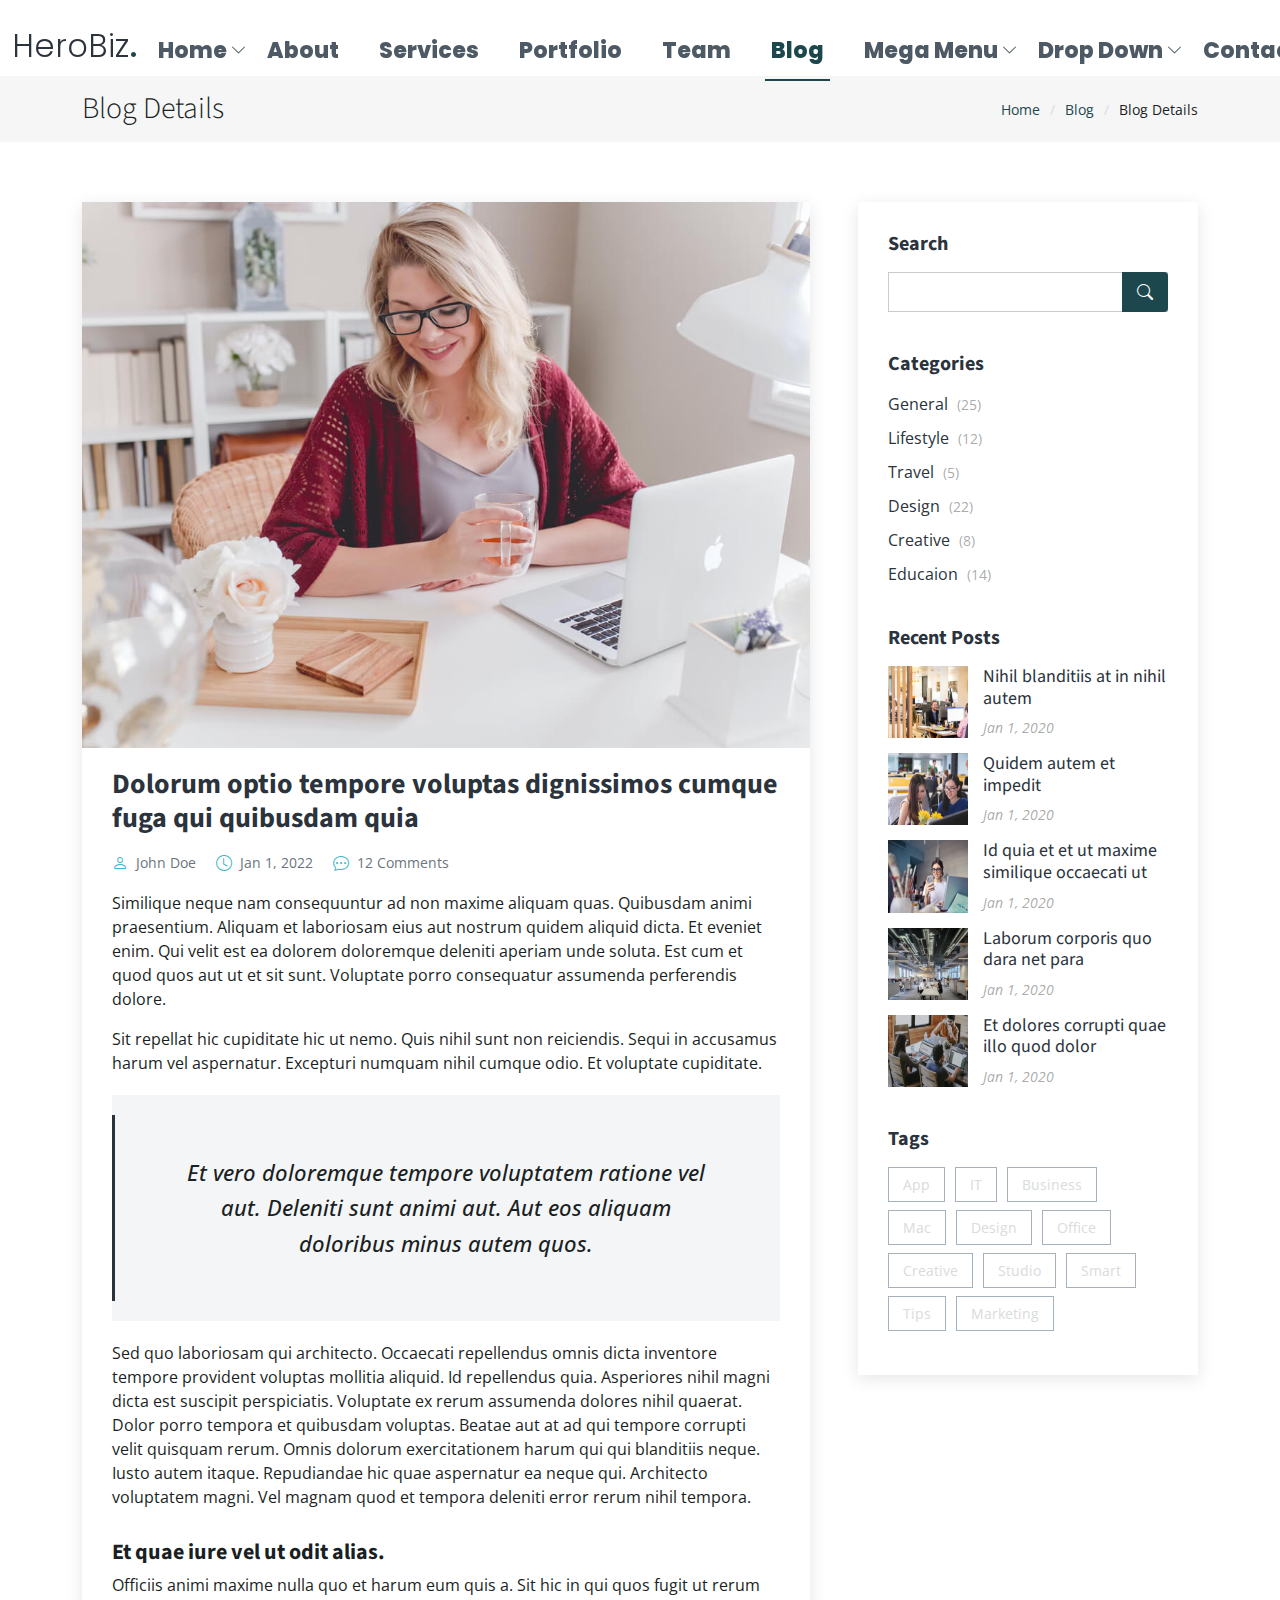
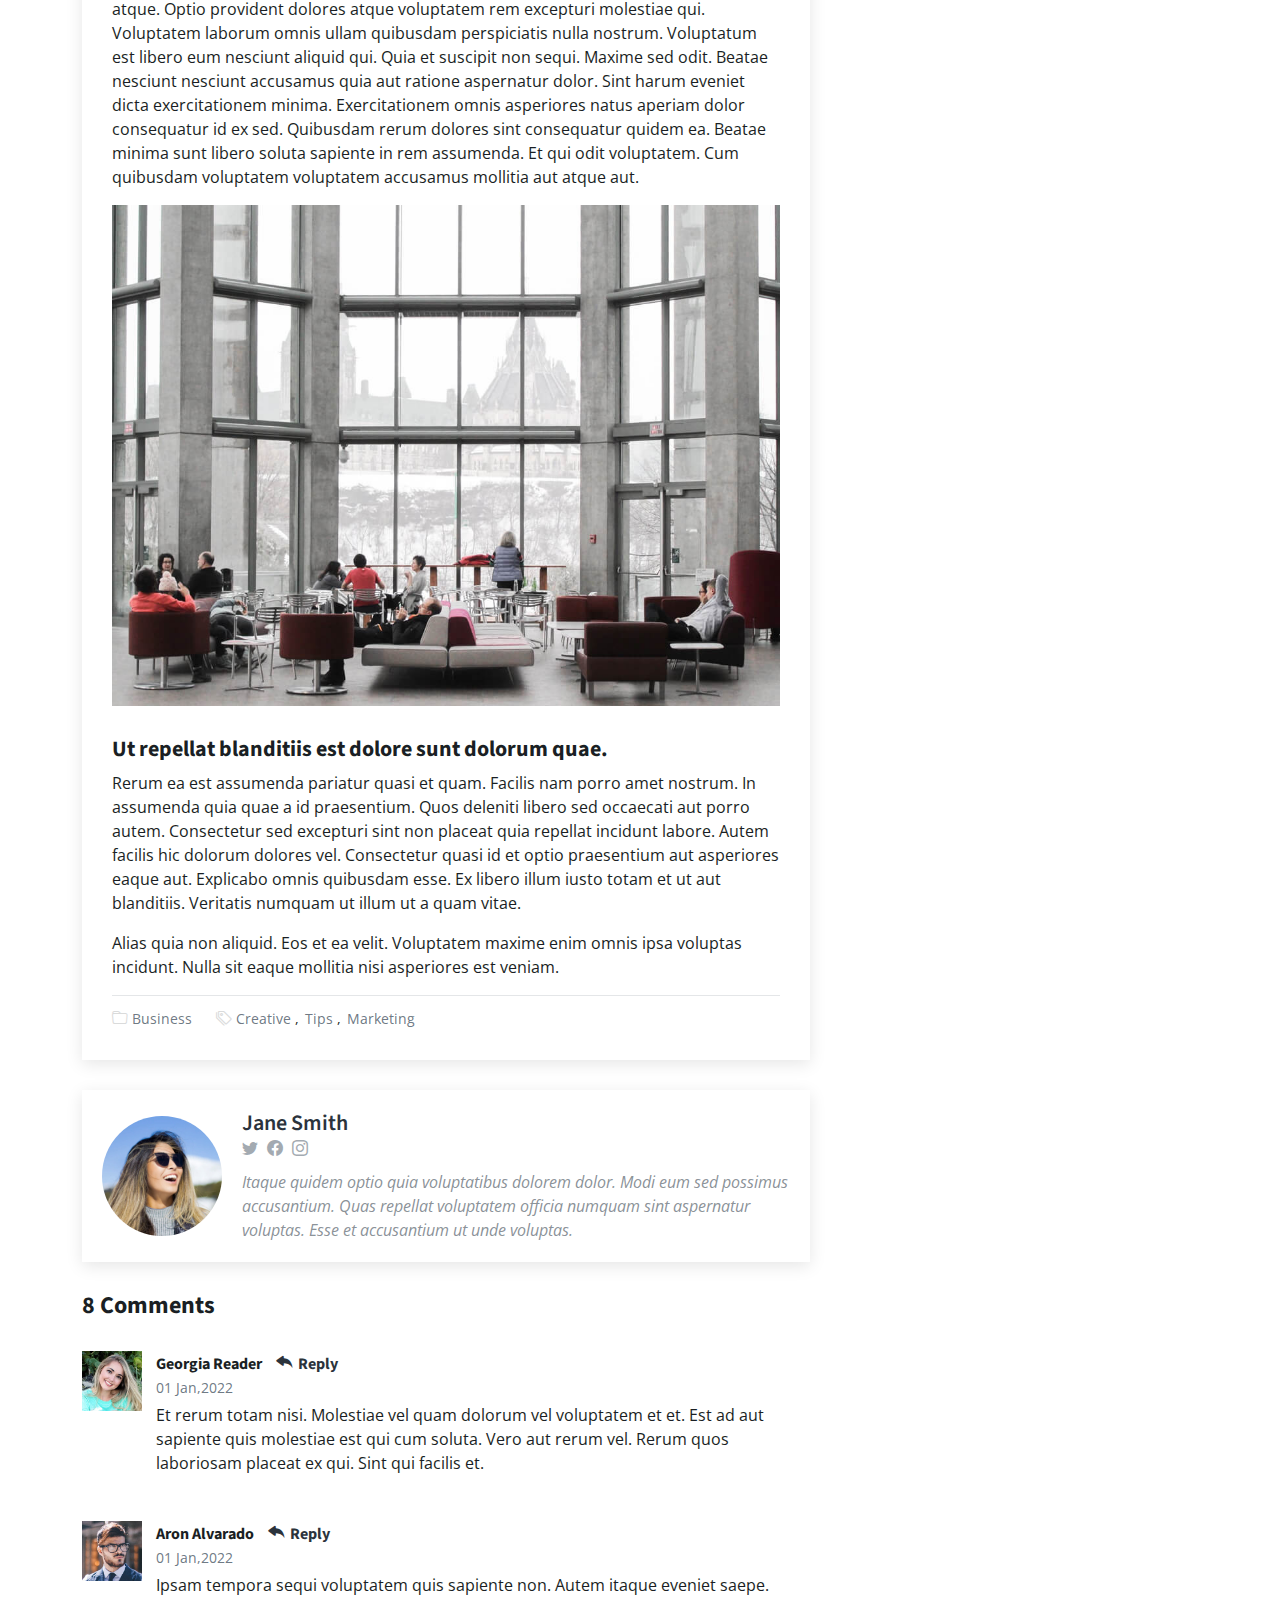
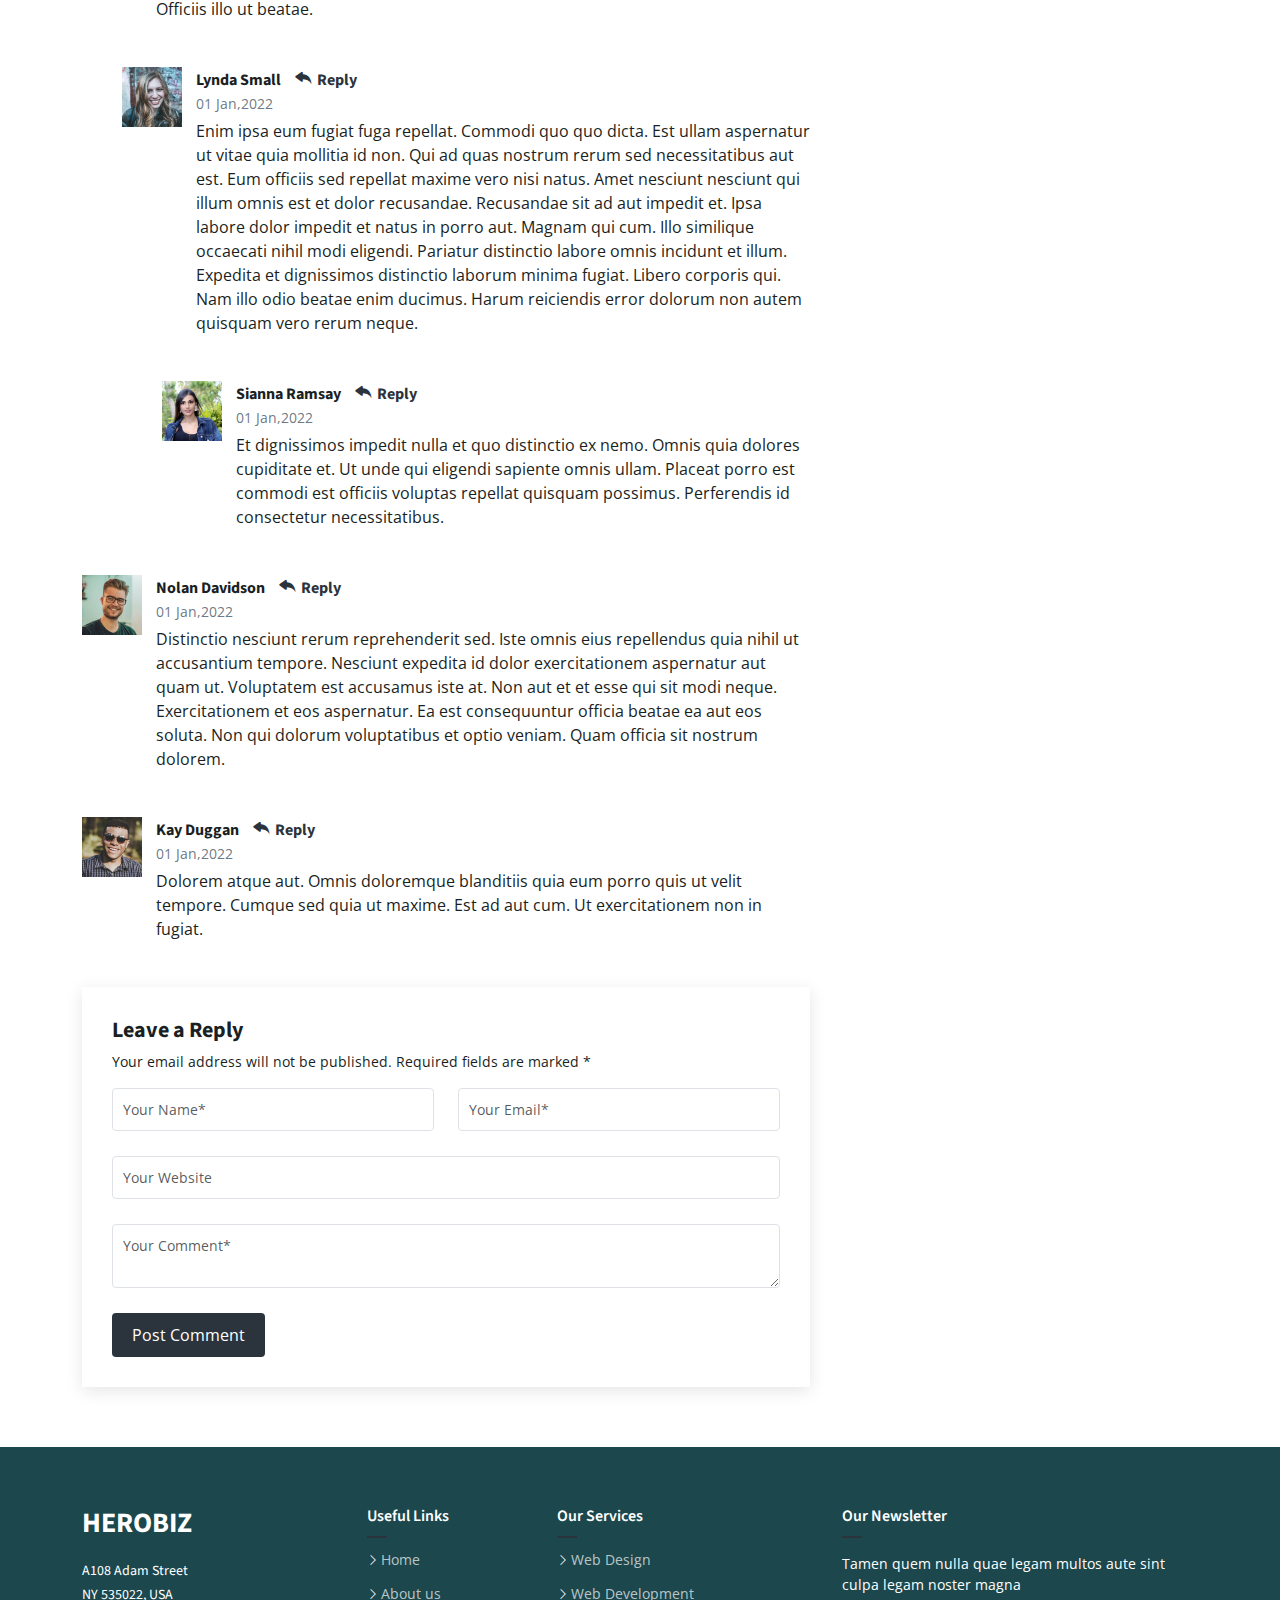
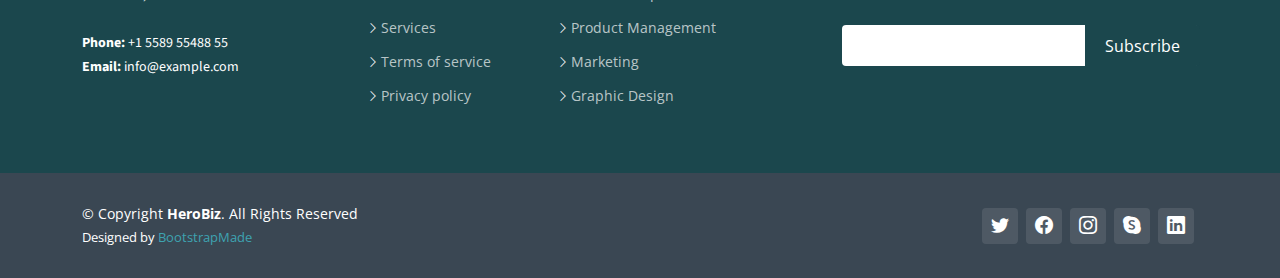
<file: blog-details.html>
<!DOCTYPE html>
<html lang="en">

<head>
  <meta charset="utf-8">
  <meta content="width=device-width, initial-scale=1.0" name="viewport">

  <title>Blog Details - HeroBiz Bootstrap Template</title>
  <meta content="" name="description">
  <meta content="" name="keywords">

  <!-- Favicons -->
  <link href="assets/img/favicon.png" rel="icon">
  <link href="assets/img/apple-touch-icon.png" rel="apple-touch-icon">

  <!-- Google Fonts -->
  <link rel="preconnect" href="https://fonts.googleapis.com">
  <link rel="preconnect" href="https://fonts.gstatic.com" crossorigin>
  <link href="https://fonts.googleapis.com/css2?family=Open+Sans:ital,wght@0,300;0,400;0,500;0,600;0,700;1,300;1,400;1,500;1,600;1,700&family=Poppins:ital,wght@0,300;0,400;0,500;0,600;0,700;1,300;1,400;1,500;1,600;1,700&family=Source+Sans+Pro:ital,wght@0,300;0,400;0,600;0,700;1,300;1,400;1,600;1,700&display=swap" rel="stylesheet">

  <!-- Vendor CSS Files -->
  <link href="assets/vendor/bootstrap/css/bootstrap.min.css" rel="stylesheet">
  <link href="assets/vendor/bootstrap-icons/bootstrap-icons.css" rel="stylesheet">
  <link href="assets/vendor/aos/aos.css" rel="stylesheet">
  <link href="assets/vendor/glightbox/css/glightbox.min.css" rel="stylesheet">
  <link href="assets/vendor/swiper/swiper-bundle.min.css" rel="stylesheet">

  <!-- Variables CSS Files. Uncomment your preferred color scheme -->
  <link href="assets/css/variables.css" rel="stylesheet">
  <!-- <link href="assets/css/variables-blue.css" rel="stylesheet"> -->
  <!-- <link href="assets/css/variables-green.css" rel="stylesheet"> -->
  <!-- <link href="assets/css/variables-orange.css" rel="stylesheet"> -->
  <!-- <link href="assets/css/variables-purple.css" rel="stylesheet"> -->
  <!-- <link href="assets/css/variables-red.css" rel="stylesheet"> -->
  <!-- <link href="assets/css/variables-pink.css" rel="stylesheet"> -->

  <!-- Template Main CSS File -->
  <link href="assets/css/main.css" rel="stylesheet">

  <!-- =======================================================
  * Template Name: HeroBiz
  * Updated: Sep 18 2023 with Bootstrap v5.3.2
  * Template URL: https://bootstrapmade.com/herobiz-bootstrap-business-template/
  * Author: BootstrapMade.com
  * License: https://bootstrapmade.com/license/
  ======================================================== -->
</head>

<body>

  <!-- ======= Header ======= -->
  <header id="header" class="header fixed-top" data-scrollto-offset="0">
    <div class="container-fluid d-flex align-items-center justify-content-between">

      <a href="index.html" class="logo d-flex align-items-center scrollto me-auto me-lg-0">
        <!-- Uncomment the line below if you also wish to use an image logo -->
        <!-- <img src="assets/img/logo.png" alt=""> -->
        <h1>HeroBiz<span>.</span></h1>
      </a>

      <nav id="navbar" class="navbar">
        <ul>

          <li class="dropdown"><a href="#"><span>Home</span> <i class="bi bi-chevron-down dropdown-indicator"></i></a>
            <ul>
              <li><a href="index.html">Home 1 - index.html</a></li>
              <li><a href="index-2.html">Home 2 - index-2.html</a></li>
              <li><a href="index-3.html">Home 3 - index-3.html</a></li>
              <li><a href="index-4.html">Home 4 - index-4.html</a></li>
            </ul>
          </li>

          <li><a class="nav-link scrollto" href="index.html#about">About</a></li>
          <li><a class="nav-link scrollto" href="index.html#services">Services</a></li>
          <li><a class="nav-link scrollto" href="index.html#portfolio">Portfolio</a></li>
          <li><a class="nav-link scrollto" href="index.html#team">Team</a></li>
          <li><a href="blog.html" class="active">Blog</a></li>
          <li class="dropdown megamenu"><a href="#"><span>Mega Menu</span> <i class="bi bi-chevron-down dropdown-indicator"></i></a>
            <ul>
              <li>
                <a href="#">Column 1 link 1</a>
                <a href="#">Column 1 link 2</a>
                <a href="#">Column 1 link 3</a>
              </li>
              <li>
                <a href="#">Column 2 link 1</a>
                <a href="#">Column 2 link 2</a>
                <a href="#">Column 3 link 3</a>
              </li>
              <li>
                <a href="#">Column 3 link 1</a>
                <a href="#">Column 3 link 2</a>
                <a href="#">Column 3 link 3</a>
              </li>
              <li>
                <a href="#">Column 4 link 1</a>
                <a href="#">Column 4 link 2</a>
                <a href="#">Column 4 link 3</a>
              </li>
            </ul>
          </li>
          <li class="dropdown"><a href="#"><span>Drop Down</span> <i class="bi bi-chevron-down dropdown-indicator"></i></a>
            <ul>
              <li><a href="#">Drop Down 1</a></li>
              <li class="dropdown"><a href="#"><span>Deep Drop Down</span> <i class="bi bi-chevron-down dropdown-indicator"></i></a>
                <ul>
                  <li><a href="#">Deep Drop Down 1</a></li>
                  <li><a href="#">Deep Drop Down 2</a></li>
                  <li><a href="#">Deep Drop Down 3</a></li>
                  <li><a href="#">Deep Drop Down 4</a></li>
                  <li><a href="#">Deep Drop Down 5</a></li>
                </ul>
              </li>
              <li><a href="#">Drop Down 2</a></li>
              <li><a href="#">Drop Down 3</a></li>
              <li><a href="#">Drop Down 4</a></li>
            </ul>
          </li>
          <li><a class="nav-link scrollto" href="index.html#contact">Contact</a></li>
        </ul>
        <i class="bi bi-list mobile-nav-toggle d-none"></i>
      </nav><!-- .navbar -->

      <a class="btn-getstarted scrollto" href="index.html#about">Get Started</a>

    </div>
  </header><!-- End Header -->

  <main id="main">

    <!-- ======= Breadcrumbs ======= -->
    <div class="breadcrumbs">
      <div class="container">

        <div class="d-flex justify-content-between align-items-center">
          <h2>Blog Details</h2>
          <ol>
            <li><a href="index.html">Home</a></li>
            <li><a href="blog.html">Blog</a></li>
            <li>Blog Details</li>
          </ol>
        </div>

      </div>
    </div><!-- End Breadcrumbs -->

    <!-- ======= Blog Details Section ======= -->
    <section id="blog" class="blog">
      <div class="container" data-aos="fade-up">

        <div class="row g-5">

          <div class="col-lg-8">

            <article class="blog-details">

              <div class="post-img">
                <img src="assets/img/blog/blog-1.jpg" alt="" class="img-fluid">
              </div>

              <h2 class="title">Dolorum optio tempore voluptas dignissimos cumque fuga qui quibusdam quia</h2>

              <div class="meta-top">
                <ul>
                  <li class="d-flex align-items-center"><i class="bi bi-person"></i> <a href="blog-details.html">John Doe</a></li>
                  <li class="d-flex align-items-center"><i class="bi bi-clock"></i> <a href="blog-details.html"><time datetime="2020-01-01">Jan 1, 2022</time></a></li>
                  <li class="d-flex align-items-center"><i class="bi bi-chat-dots"></i> <a href="blog-details.html">12 Comments</a></li>
                </ul>
              </div><!-- End meta top -->

              <div class="content">
                <p>
                  Similique neque nam consequuntur ad non maxime aliquam quas. Quibusdam animi praesentium. Aliquam et laboriosam eius aut nostrum quidem aliquid dicta.
                  Et eveniet enim. Qui velit est ea dolorem doloremque deleniti aperiam unde soluta. Est cum et quod quos aut ut et sit sunt. Voluptate porro consequatur assumenda perferendis dolore.
                </p>

                <p>
                  Sit repellat hic cupiditate hic ut nemo. Quis nihil sunt non reiciendis. Sequi in accusamus harum vel aspernatur. Excepturi numquam nihil cumque odio. Et voluptate cupiditate.
                </p>

                <blockquote>
                  <p>
                    Et vero doloremque tempore voluptatem ratione vel aut. Deleniti sunt animi aut. Aut eos aliquam doloribus minus autem quos.
                  </p>
                </blockquote>

                <p>
                  Sed quo laboriosam qui architecto. Occaecati repellendus omnis dicta inventore tempore provident voluptas mollitia aliquid. Id repellendus quia. Asperiores nihil magni dicta est suscipit perspiciatis. Voluptate ex rerum assumenda dolores nihil quaerat.
                  Dolor porro tempora et quibusdam voluptas. Beatae aut at ad qui tempore corrupti velit quisquam rerum. Omnis dolorum exercitationem harum qui qui blanditiis neque.
                  Iusto autem itaque. Repudiandae hic quae aspernatur ea neque qui. Architecto voluptatem magni. Vel magnam quod et tempora deleniti error rerum nihil tempora.
                </p>

                <h3>Et quae iure vel ut odit alias.</h3>
                <p>
                  Officiis animi maxime nulla quo et harum eum quis a. Sit hic in qui quos fugit ut rerum atque. Optio provident dolores atque voluptatem rem excepturi molestiae qui. Voluptatem laborum omnis ullam quibusdam perspiciatis nulla nostrum. Voluptatum est libero eum nesciunt aliquid qui.
                  Quia et suscipit non sequi. Maxime sed odit. Beatae nesciunt nesciunt accusamus quia aut ratione aspernatur dolor. Sint harum eveniet dicta exercitationem minima. Exercitationem omnis asperiores natus aperiam dolor consequatur id ex sed. Quibusdam rerum dolores sint consequatur quidem ea.
                  Beatae minima sunt libero soluta sapiente in rem assumenda. Et qui odit voluptatem. Cum quibusdam voluptatem voluptatem accusamus mollitia aut atque aut.
                </p>
                <img src="assets/img/blog/blog-inside-post.jpg" class="img-fluid" alt="">

                <h3>Ut repellat blanditiis est dolore sunt dolorum quae.</h3>
                <p>
                  Rerum ea est assumenda pariatur quasi et quam. Facilis nam porro amet nostrum. In assumenda quia quae a id praesentium. Quos deleniti libero sed occaecati aut porro autem. Consectetur sed excepturi sint non placeat quia repellat incidunt labore. Autem facilis hic dolorum dolores vel.
                  Consectetur quasi id et optio praesentium aut asperiores eaque aut. Explicabo omnis quibusdam esse. Ex libero illum iusto totam et ut aut blanditiis. Veritatis numquam ut illum ut a quam vitae.
                </p>
                <p>
                  Alias quia non aliquid. Eos et ea velit. Voluptatem maxime enim omnis ipsa voluptas incidunt. Nulla sit eaque mollitia nisi asperiores est veniam.
                </p>

              </div><!-- End post content -->

              <div class="meta-bottom">
                <i class="bi bi-folder"></i>
                <ul class="cats">
                  <li><a href="#">Business</a></li>
                </ul>

                <i class="bi bi-tags"></i>
                <ul class="tags">
                  <li><a href="#">Creative</a></li>
                  <li><a href="#">Tips</a></li>
                  <li><a href="#">Marketing</a></li>
                </ul>
              </div><!-- End meta bottom -->

            </article><!-- End blog post -->

            <div class="post-author d-flex align-items-center">
              <img src="assets/img/blog/blog-author.jpg" class="rounded-circle flex-shrink-0" alt="">
              <div>
                <h4>Jane Smith</h4>
                <div class="social-links">
                  <a href="https://twitters.com/#"><i class="bi bi-twitter"></i></a>
                  <a href="https://facebook.com/#"><i class="bi bi-facebook"></i></a>
                  <a href="https://instagram.com/#"><i class="biu bi-instagram"></i></a>
                </div>
                <p>
                  Itaque quidem optio quia voluptatibus dolorem dolor. Modi eum sed possimus accusantium. Quas repellat voluptatem officia numquam sint aspernatur voluptas. Esse et accusantium ut unde voluptas.
                </p>
              </div>
            </div><!-- End post author -->

            <div class="comments">

              <h4 class="comments-count">8 Comments</h4>

              <div id="comment-1" class="comment">
                <div class="d-flex">
                  <div class="comment-img"><img src="assets/img/blog/comments-1.jpg" alt=""></div>
                  <div>
                    <h5><a href="">Georgia Reader</a> <a href="#" class="reply"><i class="bi bi-reply-fill"></i> Reply</a></h5>
                    <time datetime="2020-01-01">01 Jan,2022</time>
                    <p>
                      Et rerum totam nisi. Molestiae vel quam dolorum vel voluptatem et et. Est ad aut sapiente quis molestiae est qui cum soluta.
                      Vero aut rerum vel. Rerum quos laboriosam placeat ex qui. Sint qui facilis et.
                    </p>
                  </div>
                </div>
              </div><!-- End comment #1 -->

              <div id="comment-2" class="comment">
                <div class="d-flex">
                  <div class="comment-img"><img src="assets/img/blog/comments-2.jpg" alt=""></div>
                  <div>
                    <h5><a href="">Aron Alvarado</a> <a href="#" class="reply"><i class="bi bi-reply-fill"></i> Reply</a></h5>
                    <time datetime="2020-01-01">01 Jan,2022</time>
                    <p>
                      Ipsam tempora sequi voluptatem quis sapiente non. Autem itaque eveniet saepe. Officiis illo ut beatae.
                    </p>
                  </div>
                </div>

                <div id="comment-reply-1" class="comment comment-reply">
                  <div class="d-flex">
                    <div class="comment-img"><img src="assets/img/blog/comments-3.jpg" alt=""></div>
                    <div>
                      <h5><a href="">Lynda Small</a> <a href="#" class="reply"><i class="bi bi-reply-fill"></i> Reply</a></h5>
                      <time datetime="2020-01-01">01 Jan,2022</time>
                      <p>
                        Enim ipsa eum fugiat fuga repellat. Commodi quo quo dicta. Est ullam aspernatur ut vitae quia mollitia id non. Qui ad quas nostrum rerum sed necessitatibus aut est. Eum officiis sed repellat maxime vero nisi natus. Amet nesciunt nesciunt qui illum omnis est et dolor recusandae.

                        Recusandae sit ad aut impedit et. Ipsa labore dolor impedit et natus in porro aut. Magnam qui cum. Illo similique occaecati nihil modi eligendi. Pariatur distinctio labore omnis incidunt et illum. Expedita et dignissimos distinctio laborum minima fugiat.

                        Libero corporis qui. Nam illo odio beatae enim ducimus. Harum reiciendis error dolorum non autem quisquam vero rerum neque.
                      </p>
                    </div>
                  </div>

                  <div id="comment-reply-2" class="comment comment-reply">
                    <div class="d-flex">
                      <div class="comment-img"><img src="assets/img/blog/comments-4.jpg" alt=""></div>
                      <div>
                        <h5><a href="">Sianna Ramsay</a> <a href="#" class="reply"><i class="bi bi-reply-fill"></i> Reply</a></h5>
                        <time datetime="2020-01-01">01 Jan,2022</time>
                        <p>
                          Et dignissimos impedit nulla et quo distinctio ex nemo. Omnis quia dolores cupiditate et. Ut unde qui eligendi sapiente omnis ullam. Placeat porro est commodi est officiis voluptas repellat quisquam possimus. Perferendis id consectetur necessitatibus.
                        </p>
                      </div>
                    </div>

                  </div><!-- End comment reply #2-->

                </div><!-- End comment reply #1-->

              </div><!-- End comment #2-->

              <div id="comment-3" class="comment">
                <div class="d-flex">
                  <div class="comment-img"><img src="assets/img/blog/comments-5.jpg" alt=""></div>
                  <div>
                    <h5><a href="">Nolan Davidson</a> <a href="#" class="reply"><i class="bi bi-reply-fill"></i> Reply</a></h5>
                    <time datetime="2020-01-01">01 Jan,2022</time>
                    <p>
                      Distinctio nesciunt rerum reprehenderit sed. Iste omnis eius repellendus quia nihil ut accusantium tempore. Nesciunt expedita id dolor exercitationem aspernatur aut quam ut. Voluptatem est accusamus iste at.
                      Non aut et et esse qui sit modi neque. Exercitationem et eos aspernatur. Ea est consequuntur officia beatae ea aut eos soluta. Non qui dolorum voluptatibus et optio veniam. Quam officia sit nostrum dolorem.
                    </p>
                  </div>
                </div>

              </div><!-- End comment #3 -->

              <div id="comment-4" class="comment">
                <div class="d-flex">
                  <div class="comment-img"><img src="assets/img/blog/comments-6.jpg" alt=""></div>
                  <div>
                    <h5><a href="">Kay Duggan</a> <a href="#" class="reply"><i class="bi bi-reply-fill"></i> Reply</a></h5>
                    <time datetime="2020-01-01">01 Jan,2022</time>
                    <p>
                      Dolorem atque aut. Omnis doloremque blanditiis quia eum porro quis ut velit tempore. Cumque sed quia ut maxime. Est ad aut cum. Ut exercitationem non in fugiat.
                    </p>
                  </div>
                </div>

              </div><!-- End comment #4 -->

              <div class="reply-form">

                <h4>Leave a Reply</h4>
                <p>Your email address will not be published. Required fields are marked * </p>
                <form action="">
                  <div class="row">
                    <div class="col-md-6 form-group">
                      <input name="name" type="text" class="form-control" placeholder="Your Name*">
                    </div>
                    <div class="col-md-6 form-group">
                      <input name="email" type="text" class="form-control" placeholder="Your Email*">
                    </div>
                  </div>
                  <div class="row">
                    <div class="col form-group">
                      <input name="website" type="text" class="form-control" placeholder="Your Website">
                    </div>
                  </div>
                  <div class="row">
                    <div class="col form-group">
                      <textarea name="comment" class="form-control" placeholder="Your Comment*"></textarea>
                    </div>
                  </div>
                  <button type="submit" class="btn btn-primary">Post Comment</button>

                </form>

              </div>

            </div><!-- End blog comments -->

          </div>

          <div class="col-lg-4">

            <div class="sidebar">

              <div class="sidebar-item search-form">
                <h3 class="sidebar-title">Search</h3>
                <form action="" class="mt-3">
                  <input type="text">
                  <button type="submit"><i class="bi bi-search"></i></button>
                </form>
              </div><!-- End sidebar search formn-->

              <div class="sidebar-item categories">
                <h3 class="sidebar-title">Categories</h3>
                <ul class="mt-3">
                  <li><a href="#">General <span>(25)</span></a></li>
                  <li><a href="#">Lifestyle <span>(12)</span></a></li>
                  <li><a href="#">Travel <span>(5)</span></a></li>
                  <li><a href="#">Design <span>(22)</span></a></li>
                  <li><a href="#">Creative <span>(8)</span></a></li>
                  <li><a href="#">Educaion <span>(14)</span></a></li>
                </ul>
              </div><!-- End sidebar categories-->

              <div class="sidebar-item recent-posts">
                <h3 class="sidebar-title">Recent Posts</h3>

                <div class="mt-3">

                  <div class="post-item mt-3">
                    <img src="assets/img/blog/blog-recent-1.jpg" alt="" class="flex-shrink-0">
                    <div>
                      <h4><a href="blog-post.html">Nihil blanditiis at in nihil autem</a></h4>
                      <time datetime="2020-01-01">Jan 1, 2020</time>
                    </div>
                  </div><!-- End recent post item-->

                  <div class="post-item">
                    <img src="assets/img/blog/blog-recent-2.jpg" alt="" class="flex-shrink-0">
                    <div>
                      <h4><a href="blog-post.html">Quidem autem et impedit</a></h4>
                      <time datetime="2020-01-01">Jan 1, 2020</time>
                    </div>
                  </div><!-- End recent post item-->

                  <div class="post-item">
                    <img src="assets/img/blog/blog-recent-3.jpg" alt="" class="flex-shrink-0">
                    <div>
                      <h4><a href="blog-post.html">Id quia et et ut maxime similique occaecati ut</a></h4>
                      <time datetime="2020-01-01">Jan 1, 2020</time>
                    </div>
                  </div><!-- End recent post item-->

                  <div class="post-item">
                    <img src="assets/img/blog/blog-recent-4.jpg" alt="" class="flex-shrink-0">
                    <div>
                      <h4><a href="blog-post.html">Laborum corporis quo dara net para</a></h4>
                      <time datetime="2020-01-01">Jan 1, 2020</time>
                    </div>
                  </div><!-- End recent post item-->

                  <div class="post-item">
                    <img src="assets/img/blog/blog-recent-5.jpg" alt="" class="flex-shrink-0">
                    <div>
                      <h4><a href="blog-post.html">Et dolores corrupti quae illo quod dolor</a></h4>
                      <time datetime="2020-01-01">Jan 1, 2020</time>
                    </div>
                  </div><!-- End recent post item-->

                </div>

              </div><!-- End sidebar recent posts-->

              <div class="sidebar-item tags">
                <h3 class="sidebar-title">Tags</h3>
                <ul class="mt-3">
                  <li><a href="#">App</a></li>
                  <li><a href="#">IT</a></li>
                  <li><a href="#">Business</a></li>
                  <li><a href="#">Mac</a></li>
                  <li><a href="#">Design</a></li>
                  <li><a href="#">Office</a></li>
                  <li><a href="#">Creative</a></li>
                  <li><a href="#">Studio</a></li>
                  <li><a href="#">Smart</a></li>
                  <li><a href="#">Tips</a></li>
                  <li><a href="#">Marketing</a></li>
                </ul>
              </div><!-- End sidebar tags-->

            </div><!-- End Blog Sidebar -->

          </div>
        </div>

      </div>
    </section><!-- End Blog Details Section -->

  </main><!-- End #main -->

  <!-- ======= Footer ======= -->
  <footer id="footer" class="footer">

    <div class="footer-content">
      <div class="container">
        <div class="row">

          <div class="col-lg-3 col-md-6">
            <div class="footer-info">
              <h3>HeroBiz</h3>
              <p>
                A108 Adam Street <br>
                NY 535022, USA<br><br>
                <strong>Phone:</strong> +1 5589 55488 55<br>
                <strong>Email:</strong> info@example.com<br>
              </p>
            </div>
          </div>

          <div class="col-lg-2 col-md-6 footer-links">
            <h4>Useful Links</h4>
            <ul>
              <li><i class="bi bi-chevron-right"></i> <a href="#">Home</a></li>
              <li><i class="bi bi-chevron-right"></i> <a href="#">About us</a></li>
              <li><i class="bi bi-chevron-right"></i> <a href="#">Services</a></li>
              <li><i class="bi bi-chevron-right"></i> <a href="#">Terms of service</a></li>
              <li><i class="bi bi-chevron-right"></i> <a href="#">Privacy policy</a></li>
            </ul>
          </div>

          <div class="col-lg-3 col-md-6 footer-links">
            <h4>Our Services</h4>
            <ul>
              <li><i class="bi bi-chevron-right"></i> <a href="#">Web Design</a></li>
              <li><i class="bi bi-chevron-right"></i> <a href="#">Web Development</a></li>
              <li><i class="bi bi-chevron-right"></i> <a href="#">Product Management</a></li>
              <li><i class="bi bi-chevron-right"></i> <a href="#">Marketing</a></li>
              <li><i class="bi bi-chevron-right"></i> <a href="#">Graphic Design</a></li>
            </ul>
          </div>

          <div class="col-lg-4 col-md-6 footer-newsletter">
            <h4>Our Newsletter</h4>
            <p>Tamen quem nulla quae legam multos aute sint culpa legam noster magna</p>
            <form action="" method="post">
              <input type="email" name="email"><input type="submit" value="Subscribe">
            </form>

          </div>

        </div>
      </div>
    </div>

    <div class="footer-legal text-center">
      <div class="container d-flex flex-column flex-lg-row justify-content-center justify-content-lg-between align-items-center">

        <div class="d-flex flex-column align-items-center align-items-lg-start">
          <div class="copyright">
            &copy; Copyright <strong><span>HeroBiz</span></strong>. All Rights Reserved
          </div>
          <div class="credits">
            <!-- All the links in the footer should remain intact. -->
            <!-- You can delete the links only if you purchased the pro version. -->
            <!-- Licensing information: https://bootstrapmade.com/license/ -->
            <!-- Purchase the pro version with working PHP/AJAX contact form: https://bootstrapmade.com/herobiz-bootstrap-business-template/ -->
            Designed by <a href="https://bootstrapmade.com/">BootstrapMade</a>
          </div>
        </div>

        <div class="social-links order-first order-lg-last mb-3 mb-lg-0">
          <a href="#" class="twitter"><i class="bi bi-twitter"></i></a>
          <a href="#" class="facebook"><i class="bi bi-facebook"></i></a>
          <a href="#" class="instagram"><i class="bi bi-instagram"></i></a>
          <a href="#" class="google-plus"><i class="bi bi-skype"></i></a>
          <a href="#" class="linkedin"><i class="bi bi-linkedin"></i></a>
        </div>

      </div>
    </div>

  </footer><!-- End Footer -->

  <a href="#" class="scroll-top d-flex align-items-center justify-content-center"><i class="bi bi-arrow-up-short"></i></a>

  <div id="preloader"></div>

  <!-- Vendor JS Files -->
  <script src="assets/vendor/bootstrap/js/bootstrap.bundle.min.js"></script>
  <script src="assets/vendor/aos/aos.js"></script>
  <script src="assets/vendor/glightbox/js/glightbox.min.js"></script>
  <script src="assets/vendor/isotope-layout/isotope.pkgd.min.js"></script>
  <script src="assets/vendor/swiper/swiper-bundle.min.js"></script>
  <script src="assets/vendor/php-email-form/validate.js"></script>

  <!-- Template Main JS File -->
  <script src="assets/js/main.js"></script>

</body>

</html>
</file>
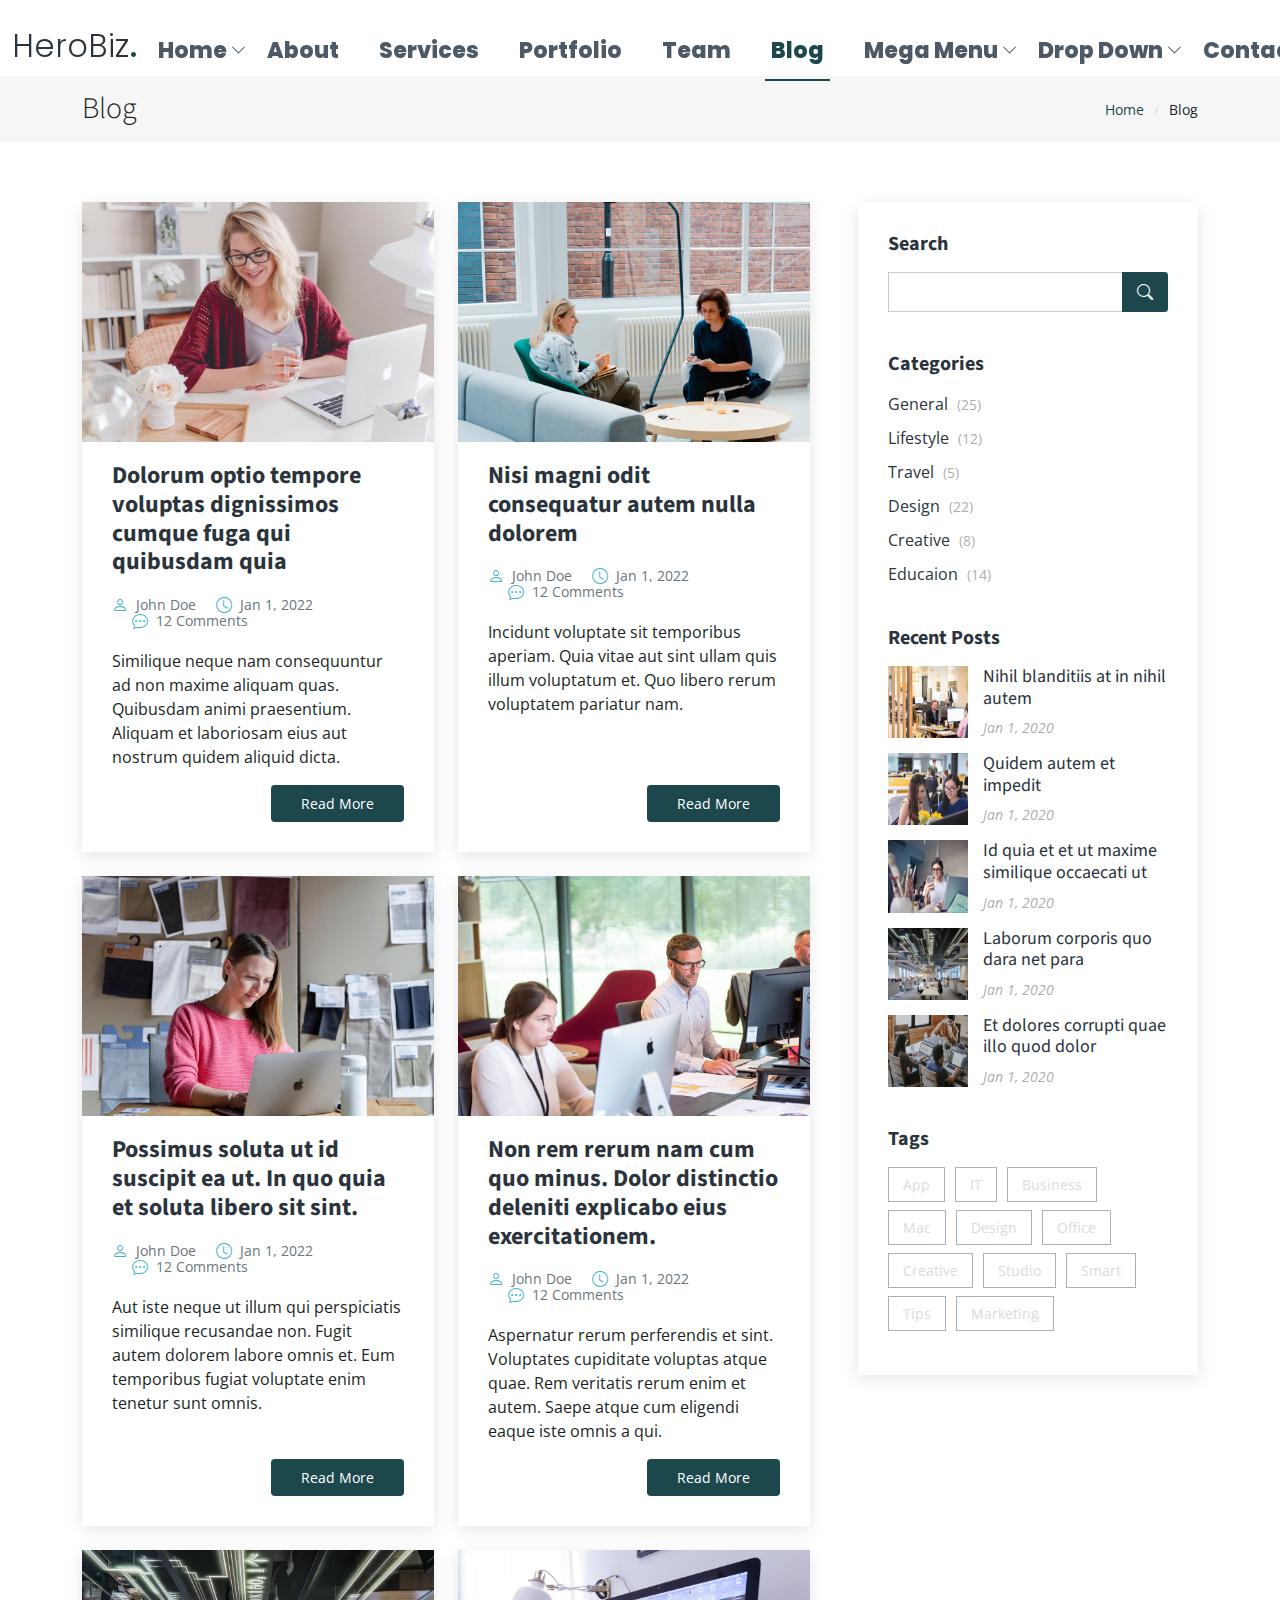
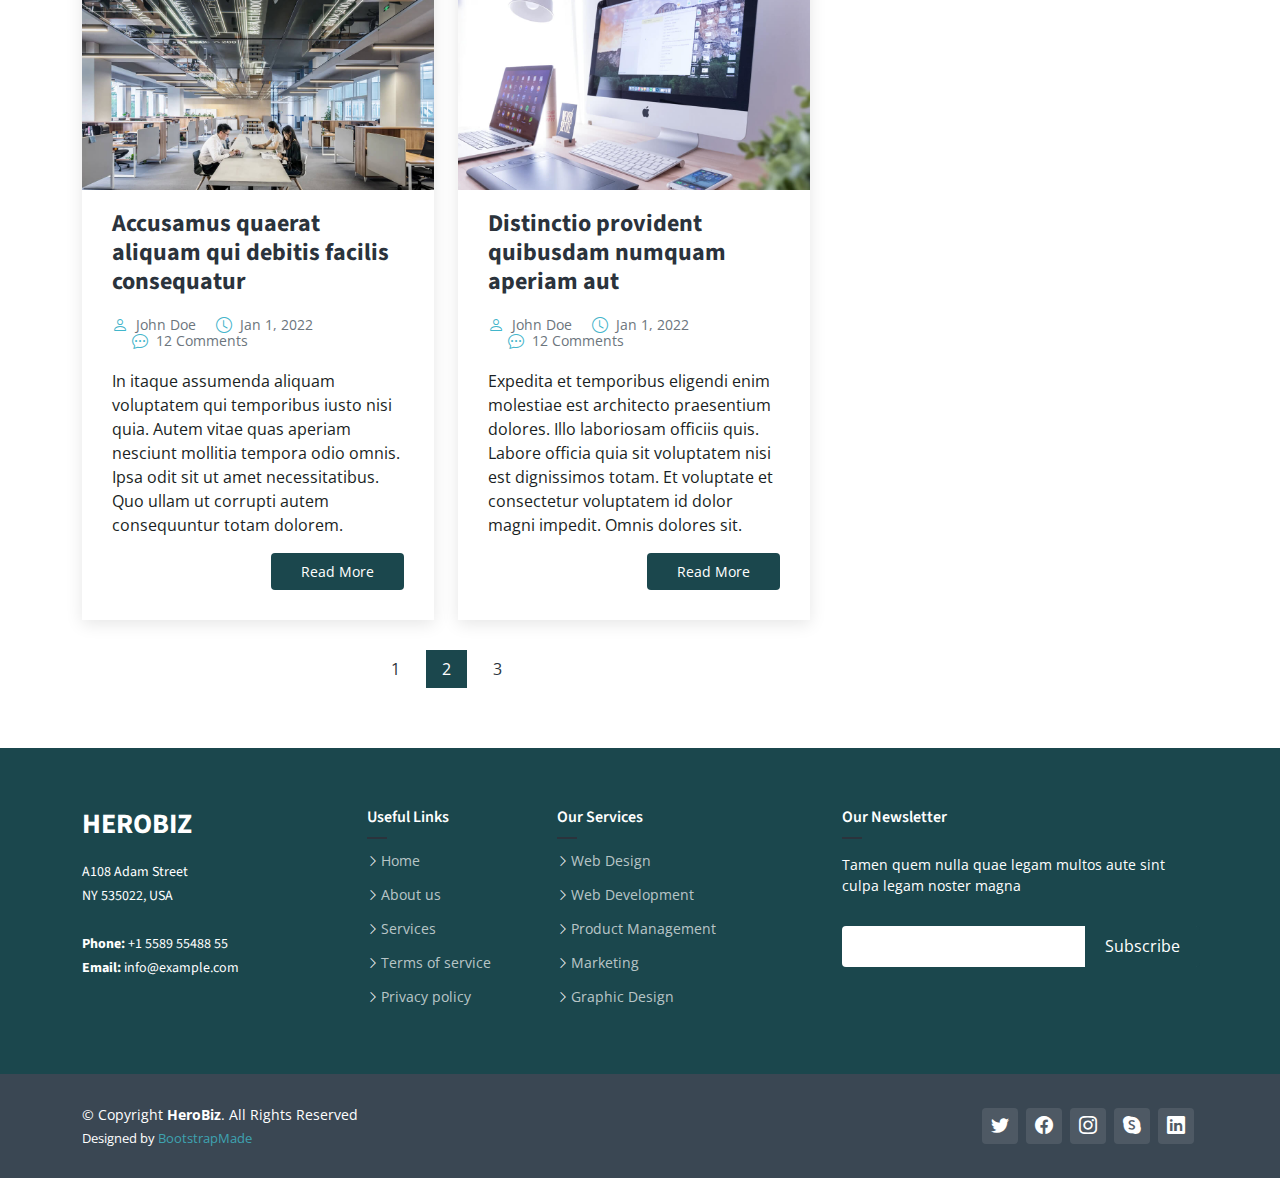
<file: blog.html>
<!DOCTYPE html>
<html lang="en">

<head>
  <meta charset="utf-8">
  <meta content="width=device-width, initial-scale=1.0" name="viewport">

  <title>Blog - HeroBiz Bootstrap Template</title>
  <meta content="" name="description">
  <meta content="" name="keywords">

  <!-- Favicons -->
  <link href="assets/img/favicon.png" rel="icon">
  <link href="assets/img/apple-touch-icon.png" rel="apple-touch-icon">

  <!-- Google Fonts -->
  <link rel="preconnect" href="https://fonts.googleapis.com">
  <link rel="preconnect" href="https://fonts.gstatic.com" crossorigin>
  <link href="https://fonts.googleapis.com/css2?family=Open+Sans:ital,wght@0,300;0,400;0,500;0,600;0,700;1,300;1,400;1,500;1,600;1,700&family=Poppins:ital,wght@0,300;0,400;0,500;0,600;0,700;1,300;1,400;1,500;1,600;1,700&family=Source+Sans+Pro:ital,wght@0,300;0,400;0,600;0,700;1,300;1,400;1,600;1,700&display=swap" rel="stylesheet">

  <!-- Vendor CSS Files -->
  <link href="assets/vendor/bootstrap/css/bootstrap.min.css" rel="stylesheet">
  <link href="assets/vendor/bootstrap-icons/bootstrap-icons.css" rel="stylesheet">
  <link href="assets/vendor/aos/aos.css" rel="stylesheet">
  <link href="assets/vendor/glightbox/css/glightbox.min.css" rel="stylesheet">
  <link href="assets/vendor/swiper/swiper-bundle.min.css" rel="stylesheet">

  <!-- Variables CSS Files. Uncomment your preferred color scheme -->
  <link href="assets/css/variables.css" rel="stylesheet">
  <!-- <link href="assets/css/variables-blue.css" rel="stylesheet"> -->
  <!-- <link href="assets/css/variables-green.css" rel="stylesheet"> -->
  <!-- <link href="assets/css/variables-orange.css" rel="stylesheet"> -->
  <!-- <link href="assets/css/variables-purple.css" rel="stylesheet"> -->
  <!-- <link href="assets/css/variables-red.css" rel="stylesheet"> -->
  <!-- <link href="assets/css/variables-pink.css" rel="stylesheet"> -->

  <!-- Template Main CSS File -->
  <link href="assets/css/main.css" rel="stylesheet">

  <!-- =======================================================
  * Template Name: HeroBiz
  * Updated: Sep 18 2023 with Bootstrap v5.3.2
  * Template URL: https://bootstrapmade.com/herobiz-bootstrap-business-template/
  * Author: BootstrapMade.com
  * License: https://bootstrapmade.com/license/
  ======================================================== -->
</head>

<body>

  <!-- ======= Header ======= -->
  <header id="header" class="header fixed-top" data-scrollto-offset="0">
    <div class="container-fluid d-flex align-items-center justify-content-between">

      <a href="index.html" class="logo d-flex align-items-center scrollto me-auto me-lg-0">
        <!-- Uncomment the line below if you also wish to use an image logo -->
        <!-- <img src="assets/img/logo.png" alt=""> -->
        <h1>HeroBiz<span>.</span></h1>
      </a>

      <nav id="navbar" class="navbar">
        <ul>

          <li class="dropdown"><a href="#"><span>Home</span> <i class="bi bi-chevron-down dropdown-indicator"></i></a>
            <ul>
              <li><a href="index.html">Home 1 - index.html</a></li>
              <li><a href="index-2.html">Home 2 - index-2.html</a></li>
              <li><a href="index-3.html">Home 3 - index-3.html</a></li>
              <li><a href="index-4.html">Home 4 - index-4.html</a></li>
            </ul>
          </li>

          <li><a class="nav-link scrollto" href="index.html#about">About</a></li>
          <li><a class="nav-link scrollto" href="index.html#services">Services</a></li>
          <li><a class="nav-link scrollto" href="index.html#portfolio">Portfolio</a></li>
          <li><a class="nav-link scrollto" href="index.html#team">Team</a></li>
          <li><a href="blog.html" class="active">Blog</a></li>
          <li class="dropdown megamenu"><a href="#"><span>Mega Menu</span> <i class="bi bi-chevron-down dropdown-indicator"></i></a>
            <ul>
              <li>
                <a href="#">Column 1 link 1</a>
                <a href="#">Column 1 link 2</a>
                <a href="#">Column 1 link 3</a>
              </li>
              <li>
                <a href="#">Column 2 link 1</a>
                <a href="#">Column 2 link 2</a>
                <a href="#">Column 3 link 3</a>
              </li>
              <li>
                <a href="#">Column 3 link 1</a>
                <a href="#">Column 3 link 2</a>
                <a href="#">Column 3 link 3</a>
              </li>
              <li>
                <a href="#">Column 4 link 1</a>
                <a href="#">Column 4 link 2</a>
                <a href="#">Column 4 link 3</a>
              </li>
            </ul>
          </li>
          <li class="dropdown"><a href="#"><span>Drop Down</span> <i class="bi bi-chevron-down dropdown-indicator"></i></a>
            <ul>
              <li><a href="#">Drop Down 1</a></li>
              <li class="dropdown"><a href="#"><span>Deep Drop Down</span> <i class="bi bi-chevron-down dropdown-indicator"></i></a>
                <ul>
                  <li><a href="#">Deep Drop Down 1</a></li>
                  <li><a href="#">Deep Drop Down 2</a></li>
                  <li><a href="#">Deep Drop Down 3</a></li>
                  <li><a href="#">Deep Drop Down 4</a></li>
                  <li><a href="#">Deep Drop Down 5</a></li>
                </ul>
              </li>
              <li><a href="#">Drop Down 2</a></li>
              <li><a href="#">Drop Down 3</a></li>
              <li><a href="#">Drop Down 4</a></li>
            </ul>
          </li>
          <li><a class="nav-link scrollto" href="index.html#contact">Contact</a></li>
        </ul>
        <i class="bi bi-list mobile-nav-toggle d-none"></i>
      </nav><!-- .navbar -->

      <a class="btn-getstarted scrollto" href="index.html#about">Get Started</a>

    </div>
  </header><!-- End Header -->

  <main id="main">

    <!-- ======= Breadcrumbs ======= -->
    <div class="breadcrumbs">
      <div class="container">

        <div class="d-flex justify-content-between align-items-center">
          <h2>Blog</h2>
          <ol>
            <li><a href="index.html">Home</a></li>
            <li>Blog</li>
          </ol>
        </div>

      </div>
    </div><!-- End Breadcrumbs -->

    <!-- ======= Blog Section ======= -->
    <section id="blog" class="blog">
      <div class="container" data-aos="fade-up">

        <div class="row g-5">

          <div class="col-lg-8">

            <div class="row gy-4 posts-list">

              <div class="col-lg-6">
                <article class="d-flex flex-column">

                  <div class="post-img">
                    <img src="assets/img/blog/blog-1.jpg" alt="" class="img-fluid">
                  </div>

                  <h2 class="title">
                    <a href="blog-details.html">Dolorum optio tempore voluptas dignissimos cumque fuga qui quibusdam quia</a>
                  </h2>

                  <div class="meta-top">
                    <ul>
                      <li class="d-flex align-items-center"><i class="bi bi-person"></i> <a href="blog-details.html">John Doe</a></li>
                      <li class="d-flex align-items-center"><i class="bi bi-clock"></i> <a href="blog-details.html"><time datetime="2022-01-01">Jan 1, 2022</time></a></li>
                      <li class="d-flex align-items-center"><i class="bi bi-chat-dots"></i> <a href="blog-details.html">12 Comments</a></li>
                    </ul>
                  </div>

                  <div class="content">
                    <p>
                      Similique neque nam consequuntur ad non maxime aliquam quas. Quibusdam animi praesentium. Aliquam et laboriosam eius aut nostrum quidem aliquid dicta.
                    </p>
                  </div>

                  <div class="read-more mt-auto align-self-end">
                    <a href="blog-details.html">Read More</a>
                  </div>

                </article>
              </div><!-- End post list item -->

              <div class="col-lg-6">
                <article class="d-flex flex-column">

                  <div class="post-img">
                    <img src="assets/img/blog/blog-2.jpg" alt="" class="img-fluid">
                  </div>

                  <h2 class="title">
                    <a href="blog-details.html">Nisi magni odit consequatur autem nulla dolorem</a>
                  </h2>

                  <div class="meta-top">
                    <ul>
                      <li class="d-flex align-items-center"><i class="bi bi-person"></i> <a href="blog-details.html">John Doe</a></li>
                      <li class="d-flex align-items-center"><i class="bi bi-clock"></i> <a href="blog-details.html"><time datetime="2022-01-01">Jan 1, 2022</time></a></li>
                      <li class="d-flex align-items-center"><i class="bi bi-chat-dots"></i> <a href="blog-details.html">12 Comments</a></li>
                    </ul>
                  </div>

                  <div class="content">
                    <p>
                      Incidunt voluptate sit temporibus aperiam. Quia vitae aut sint ullam quis illum voluptatum et. Quo libero rerum voluptatem pariatur nam.
                    </p>
                  </div>

                  <div class="read-more mt-auto align-self-end">
                    <a href="blog-details.html">Read More</a>
                  </div>

                </article>
              </div><!-- End post list item -->

              <div class="col-lg-6">
                <article class="d-flex flex-column">

                  <div class="post-img">
                    <img src="assets/img/blog/blog-3.jpg" alt="" class="img-fluid">
                  </div>

                  <h2 class="title">
                    <a href="blog-details.html">Possimus soluta ut id suscipit ea ut. In quo quia et soluta libero sit sint.</a>
                  </h2>

                  <div class="meta-top">
                    <ul>
                      <li class="d-flex align-items-center"><i class="bi bi-person"></i> <a href="blog-details.html">John Doe</a></li>
                      <li class="d-flex align-items-center"><i class="bi bi-clock"></i> <a href="blog-details.html"><time datetime="2022-01-01">Jan 1, 2022</time></a></li>
                      <li class="d-flex align-items-center"><i class="bi bi-chat-dots"></i> <a href="blog-details.html">12 Comments</a></li>
                    </ul>
                  </div>

                  <div class="content">
                    <p>
                      Aut iste neque ut illum qui perspiciatis similique recusandae non. Fugit autem dolorem labore omnis et. Eum temporibus fugiat voluptate enim tenetur sunt omnis.
                    </p>
                  </div>

                  <div class="read-more mt-auto align-self-end">
                    <a href="blog-details.html">Read More</a>
                  </div>

                </article>
              </div><!-- End post list item -->

              <div class="col-lg-6">
                <article class="d-flex flex-column">

                  <div class="post-img">
                    <img src="assets/img/blog/blog-4.jpg" alt="" class="img-fluid">
                  </div>

                  <h2 class="title">
                    <a href="blog-details.html">Non rem rerum nam cum quo minus. Dolor distinctio deleniti explicabo eius exercitationem.</a>
                  </h2>

                  <div class="meta-top">
                    <ul>
                      <li class="d-flex align-items-center"><i class="bi bi-person"></i> <a href="blog-details.html">John Doe</a></li>
                      <li class="d-flex align-items-center"><i class="bi bi-clock"></i> <a href="blog-details.html"><time datetime="2022-01-01">Jan 1, 2022</time></a></li>
                      <li class="d-flex align-items-center"><i class="bi bi-chat-dots"></i> <a href="blog-details.html">12 Comments</a></li>
                    </ul>
                  </div>

                  <div class="content">
                    <p>
                      Aspernatur rerum perferendis et sint. Voluptates cupiditate voluptas atque quae. Rem veritatis rerum enim et autem. Saepe atque cum eligendi eaque iste omnis a qui.
                    </p>
                  </div>

                  <div class="read-more mt-auto align-self-end">
                    <a href="blog-details.html">Read More</a>
                  </div>

                </article>
              </div><!-- End post list item -->

              <div class="col-lg-6">
                <article class="d-flex flex-column">

                  <div class="post-img">
                    <img src="assets/img/blog/blog-5.jpg" alt="" class="img-fluid">
                  </div>

                  <h2 class="title">
                    <a href="blog-details.html">Accusamus quaerat aliquam qui debitis facilis consequatur</a>
                  </h2>

                  <div class="meta-top">
                    <ul>
                      <li class="d-flex align-items-center"><i class="bi bi-person"></i> <a href="blog-details.html">John Doe</a></li>
                      <li class="d-flex align-items-center"><i class="bi bi-clock"></i> <a href="blog-details.html"><time datetime="2022-01-01">Jan 1, 2022</time></a></li>
                      <li class="d-flex align-items-center"><i class="bi bi-chat-dots"></i> <a href="blog-details.html">12 Comments</a></li>
                    </ul>
                  </div>

                  <div class="content">
                    <p>
                      In itaque assumenda aliquam voluptatem qui temporibus iusto nisi quia. Autem vitae quas aperiam nesciunt mollitia tempora odio omnis. Ipsa odit sit ut amet necessitatibus. Quo ullam ut corrupti autem consequuntur totam dolorem.
                    </p>
                  </div>

                  <div class="read-more mt-auto align-self-end">
                    <a href="blog-details.html">Read More</a>
                  </div>

                </article>
              </div><!-- End post list item -->

              <div class="col-lg-6">
                <article class="d-flex flex-column">

                  <div class="post-img">
                    <img src="assets/img/blog/blog-6.jpg" alt="" class="img-fluid">
                  </div>

                  <h2 class="title">
                    <a href="blog-details.html">Distinctio provident quibusdam numquam aperiam aut</a>
                  </h2>

                  <div class="meta-top">
                    <ul>
                      <li class="d-flex align-items-center"><i class="bi bi-person"></i> <a href="blog-details.html">John Doe</a></li>
                      <li class="d-flex align-items-center"><i class="bi bi-clock"></i> <a href="blog-details.html"><time datetime="2022-01-01">Jan 1, 2022</time></a></li>
                      <li class="d-flex align-items-center"><i class="bi bi-chat-dots"></i> <a href="blog-details.html">12 Comments</a></li>
                    </ul>
                  </div>

                  <div class="content">
                    <p>
                      Expedita et temporibus eligendi enim molestiae est architecto praesentium dolores. Illo laboriosam officiis quis. Labore officia quia sit voluptatem nisi est dignissimos totam. Et voluptate et consectetur voluptatem id dolor magni impedit. Omnis dolores sit.
                    </p>
                  </div>

                  <div class="read-more mt-auto align-self-end">
                    <a href="blog-details.html">Read More</a>
                  </div>

                </article>
              </div><!-- End post list item -->

            </div><!-- End blog posts list -->

            <div class="blog-pagination">
              <ul class="justify-content-center">
                <li><a href="#">1</a></li>
                <li class="active"><a href="#">2</a></li>
                <li><a href="#">3</a></li>
              </ul>
            </div><!-- End blog pagination -->

          </div>

          <div class="col-lg-4">

            <div class="sidebar">

              <div class="sidebar-item search-form">
                <h3 class="sidebar-title">Search</h3>
                <form action="" class="mt-3">
                  <input type="text">
                  <button type="submit"><i class="bi bi-search"></i></button>
                </form>
              </div><!-- End sidebar search formn-->

              <div class="sidebar-item categories">
                <h3 class="sidebar-title">Categories</h3>
                <ul class="mt-3">
                  <li><a href="#">General <span>(25)</span></a></li>
                  <li><a href="#">Lifestyle <span>(12)</span></a></li>
                  <li><a href="#">Travel <span>(5)</span></a></li>
                  <li><a href="#">Design <span>(22)</span></a></li>
                  <li><a href="#">Creative <span>(8)</span></a></li>
                  <li><a href="#">Educaion <span>(14)</span></a></li>
                </ul>
              </div><!-- End sidebar categories-->

              <div class="sidebar-item recent-posts">
                <h3 class="sidebar-title">Recent Posts</h3>

                <div class="mt-3">

                  <div class="post-item mt-3">
                    <img src="assets/img/blog/blog-recent-1.jpg" alt="" class="flex-shrink-0">
                    <div>
                      <h4><a href="blog-post.html">Nihil blanditiis at in nihil autem</a></h4>
                      <time datetime="2020-01-01">Jan 1, 2020</time>
                    </div>
                  </div><!-- End recent post item-->

                  <div class="post-item">
                    <img src="assets/img/blog/blog-recent-2.jpg" alt="" class="flex-shrink-0">
                    <div>
                      <h4><a href="blog-post.html">Quidem autem et impedit</a></h4>
                      <time datetime="2020-01-01">Jan 1, 2020</time>
                    </div>
                  </div><!-- End recent post item-->

                  <div class="post-item">
                    <img src="assets/img/blog/blog-recent-3.jpg" alt="" class="flex-shrink-0">
                    <div>
                      <h4><a href="blog-post.html">Id quia et et ut maxime similique occaecati ut</a></h4>
                      <time datetime="2020-01-01">Jan 1, 2020</time>
                    </div>
                  </div><!-- End recent post item-->

                  <div class="post-item">
                    <img src="assets/img/blog/blog-recent-4.jpg" alt="" class="flex-shrink-0">
                    <div>
                      <h4><a href="blog-post.html">Laborum corporis quo dara net para</a></h4>
                      <time datetime="2020-01-01">Jan 1, 2020</time>
                    </div>
                  </div><!-- End recent post item-->

                  <div class="post-item">
                    <img src="assets/img/blog/blog-recent-5.jpg" alt="" class="flex-shrink-0">
                    <div>
                      <h4><a href="blog-post.html">Et dolores corrupti quae illo quod dolor</a></h4>
                      <time datetime="2020-01-01">Jan 1, 2020</time>
                    </div>
                  </div><!-- End recent post item-->

                </div>

              </div><!-- End sidebar recent posts-->

              <div class="sidebar-item tags">
                <h3 class="sidebar-title">Tags</h3>
                <ul class="mt-3">
                  <li><a href="#">App</a></li>
                  <li><a href="#">IT</a></li>
                  <li><a href="#">Business</a></li>
                  <li><a href="#">Mac</a></li>
                  <li><a href="#">Design</a></li>
                  <li><a href="#">Office</a></li>
                  <li><a href="#">Creative</a></li>
                  <li><a href="#">Studio</a></li>
                  <li><a href="#">Smart</a></li>
                  <li><a href="#">Tips</a></li>
                  <li><a href="#">Marketing</a></li>
                </ul>
              </div><!-- End sidebar tags-->

            </div><!-- End Blog Sidebar -->

          </div>

        </div>

      </div>
    </section><!-- End Blog Section -->

  </main><!-- End #main -->

  <!-- ======= Footer ======= -->
  <footer id="footer" class="footer">

    <div class="footer-content">
      <div class="container">
        <div class="row">

          <div class="col-lg-3 col-md-6">
            <div class="footer-info">
              <h3>HeroBiz</h3>
              <p>
                A108 Adam Street <br>
                NY 535022, USA<br><br>
                <strong>Phone:</strong> +1 5589 55488 55<br>
                <strong>Email:</strong> info@example.com<br>
              </p>
            </div>
          </div>

          <div class="col-lg-2 col-md-6 footer-links">
            <h4>Useful Links</h4>
            <ul>
              <li><i class="bi bi-chevron-right"></i> <a href="#">Home</a></li>
              <li><i class="bi bi-chevron-right"></i> <a href="#">About us</a></li>
              <li><i class="bi bi-chevron-right"></i> <a href="#">Services</a></li>
              <li><i class="bi bi-chevron-right"></i> <a href="#">Terms of service</a></li>
              <li><i class="bi bi-chevron-right"></i> <a href="#">Privacy policy</a></li>
            </ul>
          </div>

          <div class="col-lg-3 col-md-6 footer-links">
            <h4>Our Services</h4>
            <ul>
              <li><i class="bi bi-chevron-right"></i> <a href="#">Web Design</a></li>
              <li><i class="bi bi-chevron-right"></i> <a href="#">Web Development</a></li>
              <li><i class="bi bi-chevron-right"></i> <a href="#">Product Management</a></li>
              <li><i class="bi bi-chevron-right"></i> <a href="#">Marketing</a></li>
              <li><i class="bi bi-chevron-right"></i> <a href="#">Graphic Design</a></li>
            </ul>
          </div>

          <div class="col-lg-4 col-md-6 footer-newsletter">
            <h4>Our Newsletter</h4>
            <p>Tamen quem nulla quae legam multos aute sint culpa legam noster magna</p>
            <form action="" method="post">
              <input type="email" name="email"><input type="submit" value="Subscribe">
            </form>

          </div>

        </div>
      </div>
    </div>

    <div class="footer-legal text-center">
      <div class="container d-flex flex-column flex-lg-row justify-content-center justify-content-lg-between align-items-center">

        <div class="d-flex flex-column align-items-center align-items-lg-start">
          <div class="copyright">
            &copy; Copyright <strong><span>HeroBiz</span></strong>. All Rights Reserved
          </div>
          <div class="credits">
            <!-- All the links in the footer should remain intact. -->
            <!-- You can delete the links only if you purchased the pro version. -->
            <!-- Licensing information: https://bootstrapmade.com/license/ -->
            <!-- Purchase the pro version with working PHP/AJAX contact form: https://bootstrapmade.com/herobiz-bootstrap-business-template/ -->
            Designed by <a href="https://bootstrapmade.com/">BootstrapMade</a>
          </div>
        </div>

        <div class="social-links order-first order-lg-last mb-3 mb-lg-0">
          <a href="#" class="twitter"><i class="bi bi-twitter"></i></a>
          <a href="#" class="facebook"><i class="bi bi-facebook"></i></a>
          <a href="#" class="instagram"><i class="bi bi-instagram"></i></a>
          <a href="#" class="google-plus"><i class="bi bi-skype"></i></a>
          <a href="#" class="linkedin"><i class="bi bi-linkedin"></i></a>
        </div>

      </div>
    </div>

  </footer><!-- End Footer -->

  <a href="#" class="scroll-top d-flex align-items-center justify-content-center"><i class="bi bi-arrow-up-short"></i></a>

  <div id="preloader"></div>

  <!-- Vendor JS Files -->
  <script src="assets/vendor/bootstrap/js/bootstrap.bundle.min.js"></script>
  <script src="assets/vendor/aos/aos.js"></script>
  <script src="assets/vendor/glightbox/js/glightbox.min.js"></script>
  <script src="assets/vendor/isotope-layout/isotope.pkgd.min.js"></script>
  <script src="assets/vendor/swiper/swiper-bundle.min.js"></script>
  <script src="assets/vendor/php-email-form/validate.js"></script>

  <!-- Template Main JS File -->
  <script src="assets/js/main.js"></script>

</body>

</html>
</file>
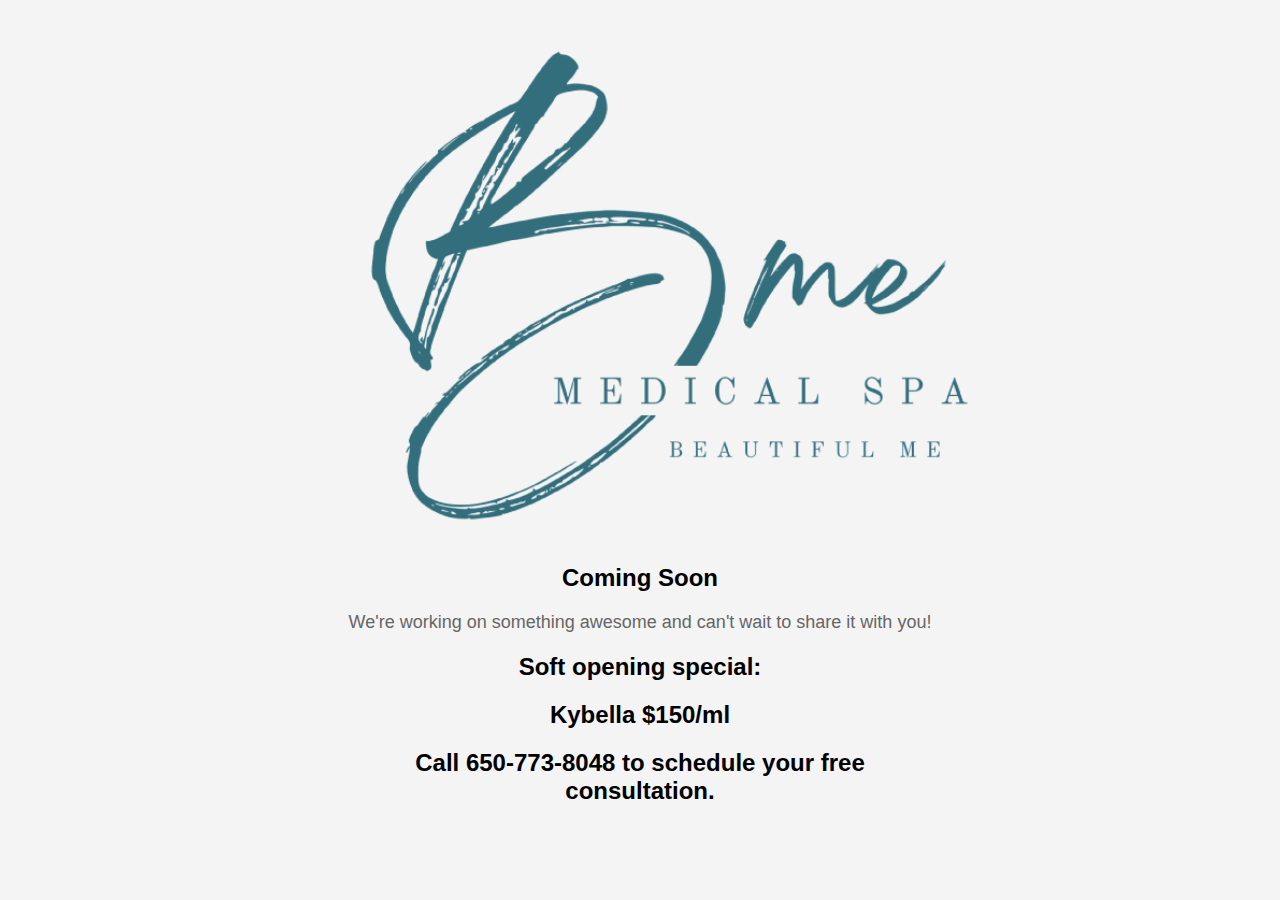
<file: ComingSoon.html>
<!DOCTYPE html>
<html lang="en">
<head>
    <meta charset="UTF-8">
    <meta name="viewport" content="width=device-width, initial-scale=1.0">
    <title>Coming Soon</title>
    <style>
        body {
            font-family: Arial, sans-serif;
            background-color: #f4f4f4;
            text-align: center;
            margin: 0;
            padding: 0;
        }

        .container {
            max-width: 600px;
            margin: 0 auto;
            padding: 40px;
        }

        h1 {
            font-size: 36px;
            color: #333;
        }

        p {
            font-size: 18px;
            color: #666;
        }
    </style>
</head>
<body>
    <div class="container">
        <img src="assets/img/logo_bm.png" style="height:500px;" />
        <h2>Coming Soon</h2>
        <p>We're working on something awesome and can't wait to share it with you!</p>
        <h2>Soft opening special:</h2>
        <h2>Kybella $150/ml</h2>
        <h2>Call 650-773-8048 to schedule your free consultation.</h2>
    </div>
</body>
</html>
</file>
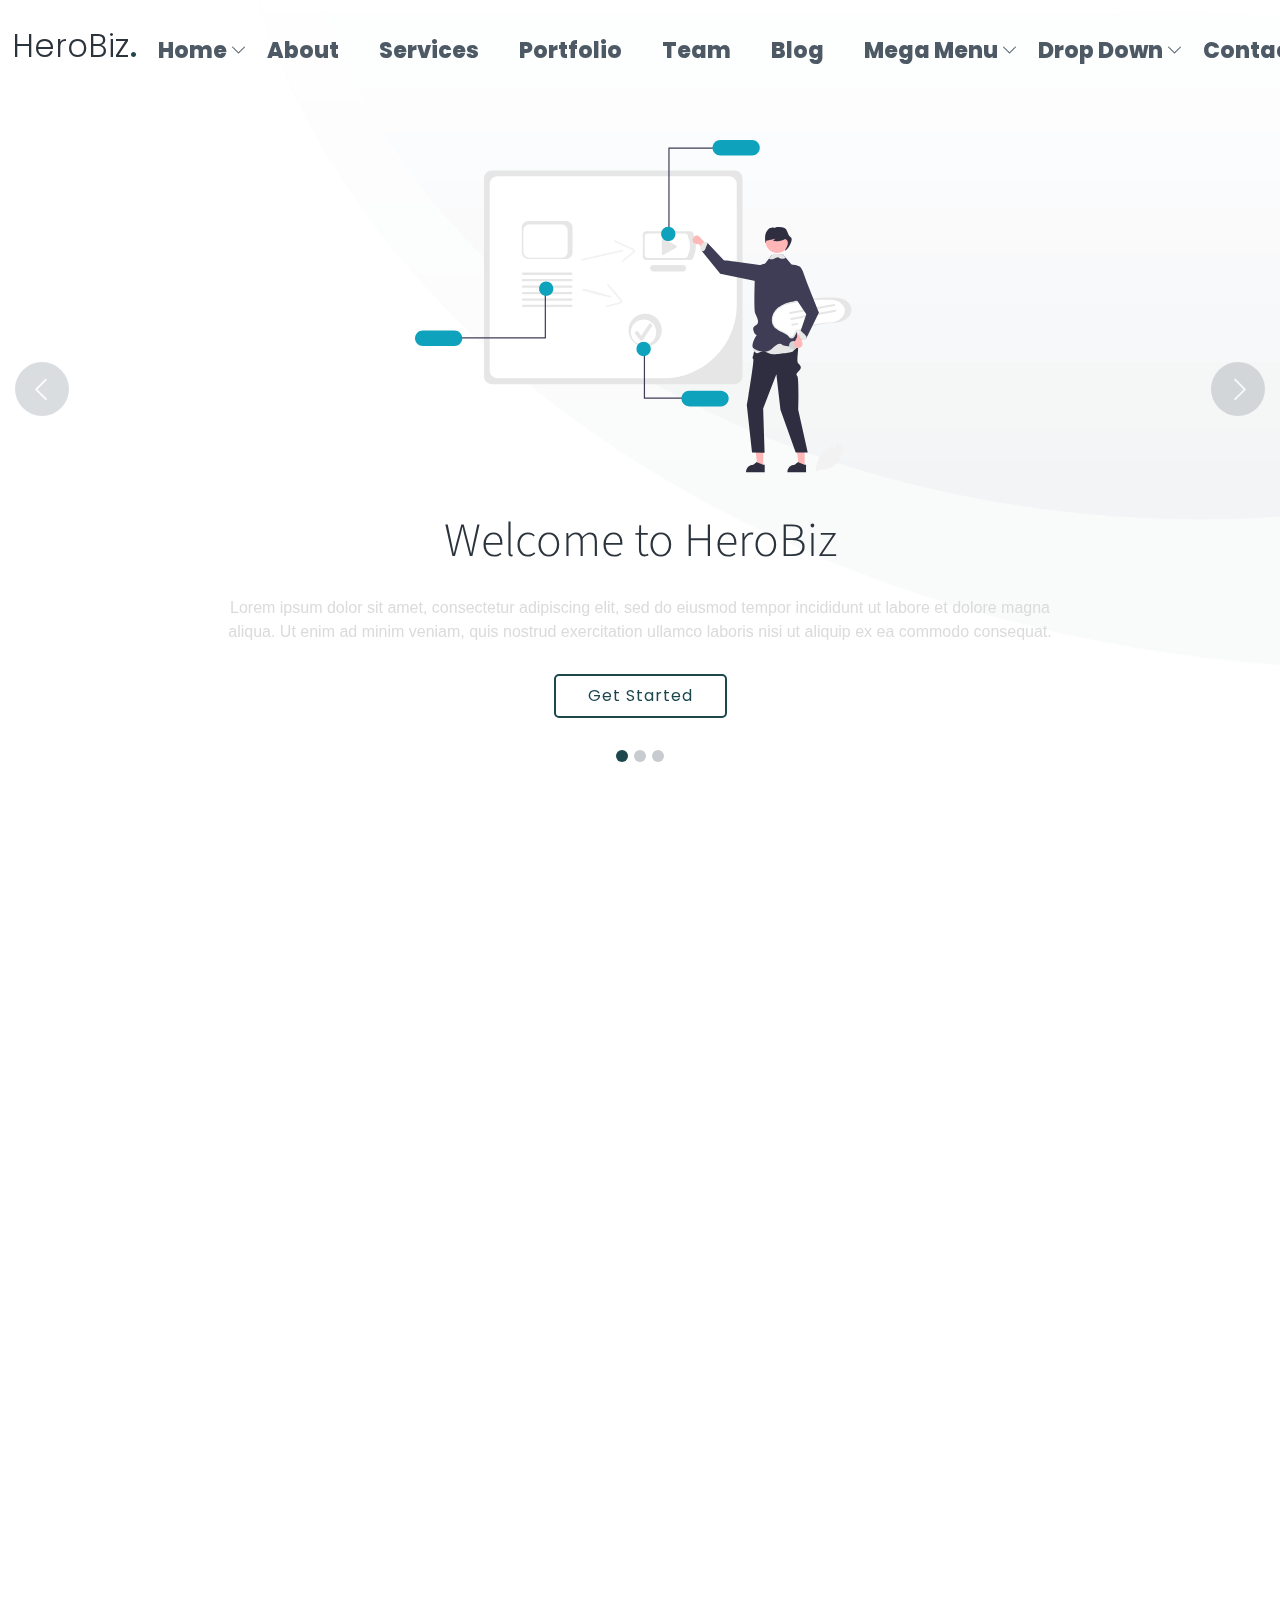
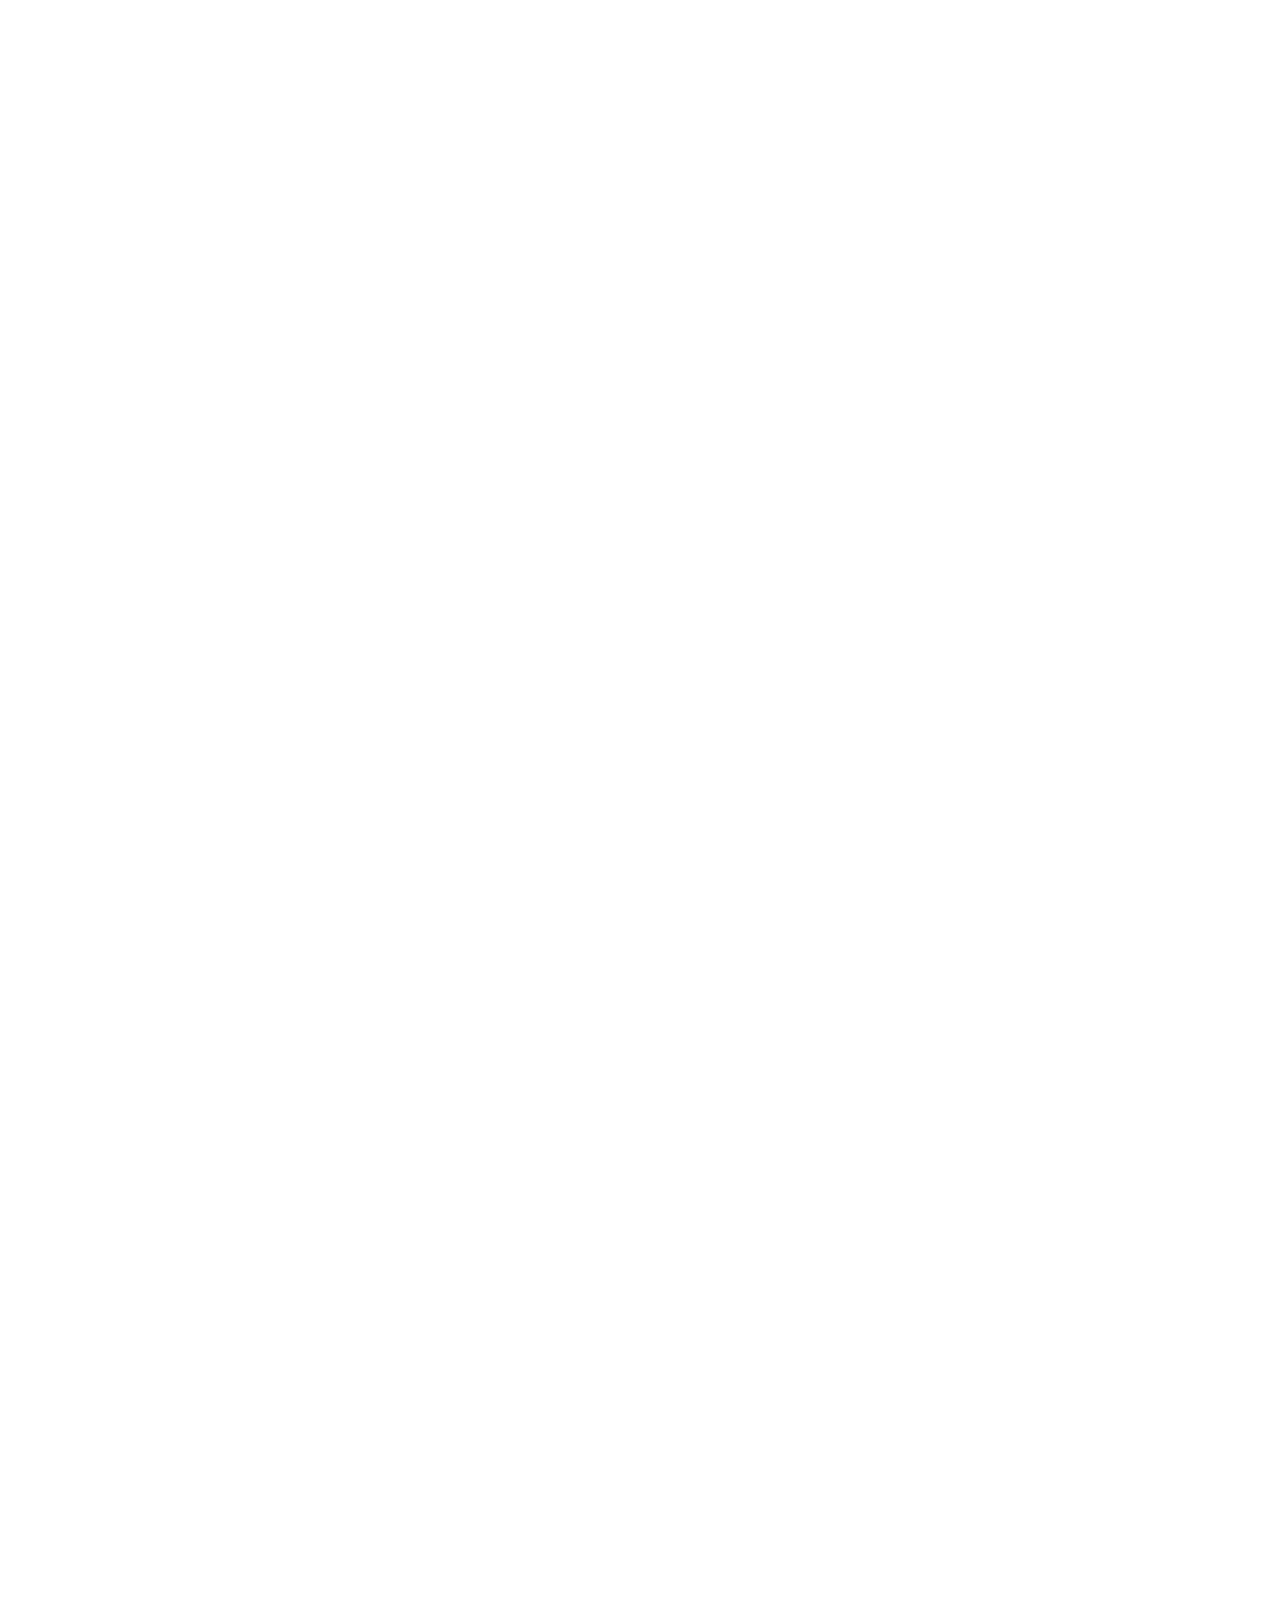
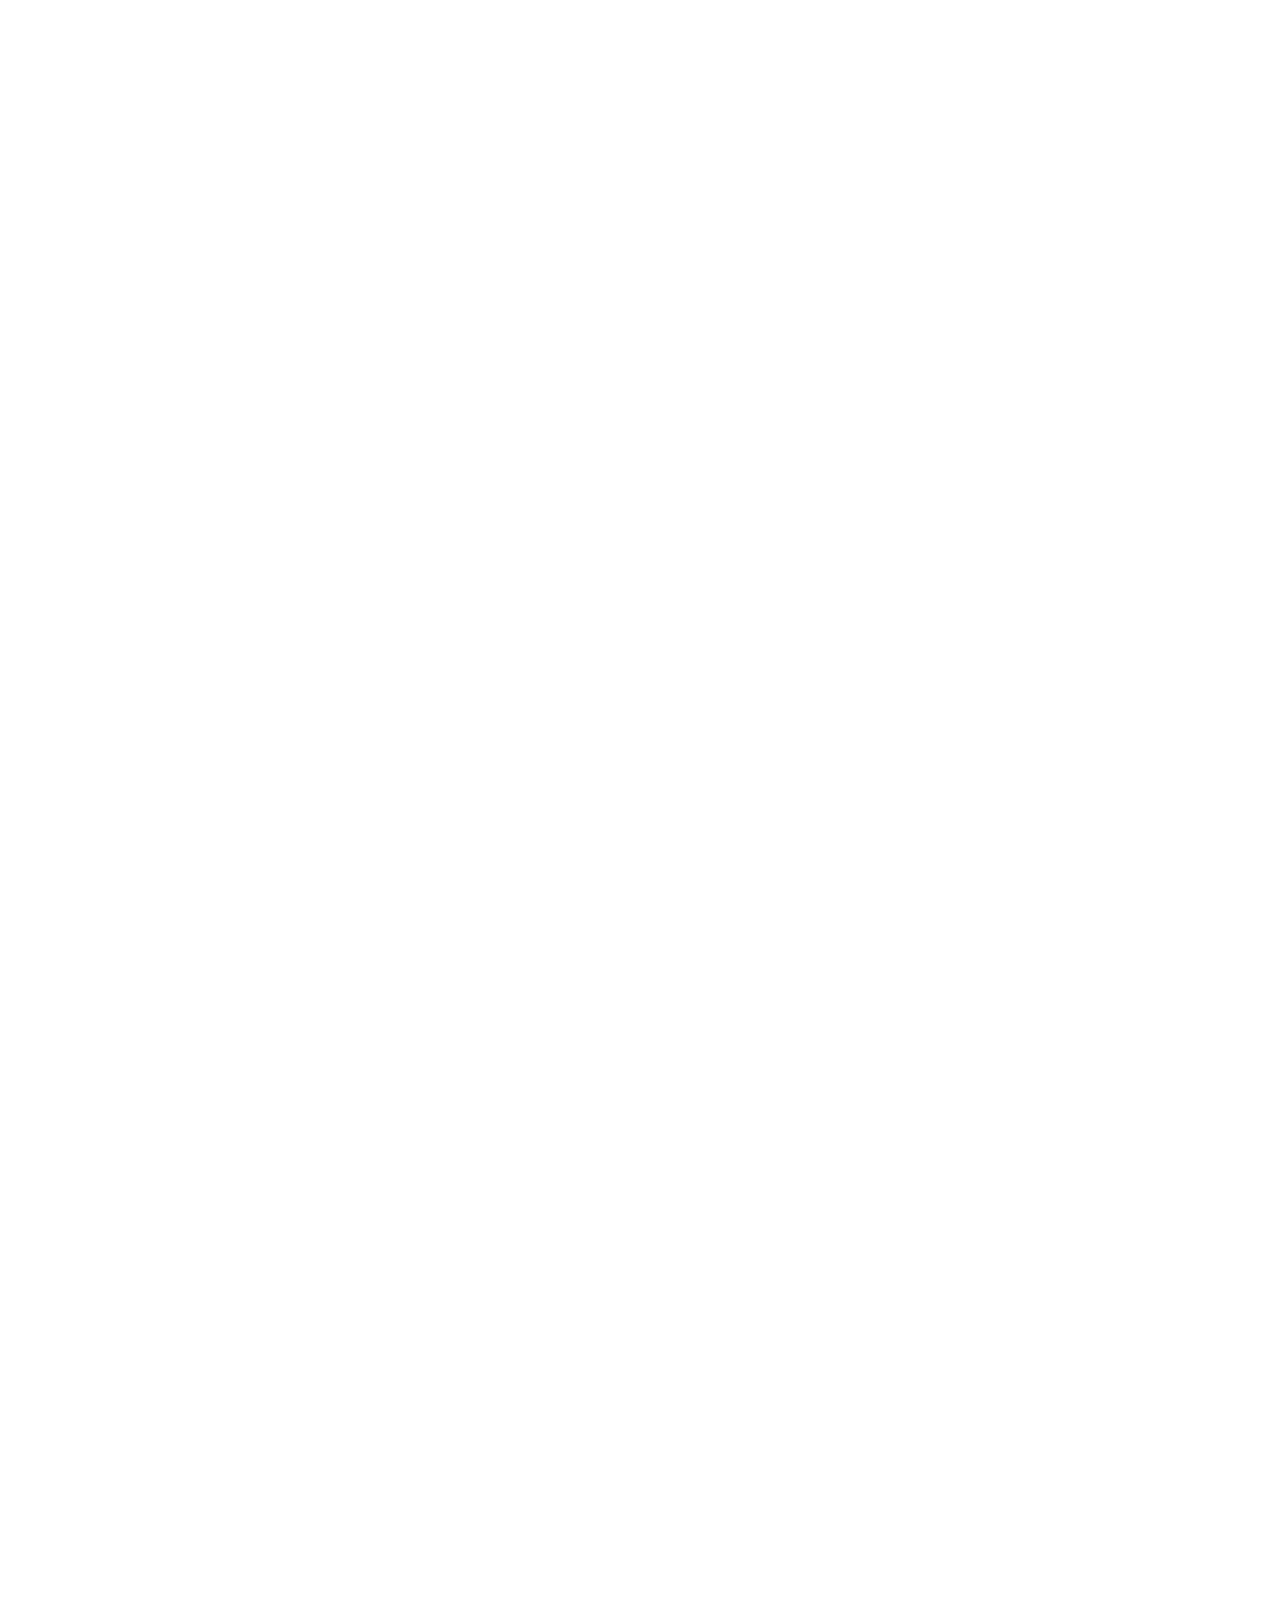
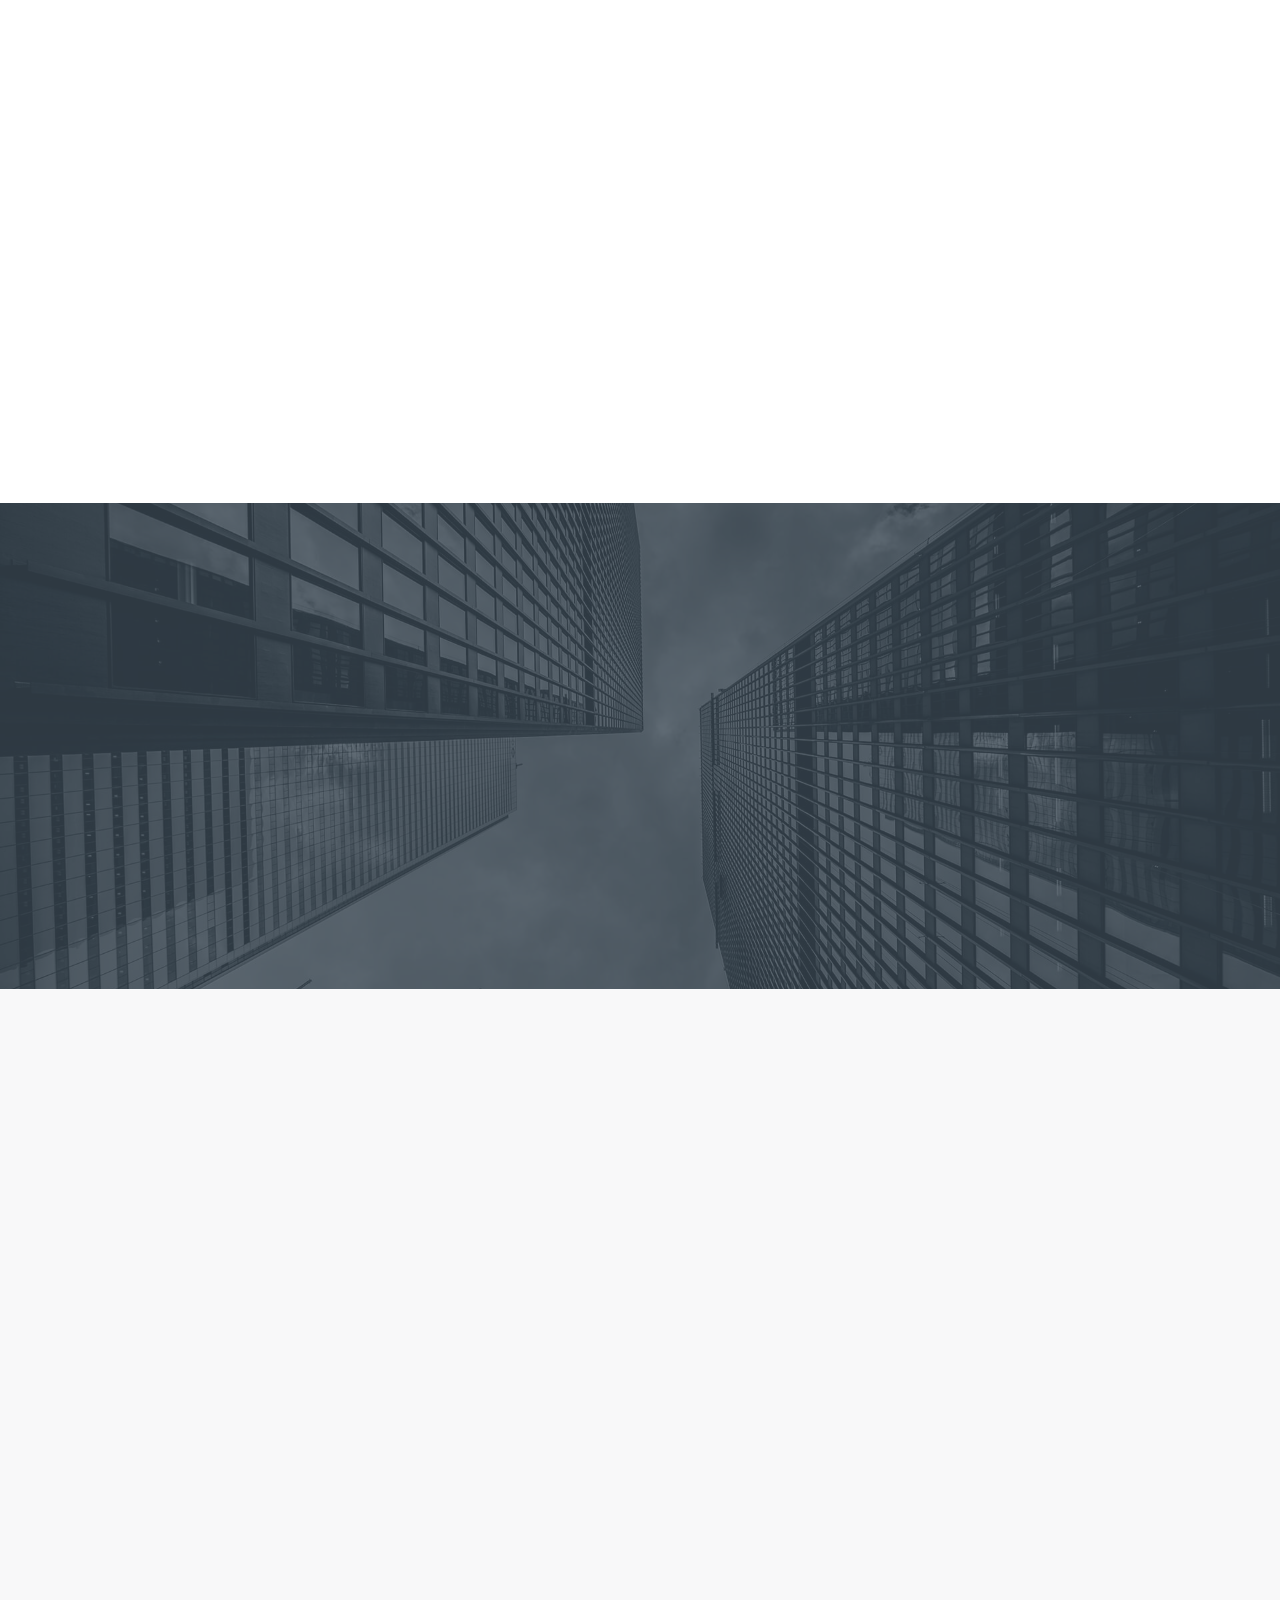
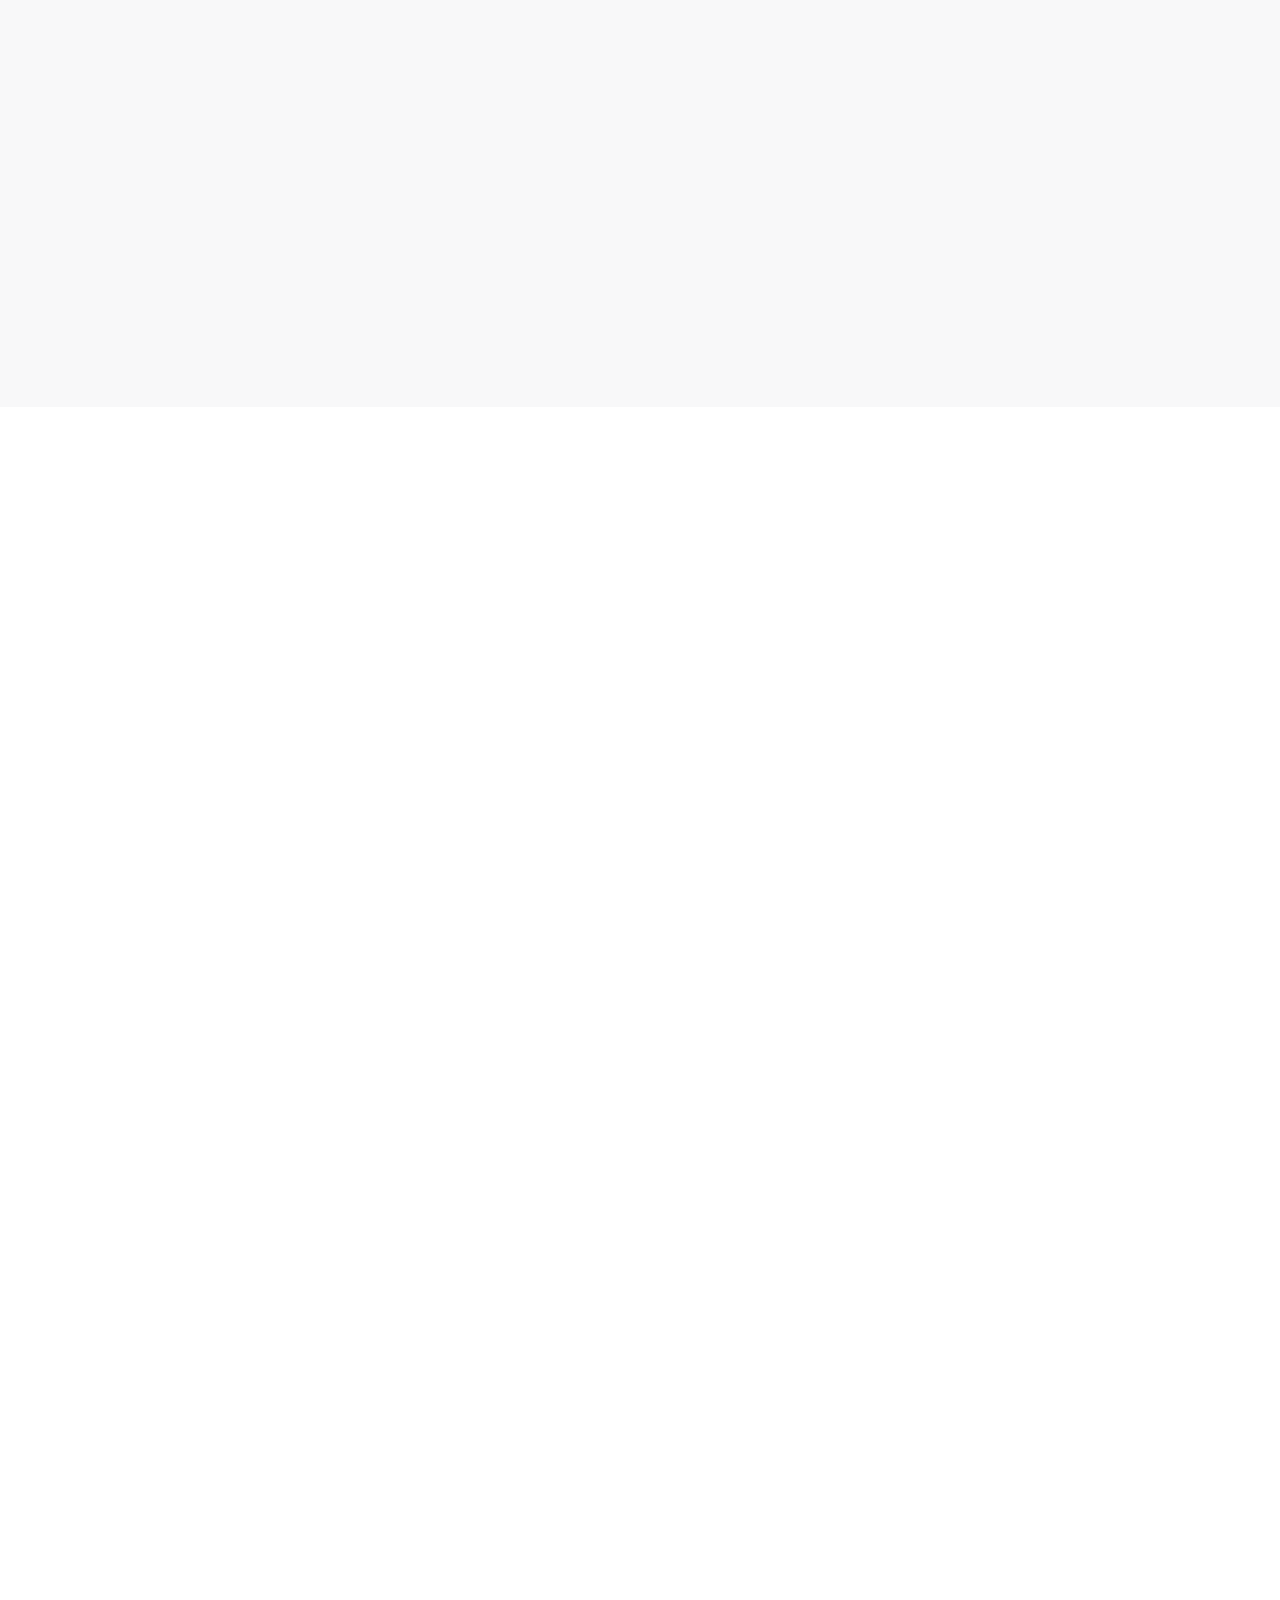
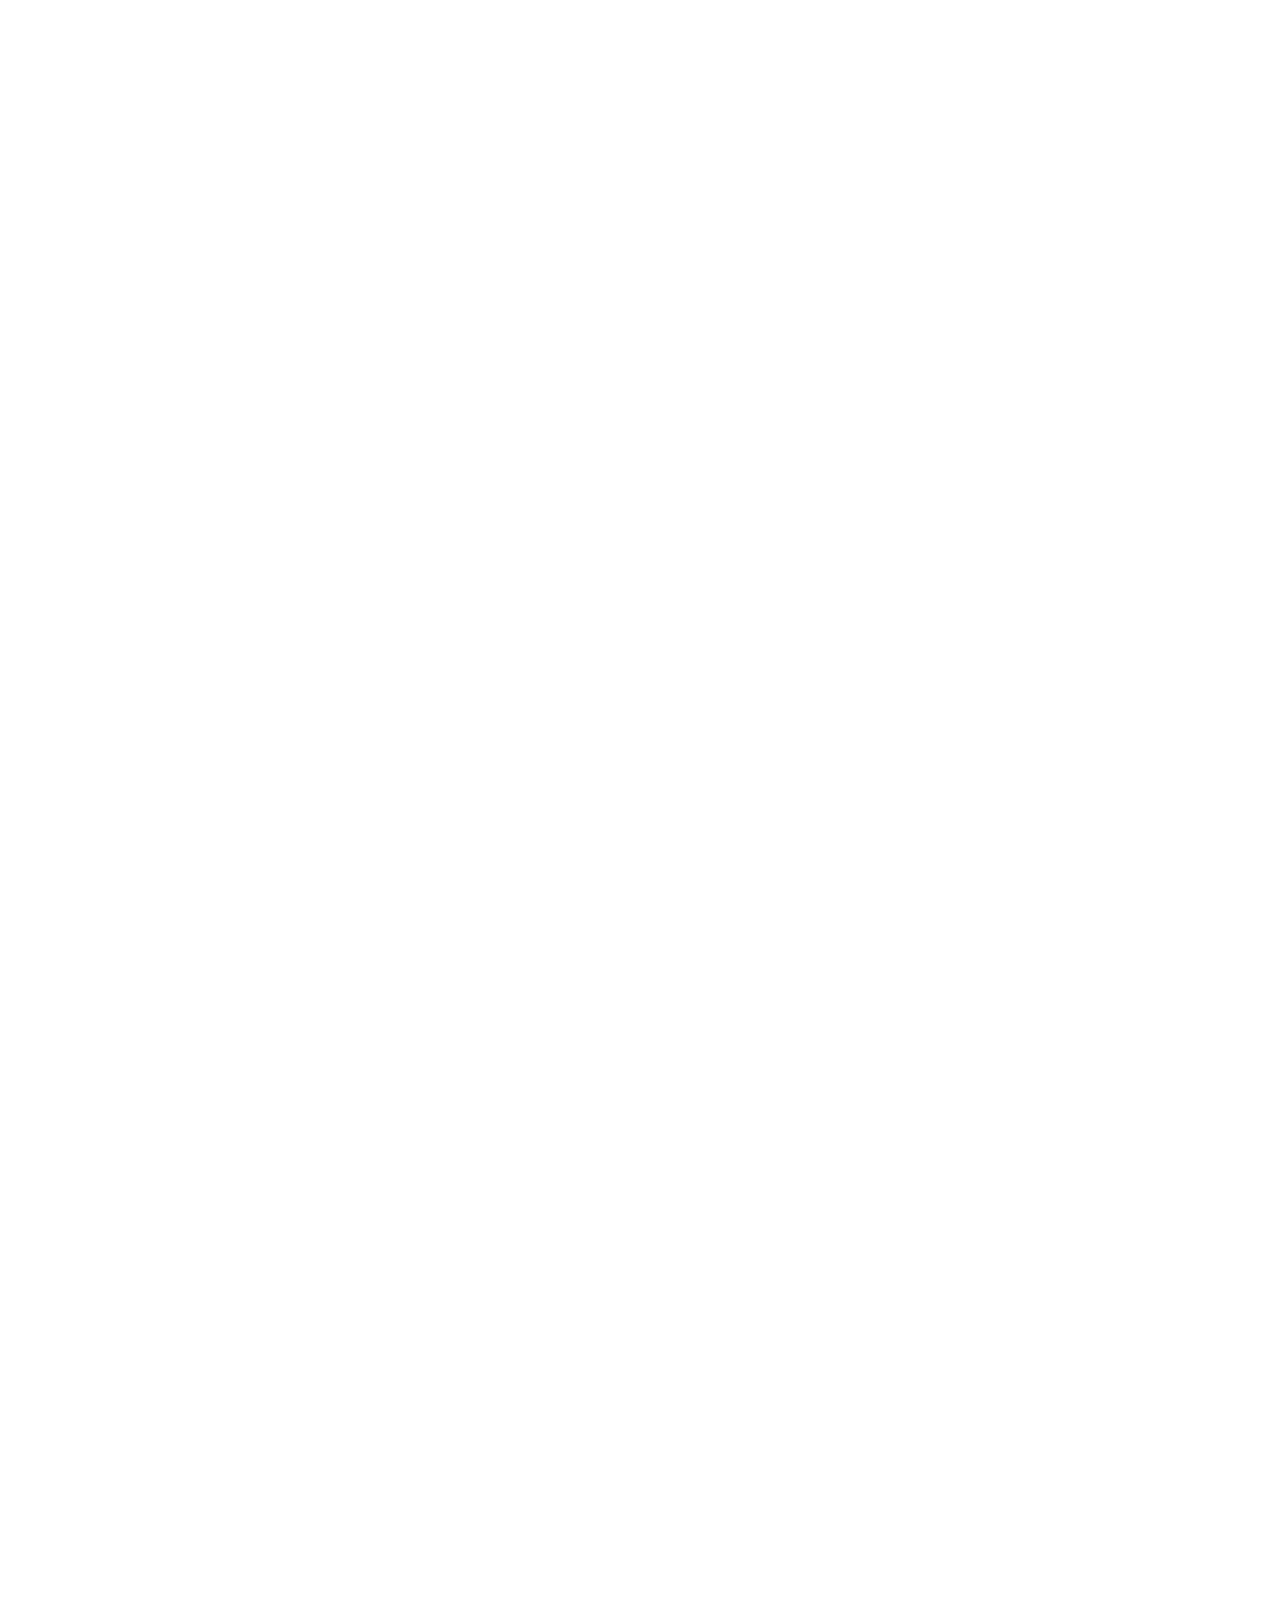
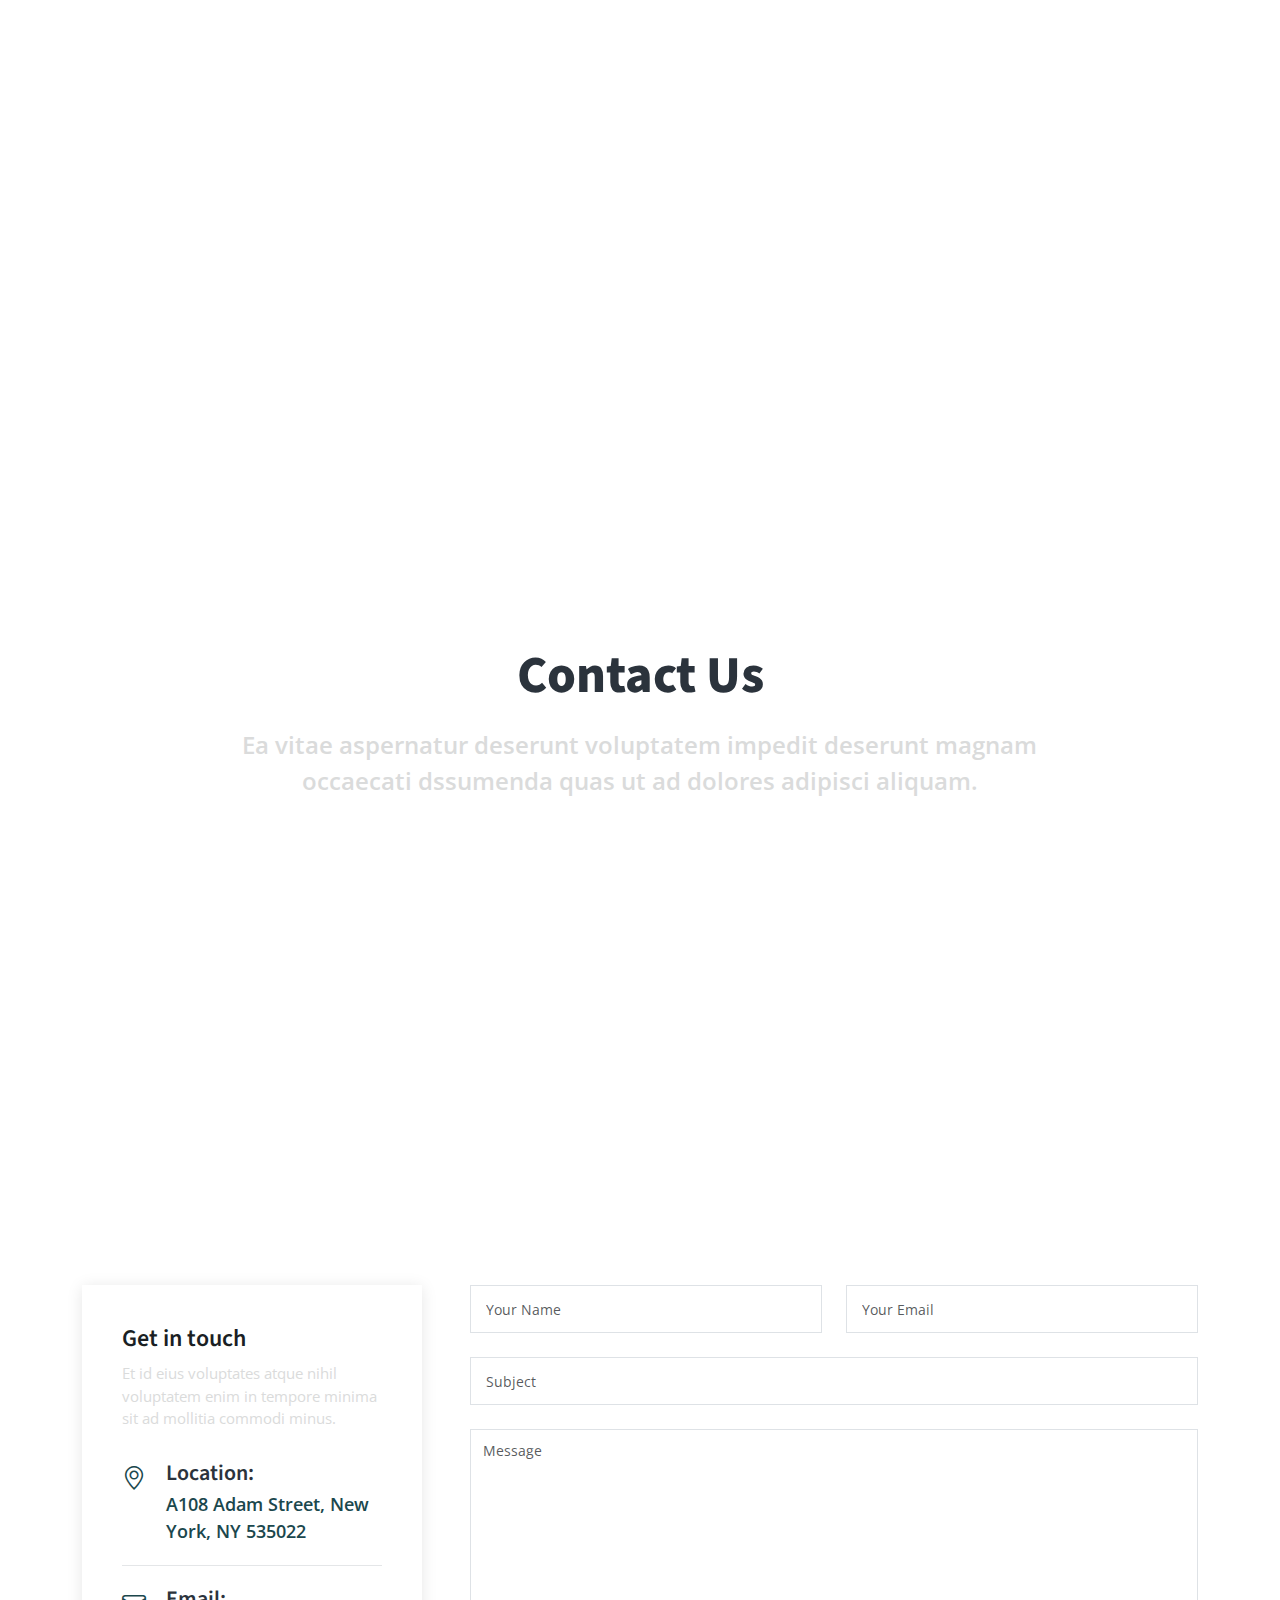
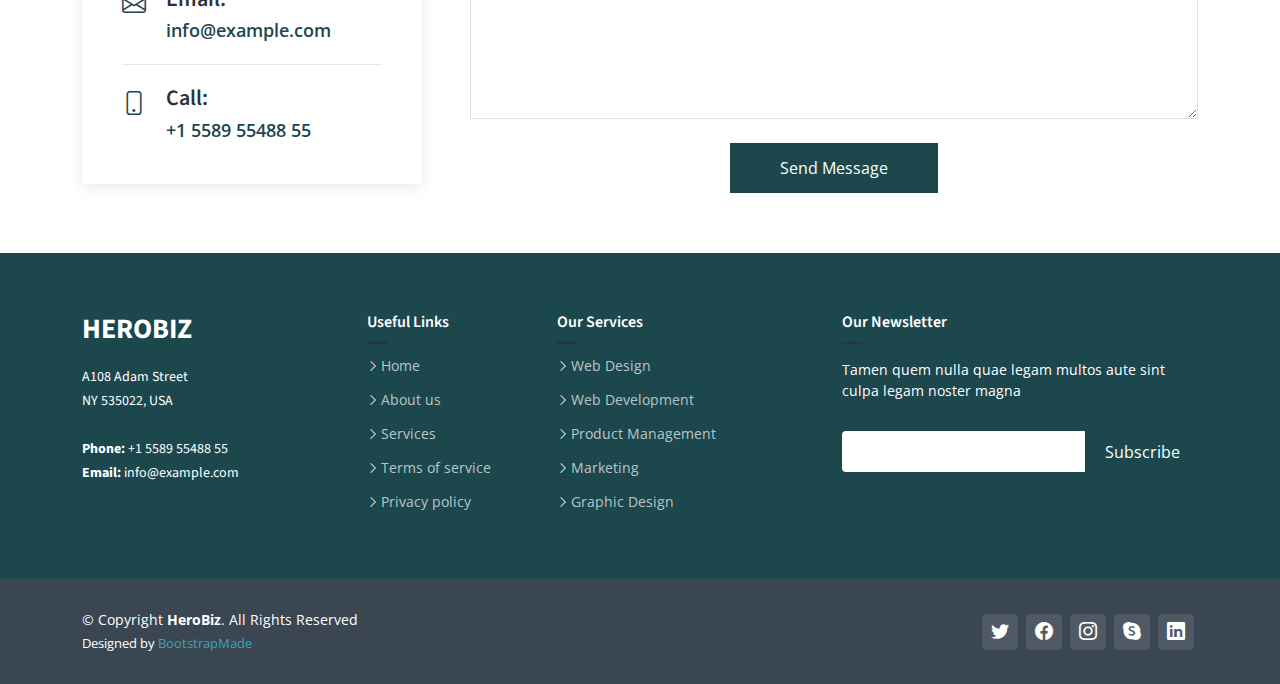
<file: index-2.html>
<!DOCTYPE html>
<html lang="en">

<head>
  <meta charset="utf-8">
  <meta content="width=device-width, initial-scale=1.0" name="viewport">

  <title>HeroBiz Bootstrap Template - Home 2</title>
  <meta content="" name="description">
  <meta content="" name="keywords">

  <!-- Favicons -->
  <link href="assets/img/favicon.png" rel="icon">
  <link href="assets/img/apple-touch-icon.png" rel="apple-touch-icon">

  <!-- Google Fonts -->
  <link rel="preconnect" href="https://fonts.googleapis.com">
  <link rel="preconnect" href="https://fonts.gstatic.com" crossorigin>
  <link href="https://fonts.googleapis.com/css2?family=Open+Sans:ital,wght@0,300;0,400;0,500;0,600;0,700;1,300;1,400;1,500;1,600;1,700&family=Poppins:ital,wght@0,300;0,400;0,500;0,600;0,700;1,300;1,400;1,500;1,600;1,700&family=Source+Sans+Pro:ital,wght@0,300;0,400;0,600;0,700;1,300;1,400;1,600;1,700&display=swap" rel="stylesheet">

  <!-- Vendor CSS Files -->
  <link href="assets/vendor/bootstrap/css/bootstrap.min.css" rel="stylesheet">
  <link href="assets/vendor/bootstrap-icons/bootstrap-icons.css" rel="stylesheet">
  <link href="assets/vendor/aos/aos.css" rel="stylesheet">
  <link href="assets/vendor/glightbox/css/glightbox.min.css" rel="stylesheet">
  <link href="assets/vendor/swiper/swiper-bundle.min.css" rel="stylesheet">

  <!-- Variables CSS Files. Uncomment your preferred color scheme -->
  <link href="assets/css/variables.css" rel="stylesheet">
  <!-- <link href="assets/css/variables-blue.css" rel="stylesheet"> -->
  <!-- <link href="assets/css/variables-green.css" rel="stylesheet"> -->
  <!-- <link href="assets/css/variables-orange.css" rel="stylesheet"> -->
  <!-- <link href="assets/css/variables-purple.css" rel="stylesheet"> -->
  <!-- <link href="assets/css/variables-red.css" rel="stylesheet"> -->
  <!-- <link href="assets/css/variables-pink.css" rel="stylesheet"> -->

  <!-- Template Main CSS File -->
  <link href="assets/css/main.css" rel="stylesheet">

  <!-- =======================================================
  * Template Name: HeroBiz
  * Updated: Sep 18 2023 with Bootstrap v5.3.2
  * Template URL: https://bootstrapmade.com/herobiz-bootstrap-business-template/
  * Author: BootstrapMade.com
  * License: https://bootstrapmade.com/license/
  ======================================================== -->
</head>

<body>

  <!-- ======= Header ======= -->
  <header id="header" class="header fixed-top" data-scrollto-offset="0">
    <div class="container-fluid d-flex align-items-center justify-content-between">

      <a href="index.html" class="logo d-flex align-items-center scrollto me-auto me-lg-0">
        <!-- Uncomment the line below if you also wish to use an image logo -->
        <!-- <img src="assets/img/logo.png" alt=""> -->
        <h1>HeroBiz<span>.</span></h1>
      </a>

      <nav id="navbar" class="navbar">
        <ul>

          <li class="dropdown"><a href="#"><span>Home</span> <i class="bi bi-chevron-down dropdown-indicator"></i></a>
            <ul>
              <li><a href="index.html">Home 1 - index.html</a></li>
              <li><a href="index-2.html" class="active">Home 2 - index-2.html</a></li>
              <li><a href="index-3.html">Home 3 - index-3.html</a></li>
              <li><a href="index-4.html">Home 4 - index-4.html</a></li>
            </ul>
          </li>

          <li><a class="nav-link scrollto" href="index.html#about">About</a></li>
          <li><a class="nav-link scrollto" href="index.html#services">Services</a></li>
          <li><a class="nav-link scrollto" href="index.html#portfolio">Portfolio</a></li>
          <li><a class="nav-link scrollto" href="index.html#team">Team</a></li>
          <li><a href="blog.html">Blog</a></li>
          <li class="dropdown megamenu"><a href="#"><span>Mega Menu</span> <i class="bi bi-chevron-down dropdown-indicator"></i></a>
            <ul>
              <li>
                <a href="#">Column 1 link 1</a>
                <a href="#">Column 1 link 2</a>
                <a href="#">Column 1 link 3</a>
              </li>
              <li>
                <a href="#">Column 2 link 1</a>
                <a href="#">Column 2 link 2</a>
                <a href="#">Column 3 link 3</a>
              </li>
              <li>
                <a href="#">Column 3 link 1</a>
                <a href="#">Column 3 link 2</a>
                <a href="#">Column 3 link 3</a>
              </li>
              <li>
                <a href="#">Column 4 link 1</a>
                <a href="#">Column 4 link 2</a>
                <a href="#">Column 4 link 3</a>
              </li>
            </ul>
          </li>
          <li class="dropdown"><a href="#"><span>Drop Down</span> <i class="bi bi-chevron-down dropdown-indicator"></i></a>
            <ul>
              <li><a href="#">Drop Down 1</a></li>
              <li class="dropdown"><a href="#"><span>Deep Drop Down</span> <i class="bi bi-chevron-down dropdown-indicator"></i></a>
                <ul>
                  <li><a href="#">Deep Drop Down 1</a></li>
                  <li><a href="#">Deep Drop Down 2</a></li>
                  <li><a href="#">Deep Drop Down 3</a></li>
                  <li><a href="#">Deep Drop Down 4</a></li>
                  <li><a href="#">Deep Drop Down 5</a></li>
                </ul>
              </li>
              <li><a href="#">Drop Down 2</a></li>
              <li><a href="#">Drop Down 3</a></li>
              <li><a href="#">Drop Down 4</a></li>
            </ul>
          </li>
          <li><a class="nav-link scrollto" href="index.html#contact">Contact</a></li>
        </ul>
        <i class="bi bi-list mobile-nav-toggle d-none"></i>
      </nav><!-- .navbar -->

      <a class="btn-getstarted scrollto" href="index.html#about">Get Started</a>

    </div>
  </header><!-- End Header -->

  <!-- ======= Hero Section ======= -->
  <section id="hero" class="hero carousel  carousel-fade" data-bs-ride="carousel" data-bs-interval="5000">

    <div class="carousel-inner">
      <div class="carousel-item active">
        <div class="container">
          <div class="row justify-content-center gy-6">

            <div class="col-lg-5 col-md-8">
              <img src="assets/img/hero-carousel/hero-carousel-1.svg" alt="" class="img-fluid img">
            </div>

            <div class="col-lg-9 text-center">
              <h2>Welcome to HeroBiz</h2>
              <p>Lorem ipsum dolor sit amet, consectetur adipiscing elit, sed do eiusmod tempor incididunt ut labore et dolore magna aliqua. Ut enim ad minim veniam, quis nostrud exercitation ullamco laboris nisi ut aliquip ex ea commodo consequat.</p>
              <a href="#featured-services" class="btn-get-started scrollto ">Get Started</a>
            </div>

          </div>
        </div>
      </div><!-- End Carousel Item -->

      <div class="carousel-item">
        <div class="container">
          <div class="row justify-content-center gy-6">

            <div class="col-lg-5 col-md-8">
              <img src="assets/img/hero-carousel/hero-carousel-2.svg" alt="" class="img-fluid img">
            </div>

            <div class="col-lg-9 text-center">
              <h2>At vero eos et accusamus</h2>
              <p>Nam libero tempore, cum soluta nobis est eligendi optio cumque nihil impedit quo minus id quod maxime placeat facere possimus, omnis voluptas assumenda est, omnis dolor repellendus. Temporibus autem quibusdam et aut officiis debitis aut.</p>
              <a href="#featured-services" class="btn-get-started scrollto ">Get Started</a>
            </div>

          </div>
        </div>
      </div><!-- End Carousel Item -->

      <div class="carousel-item">
        <div class="container">
          <div class="row justify-content-center gy-6">

            <div class="col-lg-5 col-md-8">
              <img src="assets/img/hero-carousel/hero-carousel-3.svg" alt="" class="img-fluid img">
            </div>

            <div class="col-lg-9 text-center">
              <h2>Temporibus autem quibusdam</h2>
              <p>Beatae vitae dicta sunt explicabo. Nemo enim ipsam voluptatem quia voluptas sit aspernatur aut odit aut fugit, sed quia consequuntur magni dolores eos qui ratione voluptatem sequi nesciunt omnis iste natus error sit voluptatem accusantium.</p>
              <a href="#featured-services" class="btn-get-started scrollto ">Get Started</a>
            </div>

          </div>
        </div>
      </div><!-- End Carousel Item -->
    </div>

    <a class="carousel-control-prev" href="#hero" role="button" data-bs-slide="prev">
      <span class="carousel-control-prev-icon bi bi-chevron-left" aria-hidden="true"></span>
    </a>

    <a class="carousel-control-next" href="#hero" role="button" data-bs-slide="next">
      <span class="carousel-control-next-icon bi bi-chevron-right" aria-hidden="true"></span>
    </a>

    <ol class="carousel-indicators"></ol>

  </section><!-- End Hero Section -->

  <main id="main">

    <!-- ======= Featured Services Section ======= -->
    <section id="featured-services" class="featured-services">
      <div class="container">

        <div class="row gy-4">

          <div class="col-xl-3 col-md-6 d-flex" data-aos="zoom-out">
            <div class="service-item position-relative">
              <div class="icon"><i class="bi bi-activity icon"></i></div>
              <h4><a href="" class="stretched-link">Lorem Ipsum</a></h4>
              <p>Voluptatum deleniti atque corrupti quos dolores et quas molestias excepturi</p>
            </div>
          </div><!-- End Service Item -->

          <div class="col-xl-3 col-md-6 d-flex" data-aos="zoom-out" data-aos-delay="200">
            <div class="service-item position-relative">
              <div class="icon"><i class="bi bi-bounding-box-circles icon"></i></div>
              <h4><a href="" class="stretched-link">Sed ut perspici</a></h4>
              <p>Duis aute irure dolor in reprehenderit in voluptate velit esse cillum dolore</p>
            </div>
          </div><!-- End Service Item -->

          <div class="col-xl-3 col-md-6 d-flex" data-aos="zoom-out" data-aos-delay="400">
            <div class="service-item position-relative">
              <div class="icon"><i class="bi bi-calendar4-week icon"></i></div>
              <h4><a href="" class="stretched-link">Magni Dolores</a></h4>
              <p>Excepteur sint occaecat cupidatat non proident, sunt in culpa qui officia</p>
            </div>
          </div><!-- End Service Item -->

          <div class="col-xl-3 col-md-6 d-flex" data-aos="zoom-out" data-aos-delay="600">
            <div class="service-item position-relative">
              <div class="icon"><i class="bi bi-broadcast icon"></i></div>
              <h4><a href="" class="stretched-link">Nemo Enim</a></h4>
              <p>At vero eos et accusamus et iusto odio dignissimos ducimus qui blanditiis</p>
            </div>
          </div><!-- End Service Item -->

        </div>

      </div>
    </section><!-- End Featured Services Section -->

    <!-- ======= About Section ======= -->
    <section id="about" class="about">
      <div class="container" data-aos="fade-up">

        <div class="section-header">
          <h2>About Us</h2>
          <p>Architecto nobis eos vel nam quidem vitae temporibus voluptates qui hic deserunt iusto omnis nam voluptas asperiores sequi tenetur dolores incidunt enim voluptatem magnam cumque fuga.</p>
        </div>

        <div class="row g-4 g-lg-5" data-aos="fade-up" data-aos-delay="200">

          <div class="col-lg-5">
            <div class="about-img">
              <img src="assets/img/about.jpg" class="img-fluid" alt="">
            </div>
          </div>

          <div class="col-lg-7">
            <h3 class="pt-0 pt-lg-5">Neque officiis dolore maiores et exercitationem quae est seda lidera pat claero</h3>

            <!-- Tabs -->
            <ul class="nav nav-pills mb-3">
              <li><a class="nav-link active" data-bs-toggle="pill" href="#tab1">Saepe fuga</a></li>
              <li><a class="nav-link" data-bs-toggle="pill" href="#tab2">Voluptates</a></li>
              <li><a class="nav-link" data-bs-toggle="pill" href="#tab3">Corrupti</a></li>
            </ul><!-- End Tabs -->

            <!-- Tab Content -->
            <div class="tab-content">

              <div class="tab-pane fade show active" id="tab1">

                <p class="fst-italic">Consequuntur inventore voluptates consequatur aut vel et. Eos doloribus expedita. Sapiente atque consequatur minima nihil quae aspernatur quo suscipit voluptatem.</p>

                <div class="d-flex align-items-center mt-4">
                  <i class="bi bi-check2"></i>
                  <h4>Repudiandae rerum velit modi et officia quasi facilis</h4>
                </div>
                <p>Laborum omnis voluptates voluptas qui sit aliquam blanditiis. Sapiente minima commodi dolorum non eveniet magni quaerat nemo et.</p>

                <div class="d-flex align-items-center mt-4">
                  <i class="bi bi-check2"></i>
                  <h4>Incidunt non veritatis illum ea ut nisi</h4>
                </div>
                <p>Non quod totam minus repellendus autem sint velit. Rerum debitis facere soluta tenetur. Iure molestiae assumenda sunt qui inventore eligendi voluptates nisi at. Dolorem quo tempora. Quia et perferendis.</p>

                <div class="d-flex align-items-center mt-4">
                  <i class="bi bi-check2"></i>
                  <h4>Omnis ab quia nemo dignissimos rem eum quos..</h4>
                </div>
                <p>Eius alias aut cupiditate. Dolor voluptates animi ut blanditiis quos nam. Magnam officia aut ut alias quo explicabo ullam esse. Sunt magnam et dolorem eaque magnam odit enim quaerat. Vero error error voluptatem eum.</p>

              </div><!-- End Tab 1 Content -->

              <div class="tab-pane fade show" id="tab2">

                <p class="fst-italic">Consequuntur inventore voluptates consequatur aut vel et. Eos doloribus expedita. Sapiente atque consequatur minima nihil quae aspernatur quo suscipit voluptatem.</p>

                <div class="d-flex align-items-center mt-4">
                  <i class="bi bi-check2"></i>
                  <h4>Repudiandae rerum velit modi et officia quasi facilis</h4>
                </div>
                <p>Laborum omnis voluptates voluptas qui sit aliquam blanditiis. Sapiente minima commodi dolorum non eveniet magni quaerat nemo et.</p>

                <div class="d-flex align-items-center mt-4">
                  <i class="bi bi-check2"></i>
                  <h4>Incidunt non veritatis illum ea ut nisi</h4>
                </div>
                <p>Non quod totam minus repellendus autem sint velit. Rerum debitis facere soluta tenetur. Iure molestiae assumenda sunt qui inventore eligendi voluptates nisi at. Dolorem quo tempora. Quia et perferendis.</p>

                <div class="d-flex align-items-center mt-4">
                  <i class="bi bi-check2"></i>
                  <h4>Omnis ab quia nemo dignissimos rem eum quos..</h4>
                </div>
                <p>Eius alias aut cupiditate. Dolor voluptates animi ut blanditiis quos nam. Magnam officia aut ut alias quo explicabo ullam esse. Sunt magnam et dolorem eaque magnam odit enim quaerat. Vero error error voluptatem eum.</p>

              </div><!-- End Tab 2 Content -->

              <div class="tab-pane fade show" id="tab3">

                <p class="fst-italic">Consequuntur inventore voluptates consequatur aut vel et. Eos doloribus expedita. Sapiente atque consequatur minima nihil quae aspernatur quo suscipit voluptatem.</p>

                <div class="d-flex align-items-center mt-4">
                  <i class="bi bi-check2"></i>
                  <h4>Repudiandae rerum velit modi et officia quasi facilis</h4>
                </div>
                <p>Laborum omnis voluptates voluptas qui sit aliquam blanditiis. Sapiente minima commodi dolorum non eveniet magni quaerat nemo et.</p>

                <div class="d-flex align-items-center mt-4">
                  <i class="bi bi-check2"></i>
                  <h4>Incidunt non veritatis illum ea ut nisi</h4>
                </div>
                <p>Non quod totam minus repellendus autem sint velit. Rerum debitis facere soluta tenetur. Iure molestiae assumenda sunt qui inventore eligendi voluptates nisi at. Dolorem quo tempora. Quia et perferendis.</p>

                <div class="d-flex align-items-center mt-4">
                  <i class="bi bi-check2"></i>
                  <h4>Omnis ab quia nemo dignissimos rem eum quos..</h4>
                </div>
                <p>Eius alias aut cupiditate. Dolor voluptates animi ut blanditiis quos nam. Magnam officia aut ut alias quo explicabo ullam esse. Sunt magnam et dolorem eaque magnam odit enim quaerat. Vero error error voluptatem eum.</p>

              </div><!-- End Tab 3 Content -->

            </div>

          </div>

        </div>

      </div>
    </section><!-- End About Section -->

    <!-- ======= Clients Section ======= -->
    <section id="clients" class="clients">
      <div class="container" data-aos="zoom-out">

        <div class="clients-slider swiper">
          <div class="swiper-wrapper align-items-center">
            <div class="swiper-slide"><img src="assets/img/clients/client-1.png" class="img-fluid" alt=""></div>
            <div class="swiper-slide"><img src="assets/img/clients/client-2.png" class="img-fluid" alt=""></div>
            <div class="swiper-slide"><img src="assets/img/clients/client-3.png" class="img-fluid" alt=""></div>
            <div class="swiper-slide"><img src="assets/img/clients/client-4.png" class="img-fluid" alt=""></div>
            <div class="swiper-slide"><img src="assets/img/clients/client-5.png" class="img-fluid" alt=""></div>
            <div class="swiper-slide"><img src="assets/img/clients/client-6.png" class="img-fluid" alt=""></div>
            <div class="swiper-slide"><img src="assets/img/clients/client-7.png" class="img-fluid" alt=""></div>
            <div class="swiper-slide"><img src="assets/img/clients/client-8.png" class="img-fluid" alt=""></div>
          </div>
        </div>

      </div>
    </section><!-- End Clients Section -->

    <!-- ======= Call To Action Section ======= -->
    <section id="cta" class="cta">
      <div class="container" data-aos="zoom-out">

        <div class="row g-5">

          <div class="col-lg-8 col-md-6 content d-flex flex-column justify-content-center order-last order-md-first">
            <h3>Alias sunt quas <em>Cupiditate</em> oluptas hic minima</h3>
            <p> Duis aute irure dolor in reprehenderit in voluptate velit esse cillum dolore eu fugiat nulla pariatur. Excepteur sint occaecat cupidatat non proident, sunt in culpa qui officia deserunt mollit anim id est laborum.</p>
            <a class="cta-btn align-self-start" href="#">Call To Action</a>
          </div>

          <div class="col-lg-4 col-md-6 order-first order-md-last d-flex align-items-center">
            <div class="img">
              <img src="assets/img/cta.jpg" alt="" class="img-fluid">
            </div>
          </div>

        </div>

      </div>
    </section><!-- End Call To Action Section -->

    <!-- ======= On Focus Section ======= -->
    <section id="onfocus" class="onfocus">
      <div class="container-fluid p-0" data-aos="fade-up">

        <div class="row g-0">
          <div class="col-lg-6 video-play position-relative">
            <a href="https://www.youtube.com/watch?v=LXb3EKWsInQ" class="glightbox play-btn"></a>
          </div>
          <div class="col-lg-6">
            <div class="content d-flex flex-column justify-content-center h-100">
              <h3>Voluptatem dignissimos provident quasi corporis</h3>
              <p class="fst-italic">
                Lorem ipsum dolor sit amet, consectetur adipiscing elit, sed do eiusmod tempor incididunt ut labore et dolore
                magna aliqua.
              </p>
              <ul>
                <li><i class="bi bi-check-circle"></i> Ullamco laboris nisi ut aliquip ex ea commodo consequat.</li>
                <li><i class="bi bi-check-circle"></i> Duis aute irure dolor in reprehenderit in voluptate velit.</li>
                <li><i class="bi bi-check-circle"></i> Ullamco laboris nisi ut aliquip ex ea commodo consequat. Duis aute irure dolor in reprehenderit in voluptate trideta storacalaperda mastiro dolore eu fugiat nulla pariatur.</li>
              </ul>
              <a href="#" class="read-more align-self-start"><span>Read More</span><i class="bi bi-arrow-right"></i></a>
            </div>
          </div>
        </div>

      </div>
    </section><!-- End On Focus Section -->

    <!-- ======= Features Section ======= -->
    <section id="features" class="features">
      <div class="container" data-aos="fade-up">

        <ul class="nav nav-tabs row gy-4 d-flex">

          <li class="nav-item col-6 col-md-4 col-lg-2">
            <a class="nav-link active show" data-bs-toggle="tab" data-bs-target="#tab-1">
              <i class="bi bi-binoculars color-cyan"></i>
              <h4>Modinest</h4>
            </a>
          </li><!-- End Tab 1 Nav -->

          <li class="nav-item col-6 col-md-4 col-lg-2">
            <a class="nav-link" data-bs-toggle="tab" data-bs-target="#tab-2">
              <i class="bi bi-box-seam color-indigo"></i>
              <h4>Undaesenti</h4>
            </a>
          </li><!-- End Tab 2 Nav -->

          <li class="nav-item col-6 col-md-4 col-lg-2">
            <a class="nav-link" data-bs-toggle="tab" data-bs-target="#tab-3">
              <i class="bi bi-brightness-high color-teal"></i>
              <h4>Pariatur</h4>
            </a>
          </li><!-- End Tab 3 Nav -->

          <li class="nav-item col-6 col-md-4 col-lg-2">
            <a class="nav-link" data-bs-toggle="tab" data-bs-target="#tab-4">
              <i class="bi bi-command color-red"></i>
              <h4>Nostrum</h4>
            </a>
          </li><!-- End Tab 4 Nav -->

          <li class="nav-item col-6 col-md-4 col-lg-2">
            <a class="nav-link" data-bs-toggle="tab" data-bs-target="#tab-5">
              <i class="bi bi-easel color-blue"></i>
              <h4>Adipiscing</h4>
            </a>
          </li><!-- End Tab 5 Nav -->

          <li class="nav-item col-6 col-md-4 col-lg-2">
            <a class="nav-link" data-bs-toggle="tab" data-bs-target="#tab-6">
              <i class="bi bi-map color-orange"></i>
              <h4>Reprehit</h4>
            </a>
          </li><!-- End Tab 6 Nav -->

        </ul>

        <div class="tab-content">

          <div class="tab-pane active show" id="tab-1">
            <div class="row gy-4">
              <div class="col-lg-8 order-2 order-lg-1" data-aos="fade-up" data-aos-delay="100">
                <h3>Modinest</h3>
                <p class="fst-italic">
                  Lorem ipsum dolor sit amet, consectetur adipiscing elit, sed do eiusmod tempor incididunt ut labore et dolore
                  magna aliqua.
                </p>
                <ul>
                  <li><i class="bi bi-check-circle-fill"></i> Ullamco laboris nisi ut aliquip ex ea commodo consequat.</li>
                  <li><i class="bi bi-check-circle-fill"></i> Duis aute irure dolor in reprehenderit in voluptate velit.</li>
                  <li><i class="bi bi-check-circle-fill"></i> Ullamco laboris nisi ut aliquip ex ea commodo consequat. Duis aute irure dolor in reprehenderit in voluptate trideta storacalaperda mastiro dolore eu fugiat nulla pariatur.</li>
                </ul>
                <p>
                  Ullamco laboris nisi ut aliquip ex ea commodo consequat. Duis aute irure dolor in reprehenderit in voluptate
                  velit esse cillum dolore eu fugiat nulla pariatur. Excepteur sint occaecat cupidatat non proident, sunt in
                  culpa qui officia deserunt mollit anim id est laborum
                </p>
              </div>
              <div class="col-lg-4 order-1 order-lg-2 text-center" data-aos="fade-up" data-aos-delay="200">
                <img src="assets/img/features-1.svg" alt="" class="img-fluid">
              </div>
            </div>
          </div><!-- End Tab Content 1 -->

          <div class="tab-pane" id="tab-2">
            <div class="row gy-4">
              <div class="col-lg-8 order-2 order-lg-1">
                <h3>Undaesenti</h3>
                <p>
                  Ullamco laboris nisi ut aliquip ex ea commodo consequat. Duis aute irure dolor in reprehenderit in voluptate
                  velit esse cillum dolore eu fugiat nulla pariatur. Excepteur sint occaecat cupidatat non proident, sunt in
                  culpa qui officia deserunt mollit anim id est laborum
                </p>
                <p class="fst-italic">
                  Lorem ipsum dolor sit amet, consectetur adipiscing elit, sed do eiusmod tempor incididunt ut labore et dolore
                  magna aliqua.
                </p>
                <ul>
                  <li><i class="bi bi-check-circle-fill"></i> Ullamco laboris nisi ut aliquip ex ea commodo consequat.</li>
                  <li><i class="bi bi-check-circle-fill"></i> Duis aute irure dolor in reprehenderit in voluptate velit.</li>
                  <li><i class="bi bi-check-circle-fill"></i> Provident mollitia neque rerum asperiores dolores quos qui a. Ipsum neque dolor voluptate nisi sed.</li>
                  <li><i class="bi bi-check-circle-fill"></i> Ullamco laboris nisi ut aliquip ex ea commodo consequat. Duis aute irure dolor in reprehenderit in voluptate trideta storacalaperda mastiro dolore eu fugiat nulla pariatur.</li>
                </ul>
              </div>
              <div class="col-lg-4 order-1 order-lg-2 text-center">
                <img src="assets/img/features-2.svg" alt="" class="img-fluid">
              </div>
            </div>
          </div><!-- End Tab Content 2 -->

          <div class="tab-pane" id="tab-3">
            <div class="row gy-4">
              <div class="col-lg-8 order-2 order-lg-1">
                <h3>Pariatur</h3>
                <p>
                  Ullamco laboris nisi ut aliquip ex ea commodo consequat. Duis aute irure dolor in reprehenderit in voluptate
                  velit esse cillum dolore eu fugiat nulla pariatur. Excepteur sint occaecat cupidatat non proident, sunt in
                  culpa qui officia deserunt mollit anim id est laborum
                </p>
                <ul>
                  <li><i class="bi bi-check-circle-fill"></i> Ullamco laboris nisi ut aliquip ex ea commodo consequat.</li>
                  <li><i class="bi bi-check-circle-fill"></i> Duis aute irure dolor in reprehenderit in voluptate velit.</li>
                  <li><i class="bi bi-check-circle-fill"></i> Provident mollitia neque rerum asperiores dolores quos qui a. Ipsum neque dolor voluptate nisi sed.</li>
                </ul>
                <p class="fst-italic">
                  Lorem ipsum dolor sit amet, consectetur adipiscing elit, sed do eiusmod tempor incididunt ut labore et dolore
                  magna aliqua.
                </p>
              </div>
              <div class="col-lg-4 order-1 order-lg-2 text-center">
                <img src="assets/img/features-3.svg" alt="" class="img-fluid">
              </div>
            </div>
          </div><!-- End Tab Content 3 -->

          <div class="tab-pane" id="tab-4">
            <div class="row gy-4">
              <div class="col-lg-8 order-2 order-lg-1">
                <h3>Nostrum</h3>
                <p>
                  Ullamco laboris nisi ut aliquip ex ea commodo consequat. Duis aute irure dolor in reprehenderit in voluptate
                  velit esse cillum dolore eu fugiat nulla pariatur. Excepteur sint occaecat cupidatat non proident, sunt in
                  culpa qui officia deserunt mollit anim id est laborum
                </p>
                <p class="fst-italic">
                  Lorem ipsum dolor sit amet, consectetur adipiscing elit, sed do eiusmod tempor incididunt ut labore et dolore
                  magna aliqua.
                </p>
                <ul>
                  <li><i class="bi bi-check-circle-fill"></i> Ullamco laboris nisi ut aliquip ex ea commodo consequat.</li>
                  <li><i class="bi bi-check-circle-fill"></i> Duis aute irure dolor in reprehenderit in voluptate velit.</li>
                  <li><i class="bi bi-check-circle-fill"></i> Ullamco laboris nisi ut aliquip ex ea commodo consequat. Duis aute irure dolor in reprehenderit in voluptate trideta storacalaperda mastiro dolore eu fugiat nulla pariatur.</li>
                </ul>
              </div>
              <div class="col-lg-4 order-1 order-lg-2 text-center">
                <img src="assets/img/features-4.svg" alt="" class="img-fluid">
              </div>
            </div>
          </div><!-- End Tab Content 4 -->

          <div class="tab-pane" id="tab-5">
            <div class="row gy-4">
              <div class="col-lg-8 order-2 order-lg-1">
                <h3>Adipiscing</h3>
                <p>
                  Ullamco laboris nisi ut aliquip ex ea commodo consequat. Duis aute irure dolor in reprehenderit in voluptate
                  velit esse cillum dolore eu fugiat nulla pariatur. Excepteur sint occaecat cupidatat non proident, sunt in
                  culpa qui officia deserunt mollit anim id est laborum
                </p>
                <p class="fst-italic">
                  Lorem ipsum dolor sit amet, consectetur adipiscing elit, sed do eiusmod tempor incididunt ut labore et dolore
                  magna aliqua.
                </p>
                <ul>
                  <li><i class="bi bi-check-circle-fill"></i> Ullamco laboris nisi ut aliquip ex ea commodo consequat.</li>
                  <li><i class="bi bi-check-circle-fill"></i> Duis aute irure dolor in reprehenderit in voluptate velit.</li>
                  <li><i class="bi bi-check-circle-fill"></i> Ullamco laboris nisi ut aliquip ex ea commodo consequat. Duis aute irure dolor in reprehenderit in voluptate trideta storacalaperda mastiro dolore eu fugiat nulla pariatur.</li>
                </ul>
              </div>
              <div class="col-lg-4 order-1 order-lg-2 text-center">
                <img src="assets/img/features-5.svg" alt="" class="img-fluid">
              </div>
            </div>
          </div><!-- End Tab Content 5 -->

          <div class="tab-pane" id="tab-6">
            <div class="row gy-4">
              <div class="col-lg-8 order-2 order-lg-1">
                <h3>Reprehit</h3>
                <p>
                  Ullamco laboris nisi ut aliquip ex ea commodo consequat. Duis aute irure dolor in reprehenderit in voluptate
                  velit esse cillum dolore eu fugiat nulla pariatur. Excepteur sint occaecat cupidatat non proident, sunt in
                  culpa qui officia deserunt mollit anim id est laborum
                </p>
                <p class="fst-italic">
                  Lorem ipsum dolor sit amet, consectetur adipiscing elit, sed do eiusmod tempor incididunt ut labore et dolore
                  magna aliqua.
                </p>
                <ul>
                  <li><i class="bi bi-check-circle-fill"></i> Ullamco laboris nisi ut aliquip ex ea commodo consequat.</li>
                  <li><i class="bi bi-check-circle-fill"></i> Duis aute irure dolor in reprehenderit in voluptate velit.</li>
                  <li><i class="bi bi-check-circle-fill"></i> Ullamco laboris nisi ut aliquip ex ea commodo consequat. Duis aute irure dolor in reprehenderit in voluptate trideta storacalaperda mastiro dolore eu fugiat nulla pariatur.</li>
                </ul>
              </div>
              <div class="col-lg-4 order-1 order-lg-2 text-center">
                <img src="assets/img/features-6.svg" alt="" class="img-fluid">
              </div>
            </div>
          </div><!-- End Tab Content 6 -->

        </div>

      </div>
    </section><!-- End Features Section -->

    <!-- ======= Services Section ======= -->
    <section id="services" class="services">
      <div class="container" data-aos="fade-up">

        <div class="section-header">
          <h2>Our Services</h2>
          <p>Ea vitae aspernatur deserunt voluptatem impedit deserunt magnam occaecati dssumenda quas ut ad dolores adipisci aliquam.</p>
        </div>

        <div class="row gy-5">

          <div class="col-xl-4 col-md-6" data-aos="zoom-in" data-aos-delay="200">
            <div class="service-item">
              <div class="img">
                <img src="assets/img/services-1.jpg" class="img-fluid" alt="">
              </div>
              <div class="details position-relative">
                <div class="icon">
                  <i class="bi bi-activity"></i>
                </div>
                <a href="#" class="stretched-link">
                  <h3>Nesciunt Mete</h3>
                </a>
                <p>Provident nihil minus qui consequatur non omnis maiores. Eos accusantium minus dolores iure perferendis.</p>
              </div>
            </div>
          </div><!-- End Service Item -->

          <div class="col-xl-4 col-md-6" data-aos="zoom-in" data-aos-delay="300">
            <div class="service-item">
              <div class="img">
                <img src="assets/img/services-2.jpg" class="img-fluid" alt="">
              </div>
              <div class="details position-relative">
                <div class="icon">
                  <i class="bi bi-broadcast"></i>
                </div>
                <a href="#" class="stretched-link">
                  <h3>Eosle Commodi</h3>
                </a>
                <p>Ut autem aut autem non a. Sint sint sit facilis nam iusto sint. Libero corrupti neque eum hic non ut nesciunt dolorem.</p>
              </div>
            </div>
          </div><!-- End Service Item -->

          <div class="col-xl-4 col-md-6" data-aos="zoom-in" data-aos-delay="400">
            <div class="service-item">
              <div class="img">
                <img src="assets/img/services-3.jpg" class="img-fluid" alt="">
              </div>
              <div class="details position-relative">
                <div class="icon">
                  <i class="bi bi-easel"></i>
                </div>
                <a href="#" class="stretched-link">
                  <h3>Ledo Markt</h3>
                </a>
                <p>Ut excepturi voluptatem nisi sed. Quidem fuga consequatur. Minus ea aut. Vel qui id voluptas adipisci eos earum corrupti.</p>
              </div>
            </div>
          </div><!-- End Service Item -->

          <div class="col-xl-4 col-md-6" data-aos="zoom-in" data-aos-delay="500">
            <div class="service-item">
              <div class="img">
                <img src="assets/img/services-4.jpg" class="img-fluid" alt="">
              </div>
              <div class="details position-relative">
                <div class="icon">
                  <i class="bi bi-bounding-box-circles"></i>
                </div>
                <a href="#" class="stretched-link">
                  <h3>Asperiores Commodit</h3>
                </a>
                <p>Non et temporibus minus omnis sed dolor esse consequatur. Cupiditate sed error ea fuga sit provident adipisci neque.</p>
                <a href="#" class="stretched-link"></a>
              </div>
            </div>
          </div><!-- End Service Item -->

          <div class="col-xl-4 col-md-6" data-aos="zoom-in" data-aos-delay="600">
            <div class="service-item">
              <div class="img">
                <img src="assets/img/services-5.jpg" class="img-fluid" alt="">
              </div>
              <div class="details position-relative">
                <div class="icon">
                  <i class="bi bi-calendar4-week"></i>
                </div>
                <a href="#" class="stretched-link">
                  <h3>Velit Doloremque</h3>
                </a>
                <p>Cumque et suscipit saepe. Est maiores autem enim facilis ut aut ipsam corporis aut. Sed animi at autem alias eius labore.</p>
                <a href="#" class="stretched-link"></a>
              </div>
            </div>
          </div><!-- End Service Item -->

          <div class="col-xl-4 col-md-6" data-aos="zoom-in" data-aos-delay="700">
            <div class="service-item">
              <div class="img">
                <img src="assets/img/services-6.jpg" class="img-fluid" alt="">
              </div>
              <div class="details position-relative">
                <div class="icon">
                  <i class="bi bi-chat-square-text"></i>
                </div>
                <a href="#" class="stretched-link">
                  <h3>Dolori Architecto</h3>
                </a>
                <p>Hic molestias ea quibusdam eos. Fugiat enim doloremque aut neque non et debitis iure. Corrupti recusandae ducimus enim.</p>
                <a href="#" class="stretched-link"></a>
              </div>
            </div>
          </div><!-- End Service Item -->

        </div>

      </div>
    </section><!-- End Services Section -->

    <!-- ======= Testimonials Section ======= -->
    <section id="testimonials" class="testimonials">
      <div class="container" data-aos="fade-up">

        <div class="testimonials-slider swiper">
          <div class="swiper-wrapper">

            <div class="swiper-slide">
              <div class="testimonial-item">
                <img src="assets/img/testimonials/testimonials-1.jpg" class="testimonial-img" alt="">
                <h3>Saul Goodman</h3>
                <h4>Ceo &amp; Founder</h4>
                <div class="stars">
                  <i class="bi bi-star-fill"></i><i class="bi bi-star-fill"></i><i class="bi bi-star-fill"></i><i class="bi bi-star-fill"></i><i class="bi bi-star-fill"></i>
                </div>
                <p>
                  <i class="bi bi-quote quote-icon-left"></i>
                  Proin iaculis purus consequat sem cure digni ssim donec porttitora entum suscipit rhoncus. Accusantium quam, ultricies eget id, aliquam eget nibh et. Maecen aliquam, risus at semper.
                  <i class="bi bi-quote quote-icon-right"></i>
                </p>
              </div>
            </div><!-- End testimonial item -->

            <div class="swiper-slide">
              <div class="testimonial-item">
                <img src="assets/img/testimonials/testimonials-2.jpg" class="testimonial-img" alt="">
                <h3>Sara Wilsson</h3>
                <h4>Designer</h4>
                <div class="stars">
                  <i class="bi bi-star-fill"></i><i class="bi bi-star-fill"></i><i class="bi bi-star-fill"></i><i class="bi bi-star-fill"></i><i class="bi bi-star-fill"></i>
                </div>
                <p>
                  <i class="bi bi-quote quote-icon-left"></i>
                  Export tempor illum tamen malis malis eram quae irure esse labore quem cillum quid cillum eram malis quorum velit fore eram velit sunt aliqua noster fugiat irure amet legam anim culpa.
                  <i class="bi bi-quote quote-icon-right"></i>
                </p>
              </div>
            </div><!-- End testimonial item -->

            <div class="swiper-slide">
              <div class="testimonial-item">
                <img src="assets/img/testimonials/testimonials-3.jpg" class="testimonial-img" alt="">
                <h3>Jena Karlis</h3>
                <h4>Store Owner</h4>
                <div class="stars">
                  <i class="bi bi-star-fill"></i><i class="bi bi-star-fill"></i><i class="bi bi-star-fill"></i><i class="bi bi-star-fill"></i><i class="bi bi-star-fill"></i>
                </div>
                <p>
                  <i class="bi bi-quote quote-icon-left"></i>
                  Enim nisi quem export duis labore cillum quae magna enim sint quorum nulla quem veniam duis minim tempor labore quem eram duis noster aute amet eram fore quis sint minim.
                  <i class="bi bi-quote quote-icon-right"></i>
                </p>
              </div>
            </div><!-- End testimonial item -->

            <div class="swiper-slide">
              <div class="testimonial-item">
                <img src="assets/img/testimonials/testimonials-4.jpg" class="testimonial-img" alt="">
                <h3>Matt Brandon</h3>
                <h4>Freelancer</h4>
                <div class="stars">
                  <i class="bi bi-star-fill"></i><i class="bi bi-star-fill"></i><i class="bi bi-star-fill"></i><i class="bi bi-star-fill"></i><i class="bi bi-star-fill"></i>
                </div>
                <p>
                  <i class="bi bi-quote quote-icon-left"></i>
                  Fugiat enim eram quae cillum dolore dolor amet nulla culpa multos export minim fugiat minim velit minim dolor enim duis veniam ipsum anim magna sunt elit fore quem dolore labore illum veniam.
                  <i class="bi bi-quote quote-icon-right"></i>
                </p>
              </div>
            </div><!-- End testimonial item -->

            <div class="swiper-slide">
              <div class="testimonial-item">
                <img src="assets/img/testimonials/testimonials-5.jpg" class="testimonial-img" alt="">
                <h3>John Larson</h3>
                <h4>Entrepreneur</h4>
                <div class="stars">
                  <i class="bi bi-star-fill"></i><i class="bi bi-star-fill"></i><i class="bi bi-star-fill"></i><i class="bi bi-star-fill"></i><i class="bi bi-star-fill"></i>
                </div>
                <p>
                  <i class="bi bi-quote quote-icon-left"></i>
                  Quis quorum aliqua sint quem legam fore sunt eram irure aliqua veniam tempor noster veniam enim culpa labore duis sunt culpa nulla illum cillum fugiat legam esse veniam culpa fore nisi cillum quid.
                  <i class="bi bi-quote quote-icon-right"></i>
                </p>
              </div>
            </div><!-- End testimonial item -->

          </div>
          <div class="swiper-pagination"></div>
        </div>

      </div>
    </section><!-- End Testimonials Section -->

    <!-- ======= Pricing Section ======= -->
    <section id="pricing" class="pricing">
      <div class="container" data-aos="fade-up">

        <div class="section-header">
          <h2>Our Pricing</h2>
          <p>Architecto nobis eos vel nam quidem vitae temporibus voluptates qui hic deserunt iusto omnis nam voluptas asperiores sequi tenetur dolores incidunt enim voluptatem magnam cumque fuga.</p>
        </div>

        <div class="row gy-4">

          <div class="col-lg-4" data-aos="zoom-in" data-aos-delay="200">
            <div class="pricing-item">

              <div class="pricing-header">
                <h3>Free Plan</h3>
                <h4><sup>$</sup>0<span> / month</span></h4>
              </div>

              <ul>
                <li><i class="bi bi-dot"></i> <span>Quam adipiscing vitae proin</span></li>
                <li><i class="bi bi-dot"></i> <span>Nec feugiat nisl pretium</span></li>
                <li><i class="bi bi-dot"></i> <span>Nulla at volutpat diam uteera</span></li>
                <li class="na"><i class="bi bi-x"></i> <span>Pharetra massa massa ultricies</span></li>
                <li class="na"><i class="bi bi-x"></i> <span>Massa ultricies mi quis hendrerit</span></li>
              </ul>

              <div class="text-center mt-auto">
                <a href="#" class="buy-btn">Buy Now</a>
              </div>

            </div>
          </div><!-- End Pricing Item -->

          <div class="col-lg-4" data-aos="zoom-in" data-aos-delay="400">
            <div class="pricing-item featured">

              <div class="pricing-header">
                <h3>Business Plan</h3>
                <h4><sup>$</sup>29<span> / month</span></h4>
              </div>

              <ul>
                <li><i class="bi bi-dot"></i> <span>Quam adipiscing vitae proin</span></li>
                <li><i class="bi bi-dot"></i> <span>Nec feugiat nisl pretium</span></li>
                <li><i class="bi bi-dot"></i> <span>Nulla at volutpat diam uteera</spa>
                </li>
                <li><i class="bi bi-dot"></i> <span>Pharetra massa massa ultricies</spa>
                </li>
                <li><i class="bi bi-dot"></i> <span>Massa ultricies mi quis hendrerit</span></li>
              </ul>

              <div class="text-center mt-auto">
                <a href="#" class="buy-btn">Buy Now</a>
              </div>

            </div>
          </div><!-- End Pricing Item -->

          <div class="col-lg-4" data-aos="zoom-in" data-aos-delay="600">
            <div class="pricing-item">

              <div class="pricing-header">
                <h3>Developer Plan</h3>
                <h4><sup>$</sup>49<span> / month</span></h4>
              </div>

              <ul>
                <li><i class="bi bi-dot"></i> <span>Quam adipiscing vitae proin</span></li>
                <li><i class="bi bi-dot"></i> <span>Nec feugiat nisl pretium</span></li>
                <li><i class="bi bi-dot"></i> <span>Nulla at volutpat diam uteera</span></li>
                <li><i class="bi bi-dot"></i> <span>Pharetra massa massa ultricies</span></li>
                <li><i class="bi bi-dot"></i> <span>Massa ultricies mi quis hendrerit</span></li>
              </ul>

              <div class="text-center mt-auto">
                <a href="#" class="buy-btn">Buy Now</a>
              </div>

            </div>
          </div><!-- End Pricing Item -->

        </div>

      </div>
    </section><!-- End Pricing Section -->

    <!-- ======= F.A.Q Section ======= -->
    <section id="faq" class="faq">
      <div class="container-fluid" data-aos="fade-up">

        <div class="row gy-4">

          <div class="col-lg-7 d-flex flex-column justify-content-center align-items-stretch  order-2 order-lg-1">

            <div class="content px-xl-5">
              <h3>Frequently Asked <strong>Questions</strong></h3>
              <p>
                Lorem ipsum dolor sit amet, consectetur adipiscing elit, sed do eiusmod tempor incididunt ut labore et dolore magna aliqua. Duis aute irure dolor in reprehenderit
              </p>
            </div>

            <div class="accordion accordion-flush px-xl-5" id="faqlist">

              <div class="accordion-item" data-aos="fade-up" data-aos-delay="200">
                <h3 class="accordion-header">
                  <button class="accordion-button collapsed" type="button" data-bs-toggle="collapse" data-bs-target="#faq-content-1">
                    <i class="bi bi-question-circle question-icon"></i>
                    Non consectetur a erat nam at lectus urna duis?
                  </button>
                </h3>
                <div id="faq-content-1" class="accordion-collapse collapse" data-bs-parent="#faqlist">
                  <div class="accordion-body">
                    Feugiat pretium nibh ipsum consequat. Tempus iaculis urna id volutpat lacus laoreet non curabitur gravida. Venenatis lectus magna fringilla urna porttitor rhoncus dolor purus non.
                  </div>
                </div>
              </div><!-- # Faq item-->

              <div class="accordion-item" data-aos="fade-up" data-aos-delay="300">
                <h3 class="accordion-header">
                  <button class="accordion-button collapsed" type="button" data-bs-toggle="collapse" data-bs-target="#faq-content-2">
                    <i class="bi bi-question-circle question-icon"></i>
                    Feugiat scelerisque varius morbi enim nunc faucibus a pellentesque?
                  </button>
                </h3>
                <div id="faq-content-2" class="accordion-collapse collapse" data-bs-parent="#faqlist">
                  <div class="accordion-body">
                    Dolor sit amet consectetur adipiscing elit pellentesque habitant morbi. Id interdum velit laoreet id donec ultrices. Fringilla phasellus faucibus scelerisque eleifend donec pretium. Est pellentesque elit ullamcorper dignissim. Mauris ultrices eros in cursus turpis massa tincidunt dui.
                  </div>
                </div>
              </div><!-- # Faq item-->

              <div class="accordion-item" data-aos="fade-up" data-aos-delay="400">
                <h3 class="accordion-header">
                  <button class="accordion-button collapsed" type="button" data-bs-toggle="collapse" data-bs-target="#faq-content-3">
                    <i class="bi bi-question-circle question-icon"></i>
                    Dolor sit amet consectetur adipiscing elit pellentesque habitant morbi?
                  </button>
                </h3>
                <div id="faq-content-3" class="accordion-collapse collapse" data-bs-parent="#faqlist">
                  <div class="accordion-body">
                    Eleifend mi in nulla posuere sollicitudin aliquam ultrices sagittis orci. Faucibus pulvinar elementum integer enim. Sem nulla pharetra diam sit amet nisl suscipit. Rutrum tellus pellentesque eu tincidunt. Lectus urna duis convallis convallis tellus. Urna molestie at elementum eu facilisis sed odio morbi quis
                  </div>
                </div>
              </div><!-- # Faq item-->

              <div class="accordion-item" data-aos="fade-up" data-aos-delay="500">
                <h3 class="accordion-header">
                  <button class="accordion-button collapsed" type="button" data-bs-toggle="collapse" data-bs-target="#faq-content-4">
                    <i class="bi bi-question-circle question-icon"></i>
                    Ac odio tempor orci dapibus. Aliquam eleifend mi in nulla?
                  </button>
                </h3>
                <div id="faq-content-4" class="accordion-collapse collapse" data-bs-parent="#faqlist">
                  <div class="accordion-body">
                    <i class="bi bi-question-circle question-icon"></i>
                    Dolor sit amet consectetur adipiscing elit pellentesque habitant morbi. Id interdum velit laoreet id donec ultrices. Fringilla phasellus faucibus scelerisque eleifend donec pretium. Est pellentesque elit ullamcorper dignissim. Mauris ultrices eros in cursus turpis massa tincidunt dui.
                  </div>
                </div>
              </div><!-- # Faq item-->

              <div class="accordion-item" data-aos="fade-up" data-aos-delay="600">
                <h3 class="accordion-header">
                  <button class="accordion-button collapsed" type="button" data-bs-toggle="collapse" data-bs-target="#faq-content-5">
                    <i class="bi bi-question-circle question-icon"></i>
                    Tempus quam pellentesque nec nam aliquam sem et tortor consequat?
                  </button>
                </h3>
                <div id="faq-content-5" class="accordion-collapse collapse" data-bs-parent="#faqlist">
                  <div class="accordion-body">
                    Molestie a iaculis at erat pellentesque adipiscing commodo. Dignissim suspendisse in est ante in. Nunc vel risus commodo viverra maecenas accumsan. Sit amet nisl suscipit adipiscing bibendum est. Purus gravida quis blandit turpis cursus in
                  </div>
                </div>
              </div><!-- # Faq item-->

            </div>

          </div>

          <div class="col-lg-5 align-items-stretch order-1 order-lg-2 img" style='background-image: url("assets/img/faq.jpg");'>&nbsp;</div>
        </div>

      </div>
    </section><!-- End F.A.Q Section -->

    <!-- ======= Portfolio Section ======= -->
    <section id="portfolio" class="portfolio" data-aos="fade-up">

      <div class="container">

        <div class="section-header">
          <h2>Portfolio</h2>
          <p>Non hic nulla eum consequatur maxime ut vero memo vero totam officiis pariatur eos dolorum sed fug dolorem est possimus esse quae repudiandae. Dolorem id enim officiis sunt deserunt esse soluta consequatur quaerat</p>
        </div>

      </div>

      <div class="container-fluid" data-aos="fade-up" data-aos-delay="200">

        <div class="portfolio-isotope" data-portfolio-filter="*" data-portfolio-layout="masonry" data-portfolio-sort="original-order">

          <ul class="portfolio-flters">
            <li data-filter="*" class="filter-active">All</li>
            <li data-filter=".filter-app">App</li>
            <li data-filter=".filter-product">Product</li>
            <li data-filter=".filter-branding">Branding</li>
            <li data-filter=".filter-books">Books</li>
          </ul><!-- End Portfolio Filters -->

          <div class="row g-0 portfolio-container">

            <div class="col-xl-3 col-lg-4 col-md-6 portfolio-item filter-app">
              <img src="assets/img/portfolio/app-1.jpg" class="img-fluid" alt="">
              <div class="portfolio-info">
                <h4>App 1</h4>
                <a href="assets/img/portfolio/app-1.jpg" title="App 1" data-gallery="portfolio-gallery" class="glightbox preview-link"><i class="bi bi-zoom-in"></i></a>
                <a href="portfolio-details.html" title="More Details" class="details-link"><i class="bi bi-link-45deg"></i></a>
              </div>
            </div><!-- End Portfolio Item -->

            <div class="col-xl-3 col-lg-4 col-md-6 portfolio-item filter-product">
              <img src="assets/img/portfolio/product-1.jpg" class="img-fluid" alt="">
              <div class="portfolio-info">
                <h4>Product 1</h4>
                <a href="assets/img/portfolio/product-1.jpg" title="Product 1" data-gallery="portfolio-gallery" class="glightbox preview-link"><i class="bi bi-zoom-in"></i></a>
                <a href="portfolio-details.html" title="More Details" class="details-link"><i class="bi bi-link-45deg"></i></a>
              </div>
            </div><!-- End Portfolio Item -->

            <div class="col-xl-3 col-lg-4 col-md-6 portfolio-item filter-branding">
              <img src="assets/img/portfolio/branding-1.jpg" class="img-fluid" alt="">
              <div class="portfolio-info">
                <h4>Branding 1</h4>
                <a href="assets/img/portfolio/branding-1.jpg" title="Branding 1" data-gallery="portfolio-gallery" class="glightbox preview-link"><i class="bi bi-zoom-in"></i></a>
                <a href="portfolio-details.html" title="More Details" class="details-link"><i class="bi bi-link-45deg"></i></a>
              </div>
            </div><!-- End Portfolio Item -->

            <div class="col-xl-3 col-lg-4 col-md-6 portfolio-item filter-books">
              <img src="assets/img/portfolio/books-1.jpg" class="img-fluid" alt="">
              <div class="portfolio-info">
                <h4>Books 1</h4>
                <a href="assets/img/portfolio/books-1.jpg" title="Branding 1" data-gallery="portfolio-gallery" class="glightbox preview-link"><i class="bi bi-zoom-in"></i></a>
                <a href="portfolio-details.html" title="More Details" class="details-link"><i class="bi bi-link-45deg"></i></a>
              </div>
            </div><!-- End Portfolio Item -->

            <div class="col-xl-3 col-lg-4 col-md-6 portfolio-item filter-app">
              <img src="assets/img/portfolio/app-2.jpg" class="img-fluid" alt="">
              <div class="portfolio-info">
                <h4>App 2</h4>
                <a href="assets/img/portfolio/app-2.jpg" title="App 2" data-gallery="portfolio-gallery" class="glightbox preview-link"><i class="bi bi-zoom-in"></i></a>
                <a href="portfolio-details.html" title="More Details" class="details-link"><i class="bi bi-link-45deg"></i></a>
              </div>
            </div><!-- End Portfolio Item -->

            <div class="col-xl-3 col-lg-4 col-md-6 portfolio-item filter-product">
              <img src="assets/img/portfolio/product-2.jpg" class="img-fluid" alt="">
              <div class="portfolio-info">
                <h4>Product 2</h4>
                <a href="assets/img/portfolio/product-2.jpg" title="Product 2" data-gallery="portfolio-gallery" class="glightbox preview-link"><i class="bi bi-zoom-in"></i></a>
                <a href="portfolio-details.html" title="More Details" class="details-link"><i class="bi bi-link-45deg"></i></a>
              </div>
            </div><!-- End Portfolio Item -->

            <div class="col-xl-3 col-lg-4 col-md-6 portfolio-item filter-branding">
              <img src="assets/img/portfolio/branding-2.jpg" class="img-fluid" alt="">
              <div class="portfolio-info">
                <h4>Branding 2</h4>
                <a href="assets/img/portfolio/branding-2.jpg" title="Branding 2" data-gallery="portfolio-gallery" class="glightbox preview-link"><i class="bi bi-zoom-in"></i></a>
                <a href="portfolio-details.html" title="More Details" class="details-link"><i class="bi bi-link-45deg"></i></a>
              </div>
            </div><!-- End Portfolio Item -->

            <div class="col-xl-3 col-lg-4 col-md-6 portfolio-item filter-books">
              <img src="assets/img/portfolio/books-2.jpg" class="img-fluid" alt="">
              <div class="portfolio-info">
                <h4>Books 2</h4>
                <a href="assets/img/portfolio/books-2.jpg" title="Branding 2" data-gallery="portfolio-gallery" class="glightbox preview-link"><i class="bi bi-zoom-in"></i></a>
                <a href="portfolio-details.html" title="More Details" class="details-link"><i class="bi bi-link-45deg"></i></a>
              </div>
            </div><!-- End Portfolio Item -->

            <div class="col-xl-3 col-lg-4 col-md-6 portfolio-item filter-app">
              <img src="assets/img/portfolio/app-3.jpg" class="img-fluid" alt="">
              <div class="portfolio-info">
                <h4>App 3</h4>
                <a href="assets/img/portfolio/app-3.jpg" title="App 3" data-gallery="portfolio-gallery" class="glightbox preview-link"><i class="bi bi-zoom-in"></i></a>
                <a href="portfolio-details.html" title="More Details" class="details-link"><i class="bi bi-link-45deg"></i></a>
              </div>
            </div><!-- End Portfolio Item -->

            <div class="col-xl-3 col-lg-4 col-md-6 portfolio-item filter-product">
              <img src="assets/img/portfolio/product-3.jpg" class="img-fluid" alt="">
              <div class="portfolio-info">
                <h4>Product 3</h4>
                <a href="assets/img/portfolio/product-3.jpg" title="Product 3" data-gallery="portfolio-gallery" class="glightbox preview-link"><i class="bi bi-zoom-in"></i></a>
                <a href="portfolio-details.html" title="More Details" class="details-link"><i class="bi bi-link-45deg"></i></a>
              </div>
            </div><!-- End Portfolio Item -->

            <div class="col-xl-3 col-lg-4 col-md-6 portfolio-item filter-branding">
              <img src="assets/img/portfolio/branding-3.jpg" class="img-fluid" alt="">
              <div class="portfolio-info">
                <h4>Branding 3</h4>
                <a href="assets/img/portfolio/branding-3.jpg" title="Branding 2" data-gallery="portfolio-gallery" class="glightbox preview-link"><i class="bi bi-zoom-in"></i></a>
                <a href="portfolio-details.html" title="More Details" class="details-link"><i class="bi bi-link-45deg"></i></a>
              </div>
            </div><!-- End Portfolio Item -->

            <div class="col-xl-3 col-lg-4 col-md-6 portfolio-item filter-books">
              <img src="assets/img/portfolio/books-3.jpg" class="img-fluid" alt="">
              <div class="portfolio-info">
                <h4>Books 3</h4>
                <a href="assets/img/portfolio/books-3.jpg" title="Branding 3" data-gallery="portfolio-gallery" class="glightbox preview-link"><i class="bi bi-zoom-in"></i></a>
                <a href="portfolio-details.html" title="More Details" class="details-link"><i class="bi bi-link-45deg"></i></a>
              </div>
            </div><!-- End Portfolio Item -->

          </div><!-- End Portfolio Container -->

        </div>

      </div>
    </section><!-- End Portfolio Section -->

    <!-- ======= Team Section ======= -->
    <section id="team" class="team">
      <div class="container" data-aos="fade-up">

        <div class="section-header">
          <h2>Our Team</h2>
          <p>Architecto nobis eos vel nam quidem vitae temporibus voluptates qui hic deserunt iusto omnis nam voluptas asperiores sequi tenetur dolores incidunt enim voluptatem magnam cumque fuga.</p>
        </div>

        <div class="row gy-5">

          <div class="col-xl-4 col-md-6 d-flex" data-aos="zoom-in" data-aos-delay="200">
            <div class="team-member">
              <div class="member-img">
                <img src="assets/img/team/team-1.jpg" class="img-fluid" alt="">
              </div>
              <div class="member-info">
                <div class="social">
                  <a href=""><i class="bi bi-twitter"></i></a>
                  <a href=""><i class="bi bi-facebook"></i></a>
                  <a href=""><i class="bi bi-instagram"></i></a>
                  <a href=""><i class="bi bi-linkedin"></i></a>
                </div>
                <h4>Walter White</h4>
                <span>Chief Executive Officer</span>
              </div>
            </div>
          </div><!-- End Team Member -->

          <div class="col-xl-4 col-md-6 d-flex" data-aos="zoom-in" data-aos-delay="400">
            <div class="team-member">
              <div class="member-img">
                <img src="assets/img/team/team-2.jpg" class="img-fluid" alt="">
              </div>
              <div class="member-info">
                <div class="social">
                  <a href=""><i class="bi bi-twitter"></i></a>
                  <a href=""><i class="bi bi-facebook"></i></a>
                  <a href=""><i class="bi bi-instagram"></i></a>
                  <a href=""><i class="bi bi-linkedin"></i></a>
                </div>
                <h4>Sarah Jhonson</h4>
                <span>Product Manager</span>
              </div>
            </div>
          </div><!-- End Team Member -->

          <div class="col-xl-4 col-md-6 d-flex" data-aos="zoom-in" data-aos-delay="600">
            <div class="team-member">
              <div class="member-img">
                <img src="assets/img/team/team-3.jpg" class="img-fluid" alt="">
              </div>
              <div class="member-info">
                <div class="social">
                  <a href=""><i class="bi bi-twitter"></i></a>
                  <a href=""><i class="bi bi-facebook"></i></a>
                  <a href=""><i class="bi bi-instagram"></i></a>
                  <a href=""><i class="bi bi-linkedin"></i></a>
                </div>
                <h4>William Anderson</h4>
                <span>CTO</span>
              </div>
            </div>
          </div><!-- End Team Member -->

        </div>

      </div>
    </section><!-- End Team Section -->

    <!-- ======= Recent Blog Posts Section ======= -->
    <section id="recent-blog-posts" class="recent-blog-posts">

      <div class="container" data-aos="fade-up">

        <div class="section-header">
          <h2>Blog</h2>
          <p>Recent posts form our Blog</p>
        </div>

        <div class="row">

          <div class="col-lg-4" data-aos="fade-up" data-aos-delay="200">
            <div class="post-box">
              <div class="post-img"><img src="assets/img/blog/blog-1.jpg" class="img-fluid" alt=""></div>
              <div class="meta">
                <span class="post-date">Tue, December 12</span>
                <span class="post-author"> / Julia Parker</span>
              </div>
              <h3 class="post-title">Eum ad dolor et. Autem aut fugiat debitis voluptatem consequuntur sit</h3>
              <p>Illum voluptas ab enim placeat. Adipisci enim velit nulla. Vel omnis laudantium. Asperiores eum ipsa est officiis. Modi cupiditate exercitationem qui magni est...</p>
              <a href="blog-details.html" class="readmore stretched-link"><span>Read More</span><i class="bi bi-arrow-right"></i></a>
            </div>
          </div>

          <div class="col-lg-4" data-aos="fade-up" data-aos-delay="400">
            <div class="post-box">
              <div class="post-img"><img src="assets/img/blog/blog-2.jpg" class="img-fluid" alt=""></div>
              <div class="meta">
                <span class="post-date">Fri, September 05</span>
                <span class="post-author"> / Mario Douglas</span>
              </div>
              <h3 class="post-title">Et repellendus molestiae qui est sed omnis voluptates magnam</h3>
              <p>Voluptatem nesciunt omnis libero autem tempora enim ut ipsam id. Odit quia ab eum assumenda. Quisquam omnis aliquid necessitatibus tempora consectetur doloribus...</p>
              <a href="blog-details.html" class="readmore stretched-link"><span>Read More</span><i class="bi bi-arrow-right"></i></a>
            </div>
          </div>

          <div class="col-lg-4" data-aos="fade-up" data-aos-delay="600">
            <div class="post-box">
              <div class="post-img"><img src="assets/img/blog/blog-3.jpg" class="img-fluid" alt=""></div>
              <div class="meta">
                <span class="post-date">Tue, July 27</span>
                <span class="post-author"> / Lisa Hunter</span>
              </div>
              <h3 class="post-title">Quia assumenda est et veritatis aut quae</h3>
              <p>Quia nam eaque omnis explicabo similique eum quaerat similique laboriosam. Quis omnis repellat sed quae consectetur magnam veritatis dicta nihil...</p>
              <a href="blog-details.html" class="readmore stretched-link"><span>Read More</span><i class="bi bi-arrow-right"></i></a>
            </div>
          </div>

        </div>

      </div>

    </section><!-- End Recent Blog Posts Section -->

    <!-- ======= Contact Section ======= -->
    <section id="contact" class="contact">
      <div class="container">

        <div class="section-header">
          <h2>Contact Us</h2>
          <p>Ea vitae aspernatur deserunt voluptatem impedit deserunt magnam occaecati dssumenda quas ut ad dolores adipisci aliquam.</p>
        </div>

      </div>

      <div class="map">
        <iframe src="https://www.google.com/maps/embed?pb=!1m14!1m8!1m3!1d12097.433213460943!2d-74.0062269!3d40.7101282!3m2!1i1024!2i768!4f13.1!3m3!1m2!1s0x0%3A0xb89d1fe6bc499443!2sDowntown+Conference+Center!5e0!3m2!1smk!2sbg!4v1539943755621" frameborder="0" allowfullscreen></iframe>
      </div><!-- End Google Maps -->

      <div class="container">

        <div class="row gy-5 gx-lg-5">

          <div class="col-lg-4">

            <div class="info">
              <h3>Get in touch</h3>
              <p>Et id eius voluptates atque nihil voluptatem enim in tempore minima sit ad mollitia commodi minus.</p>

              <div class="info-item d-flex">
                <i class="bi bi-geo-alt flex-shrink-0"></i>
                <div>
                  <h4>Location:</h4>
                  <p>A108 Adam Street, New York, NY 535022</p>
                </div>
              </div><!-- End Info Item -->

              <div class="info-item d-flex">
                <i class="bi bi-envelope flex-shrink-0"></i>
                <div>
                  <h4>Email:</h4>
                  <p>info@example.com</p>
                </div>
              </div><!-- End Info Item -->

              <div class="info-item d-flex">
                <i class="bi bi-phone flex-shrink-0"></i>
                <div>
                  <h4>Call:</h4>
                  <p>+1 5589 55488 55</p>
                </div>
              </div><!-- End Info Item -->

            </div>

          </div>

          <div class="col-lg-8">
            <form action="forms/contact.php" method="post" role="form" class="php-email-form">
              <div class="row">
                <div class="col-md-6 form-group">
                  <input type="text" name="name" class="form-control" id="name" placeholder="Your Name" required>
                </div>
                <div class="col-md-6 form-group mt-3 mt-md-0">
                  <input type="email" class="form-control" name="email" id="email" placeholder="Your Email" required>
                </div>
              </div>
              <div class="form-group mt-3">
                <input type="text" class="form-control" name="subject" id="subject" placeholder="Subject" required>
              </div>
              <div class="form-group mt-3">
                <textarea class="form-control" name="message" placeholder="Message" required></textarea>
              </div>
              <div class="my-3">
                <div class="loading">Loading</div>
                <div class="error-message"></div>
                <div class="sent-message">Your message has been sent. Thank you!</div>
              </div>
              <div class="text-center"><button type="submit">Send Message</button></div>
            </form>
          </div><!-- End Contact Form -->

        </div>

      </div>
    </section><!-- End Contact Section -->

  </main><!-- End #main -->

  <!-- ======= Footer ======= -->
  <footer id="footer" class="footer">

    <div class="footer-content">
      <div class="container">
        <div class="row">

          <div class="col-lg-3 col-md-6">
            <div class="footer-info">
              <h3>HeroBiz</h3>
              <p>
                A108 Adam Street <br>
                NY 535022, USA<br><br>
                <strong>Phone:</strong> +1 5589 55488 55<br>
                <strong>Email:</strong> info@example.com<br>
              </p>
            </div>
          </div>

          <div class="col-lg-2 col-md-6 footer-links">
            <h4>Useful Links</h4>
            <ul>
              <li><i class="bi bi-chevron-right"></i> <a href="#">Home</a></li>
              <li><i class="bi bi-chevron-right"></i> <a href="#">About us</a></li>
              <li><i class="bi bi-chevron-right"></i> <a href="#">Services</a></li>
              <li><i class="bi bi-chevron-right"></i> <a href="#">Terms of service</a></li>
              <li><i class="bi bi-chevron-right"></i> <a href="#">Privacy policy</a></li>
            </ul>
          </div>

          <div class="col-lg-3 col-md-6 footer-links">
            <h4>Our Services</h4>
            <ul>
              <li><i class="bi bi-chevron-right"></i> <a href="#">Web Design</a></li>
              <li><i class="bi bi-chevron-right"></i> <a href="#">Web Development</a></li>
              <li><i class="bi bi-chevron-right"></i> <a href="#">Product Management</a></li>
              <li><i class="bi bi-chevron-right"></i> <a href="#">Marketing</a></li>
              <li><i class="bi bi-chevron-right"></i> <a href="#">Graphic Design</a></li>
            </ul>
          </div>

          <div class="col-lg-4 col-md-6 footer-newsletter">
            <h4>Our Newsletter</h4>
            <p>Tamen quem nulla quae legam multos aute sint culpa legam noster magna</p>
            <form action="" method="post">
              <input type="email" name="email"><input type="submit" value="Subscribe">
            </form>

          </div>

        </div>
      </div>
    </div>

    <div class="footer-legal text-center">
      <div class="container d-flex flex-column flex-lg-row justify-content-center justify-content-lg-between align-items-center">

        <div class="d-flex flex-column align-items-center align-items-lg-start">
          <div class="copyright">
            &copy; Copyright <strong><span>HeroBiz</span></strong>. All Rights Reserved
          </div>
          <div class="credits">
            <!-- All the links in the footer should remain intact. -->
            <!-- You can delete the links only if you purchased the pro version. -->
            <!-- Licensing information: https://bootstrapmade.com/license/ -->
            <!-- Purchase the pro version with working PHP/AJAX contact form: https://bootstrapmade.com/herobiz-bootstrap-business-template/ -->
            Designed by <a href="https://bootstrapmade.com/">BootstrapMade</a>
          </div>
        </div>

        <div class="social-links order-first order-lg-last mb-3 mb-lg-0">
          <a href="#" class="twitter"><i class="bi bi-twitter"></i></a>
          <a href="#" class="facebook"><i class="bi bi-facebook"></i></a>
          <a href="#" class="instagram"><i class="bi bi-instagram"></i></a>
          <a href="#" class="google-plus"><i class="bi bi-skype"></i></a>
          <a href="#" class="linkedin"><i class="bi bi-linkedin"></i></a>
        </div>

      </div>
    </div>

  </footer><!-- End Footer -->

  <a href="#" class="scroll-top d-flex align-items-center justify-content-center"><i class="bi bi-arrow-up-short"></i></a>

  <div id="preloader"></div>

  <!-- Vendor JS Files -->
  <script src="assets/vendor/bootstrap/js/bootstrap.bundle.min.js"></script>
  <script src="assets/vendor/aos/aos.js"></script>
  <script src="assets/vendor/glightbox/js/glightbox.min.js"></script>
  <script src="assets/vendor/isotope-layout/isotope.pkgd.min.js"></script>
  <script src="assets/vendor/swiper/swiper-bundle.min.js"></script>
  <script src="assets/vendor/php-email-form/validate.js"></script>

  <!-- Template Main JS File -->
  <script src="assets/js/main.js"></script>

</body>

</html>
</file>
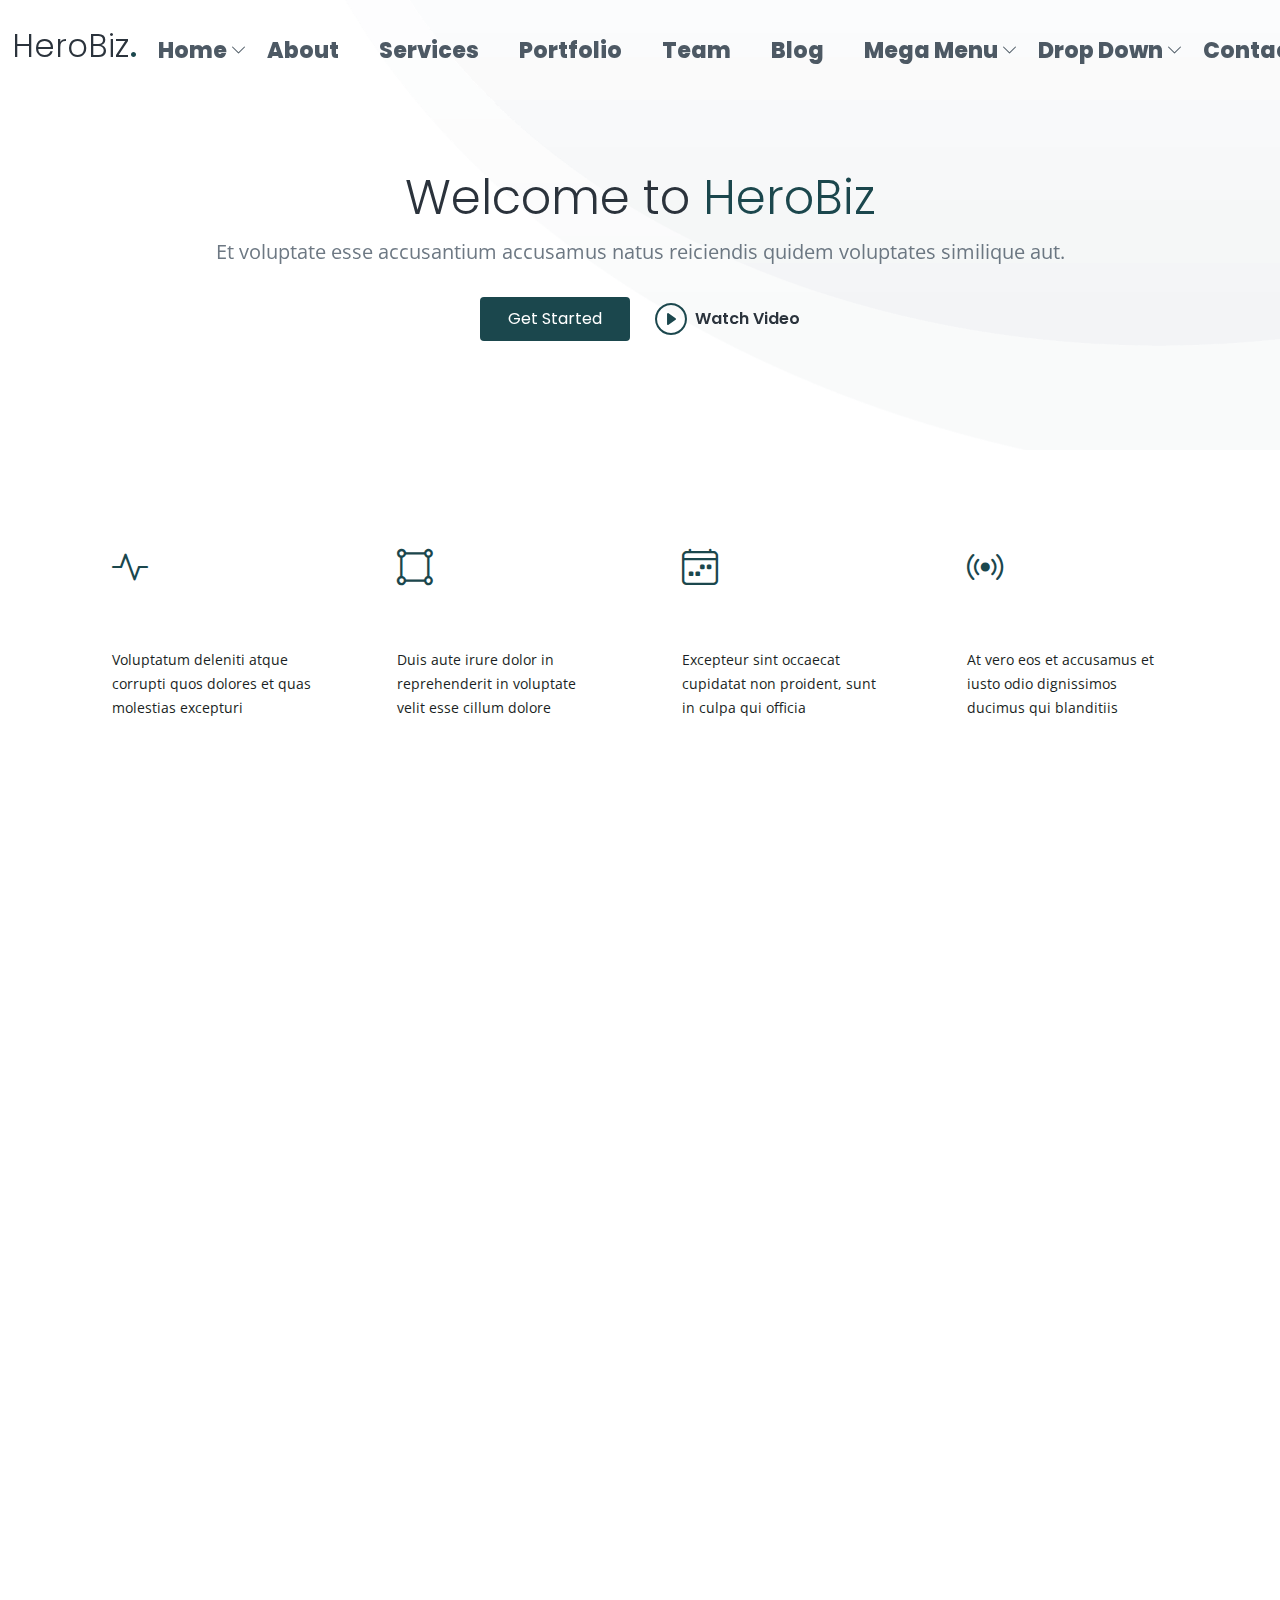
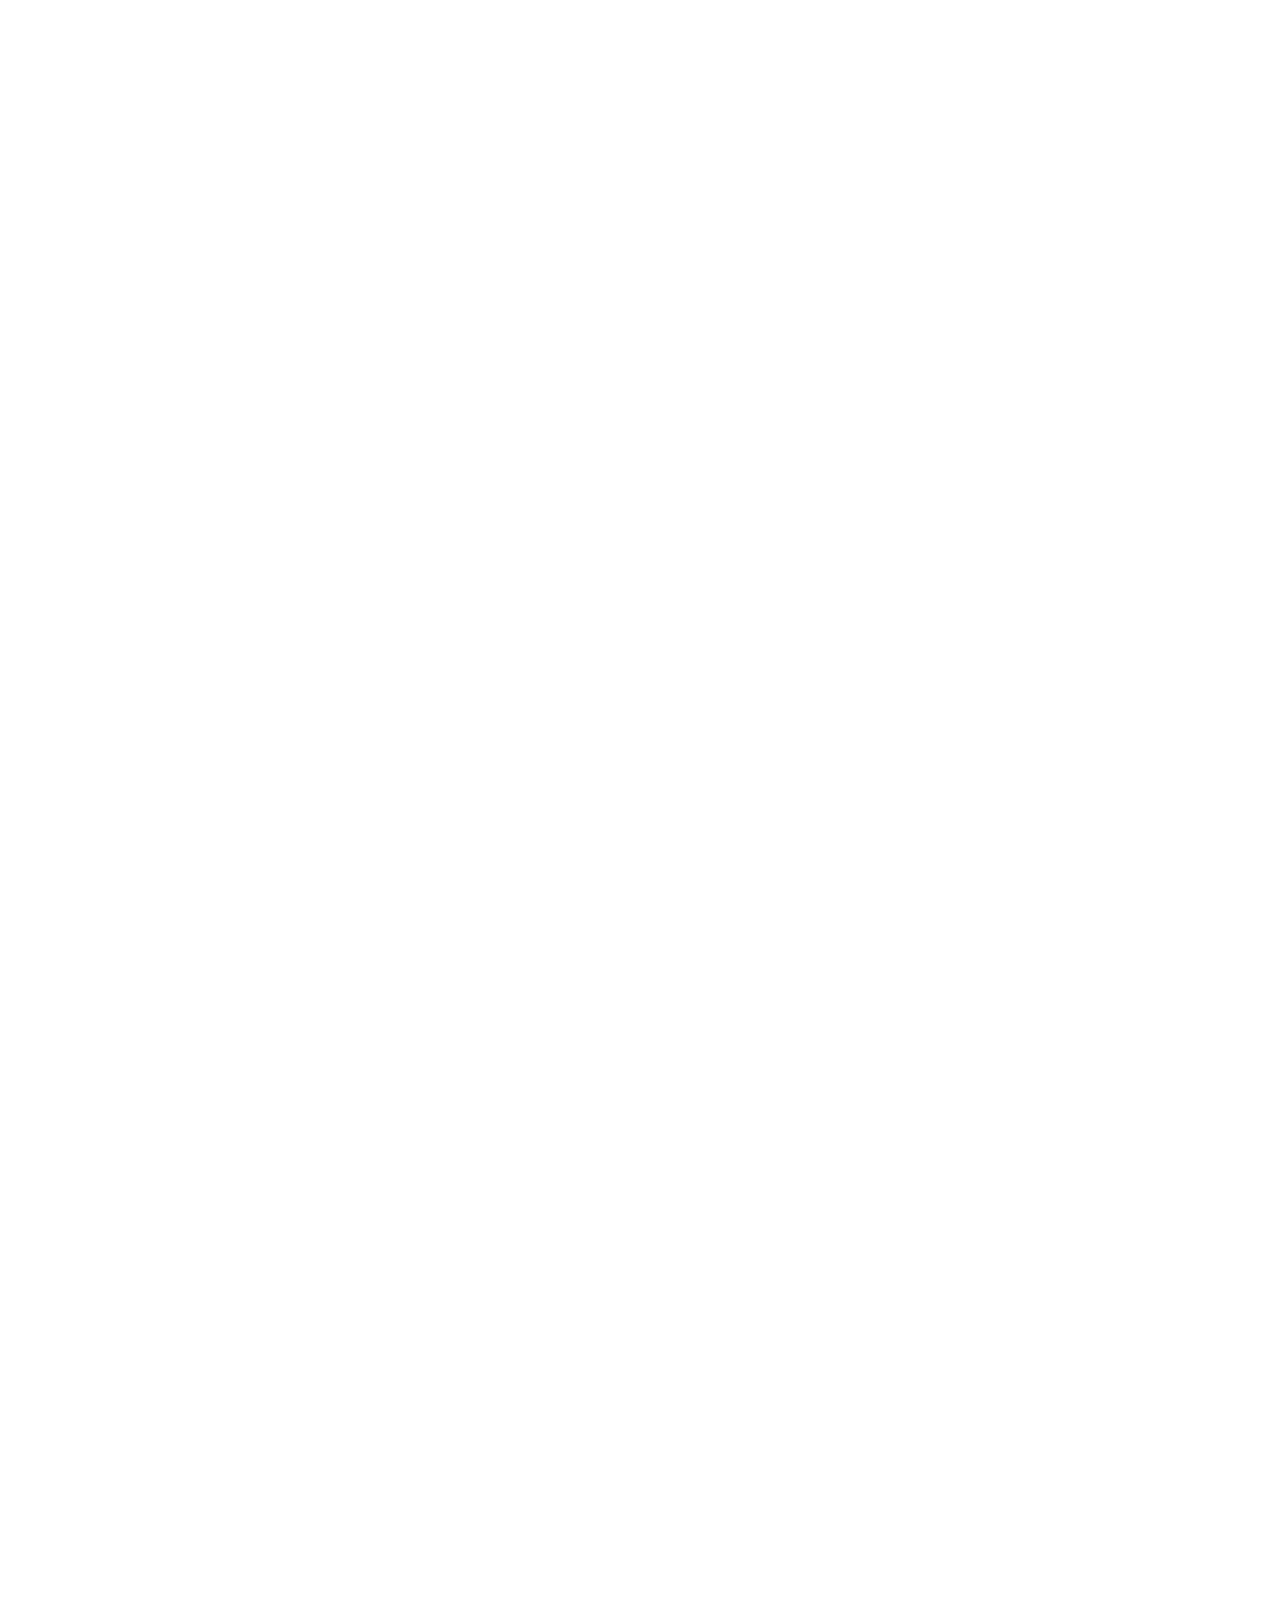
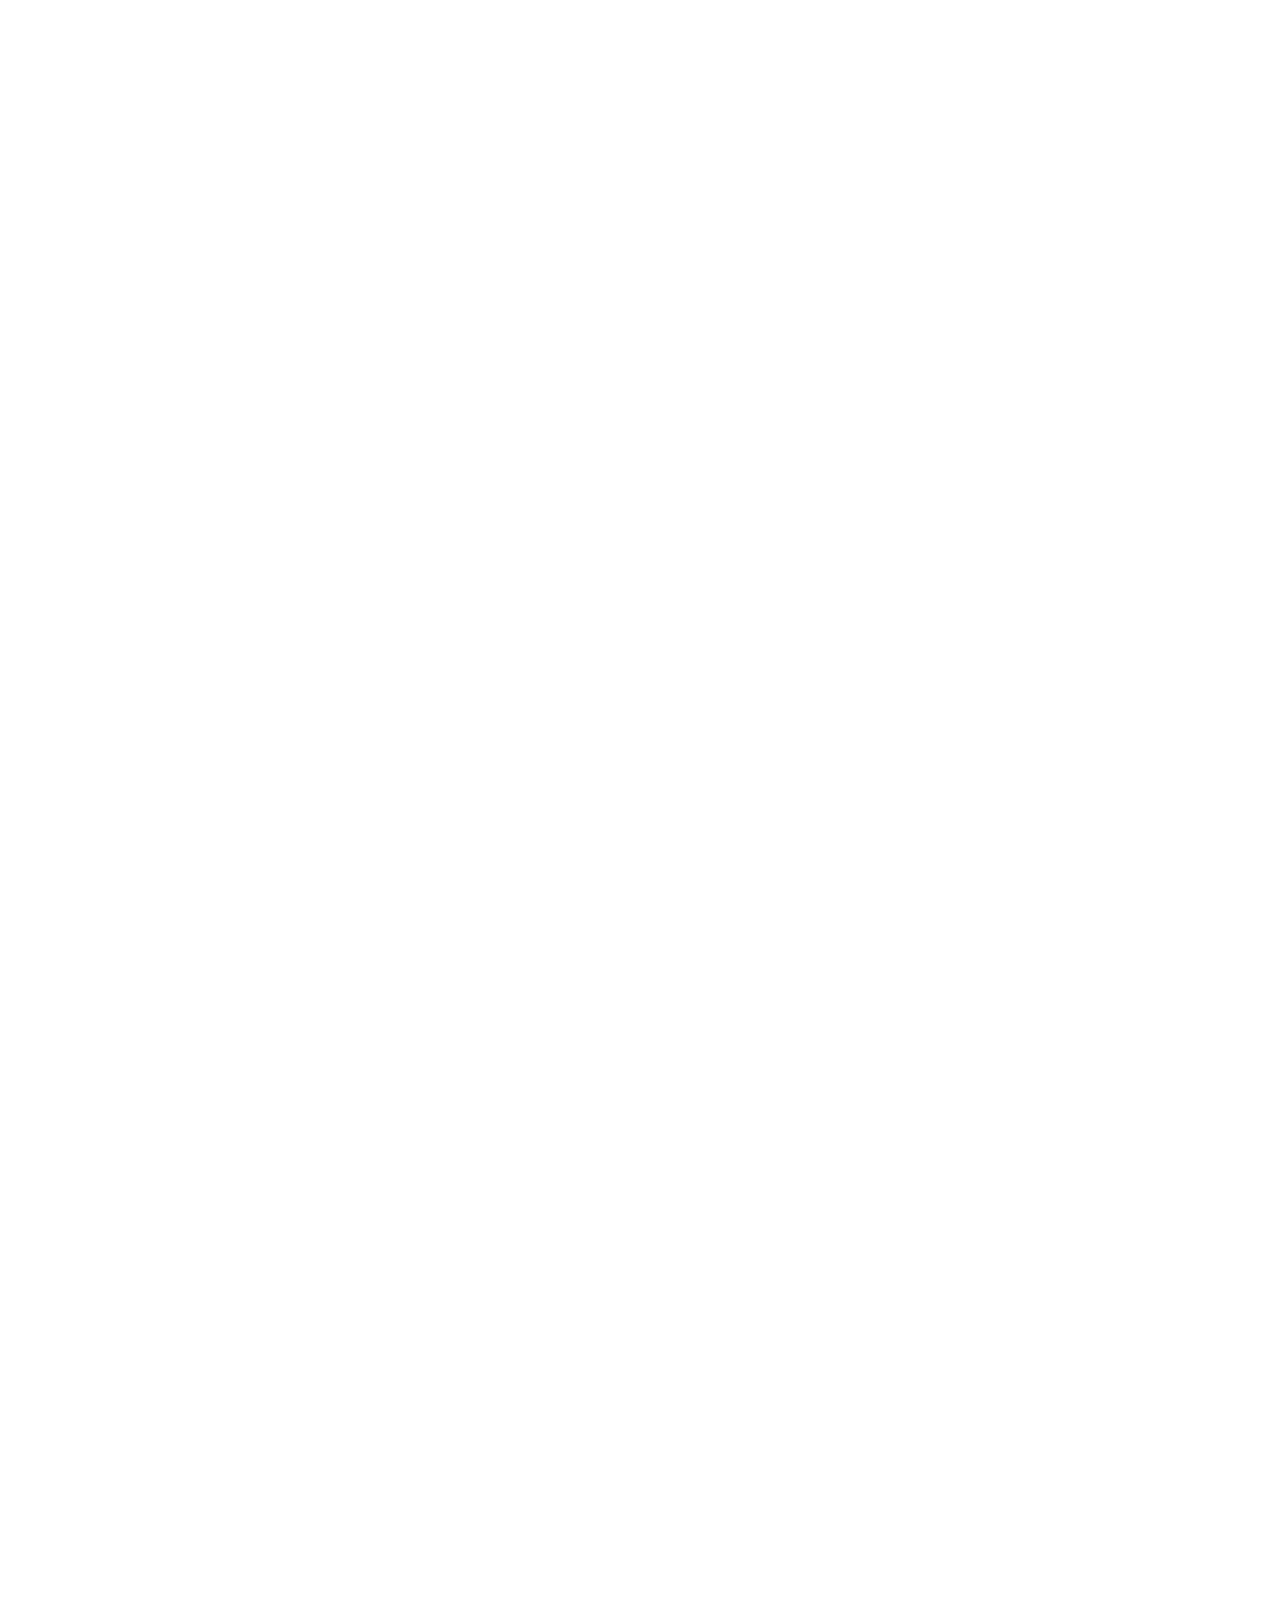
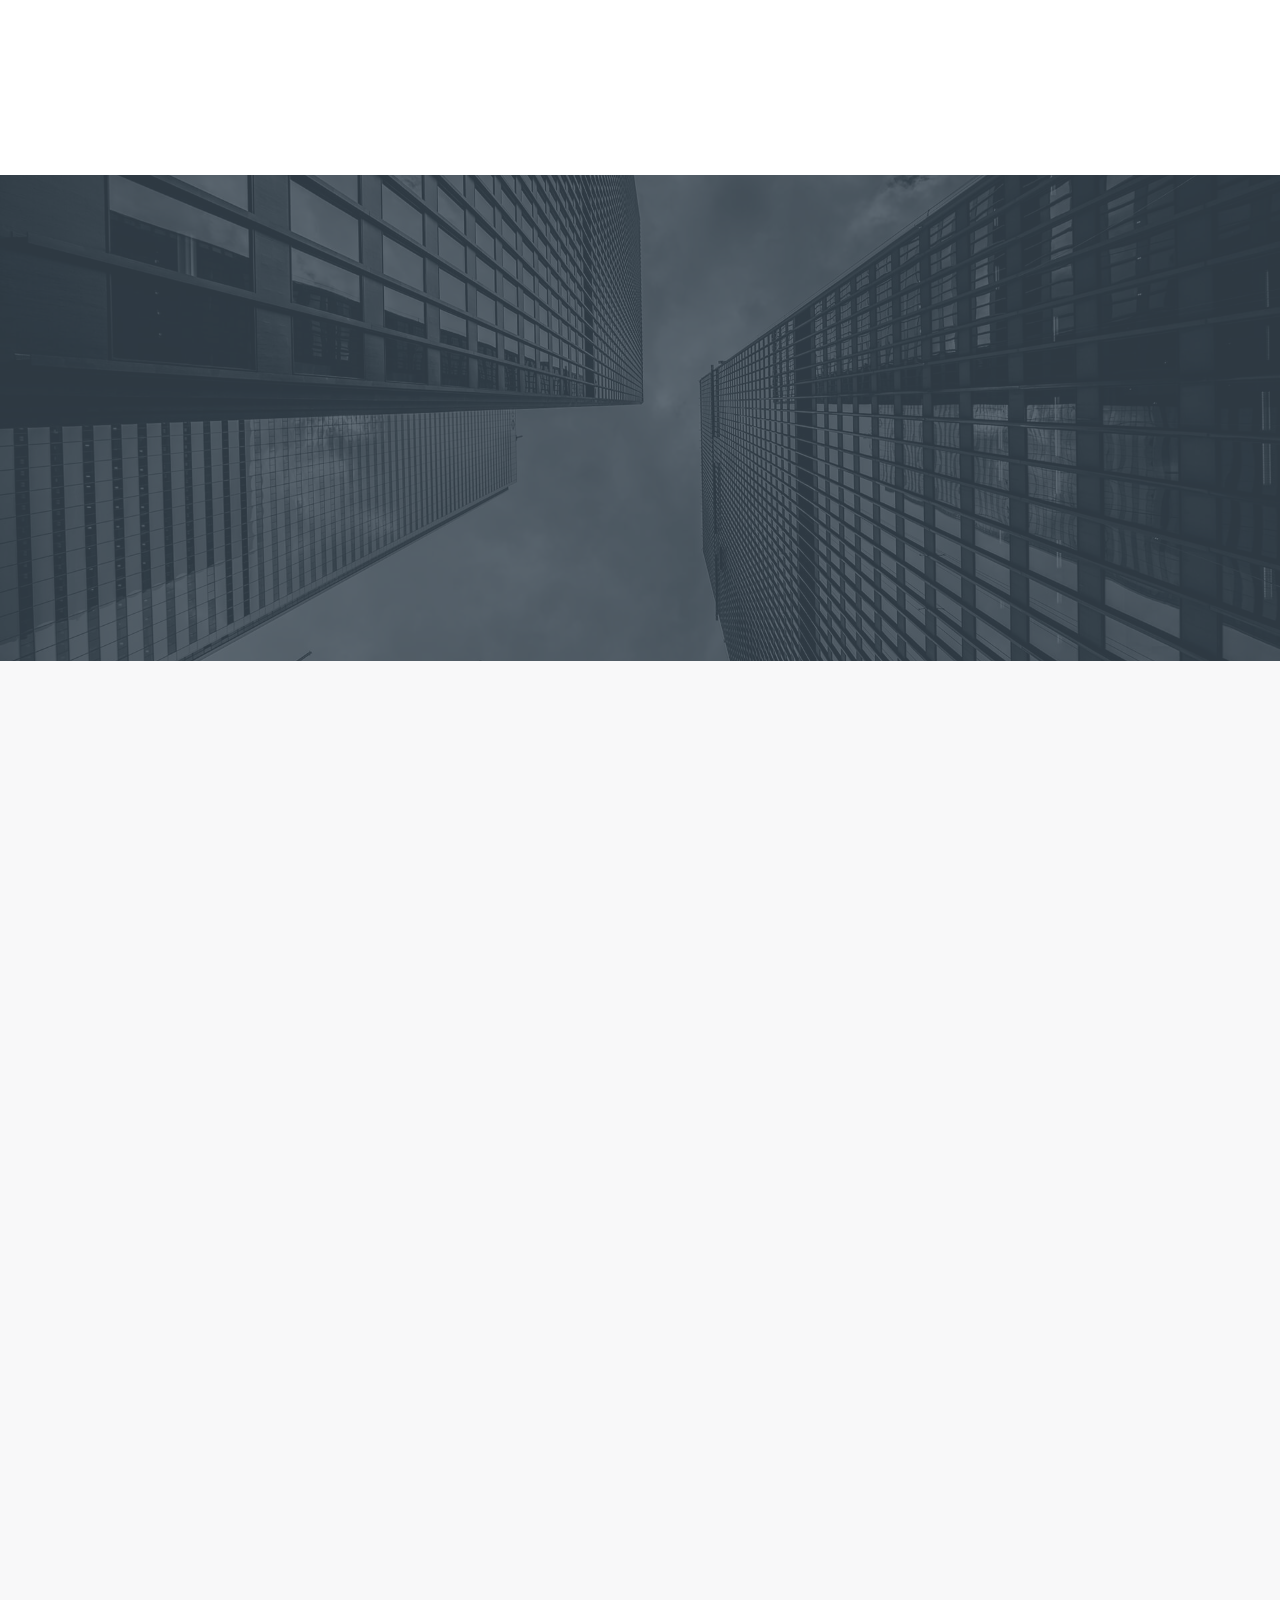
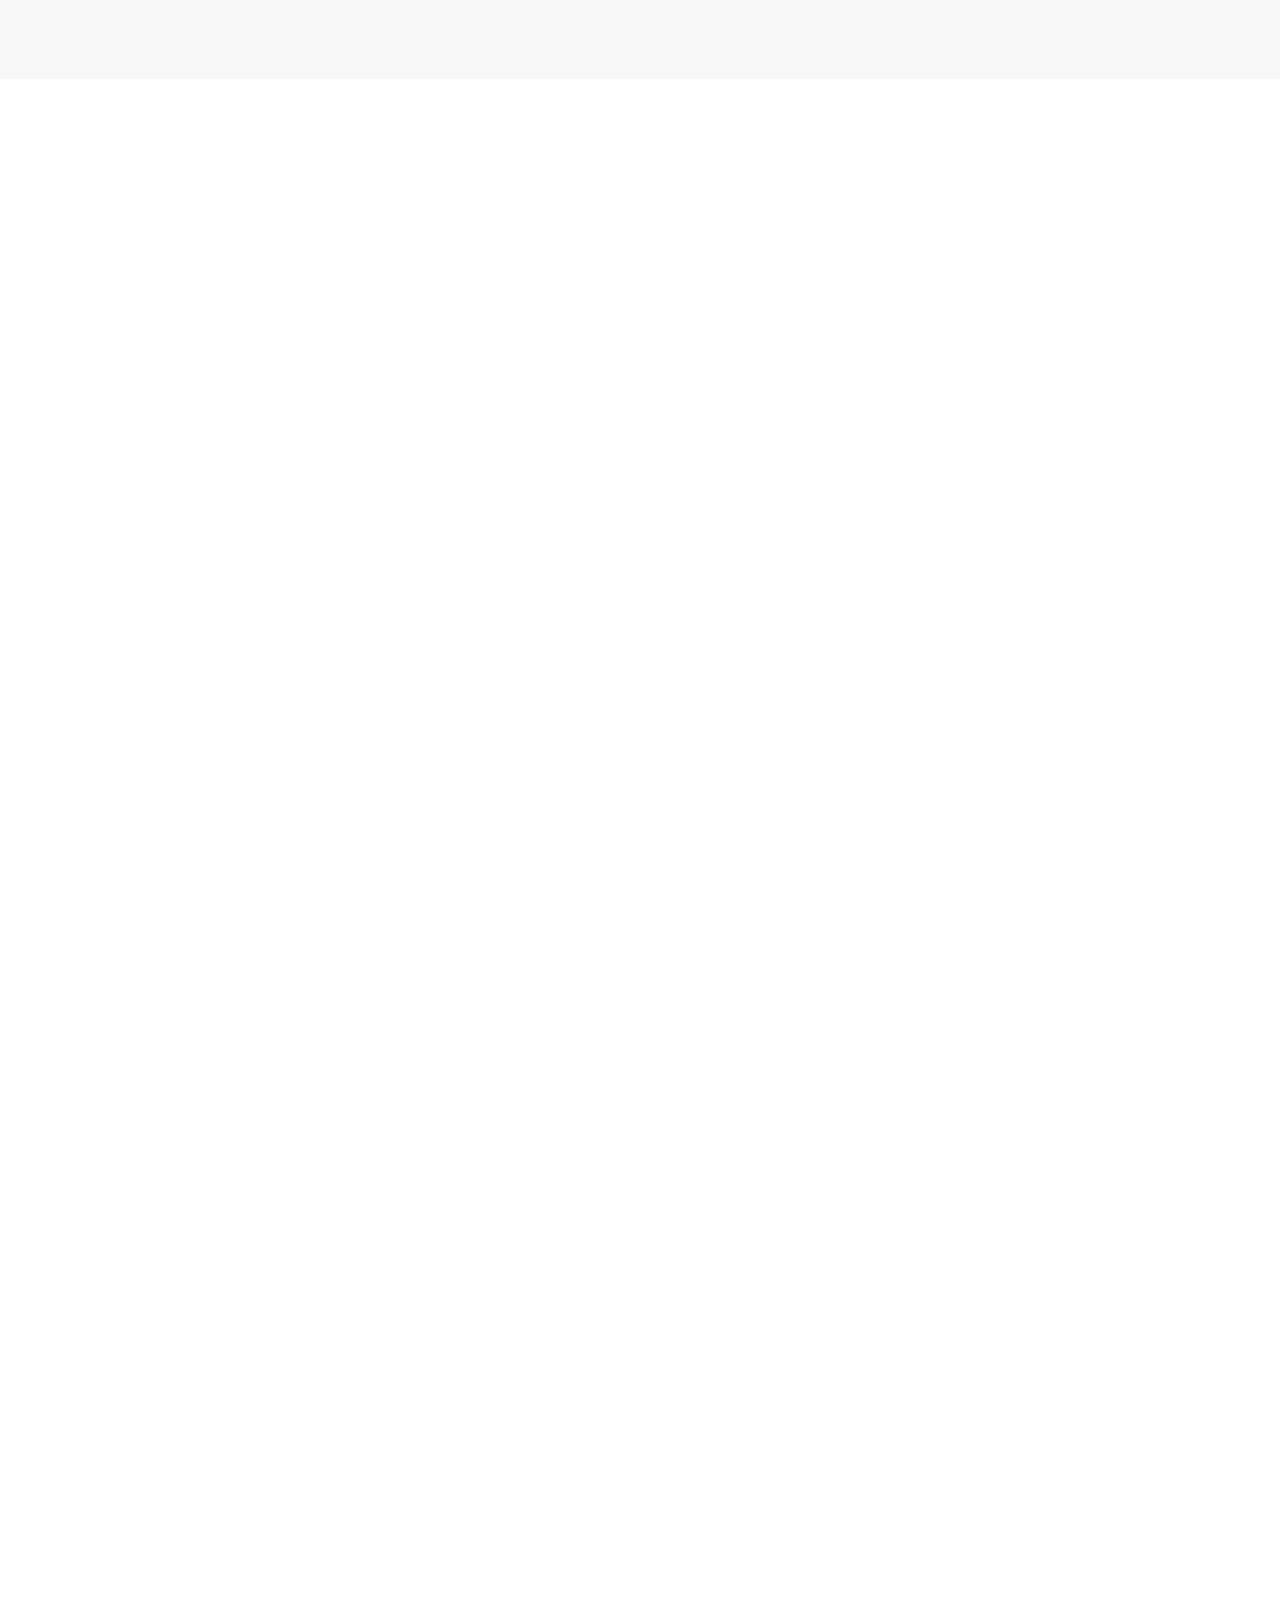
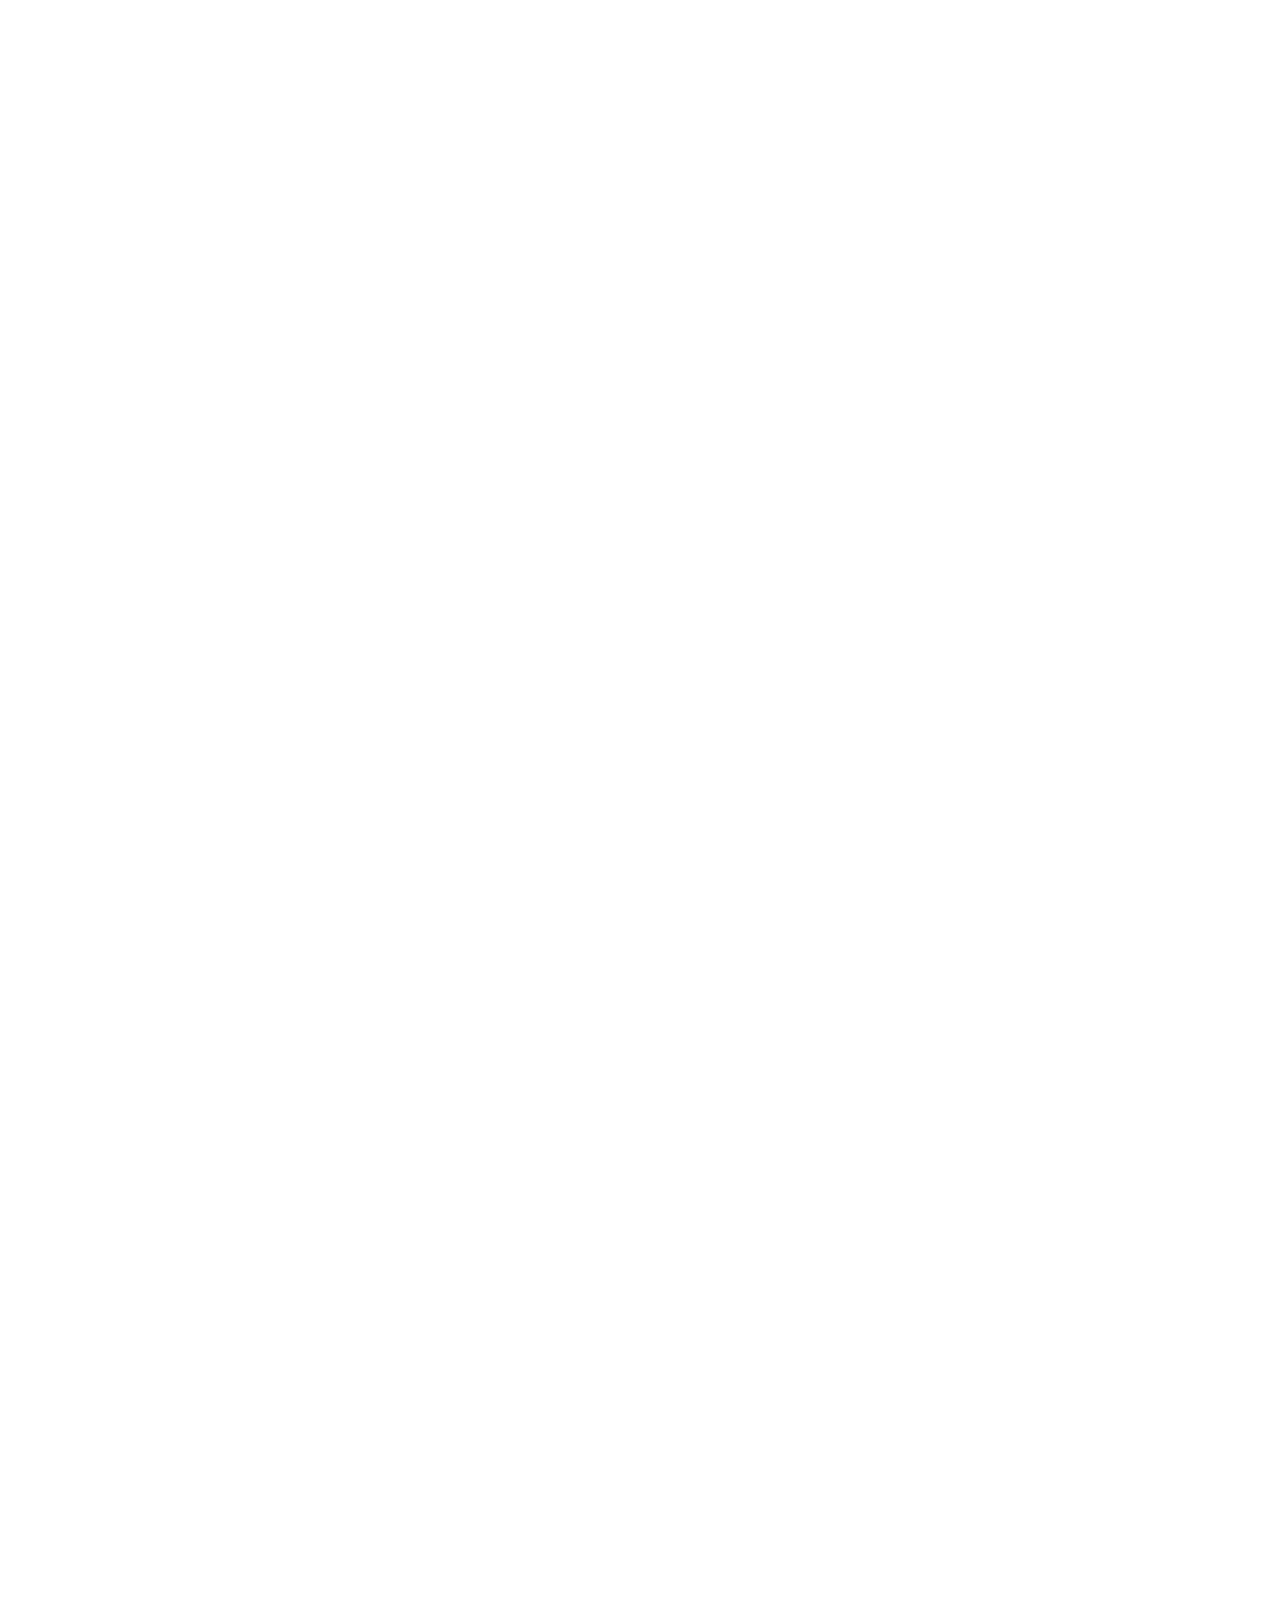
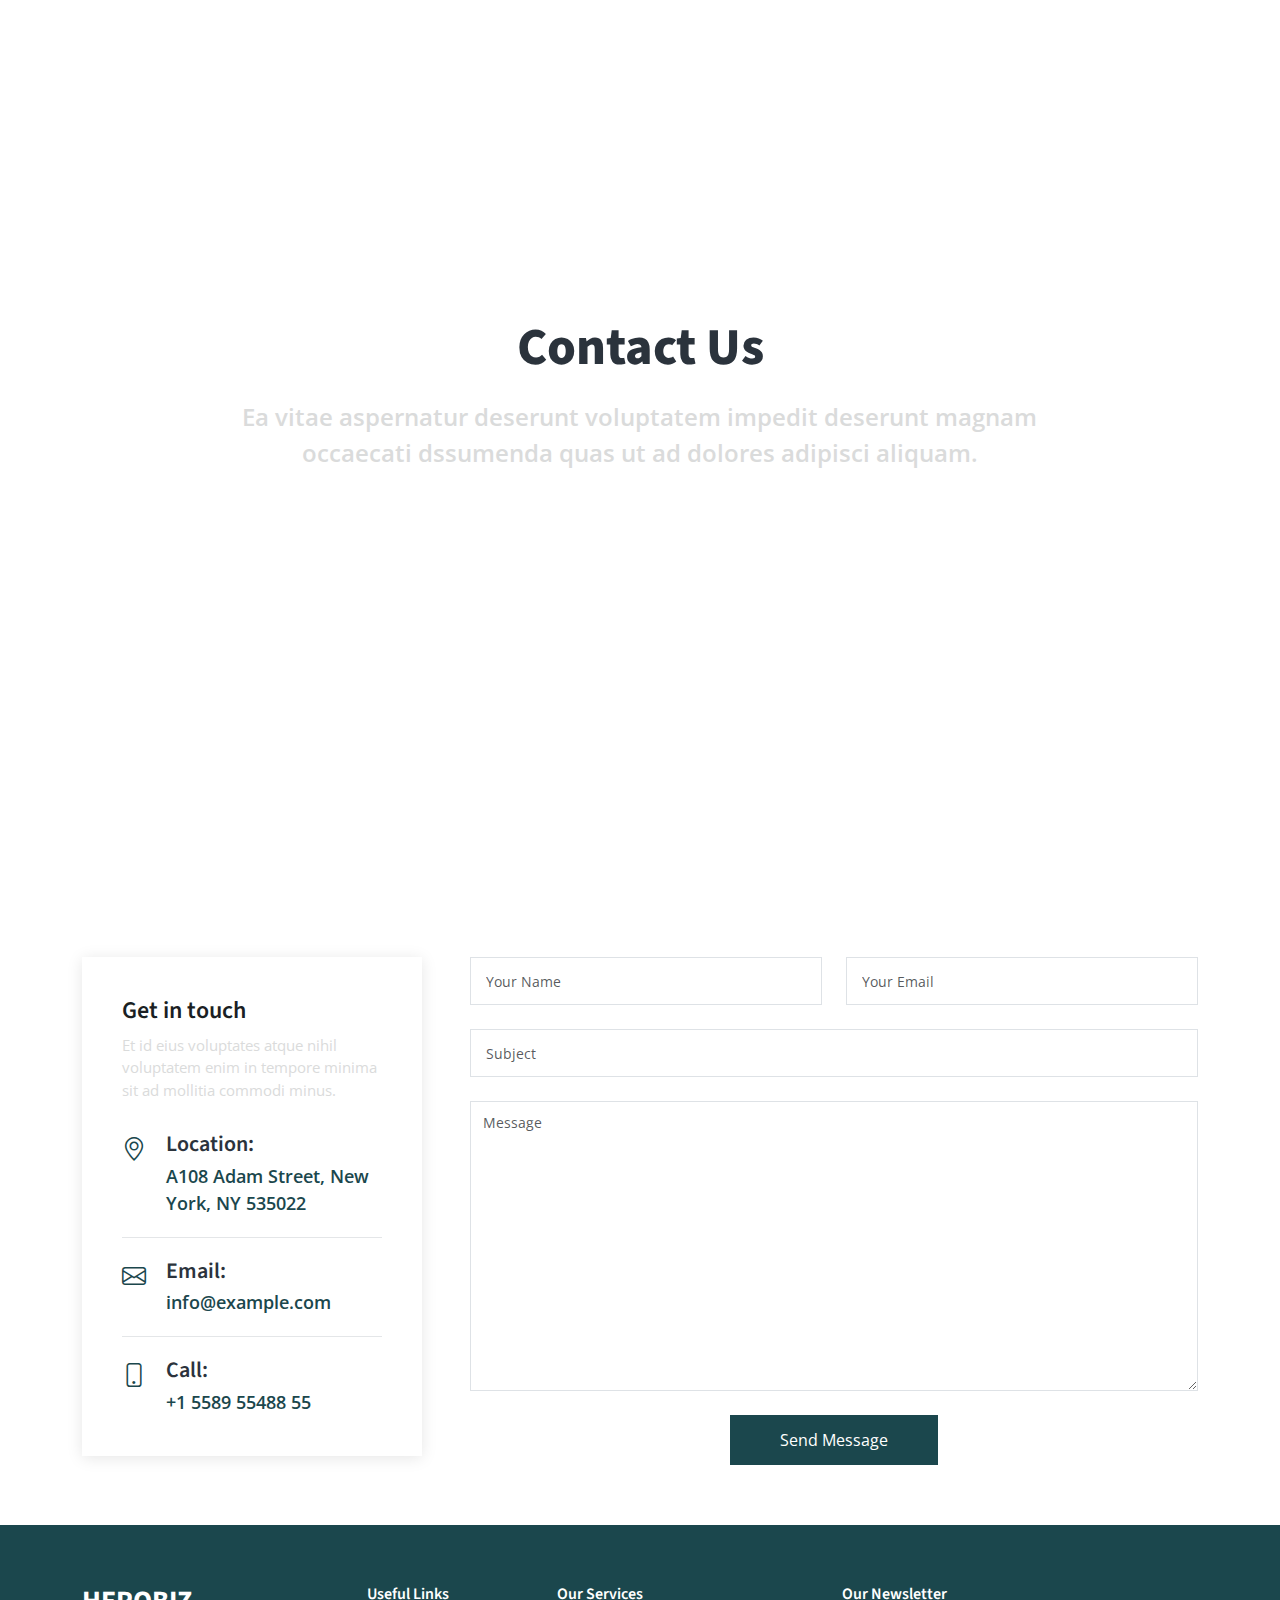
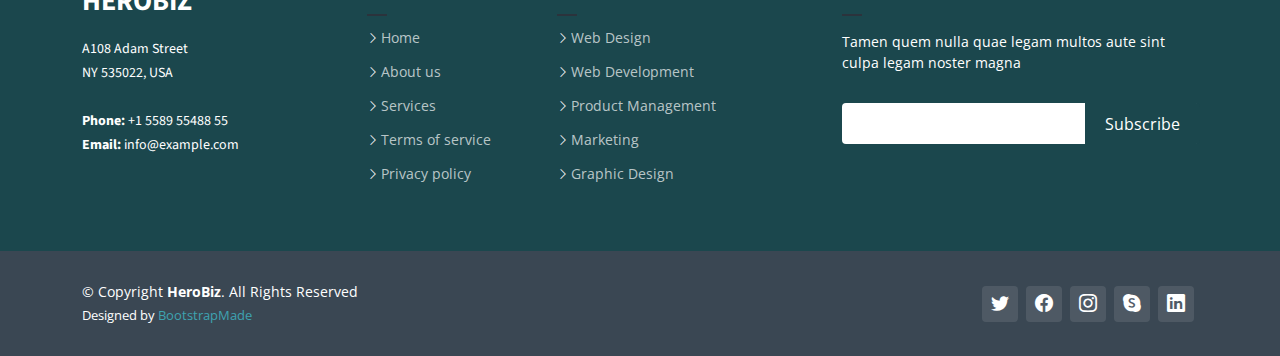
<file: index-4.html>
<!DOCTYPE html>
<html lang="en">

<head>
  <meta charset="utf-8">
  <meta content="width=device-width, initial-scale=1.0" name="viewport">

  <title>HeroBiz Bootstrap Template - Home 4</title>
  <meta content="" name="description">
  <meta content="" name="keywords">

  <!-- Favicons -->
  <link href="assets/img/favicon.png" rel="icon">
  <link href="assets/img/apple-touch-icon.png" rel="apple-touch-icon">

  <!-- Google Fonts -->
  <link rel="preconnect" href="https://fonts.googleapis.com">
  <link rel="preconnect" href="https://fonts.gstatic.com" crossorigin>
  <link href="https://fonts.googleapis.com/css2?family=Open+Sans:ital,wght@0,300;0,400;0,500;0,600;0,700;1,300;1,400;1,500;1,600;1,700&family=Poppins:ital,wght@0,300;0,400;0,500;0,600;0,700;1,300;1,400;1,500;1,600;1,700&family=Source+Sans+Pro:ital,wght@0,300;0,400;0,600;0,700;1,300;1,400;1,600;1,700&display=swap" rel="stylesheet">

  <!-- Vendor CSS Files -->
  <link href="assets/vendor/bootstrap/css/bootstrap.min.css" rel="stylesheet">
  <link href="assets/vendor/bootstrap-icons/bootstrap-icons.css" rel="stylesheet">
  <link href="assets/vendor/aos/aos.css" rel="stylesheet">
  <link href="assets/vendor/glightbox/css/glightbox.min.css" rel="stylesheet">
  <link href="assets/vendor/swiper/swiper-bundle.min.css" rel="stylesheet">

  <!-- Variables CSS Files. Uncomment your preferred color scheme -->
  <link href="assets/css/variables.css" rel="stylesheet">
  <!-- <link href="assets/css/variables-blue.css" rel="stylesheet"> -->
  <!-- <link href="assets/css/variables-green.css" rel="stylesheet"> -->
  <!-- <link href="assets/css/variables-orange.css" rel="stylesheet"> -->
  <!-- <link href="assets/css/variables-purple.css" rel="stylesheet"> -->
  <!-- <link href="assets/css/variables-red.css" rel="stylesheet"> -->
  <!-- <link href="assets/css/variables-pink.css" rel="stylesheet"> -->

  <!-- Template Main CSS File -->
  <link href="assets/css/main.css" rel="stylesheet">

  <!-- =======================================================
  * Template Name: HeroBiz
  * Updated: Sep 18 2023 with Bootstrap v5.3.2
  * Template URL: https://bootstrapmade.com/herobiz-bootstrap-business-template/
  * Author: BootstrapMade.com
  * License: https://bootstrapmade.com/license/
  ======================================================== -->
</head>

<body>

  <!-- ======= Header ======= -->
  <header id="header" class="header fixed-top" data-scrollto-offset="0">
    <div class="container-fluid d-flex align-items-center justify-content-between">

      <a href="index.html" class="logo d-flex align-items-center scrollto me-auto me-lg-0">
        <!-- Uncomment the line below if you also wish to use an image logo -->
        <!-- <img src="assets/img/logo.png" alt=""> -->
        <h1>HeroBiz<span>.</span></h1>
      </a>

      <nav id="navbar" class="navbar">
        <ul>

          <li class="dropdown"><a href="#"><span>Home</span> <i class="bi bi-chevron-down dropdown-indicator"></i></a>
            <ul>
              <li><a href="index.html">Home 1 - index.html</a></li>
              <li><a href="index-2.html">Home 2 - index-2.html</a></li>
              <li><a href="index-3.html">Home 3 - index-3.html</a></li>
              <li><a href="index-4.html" class="active">Home 4 - index-4.html</a></li>
            </ul>
          </li>

          <li><a class="nav-link scrollto" href="index.html#about">About</a></li>
          <li><a class="nav-link scrollto" href="index.html#services">Services</a></li>
          <li><a class="nav-link scrollto" href="index.html#portfolio">Portfolio</a></li>
          <li><a class="nav-link scrollto" href="index.html#team">Team</a></li>
          <li><a href="blog.html">Blog</a></li>
          <li class="dropdown megamenu"><a href="#"><span>Mega Menu</span> <i class="bi bi-chevron-down dropdown-indicator"></i></a>
            <ul>
              <li>
                <a href="#">Column 1 link 1</a>
                <a href="#">Column 1 link 2</a>
                <a href="#">Column 1 link 3</a>
              </li>
              <li>
                <a href="#">Column 2 link 1</a>
                <a href="#">Column 2 link 2</a>
                <a href="#">Column 3 link 3</a>
              </li>
              <li>
                <a href="#">Column 3 link 1</a>
                <a href="#">Column 3 link 2</a>
                <a href="#">Column 3 link 3</a>
              </li>
              <li>
                <a href="#">Column 4 link 1</a>
                <a href="#">Column 4 link 2</a>
                <a href="#">Column 4 link 3</a>
              </li>
            </ul>
          </li>
          <li class="dropdown"><a href="#"><span>Drop Down</span> <i class="bi bi-chevron-down dropdown-indicator"></i></a>
            <ul>
              <li><a href="#">Drop Down 1</a></li>
              <li class="dropdown"><a href="#"><span>Deep Drop Down</span> <i class="bi bi-chevron-down dropdown-indicator"></i></a>
                <ul>
                  <li><a href="#">Deep Drop Down 1</a></li>
                  <li><a href="#">Deep Drop Down 2</a></li>
                  <li><a href="#">Deep Drop Down 3</a></li>
                  <li><a href="#">Deep Drop Down 4</a></li>
                  <li><a href="#">Deep Drop Down 5</a></li>
                </ul>
              </li>
              <li><a href="#">Drop Down 2</a></li>
              <li><a href="#">Drop Down 3</a></li>
              <li><a href="#">Drop Down 4</a></li>
            </ul>
          </li>
          <li><a class="nav-link scrollto" href="index.html#contact">Contact</a></li>
        </ul>
        <i class="bi bi-list mobile-nav-toggle d-none"></i>
      </nav><!-- .navbar -->

      <a class="btn-getstarted scrollto" href="index.html#about">Get Started</a>

    </div>
  </header><!-- End Header -->

  <section id="hero-static" class="hero-static d-flex align-items-center">
    <div class="container d-flex flex-column justify-content-center align-items-center text-center position-relative" data-aos="zoom-out">
      <h2>Welcome to <span>HeroBiz</span></h2>
      <p>Et voluptate esse accusantium accusamus natus reiciendis quidem voluptates similique aut.</p>
      <div class="d-flex">
        <a href="#about" class="btn-get-started scrollto">Get Started</a>
        <a href="https://www.youtube.com/watch?v=LXb3EKWsInQ" class="glightbox btn-watch-video d-flex align-items-center"><i class="bi bi-play-circle"></i><span>Watch Video</span></a>
      </div>
    </div>
  </section>

  <main id="main">

    <!-- ======= Featured Services Section ======= -->
    <section id="featured-services" class="featured-services">
      <div class="container">

        <div class="row gy-4">

          <div class="col-xl-3 col-md-6 d-flex" data-aos="zoom-out">
            <div class="service-item position-relative">
              <div class="icon"><i class="bi bi-activity icon"></i></div>
              <h4><a href="" class="stretched-link">Lorem Ipsum</a></h4>
              <p>Voluptatum deleniti atque corrupti quos dolores et quas molestias excepturi</p>
            </div>
          </div><!-- End Service Item -->

          <div class="col-xl-3 col-md-6 d-flex" data-aos="zoom-out" data-aos-delay="200">
            <div class="service-item position-relative">
              <div class="icon"><i class="bi bi-bounding-box-circles icon"></i></div>
              <h4><a href="" class="stretched-link">Sed ut perspici</a></h4>
              <p>Duis aute irure dolor in reprehenderit in voluptate velit esse cillum dolore</p>
            </div>
          </div><!-- End Service Item -->

          <div class="col-xl-3 col-md-6 d-flex" data-aos="zoom-out" data-aos-delay="400">
            <div class="service-item position-relative">
              <div class="icon"><i class="bi bi-calendar4-week icon"></i></div>
              <h4><a href="" class="stretched-link">Magni Dolores</a></h4>
              <p>Excepteur sint occaecat cupidatat non proident, sunt in culpa qui officia</p>
            </div>
          </div><!-- End Service Item -->

          <div class="col-xl-3 col-md-6 d-flex" data-aos="zoom-out" data-aos-delay="600">
            <div class="service-item position-relative">
              <div class="icon"><i class="bi bi-broadcast icon"></i></div>
              <h4><a href="" class="stretched-link">Nemo Enim</a></h4>
              <p>At vero eos et accusamus et iusto odio dignissimos ducimus qui blanditiis</p>
            </div>
          </div><!-- End Service Item -->

        </div>

      </div>
    </section><!-- End Featured Services Section -->

    <!-- ======= About Section ======= -->
    <section id="about" class="about">
      <div class="container" data-aos="fade-up">

        <div class="section-header">
          <h2>About Us</h2>
          <p>Architecto nobis eos vel nam quidem vitae temporibus voluptates qui hic deserunt iusto omnis nam voluptas asperiores sequi tenetur dolores incidunt enim voluptatem magnam cumque fuga.</p>
        </div>

        <div class="row g-4 g-lg-5" data-aos="fade-up" data-aos-delay="200">

          <div class="col-lg-5">
            <div class="about-img">
              <img src="assets/img/about.jpg" class="img-fluid" alt="">
            </div>
          </div>

          <div class="col-lg-7">
            <h3 class="pt-0 pt-lg-5">Neque officiis dolore maiores et exercitationem quae est seda lidera pat claero</h3>

            <!-- Tabs -->
            <ul class="nav nav-pills mb-3">
              <li><a class="nav-link active" data-bs-toggle="pill" href="#tab1">Saepe fuga</a></li>
              <li><a class="nav-link" data-bs-toggle="pill" href="#tab2">Voluptates</a></li>
              <li><a class="nav-link" data-bs-toggle="pill" href="#tab3">Corrupti</a></li>
            </ul><!-- End Tabs -->

            <!-- Tab Content -->
            <div class="tab-content">

              <div class="tab-pane fade show active" id="tab1">

                <p class="fst-italic">Consequuntur inventore voluptates consequatur aut vel et. Eos doloribus expedita. Sapiente atque consequatur minima nihil quae aspernatur quo suscipit voluptatem.</p>

                <div class="d-flex align-items-center mt-4">
                  <i class="bi bi-check2"></i>
                  <h4>Repudiandae rerum velit modi et officia quasi facilis</h4>
                </div>
                <p>Laborum omnis voluptates voluptas qui sit aliquam blanditiis. Sapiente minima commodi dolorum non eveniet magni quaerat nemo et.</p>

                <div class="d-flex align-items-center mt-4">
                  <i class="bi bi-check2"></i>
                  <h4>Incidunt non veritatis illum ea ut nisi</h4>
                </div>
                <p>Non quod totam minus repellendus autem sint velit. Rerum debitis facere soluta tenetur. Iure molestiae assumenda sunt qui inventore eligendi voluptates nisi at. Dolorem quo tempora. Quia et perferendis.</p>

                <div class="d-flex align-items-center mt-4">
                  <i class="bi bi-check2"></i>
                  <h4>Omnis ab quia nemo dignissimos rem eum quos..</h4>
                </div>
                <p>Eius alias aut cupiditate. Dolor voluptates animi ut blanditiis quos nam. Magnam officia aut ut alias quo explicabo ullam esse. Sunt magnam et dolorem eaque magnam odit enim quaerat. Vero error error voluptatem eum.</p>

              </div><!-- End Tab 1 Content -->

              <div class="tab-pane fade show" id="tab2">

                <p class="fst-italic">Consequuntur inventore voluptates consequatur aut vel et. Eos doloribus expedita. Sapiente atque consequatur minima nihil quae aspernatur quo suscipit voluptatem.</p>

                <div class="d-flex align-items-center mt-4">
                  <i class="bi bi-check2"></i>
                  <h4>Repudiandae rerum velit modi et officia quasi facilis</h4>
                </div>
                <p>Laborum omnis voluptates voluptas qui sit aliquam blanditiis. Sapiente minima commodi dolorum non eveniet magni quaerat nemo et.</p>

                <div class="d-flex align-items-center mt-4">
                  <i class="bi bi-check2"></i>
                  <h4>Incidunt non veritatis illum ea ut nisi</h4>
                </div>
                <p>Non quod totam minus repellendus autem sint velit. Rerum debitis facere soluta tenetur. Iure molestiae assumenda sunt qui inventore eligendi voluptates nisi at. Dolorem quo tempora. Quia et perferendis.</p>

                <div class="d-flex align-items-center mt-4">
                  <i class="bi bi-check2"></i>
                  <h4>Omnis ab quia nemo dignissimos rem eum quos..</h4>
                </div>
                <p>Eius alias aut cupiditate. Dolor voluptates animi ut blanditiis quos nam. Magnam officia aut ut alias quo explicabo ullam esse. Sunt magnam et dolorem eaque magnam odit enim quaerat. Vero error error voluptatem eum.</p>

              </div><!-- End Tab 2 Content -->

              <div class="tab-pane fade show" id="tab3">

                <p class="fst-italic">Consequuntur inventore voluptates consequatur aut vel et. Eos doloribus expedita. Sapiente atque consequatur minima nihil quae aspernatur quo suscipit voluptatem.</p>

                <div class="d-flex align-items-center mt-4">
                  <i class="bi bi-check2"></i>
                  <h4>Repudiandae rerum velit modi et officia quasi facilis</h4>
                </div>
                <p>Laborum omnis voluptates voluptas qui sit aliquam blanditiis. Sapiente minima commodi dolorum non eveniet magni quaerat nemo et.</p>

                <div class="d-flex align-items-center mt-4">
                  <i class="bi bi-check2"></i>
                  <h4>Incidunt non veritatis illum ea ut nisi</h4>
                </div>
                <p>Non quod totam minus repellendus autem sint velit. Rerum debitis facere soluta tenetur. Iure molestiae assumenda sunt qui inventore eligendi voluptates nisi at. Dolorem quo tempora. Quia et perferendis.</p>

                <div class="d-flex align-items-center mt-4">
                  <i class="bi bi-check2"></i>
                  <h4>Omnis ab quia nemo dignissimos rem eum quos..</h4>
                </div>
                <p>Eius alias aut cupiditate. Dolor voluptates animi ut blanditiis quos nam. Magnam officia aut ut alias quo explicabo ullam esse. Sunt magnam et dolorem eaque magnam odit enim quaerat. Vero error error voluptatem eum.</p>

              </div><!-- End Tab 3 Content -->

            </div>

          </div>

        </div>

      </div>
    </section><!-- End About Section -->

    <!-- ======= Clients Section ======= -->
    <section id="clients" class="clients">
      <div class="container" data-aos="zoom-out">

        <div class="clients-slider swiper">
          <div class="swiper-wrapper align-items-center">
            <div class="swiper-slide"><img src="assets/img/clients/client-1.png" class="img-fluid" alt=""></div>
            <div class="swiper-slide"><img src="assets/img/clients/client-2.png" class="img-fluid" alt=""></div>
            <div class="swiper-slide"><img src="assets/img/clients/client-3.png" class="img-fluid" alt=""></div>
            <div class="swiper-slide"><img src="assets/img/clients/client-4.png" class="img-fluid" alt=""></div>
            <div class="swiper-slide"><img src="assets/img/clients/client-5.png" class="img-fluid" alt=""></div>
            <div class="swiper-slide"><img src="assets/img/clients/client-6.png" class="img-fluid" alt=""></div>
            <div class="swiper-slide"><img src="assets/img/clients/client-7.png" class="img-fluid" alt=""></div>
            <div class="swiper-slide"><img src="assets/img/clients/client-8.png" class="img-fluid" alt=""></div>
          </div>
        </div>

      </div>
    </section><!-- End Clients Section -->

    <!-- ======= Call To Action Section ======= -->
    <section id="cta" class="cta">
      <div class="container" data-aos="zoom-out">

        <div class="row g-5">

          <div class="col-lg-8 col-md-6 content d-flex flex-column justify-content-center order-last order-md-first">
            <h3>Alias sunt quas <em>Cupiditate</em> oluptas hic minima</h3>
            <p> Duis aute irure dolor in reprehenderit in voluptate velit esse cillum dolore eu fugiat nulla pariatur. Excepteur sint occaecat cupidatat non proident, sunt in culpa qui officia deserunt mollit anim id est laborum.</p>
            <a class="cta-btn align-self-start" href="#">Call To Action</a>
          </div>

          <div class="col-lg-4 col-md-6 order-first order-md-last d-flex align-items-center">
            <div class="img">
              <img src="assets/img/cta.jpg" alt="" class="img-fluid">
            </div>
          </div>

        </div>

      </div>
    </section><!-- End Call To Action Section -->

    <!-- ======= On Focus Section ======= -->
    <section id="onfocus" class="onfocus">
      <div class="container-fluid p-0" data-aos="fade-up">

        <div class="row g-0">
          <div class="col-lg-6 video-play position-relative">
            <a href="https://www.youtube.com/watch?v=LXb3EKWsInQ" class="glightbox play-btn"></a>
          </div>
          <div class="col-lg-6">
            <div class="content d-flex flex-column justify-content-center h-100">
              <h3>Voluptatem dignissimos provident quasi corporis</h3>
              <p class="fst-italic">
                Lorem ipsum dolor sit amet, consectetur adipiscing elit, sed do eiusmod tempor incididunt ut labore et dolore
                magna aliqua.
              </p>
              <ul>
                <li><i class="bi bi-check-circle"></i> Ullamco laboris nisi ut aliquip ex ea commodo consequat.</li>
                <li><i class="bi bi-check-circle"></i> Duis aute irure dolor in reprehenderit in voluptate velit.</li>
                <li><i class="bi bi-check-circle"></i> Ullamco laboris nisi ut aliquip ex ea commodo consequat. Duis aute irure dolor in reprehenderit in voluptate trideta storacalaperda mastiro dolore eu fugiat nulla pariatur.</li>
              </ul>
              <a href="#" class="read-more align-self-start"><span>Read More</span><i class="bi bi-arrow-right"></i></a>
            </div>
          </div>
        </div>

      </div>
    </section><!-- End On Focus Section -->

    <!-- ======= Features Section ======= -->
    <section id="features" class="features">
      <div class="container" data-aos="fade-up">

        <ul class="nav nav-tabs row gy-4 d-flex">

          <li class="nav-item col-6 col-md-4 col-lg-2">
            <a class="nav-link active show" data-bs-toggle="tab" data-bs-target="#tab-1">
              <i class="bi bi-binoculars color-cyan"></i>
              <h4>Modinest</h4>
            </a>
          </li><!-- End Tab 1 Nav -->

          <li class="nav-item col-6 col-md-4 col-lg-2">
            <a class="nav-link" data-bs-toggle="tab" data-bs-target="#tab-2">
              <i class="bi bi-box-seam color-indigo"></i>
              <h4>Undaesenti</h4>
            </a>
          </li><!-- End Tab 2 Nav -->

          <li class="nav-item col-6 col-md-4 col-lg-2">
            <a class="nav-link" data-bs-toggle="tab" data-bs-target="#tab-3">
              <i class="bi bi-brightness-high color-teal"></i>
              <h4>Pariatur</h4>
            </a>
          </li><!-- End Tab 3 Nav -->

          <li class="nav-item col-6 col-md-4 col-lg-2">
            <a class="nav-link" data-bs-toggle="tab" data-bs-target="#tab-4">
              <i class="bi bi-command color-red"></i>
              <h4>Nostrum</h4>
            </a>
          </li><!-- End Tab 4 Nav -->

          <li class="nav-item col-6 col-md-4 col-lg-2">
            <a class="nav-link" data-bs-toggle="tab" data-bs-target="#tab-5">
              <i class="bi bi-easel color-blue"></i>
              <h4>Adipiscing</h4>
            </a>
          </li><!-- End Tab 5 Nav -->

          <li class="nav-item col-6 col-md-4 col-lg-2">
            <a class="nav-link" data-bs-toggle="tab" data-bs-target="#tab-6">
              <i class="bi bi-map color-orange"></i>
              <h4>Reprehit</h4>
            </a>
          </li><!-- End Tab 6 Nav -->

        </ul>

        <div class="tab-content">

          <div class="tab-pane active show" id="tab-1">
            <div class="row gy-4">
              <div class="col-lg-8 order-2 order-lg-1" data-aos="fade-up" data-aos-delay="100">
                <h3>Modinest</h3>
                <p class="fst-italic">
                  Lorem ipsum dolor sit amet, consectetur adipiscing elit, sed do eiusmod tempor incididunt ut labore et dolore
                  magna aliqua.
                </p>
                <ul>
                  <li><i class="bi bi-check-circle-fill"></i> Ullamco laboris nisi ut aliquip ex ea commodo consequat.</li>
                  <li><i class="bi bi-check-circle-fill"></i> Duis aute irure dolor in reprehenderit in voluptate velit.</li>
                  <li><i class="bi bi-check-circle-fill"></i> Ullamco laboris nisi ut aliquip ex ea commodo consequat. Duis aute irure dolor in reprehenderit in voluptate trideta storacalaperda mastiro dolore eu fugiat nulla pariatur.</li>
                </ul>
                <p>
                  Ullamco laboris nisi ut aliquip ex ea commodo consequat. Duis aute irure dolor in reprehenderit in voluptate
                  velit esse cillum dolore eu fugiat nulla pariatur. Excepteur sint occaecat cupidatat non proident, sunt in
                  culpa qui officia deserunt mollit anim id est laborum
                </p>
              </div>
              <div class="col-lg-4 order-1 order-lg-2 text-center" data-aos="fade-up" data-aos-delay="200">
                <img src="assets/img/features-1.svg" alt="" class="img-fluid">
              </div>
            </div>
          </div><!-- End Tab Content 1 -->

          <div class="tab-pane" id="tab-2">
            <div class="row gy-4">
              <div class="col-lg-8 order-2 order-lg-1">
                <h3>Undaesenti</h3>
                <p>
                  Ullamco laboris nisi ut aliquip ex ea commodo consequat. Duis aute irure dolor in reprehenderit in voluptate
                  velit esse cillum dolore eu fugiat nulla pariatur. Excepteur sint occaecat cupidatat non proident, sunt in
                  culpa qui officia deserunt mollit anim id est laborum
                </p>
                <p class="fst-italic">
                  Lorem ipsum dolor sit amet, consectetur adipiscing elit, sed do eiusmod tempor incididunt ut labore et dolore
                  magna aliqua.
                </p>
                <ul>
                  <li><i class="bi bi-check-circle-fill"></i> Ullamco laboris nisi ut aliquip ex ea commodo consequat.</li>
                  <li><i class="bi bi-check-circle-fill"></i> Duis aute irure dolor in reprehenderit in voluptate velit.</li>
                  <li><i class="bi bi-check-circle-fill"></i> Provident mollitia neque rerum asperiores dolores quos qui a. Ipsum neque dolor voluptate nisi sed.</li>
                  <li><i class="bi bi-check-circle-fill"></i> Ullamco laboris nisi ut aliquip ex ea commodo consequat. Duis aute irure dolor in reprehenderit in voluptate trideta storacalaperda mastiro dolore eu fugiat nulla pariatur.</li>
                </ul>
              </div>
              <div class="col-lg-4 order-1 order-lg-2 text-center">
                <img src="assets/img/features-2.svg" alt="" class="img-fluid">
              </div>
            </div>
          </div><!-- End Tab Content 2 -->

          <div class="tab-pane" id="tab-3">
            <div class="row gy-4">
              <div class="col-lg-8 order-2 order-lg-1">
                <h3>Pariatur</h3>
                <p>
                  Ullamco laboris nisi ut aliquip ex ea commodo consequat. Duis aute irure dolor in reprehenderit in voluptate
                  velit esse cillum dolore eu fugiat nulla pariatur. Excepteur sint occaecat cupidatat non proident, sunt in
                  culpa qui officia deserunt mollit anim id est laborum
                </p>
                <ul>
                  <li><i class="bi bi-check-circle-fill"></i> Ullamco laboris nisi ut aliquip ex ea commodo consequat.</li>
                  <li><i class="bi bi-check-circle-fill"></i> Duis aute irure dolor in reprehenderit in voluptate velit.</li>
                  <li><i class="bi bi-check-circle-fill"></i> Provident mollitia neque rerum asperiores dolores quos qui a. Ipsum neque dolor voluptate nisi sed.</li>
                </ul>
                <p class="fst-italic">
                  Lorem ipsum dolor sit amet, consectetur adipiscing elit, sed do eiusmod tempor incididunt ut labore et dolore
                  magna aliqua.
                </p>
              </div>
              <div class="col-lg-4 order-1 order-lg-2 text-center">
                <img src="assets/img/features-3.svg" alt="" class="img-fluid">
              </div>
            </div>
          </div><!-- End Tab Content 3 -->

          <div class="tab-pane" id="tab-4">
            <div class="row gy-4">
              <div class="col-lg-8 order-2 order-lg-1">
                <h3>Nostrum</h3>
                <p>
                  Ullamco laboris nisi ut aliquip ex ea commodo consequat. Duis aute irure dolor in reprehenderit in voluptate
                  velit esse cillum dolore eu fugiat nulla pariatur. Excepteur sint occaecat cupidatat non proident, sunt in
                  culpa qui officia deserunt mollit anim id est laborum
                </p>
                <p class="fst-italic">
                  Lorem ipsum dolor sit amet, consectetur adipiscing elit, sed do eiusmod tempor incididunt ut labore et dolore
                  magna aliqua.
                </p>
                <ul>
                  <li><i class="bi bi-check-circle-fill"></i> Ullamco laboris nisi ut aliquip ex ea commodo consequat.</li>
                  <li><i class="bi bi-check-circle-fill"></i> Duis aute irure dolor in reprehenderit in voluptate velit.</li>
                  <li><i class="bi bi-check-circle-fill"></i> Ullamco laboris nisi ut aliquip ex ea commodo consequat. Duis aute irure dolor in reprehenderit in voluptate trideta storacalaperda mastiro dolore eu fugiat nulla pariatur.</li>
                </ul>
              </div>
              <div class="col-lg-4 order-1 order-lg-2 text-center">
                <img src="assets/img/features-4.svg" alt="" class="img-fluid">
              </div>
            </div>
          </div><!-- End Tab Content 4 -->

          <div class="tab-pane" id="tab-5">
            <div class="row gy-4">
              <div class="col-lg-8 order-2 order-lg-1">
                <h3>Adipiscing</h3>
                <p>
                  Ullamco laboris nisi ut aliquip ex ea commodo consequat. Duis aute irure dolor in reprehenderit in voluptate
                  velit esse cillum dolore eu fugiat nulla pariatur. Excepteur sint occaecat cupidatat non proident, sunt in
                  culpa qui officia deserunt mollit anim id est laborum
                </p>
                <p class="fst-italic">
                  Lorem ipsum dolor sit amet, consectetur adipiscing elit, sed do eiusmod tempor incididunt ut labore et dolore
                  magna aliqua.
                </p>
                <ul>
                  <li><i class="bi bi-check-circle-fill"></i> Ullamco laboris nisi ut aliquip ex ea commodo consequat.</li>
                  <li><i class="bi bi-check-circle-fill"></i> Duis aute irure dolor in reprehenderit in voluptate velit.</li>
                  <li><i class="bi bi-check-circle-fill"></i> Ullamco laboris nisi ut aliquip ex ea commodo consequat. Duis aute irure dolor in reprehenderit in voluptate trideta storacalaperda mastiro dolore eu fugiat nulla pariatur.</li>
                </ul>
              </div>
              <div class="col-lg-4 order-1 order-lg-2 text-center">
                <img src="assets/img/features-5.svg" alt="" class="img-fluid">
              </div>
            </div>
          </div><!-- End Tab Content 5 -->

          <div class="tab-pane" id="tab-6">
            <div class="row gy-4">
              <div class="col-lg-8 order-2 order-lg-1">
                <h3>Reprehit</h3>
                <p>
                  Ullamco laboris nisi ut aliquip ex ea commodo consequat. Duis aute irure dolor in reprehenderit in voluptate
                  velit esse cillum dolore eu fugiat nulla pariatur. Excepteur sint occaecat cupidatat non proident, sunt in
                  culpa qui officia deserunt mollit anim id est laborum
                </p>
                <p class="fst-italic">
                  Lorem ipsum dolor sit amet, consectetur adipiscing elit, sed do eiusmod tempor incididunt ut labore et dolore
                  magna aliqua.
                </p>
                <ul>
                  <li><i class="bi bi-check-circle-fill"></i> Ullamco laboris nisi ut aliquip ex ea commodo consequat.</li>
                  <li><i class="bi bi-check-circle-fill"></i> Duis aute irure dolor in reprehenderit in voluptate velit.</li>
                  <li><i class="bi bi-check-circle-fill"></i> Ullamco laboris nisi ut aliquip ex ea commodo consequat. Duis aute irure dolor in reprehenderit in voluptate trideta storacalaperda mastiro dolore eu fugiat nulla pariatur.</li>
                </ul>
              </div>
              <div class="col-lg-4 order-1 order-lg-2 text-center">
                <img src="assets/img/features-6.svg" alt="" class="img-fluid">
              </div>
            </div>
          </div><!-- End Tab Content 6 -->

        </div>

      </div>
    </section><!-- End Features Section -->

    <!-- ======= Services Section ======= -->
    <section id="services" class="services">
      <div class="container" data-aos="fade-up">

        <div class="section-header">
          <h2>Our Services</h2>
          <p>Ea vitae aspernatur deserunt voluptatem impedit deserunt magnam occaecati dssumenda quas ut ad dolores adipisci aliquam.</p>
        </div>

        <div class="row gy-5">

          <div class="col-xl-4 col-md-6" data-aos="zoom-in" data-aos-delay="200">
            <div class="service-item">
              <div class="img">
                <img src="assets/img/services-1.jpg" class="img-fluid" alt="">
              </div>
              <div class="details position-relative">
                <div class="icon">
                  <i class="bi bi-activity"></i>
                </div>
                <a href="#" class="stretched-link">
                  <h3>Nesciunt Mete</h3>
                </a>
                <p>Provident nihil minus qui consequatur non omnis maiores. Eos accusantium minus dolores iure perferendis.</p>
              </div>
            </div>
          </div><!-- End Service Item -->

          <div class="col-xl-4 col-md-6" data-aos="zoom-in" data-aos-delay="300">
            <div class="service-item">
              <div class="img">
                <img src="assets/img/services-2.jpg" class="img-fluid" alt="">
              </div>
              <div class="details position-relative">
                <div class="icon">
                  <i class="bi bi-broadcast"></i>
                </div>
                <a href="#" class="stretched-link">
                  <h3>Eosle Commodi</h3>
                </a>
                <p>Ut autem aut autem non a. Sint sint sit facilis nam iusto sint. Libero corrupti neque eum hic non ut nesciunt dolorem.</p>
              </div>
            </div>
          </div><!-- End Service Item -->

          <div class="col-xl-4 col-md-6" data-aos="zoom-in" data-aos-delay="400">
            <div class="service-item">
              <div class="img">
                <img src="assets/img/services-3.jpg" class="img-fluid" alt="">
              </div>
              <div class="details position-relative">
                <div class="icon">
                  <i class="bi bi-easel"></i>
                </div>
                <a href="#" class="stretched-link">
                  <h3>Ledo Markt</h3>
                </a>
                <p>Ut excepturi voluptatem nisi sed. Quidem fuga consequatur. Minus ea aut. Vel qui id voluptas adipisci eos earum corrupti.</p>
              </div>
            </div>
          </div><!-- End Service Item -->

          <div class="col-xl-4 col-md-6" data-aos="zoom-in" data-aos-delay="500">
            <div class="service-item">
              <div class="img">
                <img src="assets/img/services-4.jpg" class="img-fluid" alt="">
              </div>
              <div class="details position-relative">
                <div class="icon">
                  <i class="bi bi-bounding-box-circles"></i>
                </div>
                <a href="#" class="stretched-link">
                  <h3>Asperiores Commodit</h3>
                </a>
                <p>Non et temporibus minus omnis sed dolor esse consequatur. Cupiditate sed error ea fuga sit provident adipisci neque.</p>
                <a href="#" class="stretched-link"></a>
              </div>
            </div>
          </div><!-- End Service Item -->

          <div class="col-xl-4 col-md-6" data-aos="zoom-in" data-aos-delay="600">
            <div class="service-item">
              <div class="img">
                <img src="assets/img/services-5.jpg" class="img-fluid" alt="">
              </div>
              <div class="details position-relative">
                <div class="icon">
                  <i class="bi bi-calendar4-week"></i>
                </div>
                <a href="#" class="stretched-link">
                  <h3>Velit Doloremque</h3>
                </a>
                <p>Cumque et suscipit saepe. Est maiores autem enim facilis ut aut ipsam corporis aut. Sed animi at autem alias eius labore.</p>
                <a href="#" class="stretched-link"></a>
              </div>
            </div>
          </div><!-- End Service Item -->

          <div class="col-xl-4 col-md-6" data-aos="zoom-in" data-aos-delay="700">
            <div class="service-item">
              <div class="img">
                <img src="assets/img/services-6.jpg" class="img-fluid" alt="">
              </div>
              <div class="details position-relative">
                <div class="icon">
                  <i class="bi bi-chat-square-text"></i>
                </div>
                <a href="#" class="stretched-link">
                  <h3>Dolori Architecto</h3>
                </a>
                <p>Hic molestias ea quibusdam eos. Fugiat enim doloremque aut neque non et debitis iure. Corrupti recusandae ducimus enim.</p>
                <a href="#" class="stretched-link"></a>
              </div>
            </div>
          </div><!-- End Service Item -->

        </div>

      </div>
    </section><!-- End Services Section -->

    <!-- ======= Testimonials Section ======= -->
    <section id="testimonials" class="testimonials">
      <div class="container" data-aos="fade-up">

        <div class="testimonials-slider swiper">
          <div class="swiper-wrapper">

            <div class="swiper-slide">
              <div class="testimonial-item">
                <img src="assets/img/testimonials/testimonials-1.jpg" class="testimonial-img" alt="">
                <h3>Saul Goodman</h3>
                <h4>Ceo &amp; Founder</h4>
                <div class="stars">
                  <i class="bi bi-star-fill"></i><i class="bi bi-star-fill"></i><i class="bi bi-star-fill"></i><i class="bi bi-star-fill"></i><i class="bi bi-star-fill"></i>
                </div>
                <p>
                  <i class="bi bi-quote quote-icon-left"></i>
                  Proin iaculis purus consequat sem cure digni ssim donec porttitora entum suscipit rhoncus. Accusantium quam, ultricies eget id, aliquam eget nibh et. Maecen aliquam, risus at semper.
                  <i class="bi bi-quote quote-icon-right"></i>
                </p>
              </div>
            </div><!-- End testimonial item -->

            <div class="swiper-slide">
              <div class="testimonial-item">
                <img src="assets/img/testimonials/testimonials-2.jpg" class="testimonial-img" alt="">
                <h3>Sara Wilsson</h3>
                <h4>Designer</h4>
                <div class="stars">
                  <i class="bi bi-star-fill"></i><i class="bi bi-star-fill"></i><i class="bi bi-star-fill"></i><i class="bi bi-star-fill"></i><i class="bi bi-star-fill"></i>
                </div>
                <p>
                  <i class="bi bi-quote quote-icon-left"></i>
                  Export tempor illum tamen malis malis eram quae irure esse labore quem cillum quid cillum eram malis quorum velit fore eram velit sunt aliqua noster fugiat irure amet legam anim culpa.
                  <i class="bi bi-quote quote-icon-right"></i>
                </p>
              </div>
            </div><!-- End testimonial item -->

            <div class="swiper-slide">
              <div class="testimonial-item">
                <img src="assets/img/testimonials/testimonials-3.jpg" class="testimonial-img" alt="">
                <h3>Jena Karlis</h3>
                <h4>Store Owner</h4>
                <div class="stars">
                  <i class="bi bi-star-fill"></i><i class="bi bi-star-fill"></i><i class="bi bi-star-fill"></i><i class="bi bi-star-fill"></i><i class="bi bi-star-fill"></i>
                </div>
                <p>
                  <i class="bi bi-quote quote-icon-left"></i>
                  Enim nisi quem export duis labore cillum quae magna enim sint quorum nulla quem veniam duis minim tempor labore quem eram duis noster aute amet eram fore quis sint minim.
                  <i class="bi bi-quote quote-icon-right"></i>
                </p>
              </div>
            </div><!-- End testimonial item -->

            <div class="swiper-slide">
              <div class="testimonial-item">
                <img src="assets/img/testimonials/testimonials-4.jpg" class="testimonial-img" alt="">
                <h3>Matt Brandon</h3>
                <h4>Freelancer</h4>
                <div class="stars">
                  <i class="bi bi-star-fill"></i><i class="bi bi-star-fill"></i><i class="bi bi-star-fill"></i><i class="bi bi-star-fill"></i><i class="bi bi-star-fill"></i>
                </div>
                <p>
                  <i class="bi bi-quote quote-icon-left"></i>
                  Fugiat enim eram quae cillum dolore dolor amet nulla culpa multos export minim fugiat minim velit minim dolor enim duis veniam ipsum anim magna sunt elit fore quem dolore labore illum veniam.
                  <i class="bi bi-quote quote-icon-right"></i>
                </p>
              </div>
            </div><!-- End testimonial item -->

            <div class="swiper-slide">
              <div class="testimonial-item">
                <img src="assets/img/testimonials/testimonials-5.jpg" class="testimonial-img" alt="">
                <h3>John Larson</h3>
                <h4>Entrepreneur</h4>
                <div class="stars">
                  <i class="bi bi-star-fill"></i><i class="bi bi-star-fill"></i><i class="bi bi-star-fill"></i><i class="bi bi-star-fill"></i><i class="bi bi-star-fill"></i>
                </div>
                <p>
                  <i class="bi bi-quote quote-icon-left"></i>
                  Quis quorum aliqua sint quem legam fore sunt eram irure aliqua veniam tempor noster veniam enim culpa labore duis sunt culpa nulla illum cillum fugiat legam esse veniam culpa fore nisi cillum quid.
                  <i class="bi bi-quote quote-icon-right"></i>
                </p>
              </div>
            </div><!-- End testimonial item -->

          </div>
          <div class="swiper-pagination"></div>
        </div>

      </div>
    </section><!-- End Testimonials Section -->

    <!-- ======= Pricing Section ======= -->
    <section id="pricing" class="pricing">
      <div class="container" data-aos="fade-up">

        <div class="section-header">
          <h2>Our Pricing</h2>
          <p>Architecto nobis eos vel nam quidem vitae temporibus voluptates qui hic deserunt iusto omnis nam voluptas asperiores sequi tenetur dolores incidunt enim voluptatem magnam cumque fuga.</p>
        </div>

        <div class="row gy-4">

          <div class="col-lg-4" data-aos="zoom-in" data-aos-delay="200">
            <div class="pricing-item">

              <div class="pricing-header">
                <h3>Free Plan</h3>
                <h4><sup>$</sup>0<span> / month</span></h4>
              </div>

              <ul>
                <li><i class="bi bi-dot"></i> <span>Quam adipiscing vitae proin</span></li>
                <li><i class="bi bi-dot"></i> <span>Nec feugiat nisl pretium</span></li>
                <li><i class="bi bi-dot"></i> <span>Nulla at volutpat diam uteera</span></li>
                <li class="na"><i class="bi bi-x"></i> <span>Pharetra massa massa ultricies</span></li>
                <li class="na"><i class="bi bi-x"></i> <span>Massa ultricies mi quis hendrerit</span></li>
              </ul>

              <div class="text-center mt-auto">
                <a href="#" class="buy-btn">Buy Now</a>
              </div>

            </div>
          </div><!-- End Pricing Item -->

          <div class="col-lg-4" data-aos="zoom-in" data-aos-delay="400">
            <div class="pricing-item featured">

              <div class="pricing-header">
                <h3>Business Plan</h3>
                <h4><sup>$</sup>29<span> / month</span></h4>
              </div>

              <ul>
                <li><i class="bi bi-dot"></i> <span>Quam adipiscing vitae proin</span></li>
                <li><i class="bi bi-dot"></i> <span>Nec feugiat nisl pretium</span></li>
                <li><i class="bi bi-dot"></i> <span>Nulla at volutpat diam uteera</spa>
                </li>
                <li><i class="bi bi-dot"></i> <span>Pharetra massa massa ultricies</spa>
                </li>
                <li><i class="bi bi-dot"></i> <span>Massa ultricies mi quis hendrerit</span></li>
              </ul>

              <div class="text-center mt-auto">
                <a href="#" class="buy-btn">Buy Now</a>
              </div>

            </div>
          </div><!-- End Pricing Item -->

          <div class="col-lg-4" data-aos="zoom-in" data-aos-delay="600">
            <div class="pricing-item">

              <div class="pricing-header">
                <h3>Developer Plan</h3>
                <h4><sup>$</sup>49<span> / month</span></h4>
              </div>

              <ul>
                <li><i class="bi bi-dot"></i> <span>Quam adipiscing vitae proin</span></li>
                <li><i class="bi bi-dot"></i> <span>Nec feugiat nisl pretium</span></li>
                <li><i class="bi bi-dot"></i> <span>Nulla at volutpat diam uteera</span></li>
                <li><i class="bi bi-dot"></i> <span>Pharetra massa massa ultricies</span></li>
                <li><i class="bi bi-dot"></i> <span>Massa ultricies mi quis hendrerit</span></li>
              </ul>

              <div class="text-center mt-auto">
                <a href="#" class="buy-btn">Buy Now</a>
              </div>

            </div>
          </div><!-- End Pricing Item -->

        </div>

      </div>
    </section><!-- End Pricing Section -->

    <!-- ======= F.A.Q Section ======= -->
    <section id="faq" class="faq">
      <div class="container-fluid" data-aos="fade-up">

        <div class="row gy-4">

          <div class="col-lg-7 d-flex flex-column justify-content-center align-items-stretch  order-2 order-lg-1">

            <div class="content px-xl-5">
              <h3>Frequently Asked <strong>Questions</strong></h3>
              <p>
                Lorem ipsum dolor sit amet, consectetur adipiscing elit, sed do eiusmod tempor incididunt ut labore et dolore magna aliqua. Duis aute irure dolor in reprehenderit
              </p>
            </div>

            <div class="accordion accordion-flush px-xl-5" id="faqlist">

              <div class="accordion-item" data-aos="fade-up" data-aos-delay="200">
                <h3 class="accordion-header">
                  <button class="accordion-button collapsed" type="button" data-bs-toggle="collapse" data-bs-target="#faq-content-1">
                    <i class="bi bi-question-circle question-icon"></i>
                    Non consectetur a erat nam at lectus urna duis?
                  </button>
                </h3>
                <div id="faq-content-1" class="accordion-collapse collapse" data-bs-parent="#faqlist">
                  <div class="accordion-body">
                    Feugiat pretium nibh ipsum consequat. Tempus iaculis urna id volutpat lacus laoreet non curabitur gravida. Venenatis lectus magna fringilla urna porttitor rhoncus dolor purus non.
                  </div>
                </div>
              </div><!-- # Faq item-->

              <div class="accordion-item" data-aos="fade-up" data-aos-delay="300">
                <h3 class="accordion-header">
                  <button class="accordion-button collapsed" type="button" data-bs-toggle="collapse" data-bs-target="#faq-content-2">
                    <i class="bi bi-question-circle question-icon"></i>
                    Feugiat scelerisque varius morbi enim nunc faucibus a pellentesque?
                  </button>
                </h3>
                <div id="faq-content-2" class="accordion-collapse collapse" data-bs-parent="#faqlist">
                  <div class="accordion-body">
                    Dolor sit amet consectetur adipiscing elit pellentesque habitant morbi. Id interdum velit laoreet id donec ultrices. Fringilla phasellus faucibus scelerisque eleifend donec pretium. Est pellentesque elit ullamcorper dignissim. Mauris ultrices eros in cursus turpis massa tincidunt dui.
                  </div>
                </div>
              </div><!-- # Faq item-->

              <div class="accordion-item" data-aos="fade-up" data-aos-delay="400">
                <h3 class="accordion-header">
                  <button class="accordion-button collapsed" type="button" data-bs-toggle="collapse" data-bs-target="#faq-content-3">
                    <i class="bi bi-question-circle question-icon"></i>
                    Dolor sit amet consectetur adipiscing elit pellentesque habitant morbi?
                  </button>
                </h3>
                <div id="faq-content-3" class="accordion-collapse collapse" data-bs-parent="#faqlist">
                  <div class="accordion-body">
                    Eleifend mi in nulla posuere sollicitudin aliquam ultrices sagittis orci. Faucibus pulvinar elementum integer enim. Sem nulla pharetra diam sit amet nisl suscipit. Rutrum tellus pellentesque eu tincidunt. Lectus urna duis convallis convallis tellus. Urna molestie at elementum eu facilisis sed odio morbi quis
                  </div>
                </div>
              </div><!-- # Faq item-->

              <div class="accordion-item" data-aos="fade-up" data-aos-delay="500">
                <h3 class="accordion-header">
                  <button class="accordion-button collapsed" type="button" data-bs-toggle="collapse" data-bs-target="#faq-content-4">
                    <i class="bi bi-question-circle question-icon"></i>
                    Ac odio tempor orci dapibus. Aliquam eleifend mi in nulla?
                  </button>
                </h3>
                <div id="faq-content-4" class="accordion-collapse collapse" data-bs-parent="#faqlist">
                  <div class="accordion-body">
                    <i class="bi bi-question-circle question-icon"></i>
                    Dolor sit amet consectetur adipiscing elit pellentesque habitant morbi. Id interdum velit laoreet id donec ultrices. Fringilla phasellus faucibus scelerisque eleifend donec pretium. Est pellentesque elit ullamcorper dignissim. Mauris ultrices eros in cursus turpis massa tincidunt dui.
                  </div>
                </div>
              </div><!-- # Faq item-->

              <div class="accordion-item" data-aos="fade-up" data-aos-delay="600">
                <h3 class="accordion-header">
                  <button class="accordion-button collapsed" type="button" data-bs-toggle="collapse" data-bs-target="#faq-content-5">
                    <i class="bi bi-question-circle question-icon"></i>
                    Tempus quam pellentesque nec nam aliquam sem et tortor consequat?
                  </button>
                </h3>
                <div id="faq-content-5" class="accordion-collapse collapse" data-bs-parent="#faqlist">
                  <div class="accordion-body">
                    Molestie a iaculis at erat pellentesque adipiscing commodo. Dignissim suspendisse in est ante in. Nunc vel risus commodo viverra maecenas accumsan. Sit amet nisl suscipit adipiscing bibendum est. Purus gravida quis blandit turpis cursus in
                  </div>
                </div>
              </div><!-- # Faq item-->

            </div>

          </div>

          <div class="col-lg-5 align-items-stretch order-1 order-lg-2 img" style='background-image: url("assets/img/faq.jpg");'>&nbsp;</div>
        </div>

      </div>
    </section><!-- End F.A.Q Section -->

    <!-- ======= Portfolio Section ======= -->
    <section id="portfolio" class="portfolio" data-aos="fade-up">

      <div class="container">

        <div class="section-header">
          <h2>Portfolio</h2>
          <p>Non hic nulla eum consequatur maxime ut vero memo vero totam officiis pariatur eos dolorum sed fug dolorem est possimus esse quae repudiandae. Dolorem id enim officiis sunt deserunt esse soluta consequatur quaerat</p>
        </div>

      </div>

      <div class="container-fluid" data-aos="fade-up" data-aos-delay="200">

        <div class="portfolio-isotope" data-portfolio-filter="*" data-portfolio-layout="masonry" data-portfolio-sort="original-order">

          <ul class="portfolio-flters">
            <li data-filter="*" class="filter-active">All</li>
            <li data-filter=".filter-app">App</li>
            <li data-filter=".filter-product">Product</li>
            <li data-filter=".filter-branding">Branding</li>
            <li data-filter=".filter-books">Books</li>
          </ul><!-- End Portfolio Filters -->

          <div class="row g-0 portfolio-container">

            <div class="col-xl-3 col-lg-4 col-md-6 portfolio-item filter-app">
              <img src="assets/img/portfolio/app-1.jpg" class="img-fluid" alt="">
              <div class="portfolio-info">
                <h4>App 1</h4>
                <a href="assets/img/portfolio/app-1.jpg" title="App 1" data-gallery="portfolio-gallery" class="glightbox preview-link"><i class="bi bi-zoom-in"></i></a>
                <a href="portfolio-details.html" title="More Details" class="details-link"><i class="bi bi-link-45deg"></i></a>
              </div>
            </div><!-- End Portfolio Item -->

            <div class="col-xl-3 col-lg-4 col-md-6 portfolio-item filter-product">
              <img src="assets/img/portfolio/product-1.jpg" class="img-fluid" alt="">
              <div class="portfolio-info">
                <h4>Product 1</h4>
                <a href="assets/img/portfolio/product-1.jpg" title="Product 1" data-gallery="portfolio-gallery" class="glightbox preview-link"><i class="bi bi-zoom-in"></i></a>
                <a href="portfolio-details.html" title="More Details" class="details-link"><i class="bi bi-link-45deg"></i></a>
              </div>
            </div><!-- End Portfolio Item -->

            <div class="col-xl-3 col-lg-4 col-md-6 portfolio-item filter-branding">
              <img src="assets/img/portfolio/branding-1.jpg" class="img-fluid" alt="">
              <div class="portfolio-info">
                <h4>Branding 1</h4>
                <a href="assets/img/portfolio/branding-1.jpg" title="Branding 1" data-gallery="portfolio-gallery" class="glightbox preview-link"><i class="bi bi-zoom-in"></i></a>
                <a href="portfolio-details.html" title="More Details" class="details-link"><i class="bi bi-link-45deg"></i></a>
              </div>
            </div><!-- End Portfolio Item -->

            <div class="col-xl-3 col-lg-4 col-md-6 portfolio-item filter-books">
              <img src="assets/img/portfolio/books-1.jpg" class="img-fluid" alt="">
              <div class="portfolio-info">
                <h4>Books 1</h4>
                <a href="assets/img/portfolio/books-1.jpg" title="Branding 1" data-gallery="portfolio-gallery" class="glightbox preview-link"><i class="bi bi-zoom-in"></i></a>
                <a href="portfolio-details.html" title="More Details" class="details-link"><i class="bi bi-link-45deg"></i></a>
              </div>
            </div><!-- End Portfolio Item -->

            <div class="col-xl-3 col-lg-4 col-md-6 portfolio-item filter-app">
              <img src="assets/img/portfolio/app-2.jpg" class="img-fluid" alt="">
              <div class="portfolio-info">
                <h4>App 2</h4>
                <a href="assets/img/portfolio/app-2.jpg" title="App 2" data-gallery="portfolio-gallery" class="glightbox preview-link"><i class="bi bi-zoom-in"></i></a>
                <a href="portfolio-details.html" title="More Details" class="details-link"><i class="bi bi-link-45deg"></i></a>
              </div>
            </div><!-- End Portfolio Item -->

            <div class="col-xl-3 col-lg-4 col-md-6 portfolio-item filter-product">
              <img src="assets/img/portfolio/product-2.jpg" class="img-fluid" alt="">
              <div class="portfolio-info">
                <h4>Product 2</h4>
                <a href="assets/img/portfolio/product-2.jpg" title="Product 2" data-gallery="portfolio-gallery" class="glightbox preview-link"><i class="bi bi-zoom-in"></i></a>
                <a href="portfolio-details.html" title="More Details" class="details-link"><i class="bi bi-link-45deg"></i></a>
              </div>
            </div><!-- End Portfolio Item -->

            <div class="col-xl-3 col-lg-4 col-md-6 portfolio-item filter-branding">
              <img src="assets/img/portfolio/branding-2.jpg" class="img-fluid" alt="">
              <div class="portfolio-info">
                <h4>Branding 2</h4>
                <a href="assets/img/portfolio/branding-2.jpg" title="Branding 2" data-gallery="portfolio-gallery" class="glightbox preview-link"><i class="bi bi-zoom-in"></i></a>
                <a href="portfolio-details.html" title="More Details" class="details-link"><i class="bi bi-link-45deg"></i></a>
              </div>
            </div><!-- End Portfolio Item -->

            <div class="col-xl-3 col-lg-4 col-md-6 portfolio-item filter-books">
              <img src="assets/img/portfolio/books-2.jpg" class="img-fluid" alt="">
              <div class="portfolio-info">
                <h4>Books 2</h4>
                <a href="assets/img/portfolio/books-2.jpg" title="Branding 2" data-gallery="portfolio-gallery" class="glightbox preview-link"><i class="bi bi-zoom-in"></i></a>
                <a href="portfolio-details.html" title="More Details" class="details-link"><i class="bi bi-link-45deg"></i></a>
              </div>
            </div><!-- End Portfolio Item -->

            <div class="col-xl-3 col-lg-4 col-md-6 portfolio-item filter-app">
              <img src="assets/img/portfolio/app-3.jpg" class="img-fluid" alt="">
              <div class="portfolio-info">
                <h4>App 3</h4>
                <a href="assets/img/portfolio/app-3.jpg" title="App 3" data-gallery="portfolio-gallery" class="glightbox preview-link"><i class="bi bi-zoom-in"></i></a>
                <a href="portfolio-details.html" title="More Details" class="details-link"><i class="bi bi-link-45deg"></i></a>
              </div>
            </div><!-- End Portfolio Item -->

            <div class="col-xl-3 col-lg-4 col-md-6 portfolio-item filter-product">
              <img src="assets/img/portfolio/product-3.jpg" class="img-fluid" alt="">
              <div class="portfolio-info">
                <h4>Product 3</h4>
                <a href="assets/img/portfolio/product-3.jpg" title="Product 3" data-gallery="portfolio-gallery" class="glightbox preview-link"><i class="bi bi-zoom-in"></i></a>
                <a href="portfolio-details.html" title="More Details" class="details-link"><i class="bi bi-link-45deg"></i></a>
              </div>
            </div><!-- End Portfolio Item -->

            <div class="col-xl-3 col-lg-4 col-md-6 portfolio-item filter-branding">
              <img src="assets/img/portfolio/branding-3.jpg" class="img-fluid" alt="">
              <div class="portfolio-info">
                <h4>Branding 3</h4>
                <a href="assets/img/portfolio/branding-3.jpg" title="Branding 2" data-gallery="portfolio-gallery" class="glightbox preview-link"><i class="bi bi-zoom-in"></i></a>
                <a href="portfolio-details.html" title="More Details" class="details-link"><i class="bi bi-link-45deg"></i></a>
              </div>
            </div><!-- End Portfolio Item -->

            <div class="col-xl-3 col-lg-4 col-md-6 portfolio-item filter-books">
              <img src="assets/img/portfolio/books-3.jpg" class="img-fluid" alt="">
              <div class="portfolio-info">
                <h4>Books 3</h4>
                <a href="assets/img/portfolio/books-3.jpg" title="Branding 3" data-gallery="portfolio-gallery" class="glightbox preview-link"><i class="bi bi-zoom-in"></i></a>
                <a href="portfolio-details.html" title="More Details" class="details-link"><i class="bi bi-link-45deg"></i></a>
              </div>
            </div><!-- End Portfolio Item -->

          </div><!-- End Portfolio Container -->

        </div>

      </div>
    </section><!-- End Portfolio Section -->

    <!-- ======= Team Section ======= -->
    <section id="team" class="team">
      <div class="container" data-aos="fade-up">

        <div class="section-header">
          <h2>Our Team</h2>
          <p>Architecto nobis eos vel nam quidem vitae temporibus voluptates qui hic deserunt iusto omnis nam voluptas asperiores sequi tenetur dolores incidunt enim voluptatem magnam cumque fuga.</p>
        </div>

        <div class="row gy-5">

          <div class="col-xl-4 col-md-6 d-flex" data-aos="zoom-in" data-aos-delay="200">
            <div class="team-member">
              <div class="member-img">
                <img src="assets/img/team/team-1.jpg" class="img-fluid" alt="">
              </div>
              <div class="member-info">
                <div class="social">
                  <a href=""><i class="bi bi-twitter"></i></a>
                  <a href=""><i class="bi bi-facebook"></i></a>
                  <a href=""><i class="bi bi-instagram"></i></a>
                  <a href=""><i class="bi bi-linkedin"></i></a>
                </div>
                <h4>Walter White</h4>
                <span>Chief Executive Officer</span>
              </div>
            </div>
          </div><!-- End Team Member -->

          <div class="col-xl-4 col-md-6 d-flex" data-aos="zoom-in" data-aos-delay="400">
            <div class="team-member">
              <div class="member-img">
                <img src="assets/img/team/team-2.jpg" class="img-fluid" alt="">
              </div>
              <div class="member-info">
                <div class="social">
                  <a href=""><i class="bi bi-twitter"></i></a>
                  <a href=""><i class="bi bi-facebook"></i></a>
                  <a href=""><i class="bi bi-instagram"></i></a>
                  <a href=""><i class="bi bi-linkedin"></i></a>
                </div>
                <h4>Sarah Jhonson</h4>
                <span>Product Manager</span>
              </div>
            </div>
          </div><!-- End Team Member -->

          <div class="col-xl-4 col-md-6 d-flex" data-aos="zoom-in" data-aos-delay="600">
            <div class="team-member">
              <div class="member-img">
                <img src="assets/img/team/team-3.jpg" class="img-fluid" alt="">
              </div>
              <div class="member-info">
                <div class="social">
                  <a href=""><i class="bi bi-twitter"></i></a>
                  <a href=""><i class="bi bi-facebook"></i></a>
                  <a href=""><i class="bi bi-instagram"></i></a>
                  <a href=""><i class="bi bi-linkedin"></i></a>
                </div>
                <h4>William Anderson</h4>
                <span>CTO</span>
              </div>
            </div>
          </div><!-- End Team Member -->

        </div>

      </div>
    </section><!-- End Team Section -->

    <!-- ======= Recent Blog Posts Section ======= -->
    <section id="recent-blog-posts" class="recent-blog-posts">

      <div class="container" data-aos="fade-up">

        <div class="section-header">
          <h2>Blog</h2>
          <p>Recent posts form our Blog</p>
        </div>

        <div class="row">

          <div class="col-lg-4" data-aos="fade-up" data-aos-delay="200">
            <div class="post-box">
              <div class="post-img"><img src="assets/img/blog/blog-1.jpg" class="img-fluid" alt=""></div>
              <div class="meta">
                <span class="post-date">Tue, December 12</span>
                <span class="post-author"> / Julia Parker</span>
              </div>
              <h3 class="post-title">Eum ad dolor et. Autem aut fugiat debitis voluptatem consequuntur sit</h3>
              <p>Illum voluptas ab enim placeat. Adipisci enim velit nulla. Vel omnis laudantium. Asperiores eum ipsa est officiis. Modi cupiditate exercitationem qui magni est...</p>
              <a href="blog-details.html" class="readmore stretched-link"><span>Read More</span><i class="bi bi-arrow-right"></i></a>
            </div>
          </div>

          <div class="col-lg-4" data-aos="fade-up" data-aos-delay="400">
            <div class="post-box">
              <div class="post-img"><img src="assets/img/blog/blog-2.jpg" class="img-fluid" alt=""></div>
              <div class="meta">
                <span class="post-date">Fri, September 05</span>
                <span class="post-author"> / Mario Douglas</span>
              </div>
              <h3 class="post-title">Et repellendus molestiae qui est sed omnis voluptates magnam</h3>
              <p>Voluptatem nesciunt omnis libero autem tempora enim ut ipsam id. Odit quia ab eum assumenda. Quisquam omnis aliquid necessitatibus tempora consectetur doloribus...</p>
              <a href="blog-details.html" class="readmore stretched-link"><span>Read More</span><i class="bi bi-arrow-right"></i></a>
            </div>
          </div>

          <div class="col-lg-4" data-aos="fade-up" data-aos-delay="600">
            <div class="post-box">
              <div class="post-img"><img src="assets/img/blog/blog-3.jpg" class="img-fluid" alt=""></div>
              <div class="meta">
                <span class="post-date">Tue, July 27</span>
                <span class="post-author"> / Lisa Hunter</span>
              </div>
              <h3 class="post-title">Quia assumenda est et veritatis aut quae</h3>
              <p>Quia nam eaque omnis explicabo similique eum quaerat similique laboriosam. Quis omnis repellat sed quae consectetur magnam veritatis dicta nihil...</p>
              <a href="blog-details.html" class="readmore stretched-link"><span>Read More</span><i class="bi bi-arrow-right"></i></a>
            </div>
          </div>

        </div>

      </div>

    </section><!-- End Recent Blog Posts Section -->

    <!-- ======= Contact Section ======= -->
    <section id="contact" class="contact">
      <div class="container">

        <div class="section-header">
          <h2>Contact Us</h2>
          <p>Ea vitae aspernatur deserunt voluptatem impedit deserunt magnam occaecati dssumenda quas ut ad dolores adipisci aliquam.</p>
        </div>

      </div>

      <div class="map">
        <iframe src="https://www.google.com/maps/embed?pb=!1m14!1m8!1m3!1d12097.433213460943!2d-74.0062269!3d40.7101282!3m2!1i1024!2i768!4f13.1!3m3!1m2!1s0x0%3A0xb89d1fe6bc499443!2sDowntown+Conference+Center!5e0!3m2!1smk!2sbg!4v1539943755621" frameborder="0" allowfullscreen></iframe>
      </div><!-- End Google Maps -->

      <div class="container">

        <div class="row gy-5 gx-lg-5">

          <div class="col-lg-4">

            <div class="info">
              <h3>Get in touch</h3>
              <p>Et id eius voluptates atque nihil voluptatem enim in tempore minima sit ad mollitia commodi minus.</p>

              <div class="info-item d-flex">
                <i class="bi bi-geo-alt flex-shrink-0"></i>
                <div>
                  <h4>Location:</h4>
                  <p>A108 Adam Street, New York, NY 535022</p>
                </div>
              </div><!-- End Info Item -->

              <div class="info-item d-flex">
                <i class="bi bi-envelope flex-shrink-0"></i>
                <div>
                  <h4>Email:</h4>
                  <p>info@example.com</p>
                </div>
              </div><!-- End Info Item -->

              <div class="info-item d-flex">
                <i class="bi bi-phone flex-shrink-0"></i>
                <div>
                  <h4>Call:</h4>
                  <p>+1 5589 55488 55</p>
                </div>
              </div><!-- End Info Item -->

            </div>

          </div>

          <div class="col-lg-8">
            <form action="forms/contact.php" method="post" role="form" class="php-email-form">
              <div class="row">
                <div class="col-md-6 form-group">
                  <input type="text" name="name" class="form-control" id="name" placeholder="Your Name" required>
                </div>
                <div class="col-md-6 form-group mt-3 mt-md-0">
                  <input type="email" class="form-control" name="email" id="email" placeholder="Your Email" required>
                </div>
              </div>
              <div class="form-group mt-3">
                <input type="text" class="form-control" name="subject" id="subject" placeholder="Subject" required>
              </div>
              <div class="form-group mt-3">
                <textarea class="form-control" name="message" placeholder="Message" required></textarea>
              </div>
              <div class="my-3">
                <div class="loading">Loading</div>
                <div class="error-message"></div>
                <div class="sent-message">Your message has been sent. Thank you!</div>
              </div>
              <div class="text-center"><button type="submit">Send Message</button></div>
            </form>
          </div><!-- End Contact Form -->

        </div>

      </div>
    </section><!-- End Contact Section -->

  </main><!-- End #main -->

  <!-- ======= Footer ======= -->
  <footer id="footer" class="footer">

    <div class="footer-content">
      <div class="container">
        <div class="row">

          <div class="col-lg-3 col-md-6">
            <div class="footer-info">
              <h3>HeroBiz</h3>
              <p>
                A108 Adam Street <br>
                NY 535022, USA<br><br>
                <strong>Phone:</strong> +1 5589 55488 55<br>
                <strong>Email:</strong> info@example.com<br>
              </p>
            </div>
          </div>

          <div class="col-lg-2 col-md-6 footer-links">
            <h4>Useful Links</h4>
            <ul>
              <li><i class="bi bi-chevron-right"></i> <a href="#">Home</a></li>
              <li><i class="bi bi-chevron-right"></i> <a href="#">About us</a></li>
              <li><i class="bi bi-chevron-right"></i> <a href="#">Services</a></li>
              <li><i class="bi bi-chevron-right"></i> <a href="#">Terms of service</a></li>
              <li><i class="bi bi-chevron-right"></i> <a href="#">Privacy policy</a></li>
            </ul>
          </div>

          <div class="col-lg-3 col-md-6 footer-links">
            <h4>Our Services</h4>
            <ul>
              <li><i class="bi bi-chevron-right"></i> <a href="#">Web Design</a></li>
              <li><i class="bi bi-chevron-right"></i> <a href="#">Web Development</a></li>
              <li><i class="bi bi-chevron-right"></i> <a href="#">Product Management</a></li>
              <li><i class="bi bi-chevron-right"></i> <a href="#">Marketing</a></li>
              <li><i class="bi bi-chevron-right"></i> <a href="#">Graphic Design</a></li>
            </ul>
          </div>

          <div class="col-lg-4 col-md-6 footer-newsletter">
            <h4>Our Newsletter</h4>
            <p>Tamen quem nulla quae legam multos aute sint culpa legam noster magna</p>
            <form action="" method="post">
              <input type="email" name="email"><input type="submit" value="Subscribe">
            </form>

          </div>

        </div>
      </div>
    </div>

    <div class="footer-legal text-center">
      <div class="container d-flex flex-column flex-lg-row justify-content-center justify-content-lg-between align-items-center">

        <div class="d-flex flex-column align-items-center align-items-lg-start">
          <div class="copyright">
            &copy; Copyright <strong><span>HeroBiz</span></strong>. All Rights Reserved
          </div>
          <div class="credits">
            <!-- All the links in the footer should remain intact. -->
            <!-- You can delete the links only if you purchased the pro version. -->
            <!-- Licensing information: https://bootstrapmade.com/license/ -->
            <!-- Purchase the pro version with working PHP/AJAX contact form: https://bootstrapmade.com/herobiz-bootstrap-business-template/ -->
            Designed by <a href="https://bootstrapmade.com/">BootstrapMade</a>
          </div>
        </div>

        <div class="social-links order-first order-lg-last mb-3 mb-lg-0">
          <a href="#" class="twitter"><i class="bi bi-twitter"></i></a>
          <a href="#" class="facebook"><i class="bi bi-facebook"></i></a>
          <a href="#" class="instagram"><i class="bi bi-instagram"></i></a>
          <a href="#" class="google-plus"><i class="bi bi-skype"></i></a>
          <a href="#" class="linkedin"><i class="bi bi-linkedin"></i></a>
        </div>

      </div>
    </div>

  </footer><!-- End Footer -->

  <a href="#" class="scroll-top d-flex align-items-center justify-content-center"><i class="bi bi-arrow-up-short"></i></a>

  <div id="preloader"></div>

  <!-- Vendor JS Files -->
  <script src="assets/vendor/bootstrap/js/bootstrap.bundle.min.js"></script>
  <script src="assets/vendor/aos/aos.js"></script>
  <script src="assets/vendor/glightbox/js/glightbox.min.js"></script>
  <script src="assets/vendor/isotope-layout/isotope.pkgd.min.js"></script>
  <script src="assets/vendor/swiper/swiper-bundle.min.js"></script>
  <script src="assets/vendor/php-email-form/validate.js"></script>

  <!-- Template Main JS File -->
  <script src="assets/js/main.js"></script>

</body>

</html>
</file>
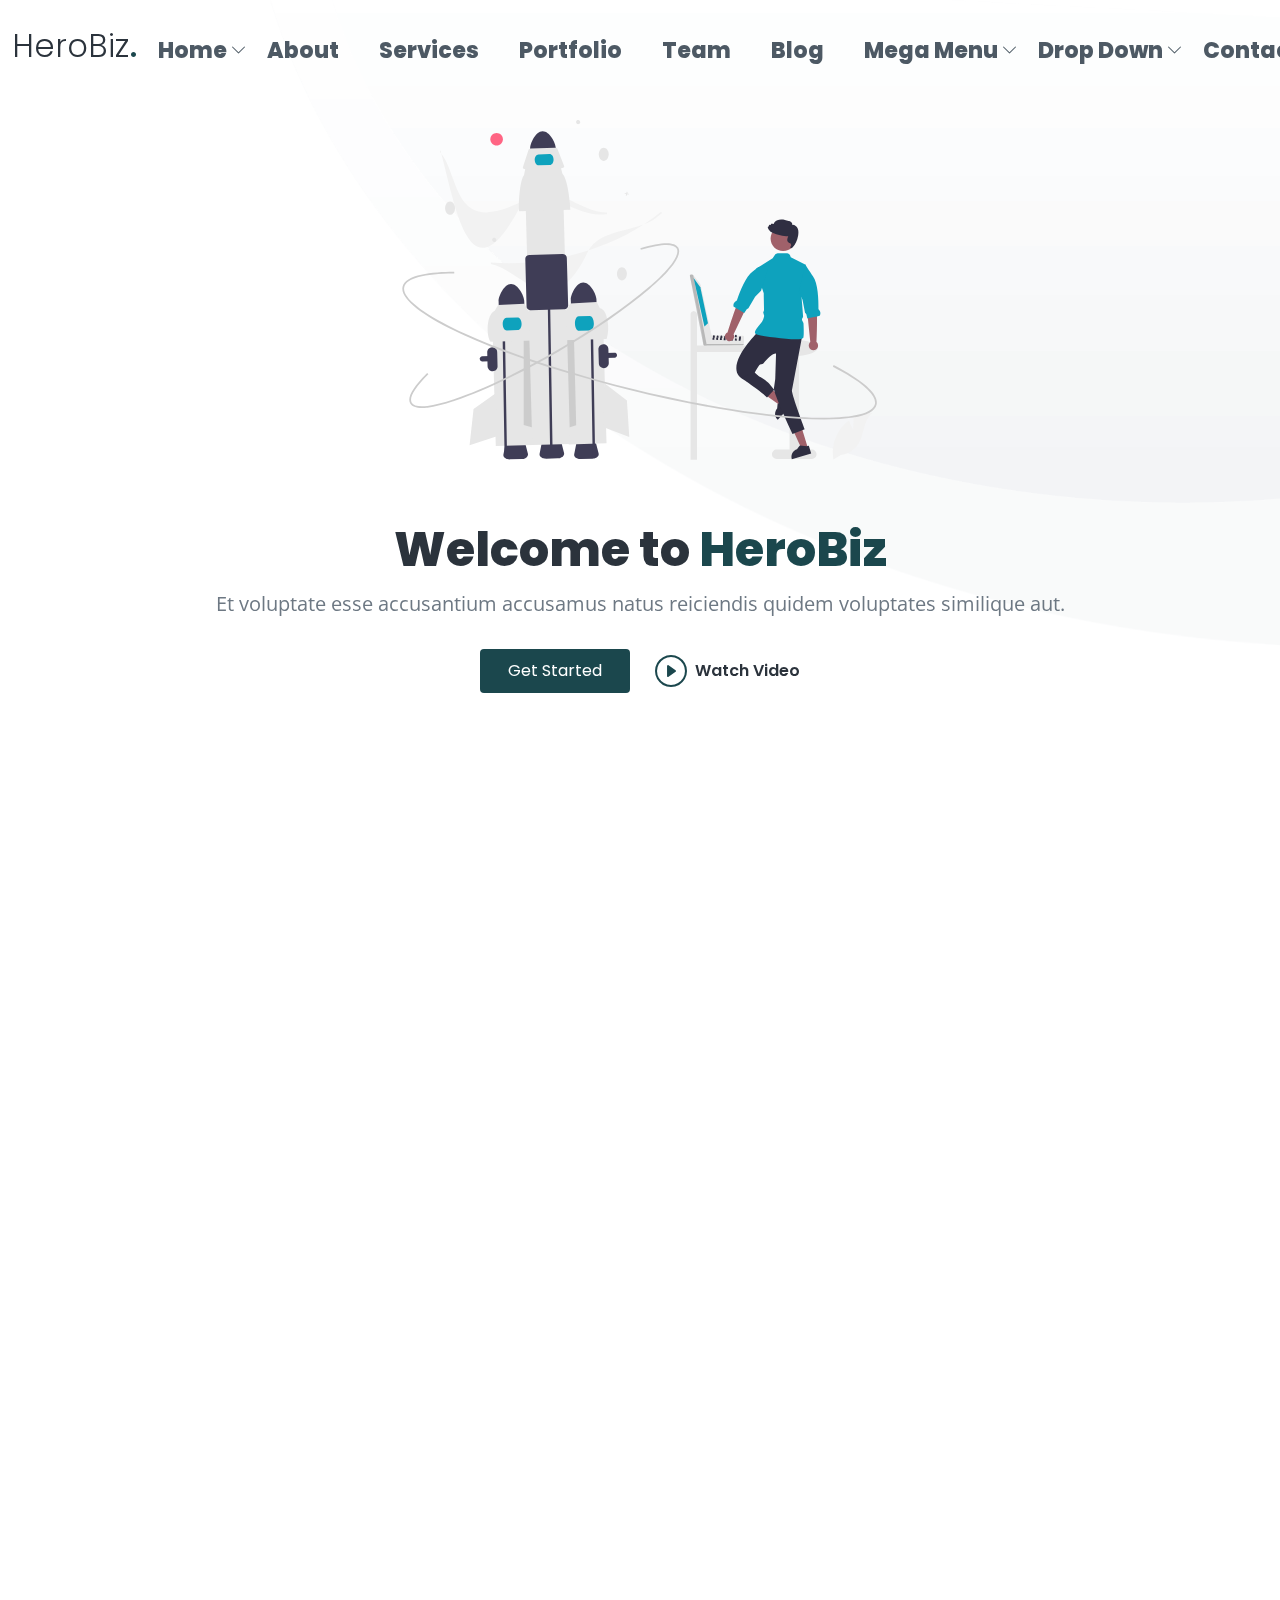
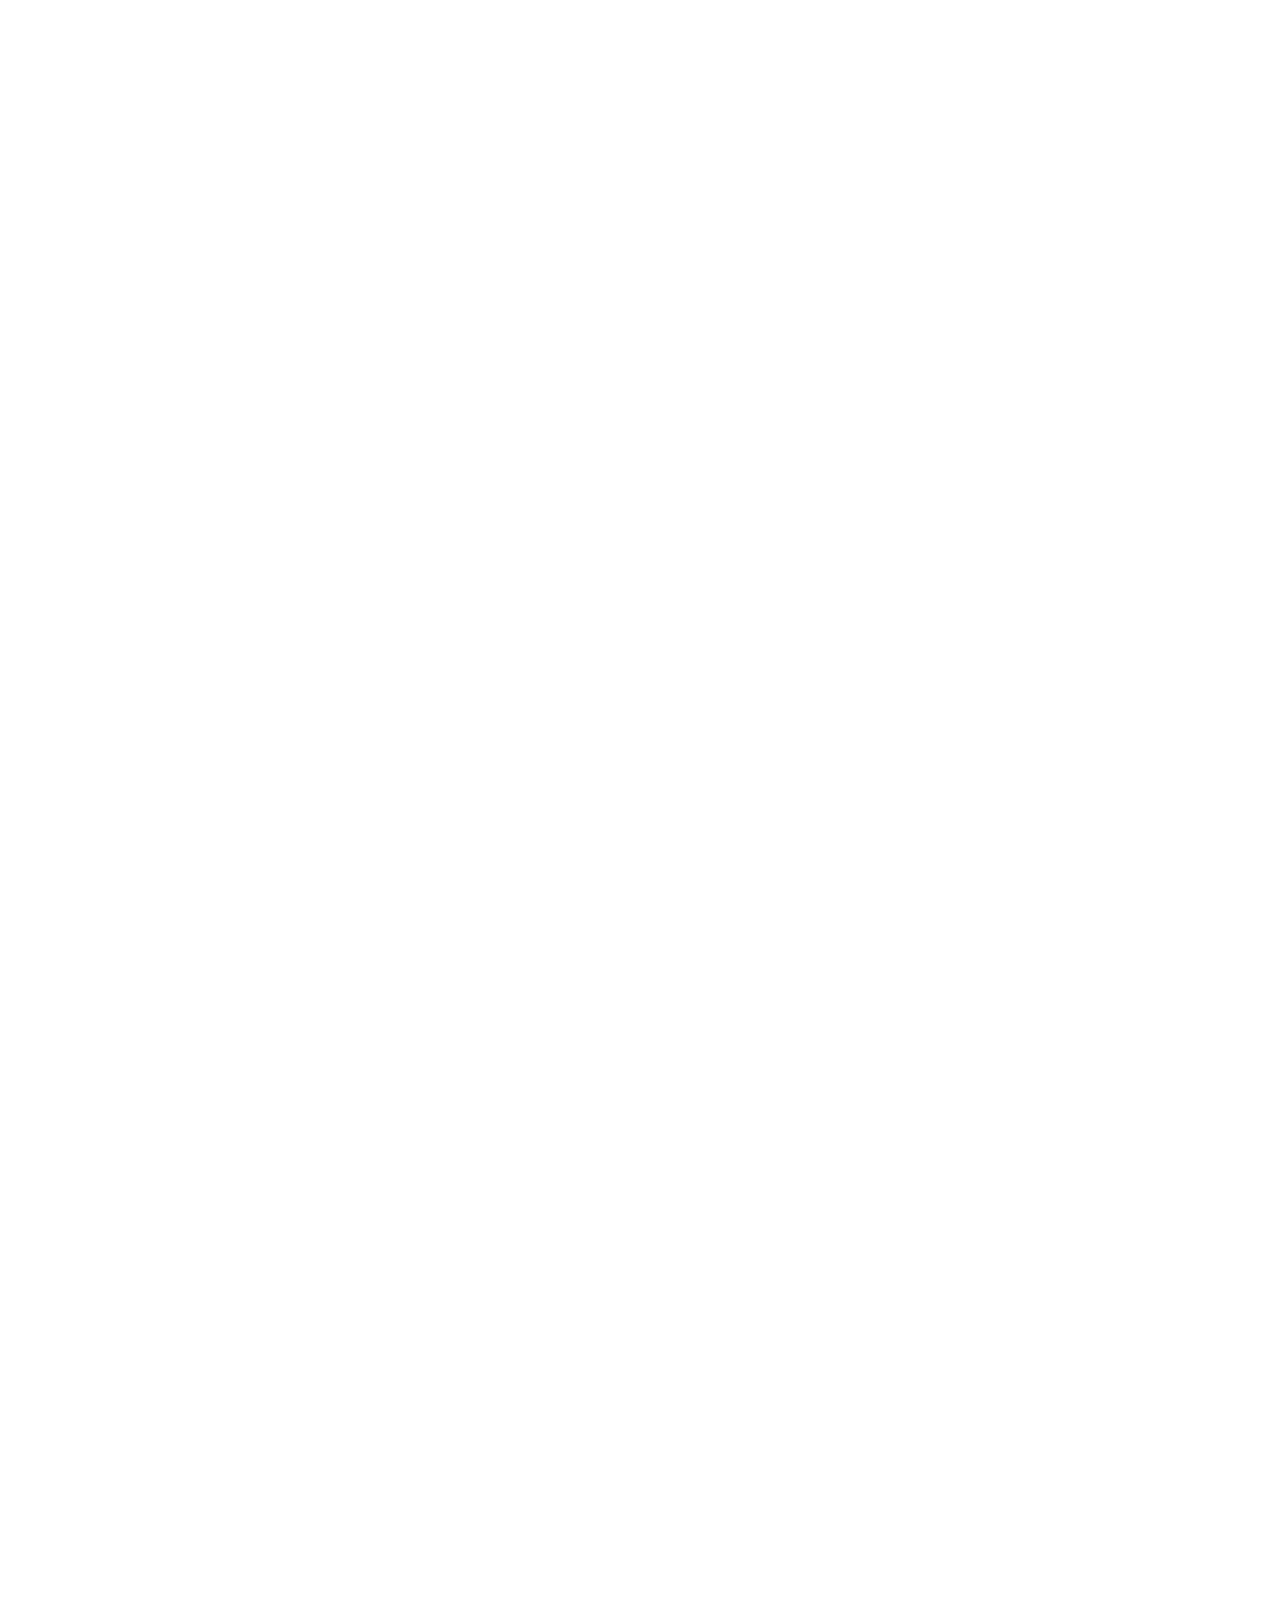
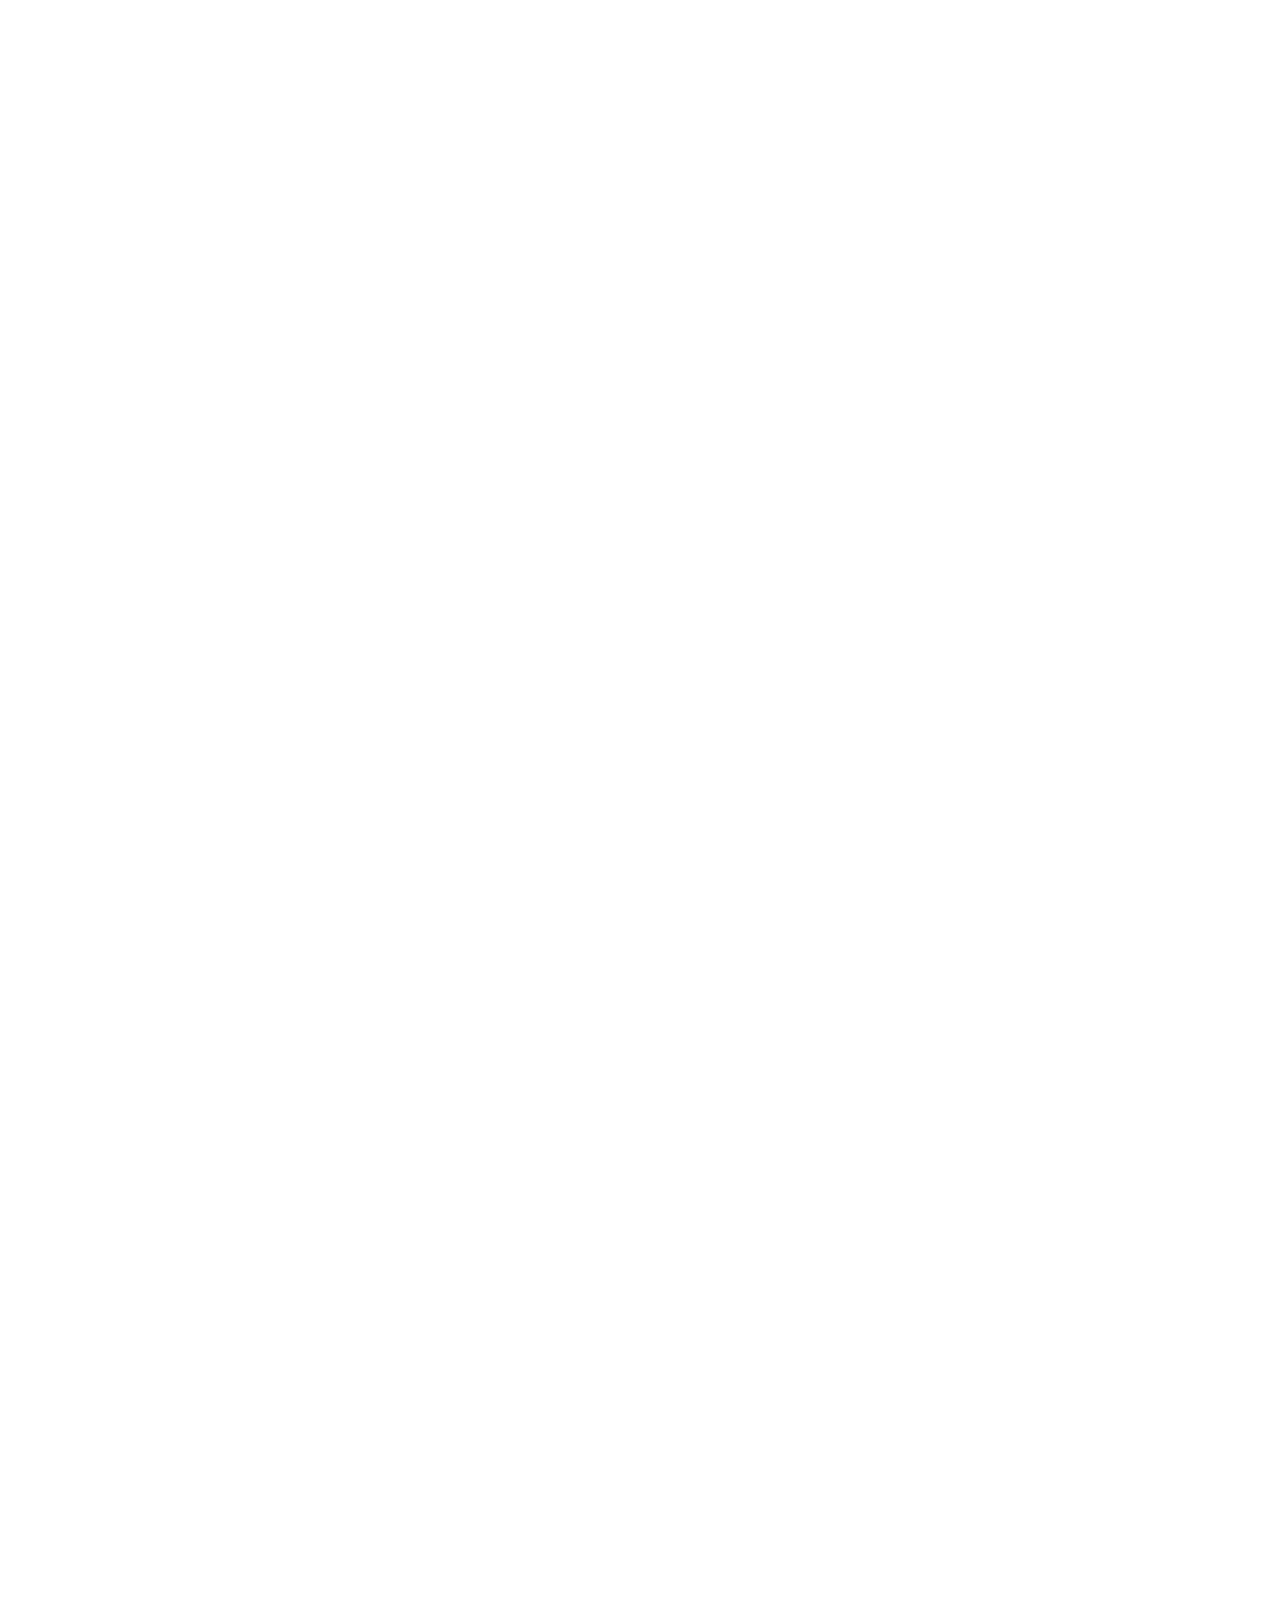
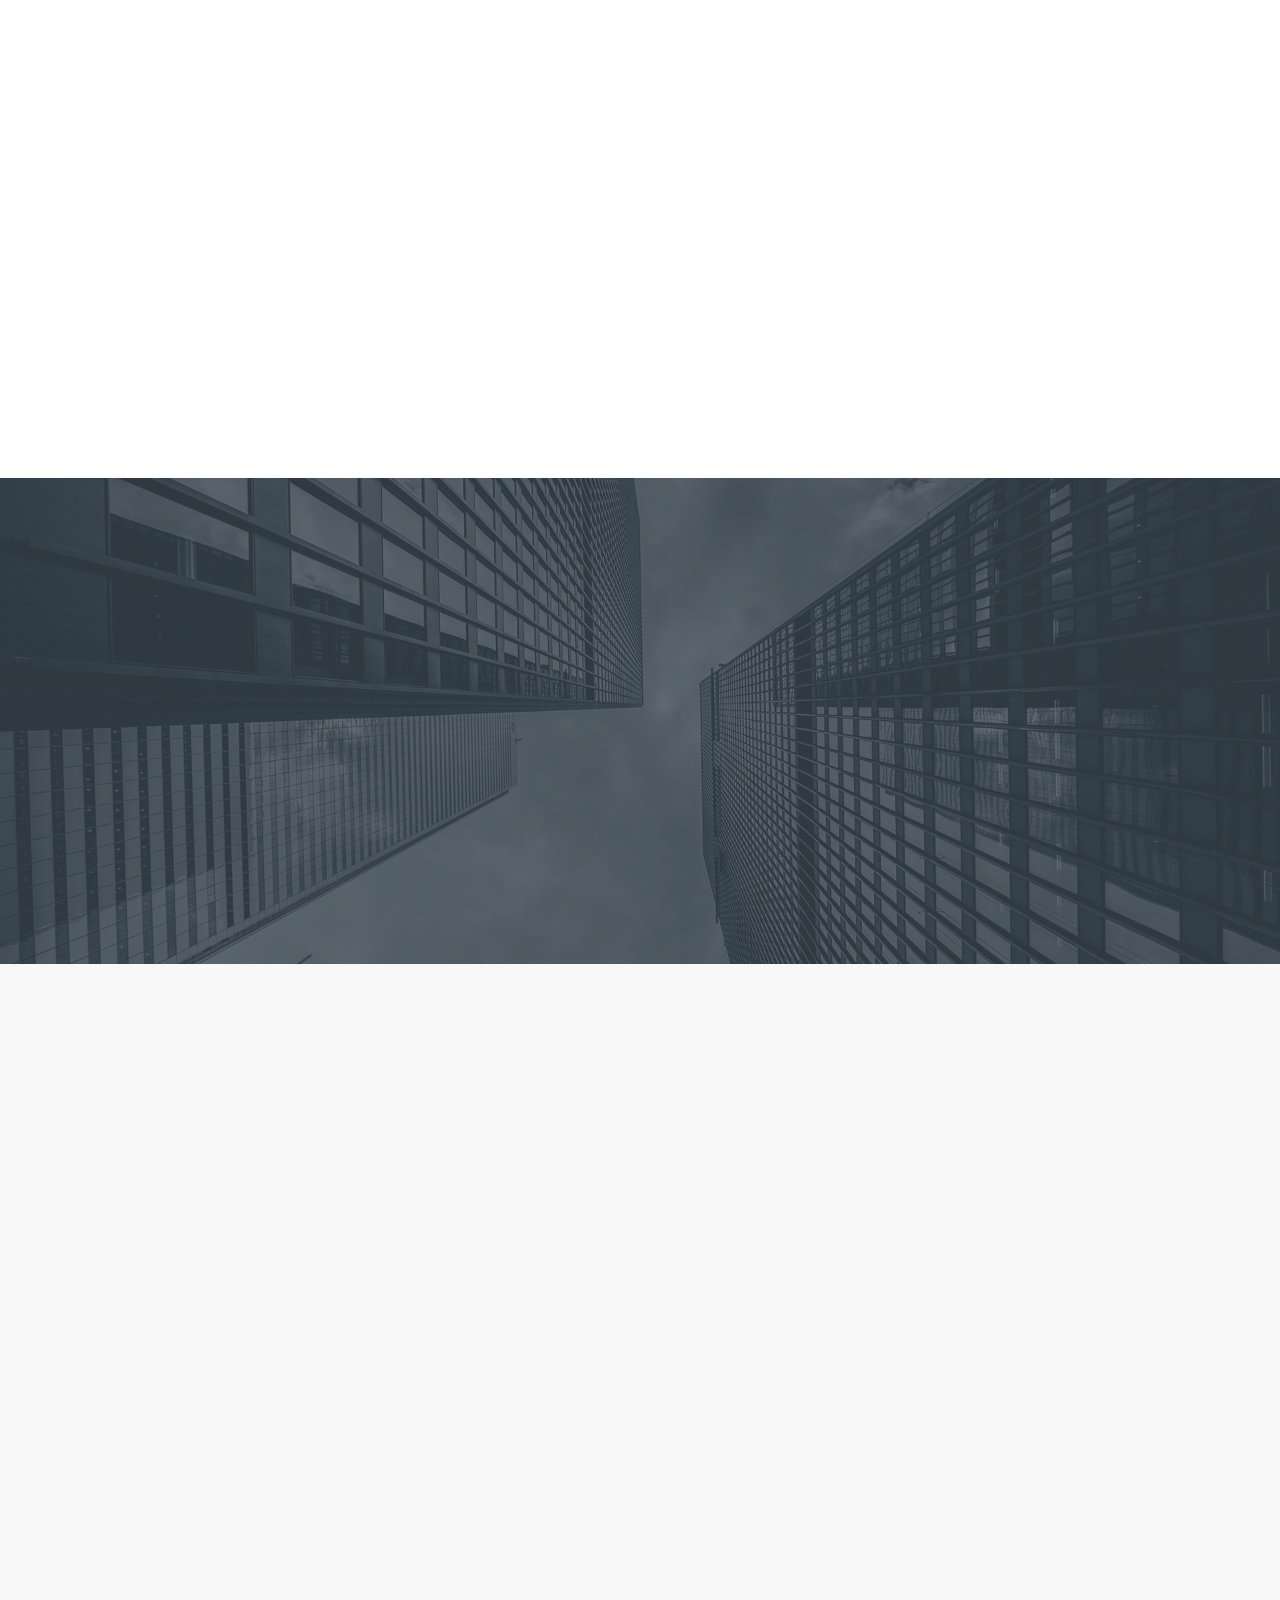
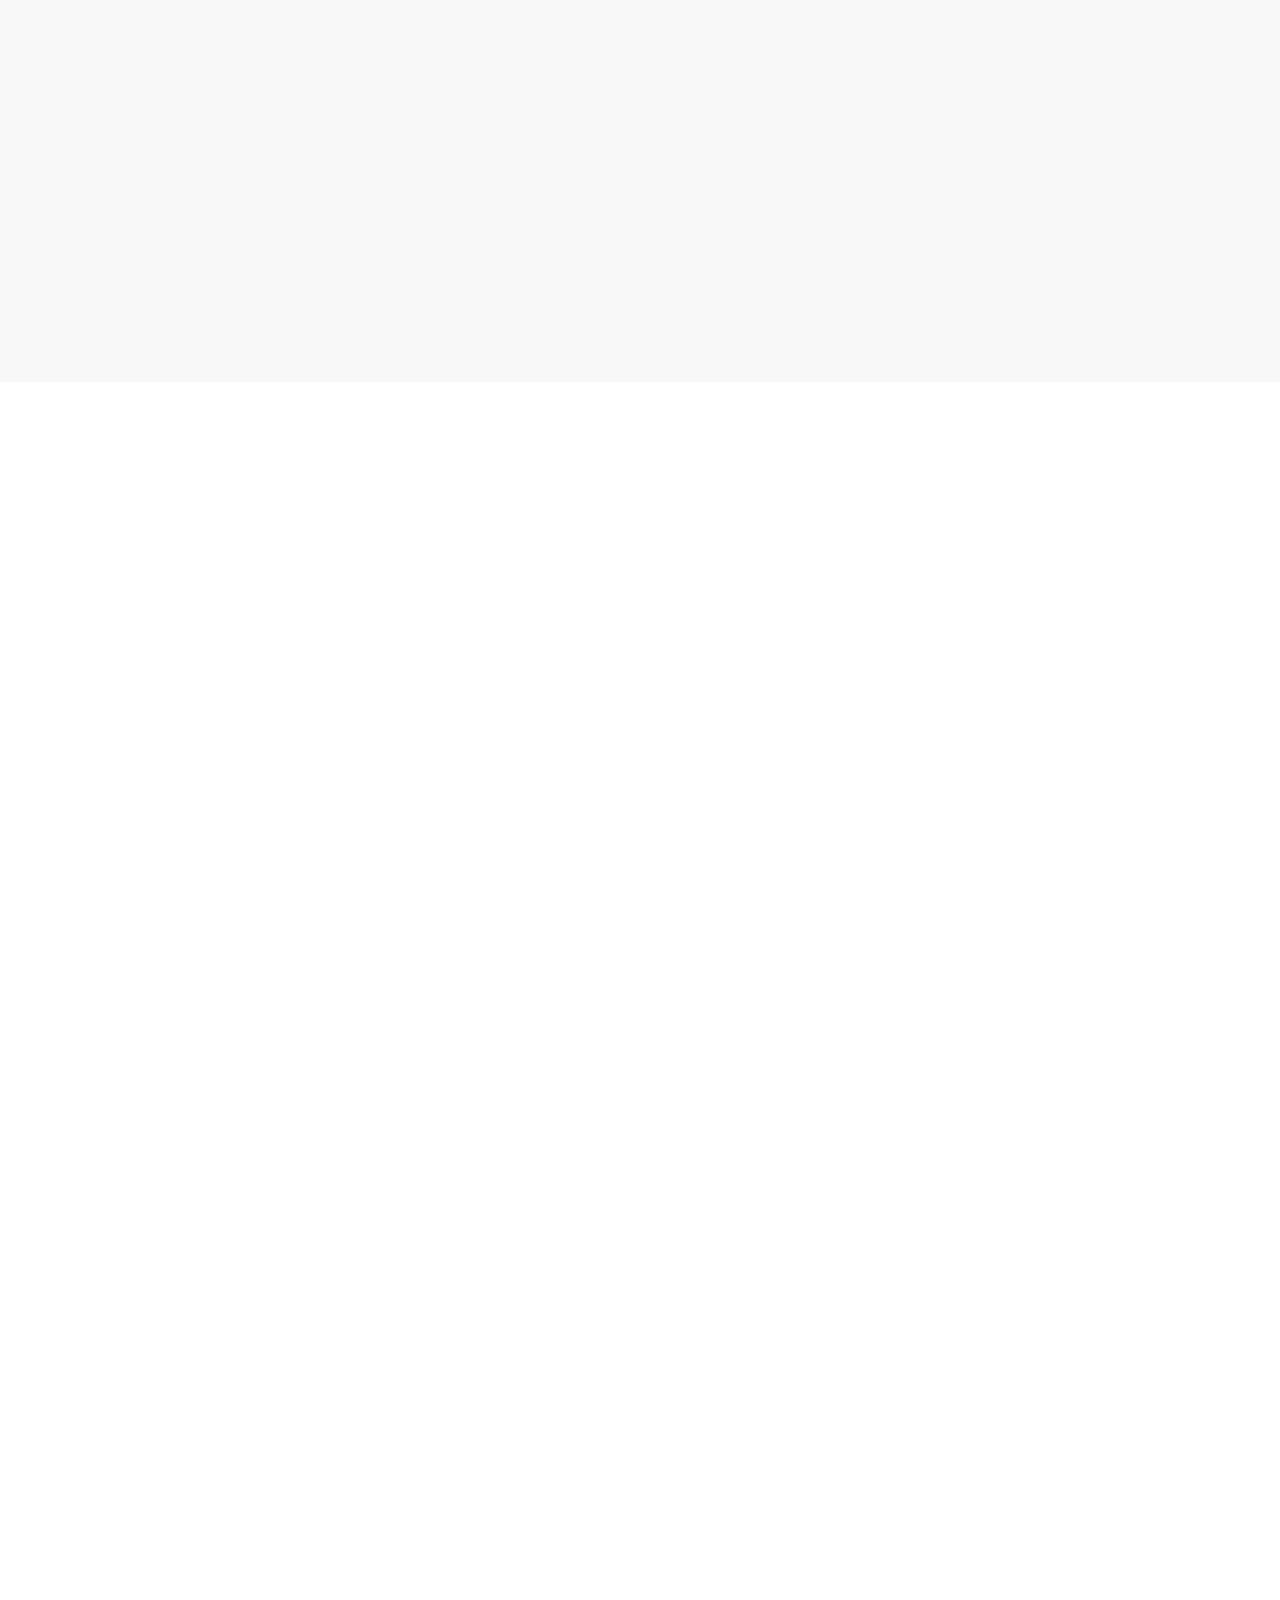
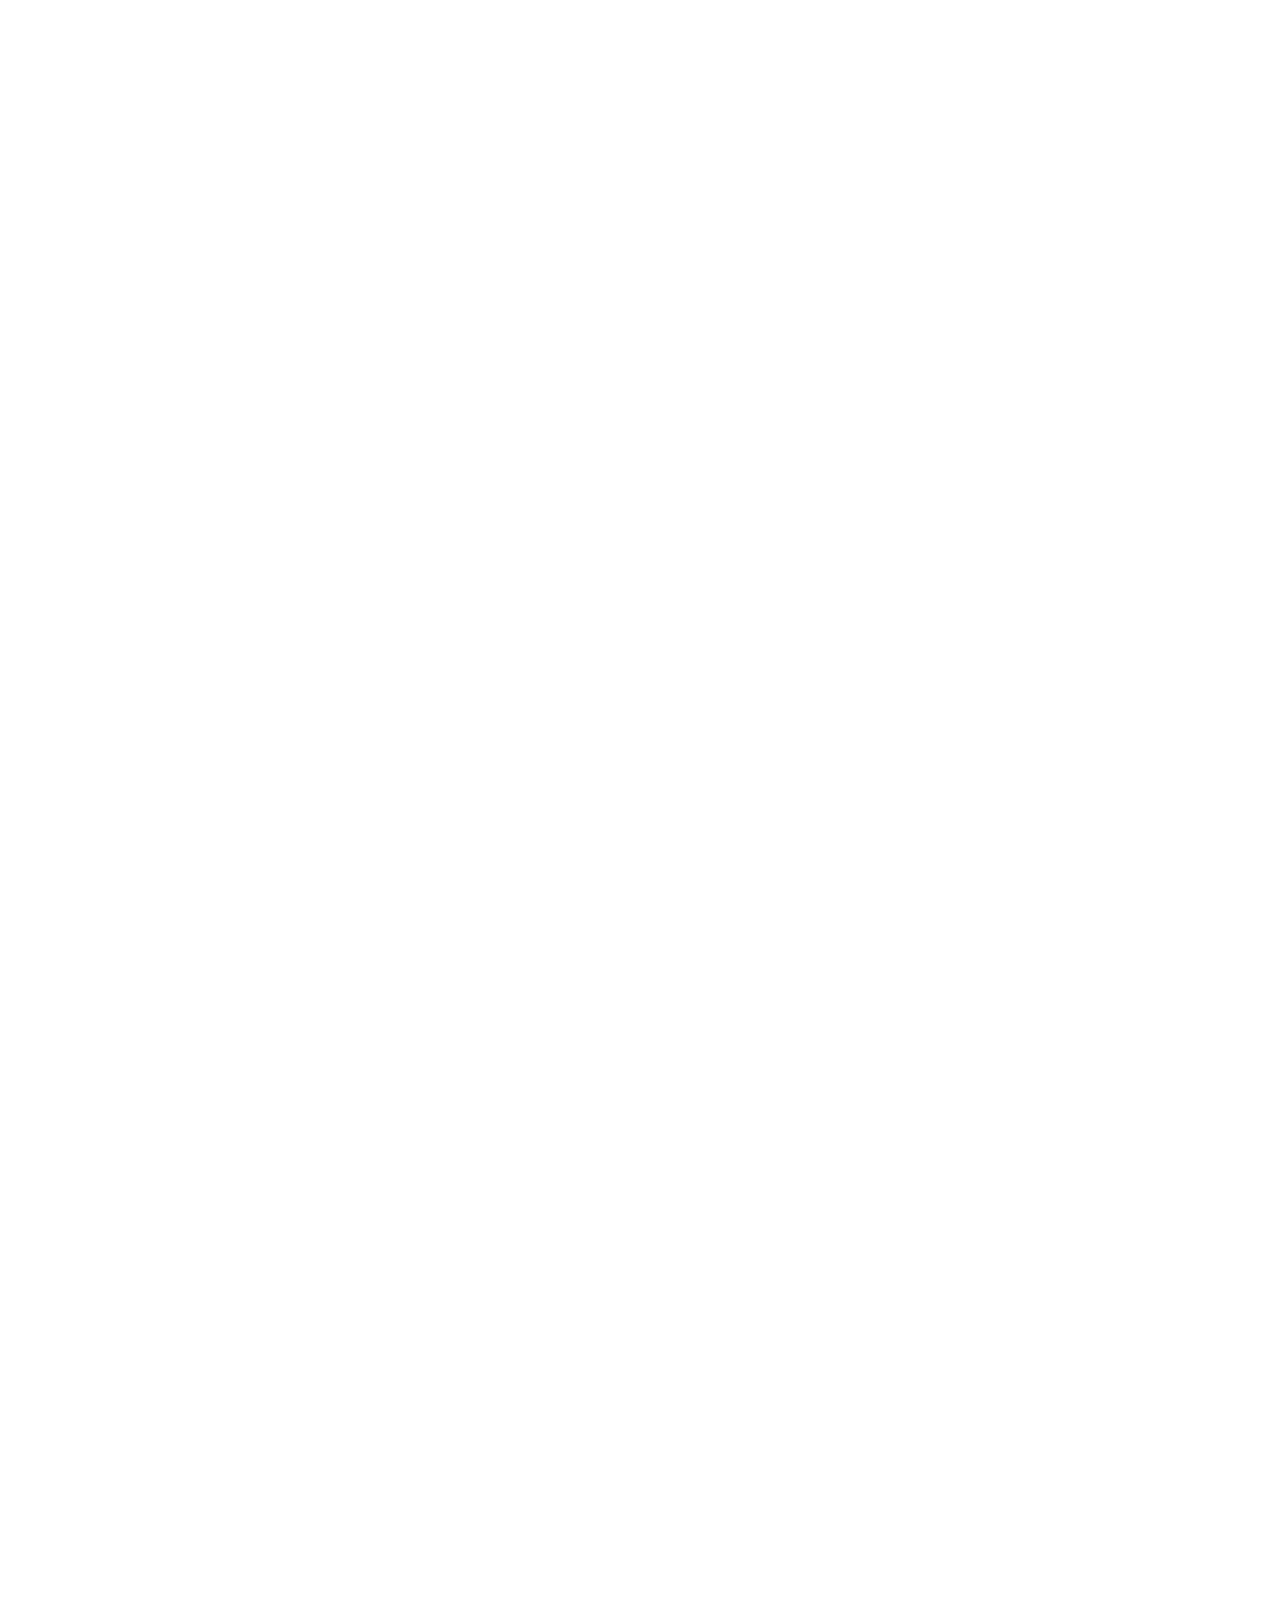
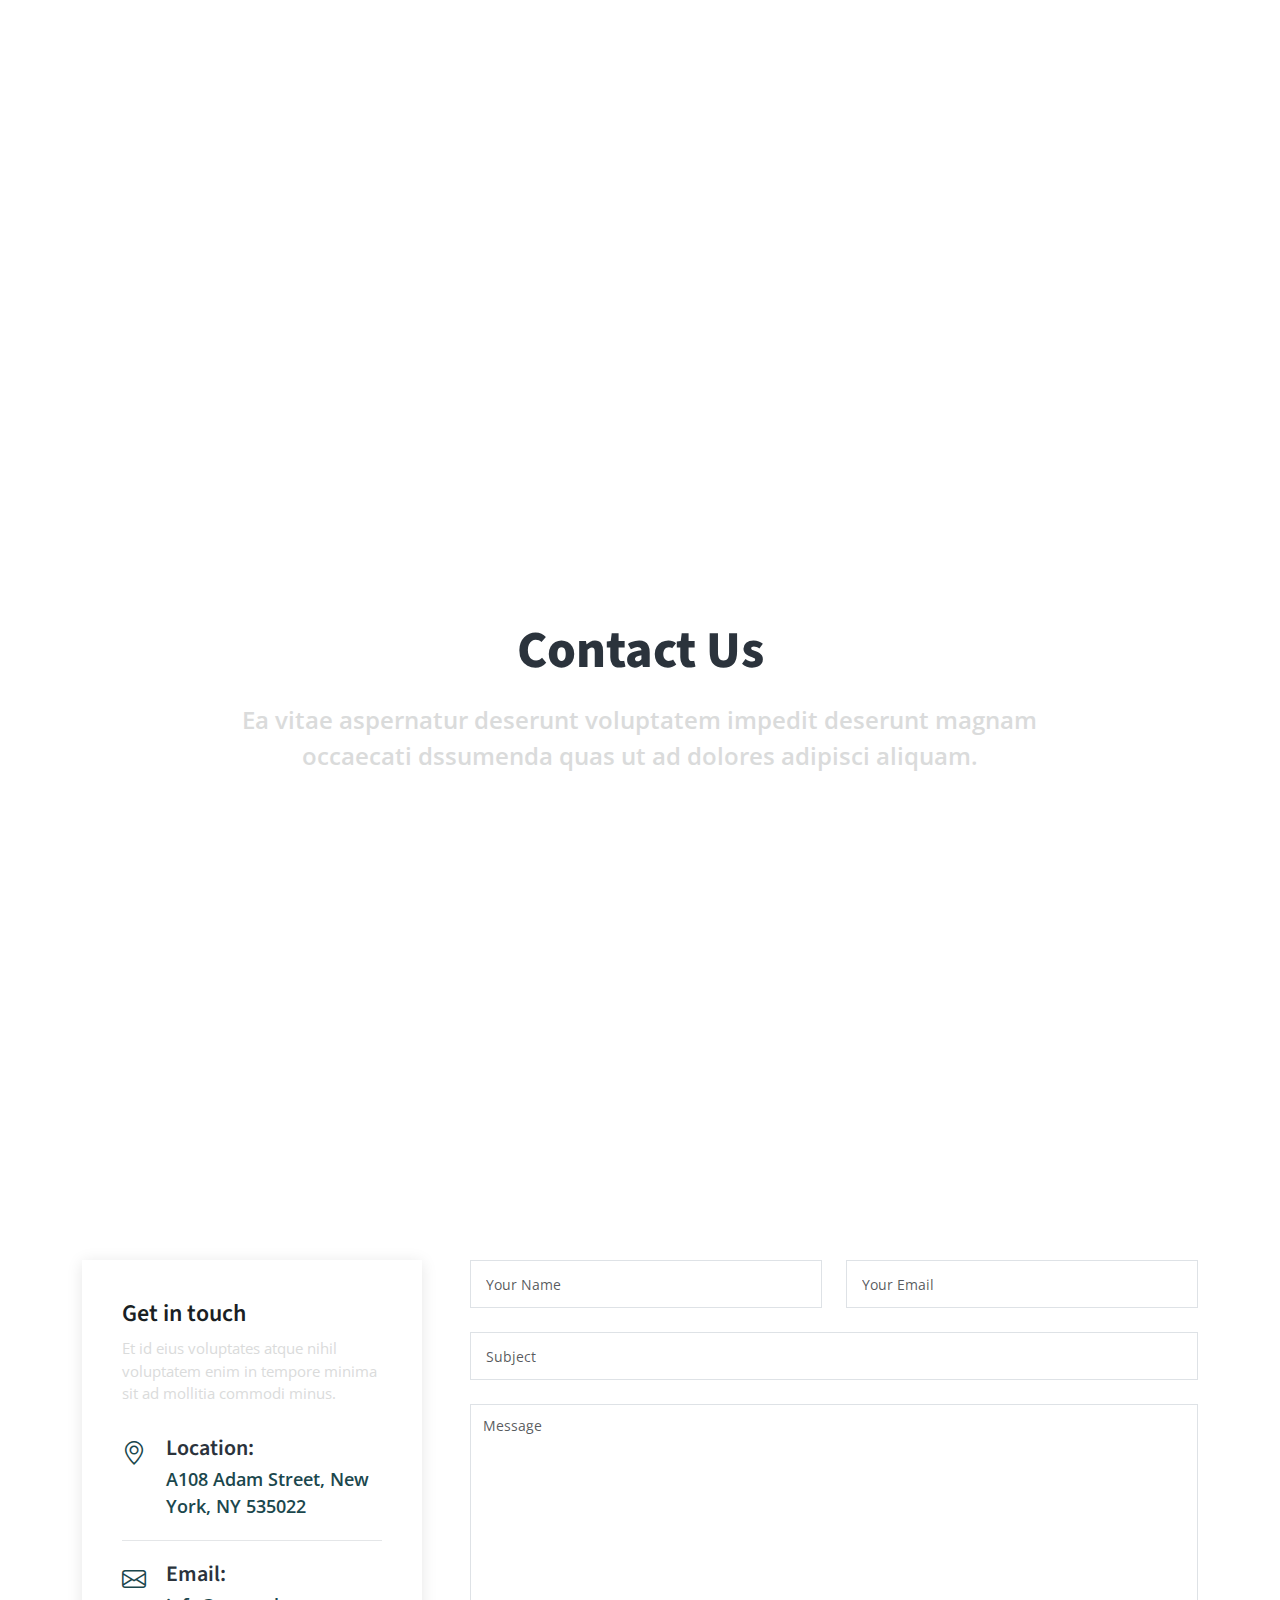
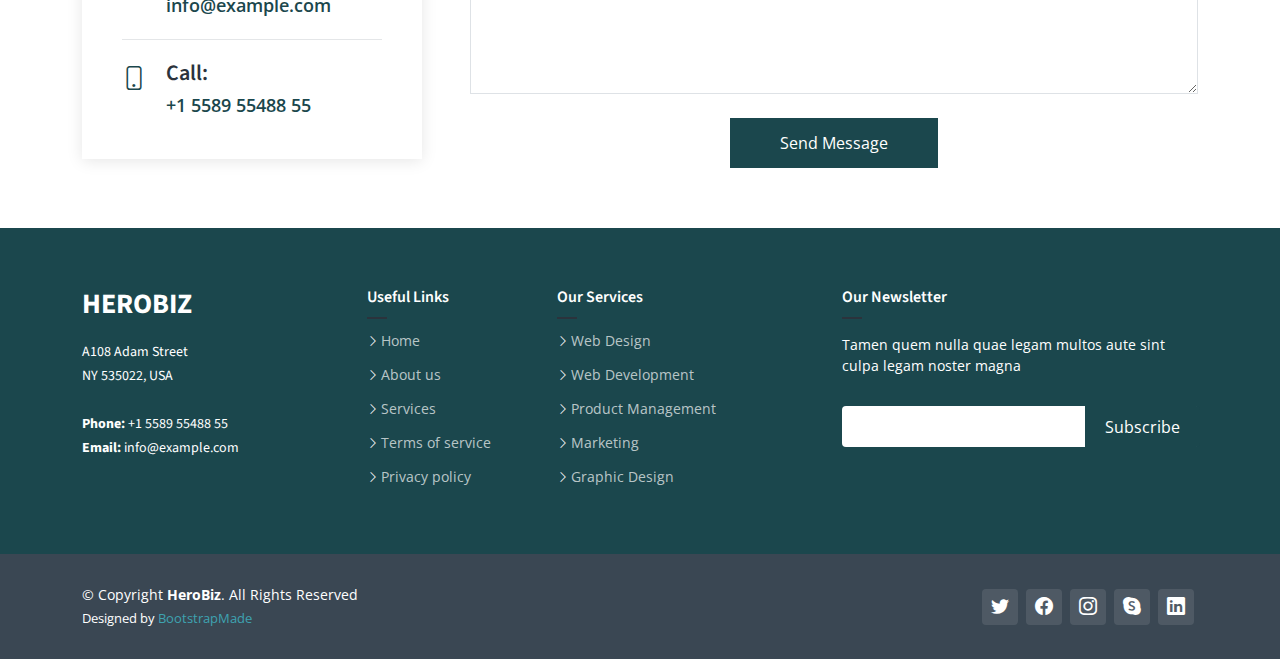
<file: index-5.html>
<!DOCTYPE html>
<html lang="en">

<head>
  <meta charset="utf-8">
  <meta content="width=device-width, initial-scale=1.0" name="viewport">

  <title>HeroBiz Bootstrap Template - Home 1</title>
  <meta content="" name="description">
  <meta content="" name="keywords">

  <!-- Favicons -->
  <link href="assets/img/favicon.png" rel="icon">
  <link href="assets/img/apple-touch-icon.png" rel="apple-touch-icon">

  <!-- Google Fonts -->
  <link rel="preconnect" href="https://fonts.googleapis.com">
  <link rel="preconnect" href="https://fonts.gstatic.com" crossorigin>
  <link href="https://fonts.googleapis.com/css2?family=Open+Sans:ital,wght@0,300;0,400;0,500;0,600;0,700;1,300;1,400;1,500;1,600;1,700&family=Poppins:ital,wght@0,300;0,400;0,500;0,600;0,700;1,300;1,400;1,500;1,600;1,700&family=Source+Sans+Pro:ital,wght@0,300;0,400;0,600;0,700;1,300;1,400;1,600;1,700&display=swap" rel="stylesheet">

  <!-- Vendor CSS Files -->
  <link href="assets/vendor/bootstrap/css/bootstrap.min.css" rel="stylesheet">
  <link href="assets/vendor/bootstrap-icons/bootstrap-icons.css" rel="stylesheet">
  <link href="assets/vendor/aos/aos.css" rel="stylesheet">
  <link href="assets/vendor/glightbox/css/glightbox.min.css" rel="stylesheet">
  <link href="assets/vendor/swiper/swiper-bundle.min.css" rel="stylesheet">

  <!-- Variables CSS Files. Uncomment your preferred color scheme -->
  <link href="assets/css/variables.css" rel="stylesheet">
  <!-- <link href="assets/css/variables-blue.css" rel="stylesheet"> -->
  <!-- <link href="assets/css/variables-green.css" rel="stylesheet"> -->
  <!-- <link href="assets/css/variables-orange.css" rel="stylesheet"> -->
  <!-- <link href="assets/css/variables-purple.css" rel="stylesheet"> -->
  <!-- <link href="assets/css/variables-red.css" rel="stylesheet"> -->
  <!-- <link href="assets/css/variables-pink.css" rel="stylesheet"> -->

  <!-- Template Main CSS File -->
  <link href="assets/css/main.css" rel="stylesheet">

  <!-- =======================================================
  * Template Name: HeroBiz
  * Updated: Sep 18 2023 with Bootstrap v5.3.2
  * Template URL: https://bootstrapmade.com/herobiz-bootstrap-business-template/
  * Author: BootstrapMade.com
  * License: https://bootstrapmade.com/license/
  ======================================================== -->
</head>

<body>

  <!-- ======= Header ======= -->
  <header id="header" class="header fixed-top" data-scrollto-offset="0">
    <div class="container-fluid d-flex align-items-center justify-content-between">

      <a href="index.html" class="logo d-flex align-items-center scrollto me-auto me-lg-0">
        <!-- Uncomment the line below if you also wish to use an image logo -->
        <!-- <img src="assets/img/logo.png" alt=""> -->
        <h1>HeroBiz<span>.</span></h1>
      </a>

      <nav id="navbar" class="navbar">
        <ul>

          <li class="dropdown"><a href="#"><span>Home</span> <i class="bi bi-chevron-down dropdown-indicator"></i></a>
            <ul>
              <li><a href="index.html" class="active">Home 1 - index.html</a></li>
              <li><a href="index-2.html">Home 2 - index-2.html</a></li>
              <li><a href="index-3.html">Home 3 - index-3.html</a></li>
              <li><a href="index-4.html">Home 4 - index-4.html</a></li>
            </ul>
          </li>

          <li><a class="nav-link scrollto" href="index.html#about">About</a></li>
          <li><a class="nav-link scrollto" href="index.html#services">Services</a></li>
          <li><a class="nav-link scrollto" href="index.html#portfolio">Portfolio</a></li>
          <li><a class="nav-link scrollto" href="index.html#team">Team</a></li>
          <li><a href="blog.html">Blog</a></li>
          <li class="dropdown megamenu"><a href="#"><span>Mega Menu</span> <i class="bi bi-chevron-down dropdown-indicator"></i></a>
            <ul>
              <li>
                <a href="#">Column 1 link 1</a>
                <a href="#">Column 1 link 2</a>
                <a href="#">Column 1 link 3</a>
              </li>
              <li>
                <a href="#">Column 2 link 1</a>
                <a href="#">Column 2 link 2</a>
                <a href="#">Column 3 link 3</a>
              </li>
              <li>
                <a href="#">Column 3 link 1</a>
                <a href="#">Column 3 link 2</a>
                <a href="#">Column 3 link 3</a>
              </li>
              <li>
                <a href="#">Column 4 link 1</a>
                <a href="#">Column 4 link 2</a>
                <a href="#">Column 4 link 3</a>
              </li>
            </ul>
          </li>
          <li class="dropdown"><a href="#"><span>Drop Down</span> <i class="bi bi-chevron-down dropdown-indicator"></i></a>
            <ul>
              <li><a href="#">Drop Down 1</a></li>
              <li class="dropdown"><a href="#"><span>Deep Drop Down</span> <i class="bi bi-chevron-down dropdown-indicator"></i></a>
                <ul>
                  <li><a href="#">Deep Drop Down 1</a></li>
                  <li><a href="#">Deep Drop Down 2</a></li>
                  <li><a href="#">Deep Drop Down 3</a></li>
                  <li><a href="#">Deep Drop Down 4</a></li>
                  <li><a href="#">Deep Drop Down 5</a></li>
                </ul>
              </li>
              <li><a href="#">Drop Down 2</a></li>
              <li><a href="#">Drop Down 3</a></li>
              <li><a href="#">Drop Down 4</a></li>
            </ul>
          </li>
          <li><a class="nav-link scrollto" href="index.html#contact">Contact</a></li>
        </ul>
        <i class="bi bi-list mobile-nav-toggle d-none"></i>
      </nav><!-- .navbar -->

      <a class="btn-getstarted scrollto" href="index.html#about">Get Started</a>

    </div>
  </header><!-- End Header -->

  <section id="hero-animated" class="hero-animated d-flex align-items-center">
    <div class="container d-flex flex-column justify-content-center align-items-center text-center position-relative" data-aos="zoom-out">
      <img src="assets/img/hero-carousel/hero-carousel-3.svg" class="img-fluid animated">
      <h2>Welcome to <span>HeroBiz</span></h2>
      <p>Et voluptate esse accusantium accusamus natus reiciendis quidem voluptates similique aut.</p>
      <div class="d-flex">
        <a href="#about" class="btn-get-started scrollto">Get Started</a>
        <a href="https://www.youtube.com/watch?v=LXb3EKWsInQ" class="glightbox btn-watch-video d-flex align-items-center"><i class="bi bi-play-circle"></i><span>Watch Video</span></a>
      </div>
    </div>
  </section>

  <main id="main">

    <!-- ======= Featured Services Section ======= -->
    <section id="featured-services" class="featured-services">
      <div class="container">

        <div class="row gy-4">

          <div class="col-xl-3 col-md-6 d-flex" data-aos="zoom-out">
            <div class="service-item position-relative">
              <div class="icon"><i class="bi bi-activity icon"></i></div>
              <h4><a href="" class="stretched-link">Lorem Ipsum</a></h4>
              <p>Voluptatum deleniti atque corrupti quos dolores et quas molestias excepturi</p>
            </div>
          </div><!-- End Service Item -->

          <div class="col-xl-3 col-md-6 d-flex" data-aos="zoom-out" data-aos-delay="200">
            <div class="service-item position-relative">
              <div class="icon"><i class="bi bi-bounding-box-circles icon"></i></div>
              <h4><a href="" class="stretched-link">Sed ut perspici</a></h4>
              <p>Duis aute irure dolor in reprehenderit in voluptate velit esse cillum dolore</p>
            </div>
          </div><!-- End Service Item -->

          <div class="col-xl-3 col-md-6 d-flex" data-aos="zoom-out" data-aos-delay="400">
            <div class="service-item position-relative">
              <div class="icon"><i class="bi bi-calendar4-week icon"></i></div>
              <h4><a href="" class="stretched-link">Magni Dolores</a></h4>
              <p>Excepteur sint occaecat cupidatat non proident, sunt in culpa qui officia</p>
            </div>
          </div><!-- End Service Item -->

          <div class="col-xl-3 col-md-6 d-flex" data-aos="zoom-out" data-aos-delay="600">
            <div class="service-item position-relative">
              <div class="icon"><i class="bi bi-broadcast icon"></i></div>
              <h4><a href="" class="stretched-link">Nemo Enim</a></h4>
              <p>At vero eos et accusamus et iusto odio dignissimos ducimus qui blanditiis</p>
            </div>
          </div><!-- End Service Item -->

        </div>

      </div>
    </section><!-- End Featured Services Section -->

    <!-- ======= About Section ======= -->
    <section id="about" class="about">
      <div class="container" data-aos="fade-up">

        <div class="section-header">
          <h2>About Us</h2>
          <p>Architecto nobis eos vel nam quidem vitae temporibus voluptates qui hic deserunt iusto omnis nam voluptas asperiores sequi tenetur dolores incidunt enim voluptatem magnam cumque fuga.</p>
        </div>

        <div class="row g-4 g-lg-5" data-aos="fade-up" data-aos-delay="200">

          <div class="col-lg-5">
            <div class="about-img">
              <img src="assets/img/about.jpg" class="img-fluid" alt="">
            </div>
          </div>

          <div class="col-lg-7">
            <h3 class="pt-0 pt-lg-5">Neque officiis dolore maiores et exercitationem quae est seda lidera pat claero</h3>

            <!-- Tabs -->
            <ul class="nav nav-pills mb-3">
              <li><a class="nav-link active" data-bs-toggle="pill" href="#tab1">Saepe fuga</a></li>
              <li><a class="nav-link" data-bs-toggle="pill" href="#tab2">Voluptates</a></li>
              <li><a class="nav-link" data-bs-toggle="pill" href="#tab3">Corrupti</a></li>
            </ul><!-- End Tabs -->

            <!-- Tab Content -->
            <div class="tab-content">

              <div class="tab-pane fade show active" id="tab1">

                <p class="fst-italic">Consequuntur inventore voluptates consequatur aut vel et. Eos doloribus expedita. Sapiente atque consequatur minima nihil quae aspernatur quo suscipit voluptatem.</p>

                <div class="d-flex align-items-center mt-4">
                  <i class="bi bi-check2"></i>
                  <h4>Repudiandae rerum velit modi et officia quasi facilis</h4>
                </div>
                <p>Laborum omnis voluptates voluptas qui sit aliquam blanditiis. Sapiente minima commodi dolorum non eveniet magni quaerat nemo et.</p>

                <div class="d-flex align-items-center mt-4">
                  <i class="bi bi-check2"></i>
                  <h4>Incidunt non veritatis illum ea ut nisi</h4>
                </div>
                <p>Non quod totam minus repellendus autem sint velit. Rerum debitis facere soluta tenetur. Iure molestiae assumenda sunt qui inventore eligendi voluptates nisi at. Dolorem quo tempora. Quia et perferendis.</p>

                <div class="d-flex align-items-center mt-4">
                  <i class="bi bi-check2"></i>
                  <h4>Omnis ab quia nemo dignissimos rem eum quos..</h4>
                </div>
                <p>Eius alias aut cupiditate. Dolor voluptates animi ut blanditiis quos nam. Magnam officia aut ut alias quo explicabo ullam esse. Sunt magnam et dolorem eaque magnam odit enim quaerat. Vero error error voluptatem eum.</p>

              </div><!-- End Tab 1 Content -->

              <div class="tab-pane fade show" id="tab2">

                <p class="fst-italic">Consequuntur inventore voluptates consequatur aut vel et. Eos doloribus expedita. Sapiente atque consequatur minima nihil quae aspernatur quo suscipit voluptatem.</p>

                <div class="d-flex align-items-center mt-4">
                  <i class="bi bi-check2"></i>
                  <h4>Repudiandae rerum velit modi et officia quasi facilis</h4>
                </div>
                <p>Laborum omnis voluptates voluptas qui sit aliquam blanditiis. Sapiente minima commodi dolorum non eveniet magni quaerat nemo et.</p>

                <div class="d-flex align-items-center mt-4">
                  <i class="bi bi-check2"></i>
                  <h4>Incidunt non veritatis illum ea ut nisi</h4>
                </div>
                <p>Non quod totam minus repellendus autem sint velit. Rerum debitis facere soluta tenetur. Iure molestiae assumenda sunt qui inventore eligendi voluptates nisi at. Dolorem quo tempora. Quia et perferendis.</p>

                <div class="d-flex align-items-center mt-4">
                  <i class="bi bi-check2"></i>
                  <h4>Omnis ab quia nemo dignissimos rem eum quos..</h4>
                </div>
                <p>Eius alias aut cupiditate. Dolor voluptates animi ut blanditiis quos nam. Magnam officia aut ut alias quo explicabo ullam esse. Sunt magnam et dolorem eaque magnam odit enim quaerat. Vero error error voluptatem eum.</p>

              </div><!-- End Tab 2 Content -->

              <div class="tab-pane fade show" id="tab3">

                <p class="fst-italic">Consequuntur inventore voluptates consequatur aut vel et. Eos doloribus expedita. Sapiente atque consequatur minima nihil quae aspernatur quo suscipit voluptatem.</p>

                <div class="d-flex align-items-center mt-4">
                  <i class="bi bi-check2"></i>
                  <h4>Repudiandae rerum velit modi et officia quasi facilis</h4>
                </div>
                <p>Laborum omnis voluptates voluptas qui sit aliquam blanditiis. Sapiente minima commodi dolorum non eveniet magni quaerat nemo et.</p>

                <div class="d-flex align-items-center mt-4">
                  <i class="bi bi-check2"></i>
                  <h4>Incidunt non veritatis illum ea ut nisi</h4>
                </div>
                <p>Non quod totam minus repellendus autem sint velit. Rerum debitis facere soluta tenetur. Iure molestiae assumenda sunt qui inventore eligendi voluptates nisi at. Dolorem quo tempora. Quia et perferendis.</p>

                <div class="d-flex align-items-center mt-4">
                  <i class="bi bi-check2"></i>
                  <h4>Omnis ab quia nemo dignissimos rem eum quos..</h4>
                </div>
                <p>Eius alias aut cupiditate. Dolor voluptates animi ut blanditiis quos nam. Magnam officia aut ut alias quo explicabo ullam esse. Sunt magnam et dolorem eaque magnam odit enim quaerat. Vero error error voluptatem eum.</p>

              </div><!-- End Tab 3 Content -->

            </div>

          </div>

        </div>

      </div>
    </section><!-- End About Section -->

    <!-- ======= Clients Section ======= -->
    <section id="clients" class="clients">
      <div class="container" data-aos="zoom-out">

        <div class="clients-slider swiper">
          <div class="swiper-wrapper align-items-center">
            <div class="swiper-slide"><img src="assets/img/clients/client-1.png" class="img-fluid" alt=""></div>
            <div class="swiper-slide"><img src="assets/img/clients/client-2.png" class="img-fluid" alt=""></div>
            <div class="swiper-slide"><img src="assets/img/clients/client-3.png" class="img-fluid" alt=""></div>
            <div class="swiper-slide"><img src="assets/img/clients/client-4.png" class="img-fluid" alt=""></div>
            <div class="swiper-slide"><img src="assets/img/clients/client-5.png" class="img-fluid" alt=""></div>
            <div class="swiper-slide"><img src="assets/img/clients/client-6.png" class="img-fluid" alt=""></div>
            <div class="swiper-slide"><img src="assets/img/clients/client-7.png" class="img-fluid" alt=""></div>
            <div class="swiper-slide"><img src="assets/img/clients/client-8.png" class="img-fluid" alt=""></div>
          </div>
        </div>

      </div>
    </section><!-- End Clients Section -->

    <!-- ======= Call To Action Section ======= -->
    <section id="cta" class="cta">
      <div class="container" data-aos="zoom-out">

        <div class="row g-5">

          <div class="col-lg-8 col-md-6 content d-flex flex-column justify-content-center order-last order-md-first">
            <h3>Alias sunt quas <em>Cupiditate</em> oluptas hic minima</h3>
            <p> Duis aute irure dolor in reprehenderit in voluptate velit esse cillum dolore eu fugiat nulla pariatur. Excepteur sint occaecat cupidatat non proident, sunt in culpa qui officia deserunt mollit anim id est laborum.</p>
            <a class="cta-btn align-self-start" href="#">Call To Action</a>
          </div>

          <div class="col-lg-4 col-md-6 order-first order-md-last d-flex align-items-center">
            <div class="img">
              <img src="assets/img/cta.jpg" alt="" class="img-fluid">
            </div>
          </div>

        </div>

      </div>
    </section><!-- End Call To Action Section -->

    <!-- ======= On Focus Section ======= -->
    <section id="onfocus" class="onfocus">
      <div class="container-fluid p-0" data-aos="fade-up">

        <div class="row g-0">
          <div class="col-lg-6 video-play position-relative">
            <a href="https://www.youtube.com/watch?v=LXb3EKWsInQ" class="glightbox play-btn"></a>
          </div>
          <div class="col-lg-6">
            <div class="content d-flex flex-column justify-content-center h-100">
              <h3>Voluptatem dignissimos provident quasi corporis</h3>
              <p class="fst-italic">
                Lorem ipsum dolor sit amet, consectetur adipiscing elit, sed do eiusmod tempor incididunt ut labore et dolore
                magna aliqua.
              </p>
              <ul>
                <li><i class="bi bi-check-circle"></i> Ullamco laboris nisi ut aliquip ex ea commodo consequat.</li>
                <li><i class="bi bi-check-circle"></i> Duis aute irure dolor in reprehenderit in voluptate velit.</li>
                <li><i class="bi bi-check-circle"></i> Ullamco laboris nisi ut aliquip ex ea commodo consequat. Duis aute irure dolor in reprehenderit in voluptate trideta storacalaperda mastiro dolore eu fugiat nulla pariatur.</li>
              </ul>
              <a href="#" class="read-more align-self-start"><span>Read More</span><i class="bi bi-arrow-right"></i></a>
            </div>
          </div>
        </div>

      </div>
    </section><!-- End On Focus Section -->

    <!-- ======= Features Section ======= -->
    <section id="features" class="features">
      <div class="container" data-aos="fade-up">

        <ul class="nav nav-tabs row gy-4 d-flex">

          <li class="nav-item col-6 col-md-4 col-lg-2">
            <a class="nav-link active show" data-bs-toggle="tab" data-bs-target="#tab-1">
              <i class="bi bi-binoculars color-cyan"></i>
              <h4>Modinest</h4>
            </a>
          </li><!-- End Tab 1 Nav -->

          <li class="nav-item col-6 col-md-4 col-lg-2">
            <a class="nav-link" data-bs-toggle="tab" data-bs-target="#tab-2">
              <i class="bi bi-box-seam color-indigo"></i>
              <h4>Undaesenti</h4>
            </a>
          </li><!-- End Tab 2 Nav -->

          <li class="nav-item col-6 col-md-4 col-lg-2">
            <a class="nav-link" data-bs-toggle="tab" data-bs-target="#tab-3">
              <i class="bi bi-brightness-high color-teal"></i>
              <h4>Pariatur</h4>
            </a>
          </li><!-- End Tab 3 Nav -->

          <li class="nav-item col-6 col-md-4 col-lg-2">
            <a class="nav-link" data-bs-toggle="tab" data-bs-target="#tab-4">
              <i class="bi bi-command color-red"></i>
              <h4>Nostrum</h4>
            </a>
          </li><!-- End Tab 4 Nav -->

          <li class="nav-item col-6 col-md-4 col-lg-2">
            <a class="nav-link" data-bs-toggle="tab" data-bs-target="#tab-5">
              <i class="bi bi-easel color-blue"></i>
              <h4>Adipiscing</h4>
            </a>
          </li><!-- End Tab 5 Nav -->

          <li class="nav-item col-6 col-md-4 col-lg-2">
            <a class="nav-link" data-bs-toggle="tab" data-bs-target="#tab-6">
              <i class="bi bi-map color-orange"></i>
              <h4>Reprehit</h4>
            </a>
          </li><!-- End Tab 6 Nav -->

        </ul>

        <div class="tab-content">

          <div class="tab-pane active show" id="tab-1">
            <div class="row gy-4">
              <div class="col-lg-8 order-2 order-lg-1" data-aos="fade-up" data-aos-delay="100">
                <h3>Modinest</h3>
                <p class="fst-italic">
                  Lorem ipsum dolor sit amet, consectetur adipiscing elit, sed do eiusmod tempor incididunt ut labore et dolore
                  magna aliqua.
                </p>
                <ul>
                  <li><i class="bi bi-check-circle-fill"></i> Ullamco laboris nisi ut aliquip ex ea commodo consequat.</li>
                  <li><i class="bi bi-check-circle-fill"></i> Duis aute irure dolor in reprehenderit in voluptate velit.</li>
                  <li><i class="bi bi-check-circle-fill"></i> Ullamco laboris nisi ut aliquip ex ea commodo consequat. Duis aute irure dolor in reprehenderit in voluptate trideta storacalaperda mastiro dolore eu fugiat nulla pariatur.</li>
                </ul>
                <p>
                  Ullamco laboris nisi ut aliquip ex ea commodo consequat. Duis aute irure dolor in reprehenderit in voluptate
                  velit esse cillum dolore eu fugiat nulla pariatur. Excepteur sint occaecat cupidatat non proident, sunt in
                  culpa qui officia deserunt mollit anim id est laborum
                </p>
              </div>
              <div class="col-lg-4 order-1 order-lg-2 text-center" data-aos="fade-up" data-aos-delay="200">
                <img src="assets/img/features-1.svg" alt="" class="img-fluid">
              </div>
            </div>
          </div><!-- End Tab Content 1 -->

          <div class="tab-pane" id="tab-2">
            <div class="row gy-4">
              <div class="col-lg-8 order-2 order-lg-1">
                <h3>Undaesenti</h3>
                <p>
                  Ullamco laboris nisi ut aliquip ex ea commodo consequat. Duis aute irure dolor in reprehenderit in voluptate
                  velit esse cillum dolore eu fugiat nulla pariatur. Excepteur sint occaecat cupidatat non proident, sunt in
                  culpa qui officia deserunt mollit anim id est laborum
                </p>
                <p class="fst-italic">
                  Lorem ipsum dolor sit amet, consectetur adipiscing elit, sed do eiusmod tempor incididunt ut labore et dolore
                  magna aliqua.
                </p>
                <ul>
                  <li><i class="bi bi-check-circle-fill"></i> Ullamco laboris nisi ut aliquip ex ea commodo consequat.</li>
                  <li><i class="bi bi-check-circle-fill"></i> Duis aute irure dolor in reprehenderit in voluptate velit.</li>
                  <li><i class="bi bi-check-circle-fill"></i> Provident mollitia neque rerum asperiores dolores quos qui a. Ipsum neque dolor voluptate nisi sed.</li>
                  <li><i class="bi bi-check-circle-fill"></i> Ullamco laboris nisi ut aliquip ex ea commodo consequat. Duis aute irure dolor in reprehenderit in voluptate trideta storacalaperda mastiro dolore eu fugiat nulla pariatur.</li>
                </ul>
              </div>
              <div class="col-lg-4 order-1 order-lg-2 text-center">
                <img src="assets/img/features-2.svg" alt="" class="img-fluid">
              </div>
            </div>
          </div><!-- End Tab Content 2 -->

          <div class="tab-pane" id="tab-3">
            <div class="row gy-4">
              <div class="col-lg-8 order-2 order-lg-1">
                <h3>Pariatur</h3>
                <p>
                  Ullamco laboris nisi ut aliquip ex ea commodo consequat. Duis aute irure dolor in reprehenderit in voluptate
                  velit esse cillum dolore eu fugiat nulla pariatur. Excepteur sint occaecat cupidatat non proident, sunt in
                  culpa qui officia deserunt mollit anim id est laborum
                </p>
                <ul>
                  <li><i class="bi bi-check-circle-fill"></i> Ullamco laboris nisi ut aliquip ex ea commodo consequat.</li>
                  <li><i class="bi bi-check-circle-fill"></i> Duis aute irure dolor in reprehenderit in voluptate velit.</li>
                  <li><i class="bi bi-check-circle-fill"></i> Provident mollitia neque rerum asperiores dolores quos qui a. Ipsum neque dolor voluptate nisi sed.</li>
                </ul>
                <p class="fst-italic">
                  Lorem ipsum dolor sit amet, consectetur adipiscing elit, sed do eiusmod tempor incididunt ut labore et dolore
                  magna aliqua.
                </p>
              </div>
              <div class="col-lg-4 order-1 order-lg-2 text-center">
                <img src="assets/img/features-3.svg" alt="" class="img-fluid">
              </div>
            </div>
          </div><!-- End Tab Content 3 -->

          <div class="tab-pane" id="tab-4">
            <div class="row gy-4">
              <div class="col-lg-8 order-2 order-lg-1">
                <h3>Nostrum</h3>
                <p>
                  Ullamco laboris nisi ut aliquip ex ea commodo consequat. Duis aute irure dolor in reprehenderit in voluptate
                  velit esse cillum dolore eu fugiat nulla pariatur. Excepteur sint occaecat cupidatat non proident, sunt in
                  culpa qui officia deserunt mollit anim id est laborum
                </p>
                <p class="fst-italic">
                  Lorem ipsum dolor sit amet, consectetur adipiscing elit, sed do eiusmod tempor incididunt ut labore et dolore
                  magna aliqua.
                </p>
                <ul>
                  <li><i class="bi bi-check-circle-fill"></i> Ullamco laboris nisi ut aliquip ex ea commodo consequat.</li>
                  <li><i class="bi bi-check-circle-fill"></i> Duis aute irure dolor in reprehenderit in voluptate velit.</li>
                  <li><i class="bi bi-check-circle-fill"></i> Ullamco laboris nisi ut aliquip ex ea commodo consequat. Duis aute irure dolor in reprehenderit in voluptate trideta storacalaperda mastiro dolore eu fugiat nulla pariatur.</li>
                </ul>
              </div>
              <div class="col-lg-4 order-1 order-lg-2 text-center">
                <img src="assets/img/features-4.svg" alt="" class="img-fluid">
              </div>
            </div>
          </div><!-- End Tab Content 4 -->

          <div class="tab-pane" id="tab-5">
            <div class="row gy-4">
              <div class="col-lg-8 order-2 order-lg-1">
                <h3>Adipiscing</h3>
                <p>
                  Ullamco laboris nisi ut aliquip ex ea commodo consequat. Duis aute irure dolor in reprehenderit in voluptate
                  velit esse cillum dolore eu fugiat nulla pariatur. Excepteur sint occaecat cupidatat non proident, sunt in
                  culpa qui officia deserunt mollit anim id est laborum
                </p>
                <p class="fst-italic">
                  Lorem ipsum dolor sit amet, consectetur adipiscing elit, sed do eiusmod tempor incididunt ut labore et dolore
                  magna aliqua.
                </p>
                <ul>
                  <li><i class="bi bi-check-circle-fill"></i> Ullamco laboris nisi ut aliquip ex ea commodo consequat.</li>
                  <li><i class="bi bi-check-circle-fill"></i> Duis aute irure dolor in reprehenderit in voluptate velit.</li>
                  <li><i class="bi bi-check-circle-fill"></i> Ullamco laboris nisi ut aliquip ex ea commodo consequat. Duis aute irure dolor in reprehenderit in voluptate trideta storacalaperda mastiro dolore eu fugiat nulla pariatur.</li>
                </ul>
              </div>
              <div class="col-lg-4 order-1 order-lg-2 text-center">
                <img src="assets/img/features-5.svg" alt="" class="img-fluid">
              </div>
            </div>
          </div><!-- End Tab Content 5 -->

          <div class="tab-pane" id="tab-6">
            <div class="row gy-4">
              <div class="col-lg-8 order-2 order-lg-1">
                <h3>Reprehit</h3>
                <p>
                  Ullamco laboris nisi ut aliquip ex ea commodo consequat. Duis aute irure dolor in reprehenderit in voluptate
                  velit esse cillum dolore eu fugiat nulla pariatur. Excepteur sint occaecat cupidatat non proident, sunt in
                  culpa qui officia deserunt mollit anim id est laborum
                </p>
                <p class="fst-italic">
                  Lorem ipsum dolor sit amet, consectetur adipiscing elit, sed do eiusmod tempor incididunt ut labore et dolore
                  magna aliqua.
                </p>
                <ul>
                  <li><i class="bi bi-check-circle-fill"></i> Ullamco laboris nisi ut aliquip ex ea commodo consequat.</li>
                  <li><i class="bi bi-check-circle-fill"></i> Duis aute irure dolor in reprehenderit in voluptate velit.</li>
                  <li><i class="bi bi-check-circle-fill"></i> Ullamco laboris nisi ut aliquip ex ea commodo consequat. Duis aute irure dolor in reprehenderit in voluptate trideta storacalaperda mastiro dolore eu fugiat nulla pariatur.</li>
                </ul>
              </div>
              <div class="col-lg-4 order-1 order-lg-2 text-center">
                <img src="assets/img/features-6.svg" alt="" class="img-fluid">
              </div>
            </div>
          </div><!-- End Tab Content 6 -->

        </div>

      </div>
    </section><!-- End Features Section -->

    <!-- ======= Services Section ======= -->
    <section id="services" class="services">
      <div class="container" data-aos="fade-up">

        <div class="section-header">
          <h2>Our Services</h2>
          <p>Ea vitae aspernatur deserunt voluptatem impedit deserunt magnam occaecati dssumenda quas ut ad dolores adipisci aliquam.</p>
        </div>

        <div class="row gy-5">

          <div class="col-xl-4 col-md-6" data-aos="zoom-in" data-aos-delay="200">
            <div class="service-item">
              <div class="img">
                <img src="assets/img/services-1.jpg" class="img-fluid" alt="">
              </div>
              <div class="details position-relative">
                <div class="icon">
                  <i class="bi bi-activity"></i>
                </div>
                <a href="#" class="stretched-link">
                  <h3>Nesciunt Mete</h3>
                </a>
                <p>Provident nihil minus qui consequatur non omnis maiores. Eos accusantium minus dolores iure perferendis.</p>
              </div>
            </div>
          </div><!-- End Service Item -->

          <div class="col-xl-4 col-md-6" data-aos="zoom-in" data-aos-delay="300">
            <div class="service-item">
              <div class="img">
                <img src="assets/img/services-2.jpg" class="img-fluid" alt="">
              </div>
              <div class="details position-relative">
                <div class="icon">
                  <i class="bi bi-broadcast"></i>
                </div>
                <a href="#" class="stretched-link">
                  <h3>Eosle Commodi</h3>
                </a>
                <p>Ut autem aut autem non a. Sint sint sit facilis nam iusto sint. Libero corrupti neque eum hic non ut nesciunt dolorem.</p>
              </div>
            </div>
          </div><!-- End Service Item -->

          <div class="col-xl-4 col-md-6" data-aos="zoom-in" data-aos-delay="400">
            <div class="service-item">
              <div class="img">
                <img src="assets/img/services-3.jpg" class="img-fluid" alt="">
              </div>
              <div class="details position-relative">
                <div class="icon">
                  <i class="bi bi-easel"></i>
                </div>
                <a href="#" class="stretched-link">
                  <h3>Ledo Markt</h3>
                </a>
                <p>Ut excepturi voluptatem nisi sed. Quidem fuga consequatur. Minus ea aut. Vel qui id voluptas adipisci eos earum corrupti.</p>
              </div>
            </div>
          </div><!-- End Service Item -->

          <div class="col-xl-4 col-md-6" data-aos="zoom-in" data-aos-delay="500">
            <div class="service-item">
              <div class="img">
                <img src="assets/img/services-4.jpg" class="img-fluid" alt="">
              </div>
              <div class="details position-relative">
                <div class="icon">
                  <i class="bi bi-bounding-box-circles"></i>
                </div>
                <a href="#" class="stretched-link">
                  <h3>Asperiores Commodit</h3>
                </a>
                <p>Non et temporibus minus omnis sed dolor esse consequatur. Cupiditate sed error ea fuga sit provident adipisci neque.</p>
                <a href="#" class="stretched-link"></a>
              </div>
            </div>
          </div><!-- End Service Item -->

          <div class="col-xl-4 col-md-6" data-aos="zoom-in" data-aos-delay="600">
            <div class="service-item">
              <div class="img">
                <img src="assets/img/services-5.jpg" class="img-fluid" alt="">
              </div>
              <div class="details position-relative">
                <div class="icon">
                  <i class="bi bi-calendar4-week"></i>
                </div>
                <a href="#" class="stretched-link">
                  <h3>Velit Doloremque</h3>
                </a>
                <p>Cumque et suscipit saepe. Est maiores autem enim facilis ut aut ipsam corporis aut. Sed animi at autem alias eius labore.</p>
                <a href="#" class="stretched-link"></a>
              </div>
            </div>
          </div><!-- End Service Item -->

          <div class="col-xl-4 col-md-6" data-aos="zoom-in" data-aos-delay="700">
            <div class="service-item">
              <div class="img">
                <img src="assets/img/services-6.jpg" class="img-fluid" alt="">
              </div>
              <div class="details position-relative">
                <div class="icon">
                  <i class="bi bi-chat-square-text"></i>
                </div>
                <a href="#" class="stretched-link">
                  <h3>Dolori Architecto</h3>
                </a>
                <p>Hic molestias ea quibusdam eos. Fugiat enim doloremque aut neque non et debitis iure. Corrupti recusandae ducimus enim.</p>
                <a href="#" class="stretched-link"></a>
              </div>
            </div>
          </div><!-- End Service Item -->

        </div>

      </div>
    </section><!-- End Services Section -->

    <!-- ======= Testimonials Section ======= -->
    <section id="testimonials" class="testimonials">
      <div class="container" data-aos="fade-up">

        <div class="testimonials-slider swiper">
          <div class="swiper-wrapper">

            <div class="swiper-slide">
              <div class="testimonial-item">
                <img src="assets/img/testimonials/testimonials-1.jpg" class="testimonial-img" alt="">
                <h3>Saul Goodman</h3>
                <h4>Ceo &amp; Founder</h4>
                <div class="stars">
                  <i class="bi bi-star-fill"></i><i class="bi bi-star-fill"></i><i class="bi bi-star-fill"></i><i class="bi bi-star-fill"></i><i class="bi bi-star-fill"></i>
                </div>
                <p>
                  <i class="bi bi-quote quote-icon-left"></i>
                  Proin iaculis purus consequat sem cure digni ssim donec porttitora entum suscipit rhoncus. Accusantium quam, ultricies eget id, aliquam eget nibh et. Maecen aliquam, risus at semper.
                  <i class="bi bi-quote quote-icon-right"></i>
                </p>
              </div>
            </div><!-- End testimonial item -->

            <div class="swiper-slide">
              <div class="testimonial-item">
                <img src="assets/img/testimonials/testimonials-2.jpg" class="testimonial-img" alt="">
                <h3>Sara Wilsson</h3>
                <h4>Designer</h4>
                <div class="stars">
                  <i class="bi bi-star-fill"></i><i class="bi bi-star-fill"></i><i class="bi bi-star-fill"></i><i class="bi bi-star-fill"></i><i class="bi bi-star-fill"></i>
                </div>
                <p>
                  <i class="bi bi-quote quote-icon-left"></i>
                  Export tempor illum tamen malis malis eram quae irure esse labore quem cillum quid cillum eram malis quorum velit fore eram velit sunt aliqua noster fugiat irure amet legam anim culpa.
                  <i class="bi bi-quote quote-icon-right"></i>
                </p>
              </div>
            </div><!-- End testimonial item -->

            <div class="swiper-slide">
              <div class="testimonial-item">
                <img src="assets/img/testimonials/testimonials-3.jpg" class="testimonial-img" alt="">
                <h3>Jena Karlis</h3>
                <h4>Store Owner</h4>
                <div class="stars">
                  <i class="bi bi-star-fill"></i><i class="bi bi-star-fill"></i><i class="bi bi-star-fill"></i><i class="bi bi-star-fill"></i><i class="bi bi-star-fill"></i>
                </div>
                <p>
                  <i class="bi bi-quote quote-icon-left"></i>
                  Enim nisi quem export duis labore cillum quae magna enim sint quorum nulla quem veniam duis minim tempor labore quem eram duis noster aute amet eram fore quis sint minim.
                  <i class="bi bi-quote quote-icon-right"></i>
                </p>
              </div>
            </div><!-- End testimonial item -->

            <div class="swiper-slide">
              <div class="testimonial-item">
                <img src="assets/img/testimonials/testimonials-4.jpg" class="testimonial-img" alt="">
                <h3>Matt Brandon</h3>
                <h4>Freelancer</h4>
                <div class="stars">
                  <i class="bi bi-star-fill"></i><i class="bi bi-star-fill"></i><i class="bi bi-star-fill"></i><i class="bi bi-star-fill"></i><i class="bi bi-star-fill"></i>
                </div>
                <p>
                  <i class="bi bi-quote quote-icon-left"></i>
                  Fugiat enim eram quae cillum dolore dolor amet nulla culpa multos export minim fugiat minim velit minim dolor enim duis veniam ipsum anim magna sunt elit fore quem dolore labore illum veniam.
                  <i class="bi bi-quote quote-icon-right"></i>
                </p>
              </div>
            </div><!-- End testimonial item -->

            <div class="swiper-slide">
              <div class="testimonial-item">
                <img src="assets/img/testimonials/testimonials-5.jpg" class="testimonial-img" alt="">
                <h3>John Larson</h3>
                <h4>Entrepreneur</h4>
                <div class="stars">
                  <i class="bi bi-star-fill"></i><i class="bi bi-star-fill"></i><i class="bi bi-star-fill"></i><i class="bi bi-star-fill"></i><i class="bi bi-star-fill"></i>
                </div>
                <p>
                  <i class="bi bi-quote quote-icon-left"></i>
                  Quis quorum aliqua sint quem legam fore sunt eram irure aliqua veniam tempor noster veniam enim culpa labore duis sunt culpa nulla illum cillum fugiat legam esse veniam culpa fore nisi cillum quid.
                  <i class="bi bi-quote quote-icon-right"></i>
                </p>
              </div>
            </div><!-- End testimonial item -->

          </div>
          <div class="swiper-pagination"></div>
        </div>

      </div>
    </section><!-- End Testimonials Section -->

    <!-- ======= Pricing Section ======= -->
    <section id="pricing" class="pricing">
      <div class="container" data-aos="fade-up">

        <div class="section-header">
          <h2>Our Pricing</h2>
          <p>Architecto nobis eos vel nam quidem vitae temporibus voluptates qui hic deserunt iusto omnis nam voluptas asperiores sequi tenetur dolores incidunt enim voluptatem magnam cumque fuga.</p>
        </div>

        <div class="row gy-4">

          <div class="col-lg-4" data-aos="zoom-in" data-aos-delay="200">
            <div class="pricing-item">

              <div class="pricing-header">
                <h3>Free Plan</h3>
                <h4><sup>$</sup>0<span> / month</span></h4>
              </div>

              <ul>
                <li><i class="bi bi-dot"></i> <span>Quam adipiscing vitae proin</span></li>
                <li><i class="bi bi-dot"></i> <span>Nec feugiat nisl pretium</span></li>
                <li><i class="bi bi-dot"></i> <span>Nulla at volutpat diam uteera</span></li>
                <li class="na"><i class="bi bi-x"></i> <span>Pharetra massa massa ultricies</span></li>
                <li class="na"><i class="bi bi-x"></i> <span>Massa ultricies mi quis hendrerit</span></li>
              </ul>

              <div class="text-center mt-auto">
                <a href="#" class="buy-btn">Buy Now</a>
              </div>

            </div>
          </div><!-- End Pricing Item -->

          <div class="col-lg-4" data-aos="zoom-in" data-aos-delay="400">
            <div class="pricing-item featured">

              <div class="pricing-header">
                <h3>Business Plan</h3>
                <h4><sup>$</sup>29<span> / month</span></h4>
              </div>

              <ul>
                <li><i class="bi bi-dot"></i> <span>Quam adipiscing vitae proin</span></li>
                <li><i class="bi bi-dot"></i> <span>Nec feugiat nisl pretium</span></li>
                <li><i class="bi bi-dot"></i> <span>Nulla at volutpat diam uteera</spa>
                </li>
                <li><i class="bi bi-dot"></i> <span>Pharetra massa massa ultricies</spa>
                </li>
                <li><i class="bi bi-dot"></i> <span>Massa ultricies mi quis hendrerit</span></li>
              </ul>

              <div class="text-center mt-auto">
                <a href="#" class="buy-btn">Buy Now</a>
              </div>

            </div>
          </div><!-- End Pricing Item -->

          <div class="col-lg-4" data-aos="zoom-in" data-aos-delay="600">
            <div class="pricing-item">

              <div class="pricing-header">
                <h3>Developer Plan</h3>
                <h4><sup>$</sup>49<span> / month</span></h4>
              </div>

              <ul>
                <li><i class="bi bi-dot"></i> <span>Quam adipiscing vitae proin</span></li>
                <li><i class="bi bi-dot"></i> <span>Nec feugiat nisl pretium</span></li>
                <li><i class="bi bi-dot"></i> <span>Nulla at volutpat diam uteera</span></li>
                <li><i class="bi bi-dot"></i> <span>Pharetra massa massa ultricies</span></li>
                <li><i class="bi bi-dot"></i> <span>Massa ultricies mi quis hendrerit</span></li>
              </ul>

              <div class="text-center mt-auto">
                <a href="#" class="buy-btn">Buy Now</a>
              </div>

            </div>
          </div><!-- End Pricing Item -->

        </div>

      </div>
    </section><!-- End Pricing Section -->

    <!-- ======= F.A.Q Section ======= -->
    <section id="faq" class="faq">
      <div class="container-fluid" data-aos="fade-up">

        <div class="row gy-4">

          <div class="col-lg-7 d-flex flex-column justify-content-center align-items-stretch  order-2 order-lg-1">

            <div class="content px-xl-5">
              <h3>Frequently Asked <strong>Questions</strong></h3>
              <p>
                Lorem ipsum dolor sit amet, consectetur adipiscing elit, sed do eiusmod tempor incididunt ut labore et dolore magna aliqua. Duis aute irure dolor in reprehenderit
              </p>
            </div>

            <div class="accordion accordion-flush px-xl-5" id="faqlist">

              <div class="accordion-item" data-aos="fade-up" data-aos-delay="200">
                <h3 class="accordion-header">
                  <button class="accordion-button collapsed" type="button" data-bs-toggle="collapse" data-bs-target="#faq-content-1">
                    <i class="bi bi-question-circle question-icon"></i>
                    Non consectetur a erat nam at lectus urna duis?
                  </button>
                </h3>
                <div id="faq-content-1" class="accordion-collapse collapse" data-bs-parent="#faqlist">
                  <div class="accordion-body">
                    Feugiat pretium nibh ipsum consequat. Tempus iaculis urna id volutpat lacus laoreet non curabitur gravida. Venenatis lectus magna fringilla urna porttitor rhoncus dolor purus non.
                  </div>
                </div>
              </div><!-- # Faq item-->

              <div class="accordion-item" data-aos="fade-up" data-aos-delay="300">
                <h3 class="accordion-header">
                  <button class="accordion-button collapsed" type="button" data-bs-toggle="collapse" data-bs-target="#faq-content-2">
                    <i class="bi bi-question-circle question-icon"></i>
                    Feugiat scelerisque varius morbi enim nunc faucibus a pellentesque?
                  </button>
                </h3>
                <div id="faq-content-2" class="accordion-collapse collapse" data-bs-parent="#faqlist">
                  <div class="accordion-body">
                    Dolor sit amet consectetur adipiscing elit pellentesque habitant morbi. Id interdum velit laoreet id donec ultrices. Fringilla phasellus faucibus scelerisque eleifend donec pretium. Est pellentesque elit ullamcorper dignissim. Mauris ultrices eros in cursus turpis massa tincidunt dui.
                  </div>
                </div>
              </div><!-- # Faq item-->

              <div class="accordion-item" data-aos="fade-up" data-aos-delay="400">
                <h3 class="accordion-header">
                  <button class="accordion-button collapsed" type="button" data-bs-toggle="collapse" data-bs-target="#faq-content-3">
                    <i class="bi bi-question-circle question-icon"></i>
                    Dolor sit amet consectetur adipiscing elit pellentesque habitant morbi?
                  </button>
                </h3>
                <div id="faq-content-3" class="accordion-collapse collapse" data-bs-parent="#faqlist">
                  <div class="accordion-body">
                    Eleifend mi in nulla posuere sollicitudin aliquam ultrices sagittis orci. Faucibus pulvinar elementum integer enim. Sem nulla pharetra diam sit amet nisl suscipit. Rutrum tellus pellentesque eu tincidunt. Lectus urna duis convallis convallis tellus. Urna molestie at elementum eu facilisis sed odio morbi quis
                  </div>
                </div>
              </div><!-- # Faq item-->

              <div class="accordion-item" data-aos="fade-up" data-aos-delay="500">
                <h3 class="accordion-header">
                  <button class="accordion-button collapsed" type="button" data-bs-toggle="collapse" data-bs-target="#faq-content-4">
                    <i class="bi bi-question-circle question-icon"></i>
                    Ac odio tempor orci dapibus. Aliquam eleifend mi in nulla?
                  </button>
                </h3>
                <div id="faq-content-4" class="accordion-collapse collapse" data-bs-parent="#faqlist">
                  <div class="accordion-body">
                    <i class="bi bi-question-circle question-icon"></i>
                    Dolor sit amet consectetur adipiscing elit pellentesque habitant morbi. Id interdum velit laoreet id donec ultrices. Fringilla phasellus faucibus scelerisque eleifend donec pretium. Est pellentesque elit ullamcorper dignissim. Mauris ultrices eros in cursus turpis massa tincidunt dui.
                  </div>
                </div>
              </div><!-- # Faq item-->

              <div class="accordion-item" data-aos="fade-up" data-aos-delay="600">
                <h3 class="accordion-header">
                  <button class="accordion-button collapsed" type="button" data-bs-toggle="collapse" data-bs-target="#faq-content-5">
                    <i class="bi bi-question-circle question-icon"></i>
                    Tempus quam pellentesque nec nam aliquam sem et tortor consequat?
                  </button>
                </h3>
                <div id="faq-content-5" class="accordion-collapse collapse" data-bs-parent="#faqlist">
                  <div class="accordion-body">
                    Molestie a iaculis at erat pellentesque adipiscing commodo. Dignissim suspendisse in est ante in. Nunc vel risus commodo viverra maecenas accumsan. Sit amet nisl suscipit adipiscing bibendum est. Purus gravida quis blandit turpis cursus in
                  </div>
                </div>
              </div><!-- # Faq item-->

            </div>

          </div>

          <div class="col-lg-5 align-items-stretch order-1 order-lg-2 img" style='background-image: url("assets/img/faq.jpg");'>&nbsp;</div>
        </div>

      </div>
    </section><!-- End F.A.Q Section -->

    <!-- ======= Portfolio Section ======= -->
    <section id="portfolio" class="portfolio" data-aos="fade-up">

      <div class="container">

        <div class="section-header">
          <h2>Portfolio</h2>
          <p>Non hic nulla eum consequatur maxime ut vero memo vero totam officiis pariatur eos dolorum sed fug dolorem est possimus esse quae repudiandae. Dolorem id enim officiis sunt deserunt esse soluta consequatur quaerat</p>
        </div>

      </div>

      <div class="container-fluid" data-aos="fade-up" data-aos-delay="200">

        <div class="portfolio-isotope" data-portfolio-filter="*" data-portfolio-layout="masonry" data-portfolio-sort="original-order">

          <ul class="portfolio-flters">
            <li data-filter="*" class="filter-active">All</li>
            <li data-filter=".filter-app">App</li>
            <li data-filter=".filter-product">Product</li>
            <li data-filter=".filter-branding">Branding</li>
            <li data-filter=".filter-books">Books</li>
          </ul><!-- End Portfolio Filters -->

          <div class="row g-0 portfolio-container">

            <div class="col-xl-3 col-lg-4 col-md-6 portfolio-item filter-app">
              <img src="assets/img/portfolio/app-1.jpg" class="img-fluid" alt="">
              <div class="portfolio-info">
                <h4>App 1</h4>
                <a href="assets/img/portfolio/app-1.jpg" title="App 1" data-gallery="portfolio-gallery" class="glightbox preview-link"><i class="bi bi-zoom-in"></i></a>
                <a href="portfolio-details.html" title="More Details" class="details-link"><i class="bi bi-link-45deg"></i></a>
              </div>
            </div><!-- End Portfolio Item -->

            <div class="col-xl-3 col-lg-4 col-md-6 portfolio-item filter-product">
              <img src="assets/img/portfolio/product-1.jpg" class="img-fluid" alt="">
              <div class="portfolio-info">
                <h4>Product 1</h4>
                <a href="assets/img/portfolio/product-1.jpg" title="Product 1" data-gallery="portfolio-gallery" class="glightbox preview-link"><i class="bi bi-zoom-in"></i></a>
                <a href="portfolio-details.html" title="More Details" class="details-link"><i class="bi bi-link-45deg"></i></a>
              </div>
            </div><!-- End Portfolio Item -->

            <div class="col-xl-3 col-lg-4 col-md-6 portfolio-item filter-branding">
              <img src="assets/img/portfolio/branding-1.jpg" class="img-fluid" alt="">
              <div class="portfolio-info">
                <h4>Branding 1</h4>
                <a href="assets/img/portfolio/branding-1.jpg" title="Branding 1" data-gallery="portfolio-gallery" class="glightbox preview-link"><i class="bi bi-zoom-in"></i></a>
                <a href="portfolio-details.html" title="More Details" class="details-link"><i class="bi bi-link-45deg"></i></a>
              </div>
            </div><!-- End Portfolio Item -->

            <div class="col-xl-3 col-lg-4 col-md-6 portfolio-item filter-books">
              <img src="assets/img/portfolio/books-1.jpg" class="img-fluid" alt="">
              <div class="portfolio-info">
                <h4>Books 1</h4>
                <a href="assets/img/portfolio/books-1.jpg" title="Branding 1" data-gallery="portfolio-gallery" class="glightbox preview-link"><i class="bi bi-zoom-in"></i></a>
                <a href="portfolio-details.html" title="More Details" class="details-link"><i class="bi bi-link-45deg"></i></a>
              </div>
            </div><!-- End Portfolio Item -->

            <div class="col-xl-3 col-lg-4 col-md-6 portfolio-item filter-app">
              <img src="assets/img/portfolio/app-2.jpg" class="img-fluid" alt="">
              <div class="portfolio-info">
                <h4>App 2</h4>
                <a href="assets/img/portfolio/app-2.jpg" title="App 2" data-gallery="portfolio-gallery" class="glightbox preview-link"><i class="bi bi-zoom-in"></i></a>
                <a href="portfolio-details.html" title="More Details" class="details-link"><i class="bi bi-link-45deg"></i></a>
              </div>
            </div><!-- End Portfolio Item -->

            <div class="col-xl-3 col-lg-4 col-md-6 portfolio-item filter-product">
              <img src="assets/img/portfolio/product-2.jpg" class="img-fluid" alt="">
              <div class="portfolio-info">
                <h4>Product 2</h4>
                <a href="assets/img/portfolio/product-2.jpg" title="Product 2" data-gallery="portfolio-gallery" class="glightbox preview-link"><i class="bi bi-zoom-in"></i></a>
                <a href="portfolio-details.html" title="More Details" class="details-link"><i class="bi bi-link-45deg"></i></a>
              </div>
            </div><!-- End Portfolio Item -->

            <div class="col-xl-3 col-lg-4 col-md-6 portfolio-item filter-branding">
              <img src="assets/img/portfolio/branding-2.jpg" class="img-fluid" alt="">
              <div class="portfolio-info">
                <h4>Branding 2</h4>
                <a href="assets/img/portfolio/branding-2.jpg" title="Branding 2" data-gallery="portfolio-gallery" class="glightbox preview-link"><i class="bi bi-zoom-in"></i></a>
                <a href="portfolio-details.html" title="More Details" class="details-link"><i class="bi bi-link-45deg"></i></a>
              </div>
            </div><!-- End Portfolio Item -->

            <div class="col-xl-3 col-lg-4 col-md-6 portfolio-item filter-books">
              <img src="assets/img/portfolio/books-2.jpg" class="img-fluid" alt="">
              <div class="portfolio-info">
                <h4>Books 2</h4>
                <a href="assets/img/portfolio/books-2.jpg" title="Branding 2" data-gallery="portfolio-gallery" class="glightbox preview-link"><i class="bi bi-zoom-in"></i></a>
                <a href="portfolio-details.html" title="More Details" class="details-link"><i class="bi bi-link-45deg"></i></a>
              </div>
            </div><!-- End Portfolio Item -->

            <div class="col-xl-3 col-lg-4 col-md-6 portfolio-item filter-app">
              <img src="assets/img/portfolio/app-3.jpg" class="img-fluid" alt="">
              <div class="portfolio-info">
                <h4>App 3</h4>
                <a href="assets/img/portfolio/app-3.jpg" title="App 3" data-gallery="portfolio-gallery" class="glightbox preview-link"><i class="bi bi-zoom-in"></i></a>
                <a href="portfolio-details.html" title="More Details" class="details-link"><i class="bi bi-link-45deg"></i></a>
              </div>
            </div><!-- End Portfolio Item -->

            <div class="col-xl-3 col-lg-4 col-md-6 portfolio-item filter-product">
              <img src="assets/img/portfolio/product-3.jpg" class="img-fluid" alt="">
              <div class="portfolio-info">
                <h4>Product 3</h4>
                <a href="assets/img/portfolio/product-3.jpg" title="Product 3" data-gallery="portfolio-gallery" class="glightbox preview-link"><i class="bi bi-zoom-in"></i></a>
                <a href="portfolio-details.html" title="More Details" class="details-link"><i class="bi bi-link-45deg"></i></a>
              </div>
            </div><!-- End Portfolio Item -->

            <div class="col-xl-3 col-lg-4 col-md-6 portfolio-item filter-branding">
              <img src="assets/img/portfolio/branding-3.jpg" class="img-fluid" alt="">
              <div class="portfolio-info">
                <h4>Branding 3</h4>
                <a href="assets/img/portfolio/branding-3.jpg" title="Branding 2" data-gallery="portfolio-gallery" class="glightbox preview-link"><i class="bi bi-zoom-in"></i></a>
                <a href="portfolio-details.html" title="More Details" class="details-link"><i class="bi bi-link-45deg"></i></a>
              </div>
            </div><!-- End Portfolio Item -->

            <div class="col-xl-3 col-lg-4 col-md-6 portfolio-item filter-books">
              <img src="assets/img/portfolio/books-3.jpg" class="img-fluid" alt="">
              <div class="portfolio-info">
                <h4>Books 3</h4>
                <a href="assets/img/portfolio/books-3.jpg" title="Branding 3" data-gallery="portfolio-gallery" class="glightbox preview-link"><i class="bi bi-zoom-in"></i></a>
                <a href="portfolio-details.html" title="More Details" class="details-link"><i class="bi bi-link-45deg"></i></a>
              </div>
            </div><!-- End Portfolio Item -->

          </div><!-- End Portfolio Container -->

        </div>

      </div>
    </section><!-- End Portfolio Section -->

    <!-- ======= Team Section ======= -->
    <section id="team" class="team">
      <div class="container" data-aos="fade-up">

        <div class="section-header">
          <h2>Our Team</h2>
          <p>Architecto nobis eos vel nam quidem vitae temporibus voluptates qui hic deserunt iusto omnis nam voluptas asperiores sequi tenetur dolores incidunt enim voluptatem magnam cumque fuga.</p>
        </div>

        <div class="row gy-5">

          <div class="col-xl-4 col-md-6 d-flex" data-aos="zoom-in" data-aos-delay="200">
            <div class="team-member">
              <div class="member-img">
                <img src="assets/img/team/team-1.jpg" class="img-fluid" alt="">
              </div>
              <div class="member-info">
                <div class="social">
                  <a href=""><i class="bi bi-twitter"></i></a>
                  <a href=""><i class="bi bi-facebook"></i></a>
                  <a href=""><i class="bi bi-instagram"></i></a>
                  <a href=""><i class="bi bi-linkedin"></i></a>
                </div>
                <h4>Walter White</h4>
                <span>Chief Executive Officer</span>
              </div>
            </div>
          </div><!-- End Team Member -->

          <div class="col-xl-4 col-md-6 d-flex" data-aos="zoom-in" data-aos-delay="400">
            <div class="team-member">
              <div class="member-img">
                <img src="assets/img/team/team-2.jpg" class="img-fluid" alt="">
              </div>
              <div class="member-info">
                <div class="social">
                  <a href=""><i class="bi bi-twitter"></i></a>
                  <a href=""><i class="bi bi-facebook"></i></a>
                  <a href=""><i class="bi bi-instagram"></i></a>
                  <a href=""><i class="bi bi-linkedin"></i></a>
                </div>
                <h4>Sarah Jhonson</h4>
                <span>Product Manager</span>
              </div>
            </div>
          </div><!-- End Team Member -->

          <div class="col-xl-4 col-md-6 d-flex" data-aos="zoom-in" data-aos-delay="600">
            <div class="team-member">
              <div class="member-img">
                <img src="assets/img/team/team-3.jpg" class="img-fluid" alt="">
              </div>
              <div class="member-info">
                <div class="social">
                  <a href=""><i class="bi bi-twitter"></i></a>
                  <a href=""><i class="bi bi-facebook"></i></a>
                  <a href=""><i class="bi bi-instagram"></i></a>
                  <a href=""><i class="bi bi-linkedin"></i></a>
                </div>
                <h4>William Anderson</h4>
                <span>CTO</span>
              </div>
            </div>
          </div><!-- End Team Member -->

        </div>

      </div>
    </section><!-- End Team Section -->

    <!-- ======= Recent Blog Posts Section ======= -->
    <section id="recent-blog-posts" class="recent-blog-posts">

      <div class="container" data-aos="fade-up">

        <div class="section-header">
          <h2>Blog</h2>
          <p>Recent posts form our Blog</p>
        </div>

        <div class="row">

          <div class="col-lg-4" data-aos="fade-up" data-aos-delay="200">
            <div class="post-box">
              <div class="post-img"><img src="assets/img/blog/blog-1.jpg" class="img-fluid" alt=""></div>
              <div class="meta">
                <span class="post-date">Tue, December 12</span>
                <span class="post-author"> / Julia Parker</span>
              </div>
              <h3 class="post-title">Eum ad dolor et. Autem aut fugiat debitis voluptatem consequuntur sit</h3>
              <p>Illum voluptas ab enim placeat. Adipisci enim velit nulla. Vel omnis laudantium. Asperiores eum ipsa est officiis. Modi cupiditate exercitationem qui magni est...</p>
              <a href="blog-details.html" class="readmore stretched-link"><span>Read More</span><i class="bi bi-arrow-right"></i></a>
            </div>
          </div>

          <div class="col-lg-4" data-aos="fade-up" data-aos-delay="400">
            <div class="post-box">
              <div class="post-img"><img src="assets/img/blog/blog-2.jpg" class="img-fluid" alt=""></div>
              <div class="meta">
                <span class="post-date">Fri, September 05</span>
                <span class="post-author"> / Mario Douglas</span>
              </div>
              <h3 class="post-title">Et repellendus molestiae qui est sed omnis voluptates magnam</h3>
              <p>Voluptatem nesciunt omnis libero autem tempora enim ut ipsam id. Odit quia ab eum assumenda. Quisquam omnis aliquid necessitatibus tempora consectetur doloribus...</p>
              <a href="blog-details.html" class="readmore stretched-link"><span>Read More</span><i class="bi bi-arrow-right"></i></a>
            </div>
          </div>

          <div class="col-lg-4" data-aos="fade-up" data-aos-delay="600">
            <div class="post-box">
              <div class="post-img"><img src="assets/img/blog/blog-3.jpg" class="img-fluid" alt=""></div>
              <div class="meta">
                <span class="post-date">Tue, July 27</span>
                <span class="post-author"> / Lisa Hunter</span>
              </div>
              <h3 class="post-title">Quia assumenda est et veritatis aut quae</h3>
              <p>Quia nam eaque omnis explicabo similique eum quaerat similique laboriosam. Quis omnis repellat sed quae consectetur magnam veritatis dicta nihil...</p>
              <a href="blog-details.html" class="readmore stretched-link"><span>Read More</span><i class="bi bi-arrow-right"></i></a>
            </div>
          </div>

        </div>

      </div>

    </section><!-- End Recent Blog Posts Section -->

    <!-- ======= Contact Section ======= -->
    <section id="contact" class="contact">
      <div class="container">

        <div class="section-header">
          <h2>Contact Us</h2>
          <p>Ea vitae aspernatur deserunt voluptatem impedit deserunt magnam occaecati dssumenda quas ut ad dolores adipisci aliquam.</p>
        </div>

      </div>

      <div class="map">
        <iframe src="https://www.google.com/maps/embed?pb=!1m14!1m8!1m3!1d12097.433213460943!2d-74.0062269!3d40.7101282!3m2!1i1024!2i768!4f13.1!3m3!1m2!1s0x0%3A0xb89d1fe6bc499443!2sDowntown+Conference+Center!5e0!3m2!1smk!2sbg!4v1539943755621" frameborder="0" allowfullscreen></iframe>
      </div><!-- End Google Maps -->

      <div class="container">

        <div class="row gy-5 gx-lg-5">

          <div class="col-lg-4">

            <div class="info">
              <h3>Get in touch</h3>
              <p>Et id eius voluptates atque nihil voluptatem enim in tempore minima sit ad mollitia commodi minus.</p>

              <div class="info-item d-flex">
                <i class="bi bi-geo-alt flex-shrink-0"></i>
                <div>
                  <h4>Location:</h4>
                  <p>A108 Adam Street, New York, NY 535022</p>
                </div>
              </div><!-- End Info Item -->

              <div class="info-item d-flex">
                <i class="bi bi-envelope flex-shrink-0"></i>
                <div>
                  <h4>Email:</h4>
                  <p>info@example.com</p>
                </div>
              </div><!-- End Info Item -->

              <div class="info-item d-flex">
                <i class="bi bi-phone flex-shrink-0"></i>
                <div>
                  <h4>Call:</h4>
                  <p>+1 5589 55488 55</p>
                </div>
              </div><!-- End Info Item -->

            </div>

          </div>

          <div class="col-lg-8">
            <form action="forms/contact.php" method="post" role="form" class="php-email-form">
              <div class="row">
                <div class="col-md-6 form-group">
                  <input type="text" name="name" class="form-control" id="name" placeholder="Your Name" required>
                </div>
                <div class="col-md-6 form-group mt-3 mt-md-0">
                  <input type="email" class="form-control" name="email" id="email" placeholder="Your Email" required>
                </div>
              </div>
              <div class="form-group mt-3">
                <input type="text" class="form-control" name="subject" id="subject" placeholder="Subject" required>
              </div>
              <div class="form-group mt-3">
                <textarea class="form-control" name="message" placeholder="Message" required></textarea>
              </div>
              <div class="my-3">
                <div class="loading">Loading</div>
                <div class="error-message"></div>
                <div class="sent-message">Your message has been sent. Thank you!</div>
              </div>
              <div class="text-center"><button type="submit">Send Message</button></div>
            </form>
          </div><!-- End Contact Form -->

        </div>

      </div>
    </section><!-- End Contact Section -->

  </main><!-- End #main -->

  <!-- ======= Footer ======= -->
  <footer id="footer" class="footer">

    <div class="footer-content">
      <div class="container">
        <div class="row">

          <div class="col-lg-3 col-md-6">
            <div class="footer-info">
              <h3>HeroBiz</h3>
              <p>
                A108 Adam Street <br>
                NY 535022, USA<br><br>
                <strong>Phone:</strong> +1 5589 55488 55<br>
                <strong>Email:</strong> info@example.com<br>
              </p>
            </div>
          </div>

          <div class="col-lg-2 col-md-6 footer-links">
            <h4>Useful Links</h4>
            <ul>
              <li><i class="bi bi-chevron-right"></i> <a href="#">Home</a></li>
              <li><i class="bi bi-chevron-right"></i> <a href="#">About us</a></li>
              <li><i class="bi bi-chevron-right"></i> <a href="#">Services</a></li>
              <li><i class="bi bi-chevron-right"></i> <a href="#">Terms of service</a></li>
              <li><i class="bi bi-chevron-right"></i> <a href="#">Privacy policy</a></li>
            </ul>
          </div>

          <div class="col-lg-3 col-md-6 footer-links">
            <h4>Our Services</h4>
            <ul>
              <li><i class="bi bi-chevron-right"></i> <a href="#">Web Design</a></li>
              <li><i class="bi bi-chevron-right"></i> <a href="#">Web Development</a></li>
              <li><i class="bi bi-chevron-right"></i> <a href="#">Product Management</a></li>
              <li><i class="bi bi-chevron-right"></i> <a href="#">Marketing</a></li>
              <li><i class="bi bi-chevron-right"></i> <a href="#">Graphic Design</a></li>
            </ul>
          </div>

          <div class="col-lg-4 col-md-6 footer-newsletter">
            <h4>Our Newsletter</h4>
            <p>Tamen quem nulla quae legam multos aute sint culpa legam noster magna</p>
            <form action="" method="post">
              <input type="email" name="email"><input type="submit" value="Subscribe">
            </form>

          </div>

        </div>
      </div>
    </div>

    <div class="footer-legal text-center">
      <div class="container d-flex flex-column flex-lg-row justify-content-center justify-content-lg-between align-items-center">

        <div class="d-flex flex-column align-items-center align-items-lg-start">
          <div class="copyright">
            &copy; Copyright <strong><span>HeroBiz</span></strong>. All Rights Reserved
          </div>
          <div class="credits">
            <!-- All the links in the footer should remain intact. -->
            <!-- You can delete the links only if you purchased the pro version. -->
            <!-- Licensing information: https://bootstrapmade.com/license/ -->
            <!-- Purchase the pro version with working PHP/AJAX contact form: https://bootstrapmade.com/herobiz-bootstrap-business-template/ -->
            Designed by <a href="https://bootstrapmade.com/">BootstrapMade</a>
          </div>
        </div>

        <div class="social-links order-first order-lg-last mb-3 mb-lg-0">
          <a href="#" class="twitter"><i class="bi bi-twitter"></i></a>
          <a href="#" class="facebook"><i class="bi bi-facebook"></i></a>
          <a href="#" class="instagram"><i class="bi bi-instagram"></i></a>
          <a href="#" class="google-plus"><i class="bi bi-skype"></i></a>
          <a href="#" class="linkedin"><i class="bi bi-linkedin"></i></a>
        </div>

      </div>
    </div>

  </footer><!-- End Footer -->

  <a href="#" class="scroll-top d-flex align-items-center justify-content-center"><i class="bi bi-arrow-up-short"></i></a>

  <div id="preloader"></div>

  <!-- Vendor JS Files -->
  <script src="assets/vendor/bootstrap/js/bootstrap.bundle.min.js"></script>
  <script src="assets/vendor/aos/aos.js"></script>
  <script src="assets/vendor/glightbox/js/glightbox.min.js"></script>
  <script src="assets/vendor/isotope-layout/isotope.pkgd.min.js"></script>
  <script src="assets/vendor/swiper/swiper-bundle.min.js"></script>
  <script src="assets/vendor/php-email-form/validate.js"></script>

  <!-- Template Main JS File -->
  <script src="assets/js/main.js"></script>

</body>

</html>
</file>
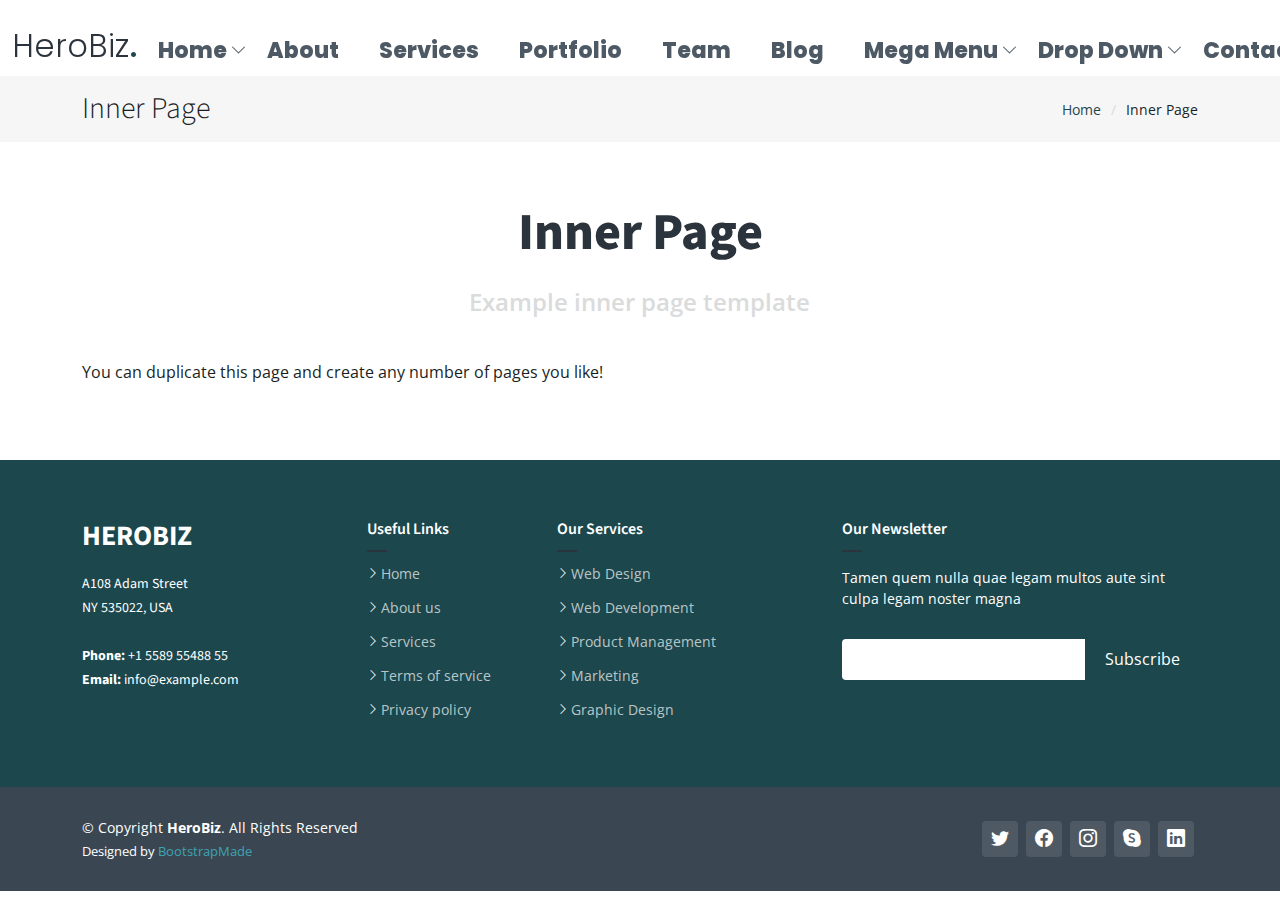
<file: inner-page.html>
<!DOCTYPE html>
<html lang="en">

<head>
  <meta charset="utf-8">
  <meta content="width=device-width, initial-scale=1.0" name="viewport">

  <title>Inner Page - HeroBiz Bootstrap Template</title>
  <meta content="" name="description">
  <meta content="" name="keywords">

  <!-- Favicons -->
  <link href="assets/img/favicon.png" rel="icon">
  <link href="assets/img/apple-touch-icon.png" rel="apple-touch-icon">

  <!-- Google Fonts -->
  <link rel="preconnect" href="https://fonts.googleapis.com">
  <link rel="preconnect" href="https://fonts.gstatic.com" crossorigin>
  <link href="https://fonts.googleapis.com/css2?family=Open+Sans:ital,wght@0,300;0,400;0,500;0,600;0,700;1,300;1,400;1,500;1,600;1,700&family=Poppins:ital,wght@0,300;0,400;0,500;0,600;0,700;1,300;1,400;1,500;1,600;1,700&family=Source+Sans+Pro:ital,wght@0,300;0,400;0,600;0,700;1,300;1,400;1,600;1,700&display=swap" rel="stylesheet">

  <!-- Vendor CSS Files -->
  <link href="assets/vendor/bootstrap/css/bootstrap.min.css" rel="stylesheet">
  <link href="assets/vendor/bootstrap-icons/bootstrap-icons.css" rel="stylesheet">
  <link href="assets/vendor/aos/aos.css" rel="stylesheet">
  <link href="assets/vendor/glightbox/css/glightbox.min.css" rel="stylesheet">
  <link href="assets/vendor/swiper/swiper-bundle.min.css" rel="stylesheet">

  <!-- Variables CSS Files. Uncomment your preferred color scheme -->
  <link href="assets/css/variables.css" rel="stylesheet">
  <!-- <link href="assets/css/variables-blue.css" rel="stylesheet"> -->
  <!-- <link href="assets/css/variables-green.css" rel="stylesheet"> -->
  <!-- <link href="assets/css/variables-orange.css" rel="stylesheet"> -->
  <!-- <link href="assets/css/variables-purple.css" rel="stylesheet"> -->
  <!-- <link href="assets/css/variables-red.css" rel="stylesheet"> -->
  <!-- <link href="assets/css/variables-pink.css" rel="stylesheet"> -->

  <!-- Template Main CSS File -->
  <link href="assets/css/main.css" rel="stylesheet">

  <!-- =======================================================
  * Template Name: HeroBiz
  * Updated: Sep 18 2023 with Bootstrap v5.3.2
  * Template URL: https://bootstrapmade.com/herobiz-bootstrap-business-template/
  * Author: BootstrapMade.com
  * License: https://bootstrapmade.com/license/
  ======================================================== -->
</head>

<body>

  <!-- ======= Header ======= -->
  <header id="header" class="header fixed-top" data-scrollto-offset="0">
    <div class="container-fluid d-flex align-items-center justify-content-between">

      <a href="index.html" class="logo d-flex align-items-center scrollto me-auto me-lg-0">
        <!-- Uncomment the line below if you also wish to use an image logo -->
        <!-- <img src="assets/img/logo.png" alt=""> -->
        <h1>HeroBiz<span>.</span></h1>
      </a>

      <nav id="navbar" class="navbar">
        <ul>

          <li class="dropdown"><a href="#"><span>Home</span> <i class="bi bi-chevron-down dropdown-indicator"></i></a>
            <ul>
              <li><a href="index.html">Home 1 - index.html</a></li>
              <li><a href="index-2.html">Home 2 - index-2.html</a></li>
              <li><a href="index-3.html">Home 3 - index-3.html</a></li>
              <li><a href="index-4.html">Home 4 - index-4.html</a></li>
            </ul>
          </li>

          <li><a class="nav-link scrollto" href="index.html#about">About</a></li>
          <li><a class="nav-link scrollto" href="index.html#services">Services</a></li>
          <li><a class="nav-link scrollto" href="index.html#portfolio">Portfolio</a></li>
          <li><a class="nav-link scrollto" href="index.html#team">Team</a></li>
          <li><a href="blog.html">Blog</a></li>
          <li class="dropdown megamenu"><a href="#"><span>Mega Menu</span> <i class="bi bi-chevron-down dropdown-indicator"></i></a>
            <ul>
              <li>
                <a href="#">Column 1 link 1</a>
                <a href="#">Column 1 link 2</a>
                <a href="#">Column 1 link 3</a>
              </li>
              <li>
                <a href="#">Column 2 link 1</a>
                <a href="#">Column 2 link 2</a>
                <a href="#">Column 3 link 3</a>
              </li>
              <li>
                <a href="#">Column 3 link 1</a>
                <a href="#">Column 3 link 2</a>
                <a href="#">Column 3 link 3</a>
              </li>
              <li>
                <a href="#">Column 4 link 1</a>
                <a href="#">Column 4 link 2</a>
                <a href="#">Column 4 link 3</a>
              </li>
            </ul>
          </li>
          <li class="dropdown"><a href="#"><span>Drop Down</span> <i class="bi bi-chevron-down dropdown-indicator"></i></a>
            <ul>
              <li><a href="#">Drop Down 1</a></li>
              <li class="dropdown"><a href="#"><span>Deep Drop Down</span> <i class="bi bi-chevron-down dropdown-indicator"></i></a>
                <ul>
                  <li><a href="#">Deep Drop Down 1</a></li>
                  <li><a href="#">Deep Drop Down 2</a></li>
                  <li><a href="#">Deep Drop Down 3</a></li>
                  <li><a href="#">Deep Drop Down 4</a></li>
                  <li><a href="#">Deep Drop Down 5</a></li>
                </ul>
              </li>
              <li><a href="#">Drop Down 2</a></li>
              <li><a href="#">Drop Down 3</a></li>
              <li><a href="#">Drop Down 4</a></li>
            </ul>
          </li>
          <li><a class="nav-link scrollto" href="index.html#contact">Contact</a></li>
        </ul>
        <i class="bi bi-list mobile-nav-toggle d-none"></i>
      </nav><!-- .navbar -->

      <a class="btn-getstarted scrollto" href="index.html#about">Get Started</a>

    </div>
  </header><!-- End Header -->

  <main id="main">

    <!-- ======= Breadcrumbs ======= -->
    <div class="breadcrumbs">
      <div class="container">

        <div class="d-flex justify-content-between align-items-center">
          <h2>Inner Page</h2>
          <ol>
            <li><a href="index.html">Home</a></li>
            <li>Inner Page</li>
          </ol>
        </div>

      </div>
    </div><!-- End Breadcrumbs -->

    <!-- ======= Blog Section ======= -->
    <section class="inner-page">
      <div class="container" data-aos="fade-up">

        <div class="section-header">
          <h2>Inner Page</h2>
          <p>Example inner page template</p>
        </div>

        <p>
          You can duplicate this page and create any number of pages you like!
        </p>

      </div>
    </section><!-- End Inner Page -->

  </main><!-- End #main -->

  <!-- ======= Footer ======= -->
  <footer id="footer" class="footer">

    <div class="footer-content">
      <div class="container">
        <div class="row">

          <div class="col-lg-3 col-md-6">
            <div class="footer-info">
              <h3>HeroBiz</h3>
              <p>
                A108 Adam Street <br>
                NY 535022, USA<br><br>
                <strong>Phone:</strong> +1 5589 55488 55<br>
                <strong>Email:</strong> info@example.com<br>
              </p>
            </div>
          </div>

          <div class="col-lg-2 col-md-6 footer-links">
            <h4>Useful Links</h4>
            <ul>
              <li><i class="bi bi-chevron-right"></i> <a href="#">Home</a></li>
              <li><i class="bi bi-chevron-right"></i> <a href="#">About us</a></li>
              <li><i class="bi bi-chevron-right"></i> <a href="#">Services</a></li>
              <li><i class="bi bi-chevron-right"></i> <a href="#">Terms of service</a></li>
              <li><i class="bi bi-chevron-right"></i> <a href="#">Privacy policy</a></li>
            </ul>
          </div>

          <div class="col-lg-3 col-md-6 footer-links">
            <h4>Our Services</h4>
            <ul>
              <li><i class="bi bi-chevron-right"></i> <a href="#">Web Design</a></li>
              <li><i class="bi bi-chevron-right"></i> <a href="#">Web Development</a></li>
              <li><i class="bi bi-chevron-right"></i> <a href="#">Product Management</a></li>
              <li><i class="bi bi-chevron-right"></i> <a href="#">Marketing</a></li>
              <li><i class="bi bi-chevron-right"></i> <a href="#">Graphic Design</a></li>
            </ul>
          </div>

          <div class="col-lg-4 col-md-6 footer-newsletter">
            <h4>Our Newsletter</h4>
            <p>Tamen quem nulla quae legam multos aute sint culpa legam noster magna</p>
            <form action="" method="post">
              <input type="email" name="email"><input type="submit" value="Subscribe">
            </form>

          </div>

        </div>
      </div>
    </div>

    <div class="footer-legal text-center">
      <div class="container d-flex flex-column flex-lg-row justify-content-center justify-content-lg-between align-items-center">

        <div class="d-flex flex-column align-items-center align-items-lg-start">
          <div class="copyright">
            &copy; Copyright <strong><span>HeroBiz</span></strong>. All Rights Reserved
          </div>
          <div class="credits">
            <!-- All the links in the footer should remain intact. -->
            <!-- You can delete the links only if you purchased the pro version. -->
            <!-- Licensing information: https://bootstrapmade.com/license/ -->
            <!-- Purchase the pro version with working PHP/AJAX contact form: https://bootstrapmade.com/herobiz-bootstrap-business-template/ -->
            Designed by <a href="https://bootstrapmade.com/">BootstrapMade</a>
          </div>
        </div>

        <div class="social-links order-first order-lg-last mb-3 mb-lg-0">
          <a href="#" class="twitter"><i class="bi bi-twitter"></i></a>
          <a href="#" class="facebook"><i class="bi bi-facebook"></i></a>
          <a href="#" class="instagram"><i class="bi bi-instagram"></i></a>
          <a href="#" class="google-plus"><i class="bi bi-skype"></i></a>
          <a href="#" class="linkedin"><i class="bi bi-linkedin"></i></a>
        </div>

      </div>
    </div>

  </footer><!-- End Footer -->

  <a href="#" class="scroll-top d-flex align-items-center justify-content-center"><i class="bi bi-arrow-up-short"></i></a>

  <div id="preloader"></div>

  <!-- Vendor JS Files -->
  <script src="assets/vendor/bootstrap/js/bootstrap.bundle.min.js"></script>
  <script src="assets/vendor/aos/aos.js"></script>
  <script src="assets/vendor/glightbox/js/glightbox.min.js"></script>
  <script src="assets/vendor/isotope-layout/isotope.pkgd.min.js"></script>
  <script src="assets/vendor/swiper/swiper-bundle.min.js"></script>
  <script src="assets/vendor/php-email-form/validate.js"></script>

  <!-- Template Main JS File -->
  <script src="assets/js/main.js"></script>

</body>

</html>
</file>
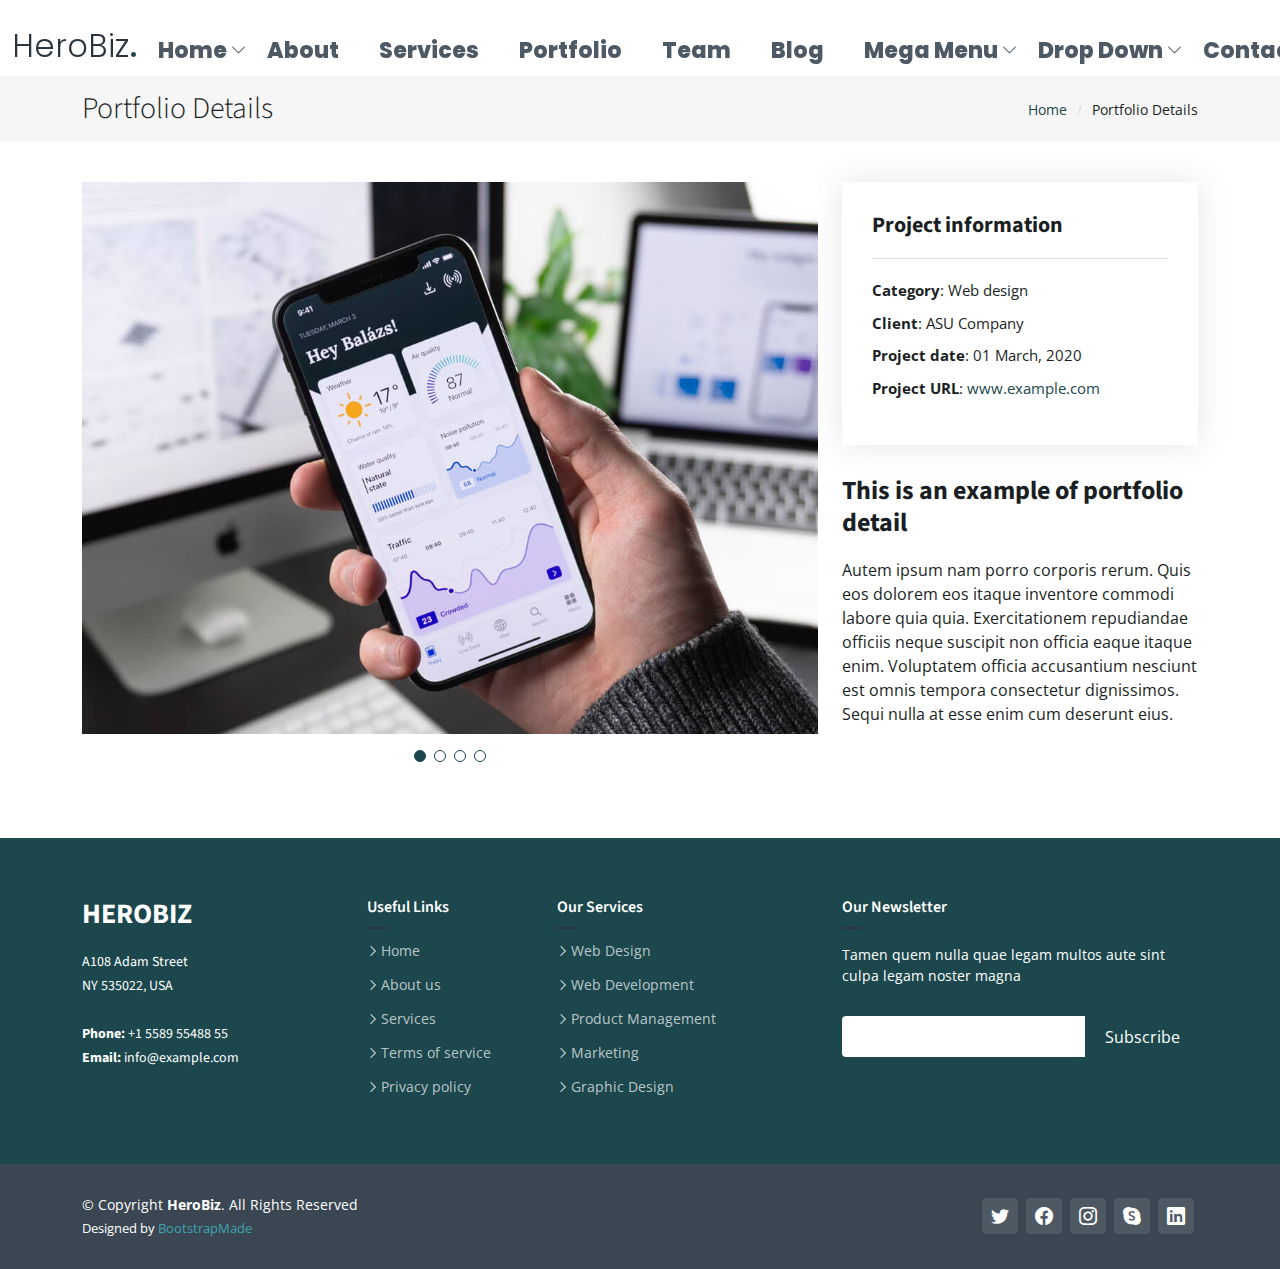
<file: portfolio-details.html>
<!DOCTYPE html>
<html lang="en">

<head>
  <meta charset="utf-8">
  <meta content="width=device-width, initial-scale=1.0" name="viewport">

  <title>Portfolio Details - HeroBiz Bootstrap Template</title>
  <meta content="" name="description">
  <meta content="" name="keywords">

  <!-- Favicons -->
  <link href="assets/img/favicon.png" rel="icon">
  <link href="assets/img/apple-touch-icon.png" rel="apple-touch-icon">

  <!-- Google Fonts -->
  <link rel="preconnect" href="https://fonts.googleapis.com">
  <link rel="preconnect" href="https://fonts.gstatic.com" crossorigin>
  <link href="https://fonts.googleapis.com/css2?family=Open+Sans:ital,wght@0,300;0,400;0,500;0,600;0,700;1,300;1,400;1,500;1,600;1,700&family=Poppins:ital,wght@0,300;0,400;0,500;0,600;0,700;1,300;1,400;1,500;1,600;1,700&family=Source+Sans+Pro:ital,wght@0,300;0,400;0,600;0,700;1,300;1,400;1,600;1,700&display=swap" rel="stylesheet">

  <!-- Vendor CSS Files -->
  <link href="assets/vendor/bootstrap/css/bootstrap.min.css" rel="stylesheet">
  <link href="assets/vendor/bootstrap-icons/bootstrap-icons.css" rel="stylesheet">
  <link href="assets/vendor/aos/aos.css" rel="stylesheet">
  <link href="assets/vendor/glightbox/css/glightbox.min.css" rel="stylesheet">
  <link href="assets/vendor/swiper/swiper-bundle.min.css" rel="stylesheet">

  <!-- Variables CSS Files. Uncomment your preferred color scheme -->
  <link href="assets/css/variables.css" rel="stylesheet">
  <!-- <link href="assets/css/variables-blue.css" rel="stylesheet"> -->
  <!-- <link href="assets/css/variables-green.css" rel="stylesheet"> -->
  <!-- <link href="assets/css/variables-orange.css" rel="stylesheet"> -->
  <!-- <link href="assets/css/variables-purple.css" rel="stylesheet"> -->
  <!-- <link href="assets/css/variables-red.css" rel="stylesheet"> -->
  <!-- <link href="assets/css/variables-pink.css" rel="stylesheet"> -->

  <!-- Template Main CSS File -->
  <link href="assets/css/main.css" rel="stylesheet">

  <!-- =======================================================
  * Template Name: HeroBiz
  * Updated: Sep 18 2023 with Bootstrap v5.3.2
  * Template URL: https://bootstrapmade.com/herobiz-bootstrap-business-template/
  * Author: BootstrapMade.com
  * License: https://bootstrapmade.com/license/
  ======================================================== -->
</head>

<body>

  <!-- ======= Header ======= -->
  <header id="header" class="header fixed-top" data-scrollto-offset="0">
    <div class="container-fluid d-flex align-items-center justify-content-between">

      <a href="index.html" class="logo d-flex align-items-center scrollto me-auto me-lg-0">
        <!-- Uncomment the line below if you also wish to use an image logo -->
        <!-- <img src="assets/img/logo.png" alt=""> -->
        <h1>HeroBiz<span>.</span></h1>
      </a>

      <nav id="navbar" class="navbar">
        <ul>

          <li class="dropdown"><a href="#"><span>Home</span> <i class="bi bi-chevron-down dropdown-indicator"></i></a>
            <ul>
              <li><a href="index.html">Home 1 - index.html</a></li>
              <li><a href="index-2.html">Home 2 - index-2.html</a></li>
              <li><a href="index-3.html">Home 3 - index-3.html</a></li>
              <li><a href="index-4.html">Home 4 - index-4.html</a></li>
            </ul>
          </li>

          <li><a class="nav-link scrollto" href="index.html#about">About</a></li>
          <li><a class="nav-link scrollto" href="index.html#services">Services</a></li>
          <li><a class="nav-link scrollto" href="index.html#portfolio">Portfolio</a></li>
          <li><a class="nav-link scrollto" href="index.html#team">Team</a></li>
          <li><a href="blog.html">Blog</a></li>
          <li class="dropdown megamenu"><a href="#"><span>Mega Menu</span> <i class="bi bi-chevron-down dropdown-indicator"></i></a>
            <ul>
              <li>
                <a href="#">Column 1 link 1</a>
                <a href="#">Column 1 link 2</a>
                <a href="#">Column 1 link 3</a>
              </li>
              <li>
                <a href="#">Column 2 link 1</a>
                <a href="#">Column 2 link 2</a>
                <a href="#">Column 3 link 3</a>
              </li>
              <li>
                <a href="#">Column 3 link 1</a>
                <a href="#">Column 3 link 2</a>
                <a href="#">Column 3 link 3</a>
              </li>
              <li>
                <a href="#">Column 4 link 1</a>
                <a href="#">Column 4 link 2</a>
                <a href="#">Column 4 link 3</a>
              </li>
            </ul>
          </li>
          <li class="dropdown"><a href="#"><span>Drop Down</span> <i class="bi bi-chevron-down dropdown-indicator"></i></a>
            <ul>
              <li><a href="#">Drop Down 1</a></li>
              <li class="dropdown"><a href="#"><span>Deep Drop Down</span> <i class="bi bi-chevron-down dropdown-indicator"></i></a>
                <ul>
                  <li><a href="#">Deep Drop Down 1</a></li>
                  <li><a href="#">Deep Drop Down 2</a></li>
                  <li><a href="#">Deep Drop Down 3</a></li>
                  <li><a href="#">Deep Drop Down 4</a></li>
                  <li><a href="#">Deep Drop Down 5</a></li>
                </ul>
              </li>
              <li><a href="#">Drop Down 2</a></li>
              <li><a href="#">Drop Down 3</a></li>
              <li><a href="#">Drop Down 4</a></li>
            </ul>
          </li>
          <li><a class="nav-link scrollto" href="index.html#contact">Contact</a></li>
        </ul>
        <i class="bi bi-list mobile-nav-toggle d-none"></i>
      </nav><!-- .navbar -->

      <a class="btn-getstarted scrollto" href="index.html#about">Get Started</a>

    </div>
  </header><!-- End Header -->

  <main id="main">

    <!-- ======= Breadcrumbs ======= -->
    <div class="breadcrumbs">
      <div class="container">

        <div class="d-flex justify-content-between align-items-center">
          <h2>Portfolio Details</h2>
          <ol>
            <li><a href="index.html">Home</a></li>
            <li>Portfolio Details</li>
          </ol>
        </div>

      </div>
    </div><!-- End Breadcrumbs -->

    <!-- ======= Portfolio Details Section ======= -->
    <section id="portfolio-details" class="portfolio-details">
      <div class="container" data-aos="fade-up">

        <div class="row gy-4">

          <div class="col-lg-8">
            <div class="portfolio-details-slider swiper">
              <div class="swiper-wrapper align-items-center">

                <div class="swiper-slide">
                  <img src="assets/img/portfolio/app-1.jpg" alt="">
                </div>

                <div class="swiper-slide">
                  <img src="assets/img/portfolio/product-1.jpg" alt="">
                </div>

                <div class="swiper-slide">
                  <img src="assets/img/portfolio/branding-1.jpg" alt="">
                </div>

                <div class="swiper-slide">
                  <img src="assets/img/portfolio/books-1.jpg" alt="">
                </div>

              </div>
              <div class="swiper-pagination"></div>
            </div>
          </div>

          <div class="col-lg-4">
            <div class="portfolio-info">
              <h3>Project information</h3>
              <ul>
                <li><strong>Category</strong>: Web design</li>
                <li><strong>Client</strong>: ASU Company</li>
                <li><strong>Project date</strong>: 01 March, 2020</li>
                <li><strong>Project URL</strong>: <a href="#">www.example.com</a></li>
              </ul>
            </div>
            <div class="portfolio-description">
              <h2>This is an example of portfolio detail</h2>
              <p>
                Autem ipsum nam porro corporis rerum. Quis eos dolorem eos itaque inventore commodi labore quia quia. Exercitationem repudiandae officiis neque suscipit non officia eaque itaque enim. Voluptatem officia accusantium nesciunt est omnis tempora consectetur dignissimos. Sequi nulla at esse enim cum deserunt eius.
              </p>
            </div>
          </div>

        </div>

      </div>
    </section><!-- End Portfolio Details Section -->

  </main><!-- End #main -->

  <!-- ======= Footer ======= -->
  <footer id="footer" class="footer">

    <div class="footer-content">
      <div class="container">
        <div class="row">

          <div class="col-lg-3 col-md-6">
            <div class="footer-info">
              <h3>HeroBiz</h3>
              <p>
                A108 Adam Street <br>
                NY 535022, USA<br><br>
                <strong>Phone:</strong> +1 5589 55488 55<br>
                <strong>Email:</strong> info@example.com<br>
              </p>
            </div>
          </div>

          <div class="col-lg-2 col-md-6 footer-links">
            <h4>Useful Links</h4>
            <ul>
              <li><i class="bi bi-chevron-right"></i> <a href="#">Home</a></li>
              <li><i class="bi bi-chevron-right"></i> <a href="#">About us</a></li>
              <li><i class="bi bi-chevron-right"></i> <a href="#">Services</a></li>
              <li><i class="bi bi-chevron-right"></i> <a href="#">Terms of service</a></li>
              <li><i class="bi bi-chevron-right"></i> <a href="#">Privacy policy</a></li>
            </ul>
          </div>

          <div class="col-lg-3 col-md-6 footer-links">
            <h4>Our Services</h4>
            <ul>
              <li><i class="bi bi-chevron-right"></i> <a href="#">Web Design</a></li>
              <li><i class="bi bi-chevron-right"></i> <a href="#">Web Development</a></li>
              <li><i class="bi bi-chevron-right"></i> <a href="#">Product Management</a></li>
              <li><i class="bi bi-chevron-right"></i> <a href="#">Marketing</a></li>
              <li><i class="bi bi-chevron-right"></i> <a href="#">Graphic Design</a></li>
            </ul>
          </div>

          <div class="col-lg-4 col-md-6 footer-newsletter">
            <h4>Our Newsletter</h4>
            <p>Tamen quem nulla quae legam multos aute sint culpa legam noster magna</p>
            <form action="" method="post">
              <input type="email" name="email"><input type="submit" value="Subscribe">
            </form>

          </div>

        </div>
      </div>
    </div>

    <div class="footer-legal text-center">
      <div class="container d-flex flex-column flex-lg-row justify-content-center justify-content-lg-between align-items-center">

        <div class="d-flex flex-column align-items-center align-items-lg-start">
          <div class="copyright">
            &copy; Copyright <strong><span>HeroBiz</span></strong>. All Rights Reserved
          </div>
          <div class="credits">
            <!-- All the links in the footer should remain intact. -->
            <!-- You can delete the links only if you purchased the pro version. -->
            <!-- Licensing information: https://bootstrapmade.com/license/ -->
            <!-- Purchase the pro version with working PHP/AJAX contact form: https://bootstrapmade.com/herobiz-bootstrap-business-template/ -->
            Designed by <a href="https://bootstrapmade.com/">BootstrapMade</a>
          </div>
        </div>

        <div class="social-links order-first order-lg-last mb-3 mb-lg-0">
          <a href="#" class="twitter"><i class="bi bi-twitter"></i></a>
          <a href="#" class="facebook"><i class="bi bi-facebook"></i></a>
          <a href="#" class="instagram"><i class="bi bi-instagram"></i></a>
          <a href="#" class="google-plus"><i class="bi bi-skype"></i></a>
          <a href="#" class="linkedin"><i class="bi bi-linkedin"></i></a>
        </div>

      </div>
    </div>

  </footer><!-- End Footer -->

  <a href="#" class="scroll-top d-flex align-items-center justify-content-center"><i class="bi bi-arrow-up-short"></i></a>

  <div id="preloader"></div>

  <!-- Vendor JS Files -->
  <script src="assets/vendor/bootstrap/js/bootstrap.bundle.min.js"></script>
  <script src="assets/vendor/aos/aos.js"></script>
  <script src="assets/vendor/glightbox/js/glightbox.min.js"></script>
  <script src="assets/vendor/isotope-layout/isotope.pkgd.min.js"></script>
  <script src="assets/vendor/swiper/swiper-bundle.min.js"></script>
  <script src="assets/vendor/php-email-form/validate.js"></script>

  <!-- Template Main JS File -->
  <script src="assets/js/main.js"></script>

</body>

</html>
</file>
<file: assets/css/variables.css>
/**
* Template Name: HeroBiz
* File: variables.css
* Description: Easily customize colors, typography, and other repetitive properties used in the template main stylesheet file main.css
* 
* Template URL: https://bootstrapmade.com/herobiz-bootstrap-business-template/
* Author: BootstrapMade.com
* License: https://bootstrapmade.com/license/
* 
* Contents:
* 1. HeroBiz template variables 
* 2. Override default Bootstrap variables
* 3. Set color and background class names
*
* Learn more about CSS variables at https://developer.mozilla.org/en-US/docs/Web/CSS/Using_CSS_custom_properties
*/

/*--------------------------------------------------------------
# 1. HeroBiz template variables 
--------------------------------------------------------------*/
:root {
	/* Fonts */
	--font-default: "Open Sans", system-ui, -apple-system, "Segoe UI", Roboto,
		"Helvetica Neue", Arial, "Noto Sans", "Liberation Sans", sans-serif,
		"Apple Color Emoji", "Segoe UI Emoji", "Segoe UI Symbol", "Noto Color Emoji";
	--font-primary: "Source Sans Pro", sans-serif;
	--font-secondary: "Poppins", sans-serif;

	/* Colors */
	/* The *-rgb color names are simply the RGB converted value of the corresponding color for use in the rgba() function */

	/* Default text color */
	--color-default: #1a1f24;
	--color-default-rgb: 26, 31, 36;

	/* Defult links color */
	--color-links: #1b474d;
	--color-links-hover: #21565e;

	/* Primay colors */
	--color-primary: #1b474d;
	--color-primary-light: #3ea3b1;
	--color-primary-dark: #1b474d;

	--color-primary-rgb: 14, 162, 189;
	--color-primary-light-rgb: 30, 195, 224;
	--color-primary-dark-rgb: 1, 137, 161;

	/* Secondary colors */
	--color-secondary: #2b333c;
	--color-secondary-light: #dadbdb;
	--color-secondary-dark: #3a4753;

	--color-secondary-rgb: 72, 86, 100;
	--color-secondary-light-rgb: 143, 159, 174;
	--color-secondary-dark-rgb: 58, 71, 83;

	/* General colors */
	--color-blue: #0d6efd;
	--color-blue-rgb: 13, 110, 253;

	--color-indigo: #6610f2;
	--color-indigo-rgb: 102, 16, 242;

	--color-purple: #6f42c1;
	--color-purple-rgb: 111, 66, 193;

	--color-pink: #f3268c;
	--color-pink-rgb: 243, 38, 140;

	--color-red: #df1529;
	--color-red-rgb: 223, 21, 4;

	--color-orange: #fd7e14;
	--color-orange-rgb: 253, 126, 20;

	--color-yellow: #ffc107;
	--color-yellow-rgb: 255, 193, 7;

	--color-green: #059652;
	--color-green-rgb: 5, 150, 82;

	--color-teal: #20c997;
	--color-teal-rgb: 32, 201, 151;

	--color-cyan: #0dcaf0;
	--color-cyan-rgb: 13, 202, 240;

	--color-white: #ffffff;
	--color-white-rgb: 255, 255, 255;

	--color-gray: #6c757d;
	--color-gray-rgb: 108, 117, 125;

	--color-black: #000000;
	--color-black-rgb: 0, 0, 0;
}

/*--------------------------------------------------------------
# 2. Override default Bootstrap variables
--------------------------------------------------------------*/
:root {
	--bs-blue: var(--color-blue);
	--bs-indigo: var(--color-indigo);
	--bs-purple: var(--color-purple);
	--bs-pink: var(--color-pink);
	--bs-red: var(--color-red);
	--bs-orange: var(--color-orange);
	--bs-yellow: var(--color-yellow);
	--bs-green: var(--color-green);
	--bs-teal: var(--color-teal);
	--bs-cyan: var(--color-cyan);
	--bs-white: var(--color-white);
	--bs-gray: var(--color-gray);
	--bs-gray-dark: #343a40;
	--bs-gray-100: #f8f9fa;
	--bs-gray-200: #e9ecef;
	--bs-gray-300: #dee2e6;
	--bs-gray-400: #ced4da;
	--bs-gray-500: #adb5bd;
	--bs-gray-600: #6c757d;
	--bs-gray-700: #495057;
	--bs-gray-800: #343a40;
	--bs-gray-900: #212529;
	--bs-primary: var(--color-blue);
	--bs-secondary: var(--color-blue);
	--bs-success: #198754;
	--bs-info: #0dcaf0;
	--bs-warning: #ffc107;
	--bs-danger: #dc3545;
	--bs-light: #f8f9fa;
	--bs-dark: #212529;
	--bs-primary-rgb: var(--color-primary-rgb);
	--bs-secondary-rgb: var(--color-secondary-rgb);
	--bs-success-rgb: 25, 135, 84;
	--bs-info-rgb: 13, 202, 240;
	--bs-warning-rgb: 255, 193, 7;
	--bs-danger-rgb: 220, 53, 69;
	--bs-light-rgb: 248, 249, 250;
	--bs-dark-rgb: 33, 37, 41;
	--bs-white-rgb: var(--color-white-rgb);
	--bs-black-rgb: var(--color-black-rgb);
	--bs-body-color-rgb: var(--color-default-rgb);
	--bs-body-bg-rgb: 255, 255, 255;
	--bs-font-sans-serif: var(--font-default);
	--bs-font-monospace: SFMono-Regular, Menlo, Monaco, Consolas,
		"Liberation Mono", "Courier New", monospace;
	--bs-gradient: linear-gradient(
		180deg,
		rgba(255, 255, 255, 0.15),
		rgba(255, 255, 255, 0)
	);
	--bs-body-font-family: var(--font-default);
	--bs-body-font-size: 1rem;
	--bs-body-font-weight: 400;
	--bs-body-line-height: 1.5;
	--bs-body-color: var(--color-default);
	--bs-body-bg: #fff;
}

/*--------------------------------------------------------------
# 3. Set color and background class names
--------------------------------------------------------------*/
/* Fonts */
.font-default {
	font-family: var(--font-default) !important;
}
.font-primary {
	font-family: var(--font-primary) !important;
}
.font-secondary {
	font-family: var(--font-secondary) !important;
}

/* Text Colors */
.color-default {
	color: var(--color-default) !important;
}
.color-links {
	color: var(--color-links) !important;
}
.color-links:hover {
	color: var(--color-links-hover) !important;
}
.color-primary {
	color: var(--color-primary) !important;
}
.color-primary-light {
	color: var(--color-primary-light) !important;
}
.color-primary-dark {
	color: var(--color-primary-dark) !important;
}
.color-secondary {
	color: var(--color-secondary) !important;
}
.color-secondary-light {
	color: var(--color-secondary-light) !important;
}
.color-secondary-dark {
	color: var(--color-secondary-dark) !important;
}
.color-blue {
	color: var(--color-blue) !important;
}
.color-indigo {
	color: var(--color-indigo) !important;
}
.color-purple {
	color: var(--color-purple) !important;
}
.color-pink {
	color: var(--color-pink) !important;
}
.color-red {
	color: var(--color-red) !important;
}
.color-orange {
	color: var(--color-orange) !important;
}
.color-yellow {
	color: var(--color-yellow) !important;
}
.color-green {
	color: var(--color-green) !important;
}
.color-teal {
	color: var(--color-teal) !important;
}
.color-cyan {
	color: var(--color-cyan) !important;
}
.color-white {
	color: var(--color-white) !important;
}
.color-gray {
	color: var(--color-gray) !important;
}
.color-black {
	color: var(--color-black) !important;
}

/* Background Colors */
.bg-default {
	background-color: var(--color-default) !important;
}
.bg-primary {
	background-color: var(--color-primary) !important;
}
.bg-primary-light {
	background-color: var(--color-primary-light) !important;
}
.bg-primary-dark {
	background-color: var(--color-primary-dark) !important;
}
.bg-secondary {
	background-color: var(--color-secondary) !important;
}
.bg-secondary-light {
	background-color: var(--color-secondary-light) !important;
}
.bg-secondary-dark {
	background-color: var(--color-secondary-dark) !important;
}
.bg-blue {
	background-color: var(--color-blue) !important;
}
.bg-indigo {
	background-color: var(--color-indigo) !important;
}
.bg-purple {
	background-color: var(--color-purple) !important;
}
.bg-pink {
	background-color: var(--color-pink) !important;
}
.bg-red {
	background-color: var(--color-red) !important;
}
.bg-orange {
	background-color: var(--color-orange) !important;
}
.bg-yellow {
	background-color: var(--color-yellow) !important;
}
.bg-green {
	background-color: var(--color-green) !important;
}
.bg-teal {
	background-color: var(--color-teal) !important;
}
.bg-cyan {
	background-color: var(--color-cyan) !important;
}
.bg-white {
	background-color: var(--color-white) !important;
}
.bg-gray {
	background-color: var(--color-gray) !important;
}
.bg-black {
	background-color: var(--color-black) !important;
}
</file>
<file: assets/css/variables-blue.css>
/**
* Template Name: HeroBiz
* File: variables-blue.css
* Description: Easily customize colors, typography, and other repetitive properties used in the template main stylesheet file main.css
* 
* Template URL: https://bootstrapmade.com/herobiz-bootstrap-business-template/
* Author: BootstrapMade.com
* License: https://bootstrapmade.com/license/
* 
* Contents:
* 1. HeroBiz template variables 
* 2. Override default Bootstrap variables
* 3. Set color and background class names
*
* Learn more about CSS variables at https://developer.mozilla.org/en-US/docs/Web/CSS/Using_CSS_custom_properties
*/

/*--------------------------------------------------------------
# 1. HeroBiz template variables 
--------------------------------------------------------------*/
:root {

  /* Fonts */
  --font-default: 'Open Sans', system-ui, -apple-system, "Segoe UI", Roboto, "Helvetica Neue", Arial, "Noto Sans", "Liberation Sans", sans-serif, "Apple Color Emoji", "Segoe UI Emoji", "Segoe UI Symbol", "Noto Color Emoji";
  --font-primary: 'Source Sans Pro', sans-serif;
  --font-secondary: 'Poppins', sans-serif;

  /* Colors */
  /* The *-rgb color names are simply the RGB converted value of the corresponding color for use in the rgba() function */

  /* Default text color */
  --color-default: #1a1f24;
  --color-default-rgb: 26, 31, 36;

  /* Defult links color */
  --color-links: #3279fc;
  --color-links-hover: #4797ff;

  /* Primay colors */
  --color-primary: #3279fc;
  --color-primary-light: #4797ff;
  --color-primary-dark: #1c61e2;

  --color-primary-rgb: 50, 121, 252;
  --color-primary-light-rgb: 71, 151, 255;
  --color-primary-dark-rgb: 28, 97, 226;

  /* Secondary colors */
  --color-secondary: #5670a0;
  --color-secondary-light: #6e87b6;
  --color-secondary-dark: #3b5380;

  --color-secondary-rgb: 86, 112, 160;
  --color-secondary-light-rgb: 110, 135, 182;
  --color-secondary-dark-rgb: 59, 83, 128;

  /* General colors */
  --color-blue: #0d6efd;
  --color-blue-rgb: 13, 110, 253;

  --color-indigo: #6610f2;
  --color-indigo-rgb: 102, 16, 242;

  --color-purple: #6f42c1;
  --color-purple-rgb: 111, 66, 193;

  --color-pink: #f3268c;
  --color-pink-rgb: 243, 38, 140;

  --color-red: #df1529;
  --color-red-rgb: 223, 21, 4;

  --color-orange: #fd7e14;
  --color-orange-rgb: 253, 126, 20;

  --color-yellow: #ffc107;
  --color-yellow-rgb: 255, 193, 7;

  --color-green: #059652;
  --color-green-rgb: 5, 150, 82;

  --color-teal: #20c997;
  --color-teal-rgb: 32, 201, 151;

  --color-cyan: #0dcaf0;
  --color-cyan-rgb: 13, 202, 240;

  --color-white: #ffffff;
  --color-white-rgb: 255, 255, 255;

  --color-gray: #6c757d;
  --color-gray-rgb: 108, 117, 125;

  --color-black: #000000;
  --color-black-rgb: 0, 0, 0;
  
}

/*--------------------------------------------------------------
# 2. Override default Bootstrap variables
--------------------------------------------------------------*/
:root {

  --bs-blue: var(--color-blue);
  --bs-indigo: var(--color-indigo);
  --bs-purple: var(--color-purple);
  --bs-pink: var(--color-pink);
  --bs-red: var(--color-red);
  --bs-orange: var(--color-orange);
  --bs-yellow: var(--color-yellow);
  --bs-green: var(--color-green);
  --bs-teal: var(--color-teal);
  --bs-cyan: var(--color-cyan);
  --bs-white: var(--color-white);
  --bs-gray: var(--color-gray);
  --bs-gray-dark: #343a40;
  --bs-gray-100: #f8f9fa;
  --bs-gray-200: #e9ecef;
  --bs-gray-300: #dee2e6;
  --bs-gray-400: #ced4da;
  --bs-gray-500: #adb5bd;
  --bs-gray-600: #6c757d;
  --bs-gray-700: #495057;
  --bs-gray-800: #343a40;
  --bs-gray-900: #212529;
  --bs-primary: var(--color-blue);
  --bs-secondary: var(--color-blue);
  --bs-success: #198754;
  --bs-info: #0dcaf0;
  --bs-warning: #ffc107;
  --bs-danger: #dc3545;
  --bs-light: #f8f9fa;
  --bs-dark: #212529;
  --bs-primary-rgb: var(--color-primary-rgb);
  --bs-secondary-rgb: var(--color-secondary-rgb);
  --bs-success-rgb: 25, 135, 84;
  --bs-info-rgb: 13, 202, 240;
  --bs-warning-rgb: 255, 193, 7;
  --bs-danger-rgb: 220, 53, 69;
  --bs-light-rgb: 248, 249, 250;
  --bs-dark-rgb: 33, 37, 41;
  --bs-white-rgb: var(--color-white-rgb);
  --bs-black-rgb: var(--color-black-rgb);
  --bs-body-color-rgb: var(--color-default-rgb);
  --bs-body-bg-rgb: 255, 255, 255;
  --bs-font-sans-serif: var(--font-default);
  --bs-font-monospace: SFMono-Regular, Menlo, Monaco, Consolas, "Liberation Mono", "Courier New", monospace;
  --bs-gradient: linear-gradient(180deg, rgba(255, 255, 255, 0.15), rgba(255, 255, 255, 0));
  --bs-body-font-family: var(--font-default);
  --bs-body-font-size: 1rem;
  --bs-body-font-weight: 400;
  --bs-body-line-height: 1.5;
  --bs-body-color: var(--color-default);
  --bs-body-bg: #fff;

}

/*--------------------------------------------------------------
# 3. Set color and background class names
--------------------------------------------------------------*/
/* Fonts */
.font-default { font-family: var(--font-default) !important; }
.font-primary { font-family: var(--font-primary) !important;}
.font-secondary { font-family: var(--font-secondary) !important; }

/* Text Colors */
.color-default { color: var(--color-default) !important; }
.color-links { color: var(--color-links) !important; }
.color-links:hover { color: var(--color-links-hover) !important; }
.color-primary { color: var(--color-primary) !important; }
.color-primary-light { color: var(--color-primary-light) !important; }
.color-primary-dark { color: var(--color-primary-dark) !important; }
.color-secondary { color: var(--color-secondary) !important; }
.color-secondary-light { color: var(--color-secondary-light) !important; }
.color-secondary-dark { color: var(--color-secondary-dark) !important; }
.color-blue { color: var(--color-blue) !important; }
.color-indigo { color: var(--color-indigo) !important; }
.color-purple { color: var(--color-purple) !important; }
.color-pink { color: var(--color-pink) !important; }
.color-red { color: var(--color-red) !important; }
.color-orange { color: var(--color-orange) !important; }
.color-yellow { color: var(--color-yellow) !important; }
.color-green { color: var(--color-green) !important; }
.color-teal { color: var(--color-teal) !important; }
.color-cyan { color: var(--color-cyan) !important; }
.color-white { color: var(--color-white) !important; }
.color-gray { color: var(--color-gray) !important; }
.color-black { color: var(--color-black) !important; }

/* Background Colors */
.bg-default { background-color: var(--color-default) !important; }
.bg-primary { background-color: var(--color-primary) !important; }
.bg-primary-light { background-color: var(--color-primary-light) !important; }
.bg-primary-dark { background-color: var(--color-primary-dark) !important; }
.bg-secondary { background-color: var(--color-secondary) !important; }
.bg-secondary-light { background-color: var(--color-secondary-light) !important; }
.bg-secondary-dark { background-color: var(--color-secondary-dark) !important; }
.bg-blue { background-color: var(--color-blue) !important; }
.bg-indigo { background-color: var(--color-indigo) !important; }
.bg-purple { background-color: var(--color-purple) !important; }
.bg-pink { background-color: var(--color-pink) !important; }
.bg-red { background-color: var(--color-red) !important; }
.bg-orange { background-color: var(--color-orange) !important; }
.bg-yellow { background-color: var(--color-yellow) !important; }
.bg-green { background-color: var(--color-green) !important; }
.bg-teal { background-color: var(--color-teal) !important; }
.bg-cyan { background-color: var(--color-cyan) !important; }
.bg-white { background-color: var(--color-white) !important; }
.bg-gray { background-color: var(--color-gray) !important; }
.bg-black { background-color: var(--color-black) !important; }
</file>
<file: assets/css/variables-green.css>
/**
* Template Name: HeroBiz
* File: variables-green.css
* Description: Easily customize colors, typography, and other repetitive properties used in the template main stylesheet file main.css
* 
* Template URL: https://bootstrapmade.com/herobiz-bootstrap-business-template/
* Author: BootstrapMade.com
* License: https://bootstrapmade.com/license/
* 
* Contents:
* 1. HeroBiz template variables 
* 2. Override default Bootstrap variables
* 3. Set color and background class names
*
* Learn more about CSS variables at https://developer.mozilla.org/en-US/docs/Web/CSS/Using_CSS_custom_properties
*/

/*--------------------------------------------------------------
# 1. HeroBiz template variables 
--------------------------------------------------------------*/
:root {

  /* Fonts */
  --font-default: 'Open Sans', system-ui, -apple-system, "Segoe UI", Roboto, "Helvetica Neue", Arial, "Noto Sans", "Liberation Sans", sans-serif, "Apple Color Emoji", "Segoe UI Emoji", "Segoe UI Symbol", "Noto Color Emoji";
  --font-primary: 'Source Sans Pro', sans-serif;
  --font-secondary: 'Poppins', sans-serif;

  /* Colors */
  /* The *-rgb color names are simply the RGB converted value of the corresponding color for use in the rgba() function */

  /* Default text color */
  --color-default: #1a1f24;
  --color-default-rgb: 26, 31, 36;

  /* Defult links color */
  --color-links: #05c46b;
  --color-links-hover: #1de789;

  /* Primay colors */
  --color-primary: #05c46b;
  --color-primary-light: #1de789;
  --color-primary-dark: #01a156;

  --color-primary-rgb: 5, 196, 107;
  --color-primary-light-rgb: 29, 231, 137;
  --color-primary-dark-rgb: 1, 161, 86;

  /* Secondary colors */
  --color-secondary: #485664;
  --color-secondary-light: #8f9fae;
  --color-secondary-dark: #3a4753;

  --color-secondary-rgb: 72, 86, 100;
  --color-secondary-light-rgb: 143, 159, 174;
  --color-secondary-dark-rgb: 58, 71, 83;

  /* General colors */
  --color-blue: #0d6efd;
  --color-blue-rgb: 13, 110, 253;

  --color-indigo: #6610f2;
  --color-indigo-rgb: 102, 16, 242;

  --color-purple: #6f42c1;
  --color-purple-rgb: 111, 66, 193;

  --color-pink: #f3268c;
  --color-pink-rgb: 243, 38, 140;

  --color-red: #df1529;
  --color-red-rgb: 223, 21, 4;

  --color-orange: #fd7e14;
  --color-orange-rgb: 253, 126, 20;

  --color-yellow: #ffc107;
  --color-yellow-rgb: 255, 193, 7;

  --color-green: #059652;
  --color-green-rgb: 5, 150, 82;

  --color-teal: #20c997;
  --color-teal-rgb: 32, 201, 151;

  --color-cyan: #0dcaf0;
  --color-cyan-rgb: 13, 202, 240;

  --color-white: #ffffff;
  --color-white-rgb: 255, 255, 255;

  --color-gray: #6c757d;
  --color-gray-rgb: 108, 117, 125;

  --color-black: #000000;
  --color-black-rgb: 0, 0, 0;
  
}

/*--------------------------------------------------------------
# 2. Override default Bootstrap variables
--------------------------------------------------------------*/
:root {

  --bs-blue: var(--color-blue);
  --bs-indigo: var(--color-indigo);
  --bs-purple: var(--color-purple);
  --bs-pink: var(--color-pink);
  --bs-red: var(--color-red);
  --bs-orange: var(--color-orange);
  --bs-yellow: var(--color-yellow);
  --bs-green: var(--color-green);
  --bs-teal: var(--color-teal);
  --bs-cyan: var(--color-cyan);
  --bs-white: var(--color-white);
  --bs-gray: var(--color-gray);
  --bs-gray-dark: #343a40;
  --bs-gray-100: #f8f9fa;
  --bs-gray-200: #e9ecef;
  --bs-gray-300: #dee2e6;
  --bs-gray-400: #ced4da;
  --bs-gray-500: #adb5bd;
  --bs-gray-600: #6c757d;
  --bs-gray-700: #495057;
  --bs-gray-800: #343a40;
  --bs-gray-900: #212529;
  --bs-primary: var(--color-blue);
  --bs-secondary: var(--color-blue);
  --bs-success: #198754;
  --bs-info: #0dcaf0;
  --bs-warning: #ffc107;
  --bs-danger: #dc3545;
  --bs-light: #f8f9fa;
  --bs-dark: #212529;
  --bs-primary-rgb: var(--color-primary-rgb);
  --bs-secondary-rgb: var(--color-secondary-rgb);
  --bs-success-rgb: 25, 135, 84;
  --bs-info-rgb: 13, 202, 240;
  --bs-warning-rgb: 255, 193, 7;
  --bs-danger-rgb: 220, 53, 69;
  --bs-light-rgb: 248, 249, 250;
  --bs-dark-rgb: 33, 37, 41;
  --bs-white-rgb: var(--color-white-rgb);
  --bs-black-rgb: var(--color-black-rgb);
  --bs-body-color-rgb: var(--color-default-rgb);
  --bs-body-bg-rgb: 255, 255, 255;
  --bs-font-sans-serif: var(--font-default);
  --bs-font-monospace: SFMono-Regular, Menlo, Monaco, Consolas, "Liberation Mono", "Courier New", monospace;
  --bs-gradient: linear-gradient(180deg, rgba(255, 255, 255, 0.15), rgba(255, 255, 255, 0));
  --bs-body-font-family: var(--font-default);
  --bs-body-font-size: 1rem;
  --bs-body-font-weight: 400;
  --bs-body-line-height: 1.5;
  --bs-body-color: var(--color-default);
  --bs-body-bg: #fff;

}

/*--------------------------------------------------------------
# 3. Set color and background class names
--------------------------------------------------------------*/
/* Fonts */
.font-default { font-family: var(--font-default) !important; }
.font-primary { font-family: var(--font-primary) !important;}
.font-secondary { font-family: var(--font-secondary) !important; }

/* Text Colors */
.color-default { color: var(--color-default) !important; }
.color-links { color: var(--color-links) !important; }
.color-links:hover { color: var(--color-links-hover) !important; }
.color-primary { color: var(--color-primary) !important; }
.color-primary-light { color: var(--color-primary-light) !important; }
.color-primary-dark { color: var(--color-primary-dark) !important; }
.color-secondary { color: var(--color-secondary) !important; }
.color-secondary-light { color: var(--color-secondary-light) !important; }
.color-secondary-dark { color: var(--color-secondary-dark) !important; }
.color-blue { color: var(--color-blue) !important; }
.color-indigo { color: var(--color-indigo) !important; }
.color-purple { color: var(--color-purple) !important; }
.color-pink { color: var(--color-pink) !important; }
.color-red { color: var(--color-red) !important; }
.color-orange { color: var(--color-orange) !important; }
.color-yellow { color: var(--color-yellow) !important; }
.color-green { color: var(--color-green) !important; }
.color-teal { color: var(--color-teal) !important; }
.color-cyan { color: var(--color-cyan) !important; }
.color-white { color: var(--color-white) !important; }
.color-gray { color: var(--color-gray) !important; }
.color-black { color: var(--color-black) !important; }

/* Background Colors */
.bg-default { background-color: var(--color-default) !important; }
.bg-primary { background-color: var(--color-primary) !important; }
.bg-primary-light { background-color: var(--color-primary-light) !important; }
.bg-primary-dark { background-color: var(--color-primary-dark) !important; }
.bg-secondary { background-color: var(--color-secondary) !important; }
.bg-secondary-light { background-color: var(--color-secondary-light) !important; }
.bg-secondary-dark { background-color: var(--color-secondary-dark) !important; }
.bg-blue { background-color: var(--color-blue) !important; }
.bg-indigo { background-color: var(--color-indigo) !important; }
.bg-purple { background-color: var(--color-purple) !important; }
.bg-pink { background-color: var(--color-pink) !important; }
.bg-red { background-color: var(--color-red) !important; }
.bg-orange { background-color: var(--color-orange) !important; }
.bg-yellow { background-color: var(--color-yellow) !important; }
.bg-green { background-color: var(--color-green) !important; }
.bg-teal { background-color: var(--color-teal) !important; }
.bg-cyan { background-color: var(--color-cyan) !important; }
.bg-white { background-color: var(--color-white) !important; }
.bg-gray { background-color: var(--color-gray) !important; }
.bg-black { background-color: var(--color-black) !important; }
</file>
<file: assets/css/variables-orange.css>
/**
* Template Name: HeroBiz
* File: variables-orange.css
* Description: Easily customize colors, typography, and other repetitive properties used in the template main stylesheet file main.css
* 
* Template URL: https://bootstrapmade.com/herobiz-bootstrap-business-template/
* Author: BootstrapMade.com
* License: https://bootstrapmade.com/license/
* 
* Contents:
* 1. HeroBiz template variables 
* 2. Override default Bootstrap variables
* 3. Set color and background class names
*
* Learn more about CSS variables at https://developer.mozilla.org/en-US/docs/Web/CSS/Using_CSS_custom_properties
*/

/*--------------------------------------------------------------
# 1. HeroBiz template variables 
--------------------------------------------------------------*/
:root {

  /* Fonts */
  --font-default: 'Open Sans', system-ui, -apple-system, "Segoe UI", Roboto, "Helvetica Neue", Arial, "Noto Sans", "Liberation Sans", sans-serif, "Apple Color Emoji", "Segoe UI Emoji", "Segoe UI Symbol", "Noto Color Emoji";
  --font-primary: 'Source Sans Pro', sans-serif;
  --font-secondary: 'Poppins', sans-serif;

  /* Colors */
  /* The *-rgb color names are simply the RGB converted value of the corresponding color for use in the rgba() function */

  /* Default text color */
  --color-default: #1a1f24;
  --color-default-rgb: 26, 31, 36;

  /* Defult links color */
  --color-links: #f97233;
  --color-links-hover: #fa9160;

  /* Primay colors */
  --color-primary: #f97233;
  --color-primary-light: #fb9b6e;
  --color-primary-dark: #e54d07;

  --color-primary-rgb: 249, 114, 51;
  --color-primary-light-rgb: 251, 155, 110;
  --color-primary-dark-rgb: 229, 77, 7;

  /* Secondary colors */
  --color-secondary: #485664;
  --color-secondary-light: #8f9fae;
  --color-secondary-dark: #3a4753;

  --color-secondary-rgb: 72, 86, 100;
  --color-secondary-light-rgb: 143, 159, 174;
  --color-secondary-dark-rgb: 58, 71, 83;

  /* General colors */
  --color-blue: #0d6efd;
  --color-blue-rgb: 13, 110, 253;

  --color-indigo: #6610f2;
  --color-indigo-rgb: 102, 16, 242;

  --color-purple: #6f42c1;
  --color-purple-rgb: 111, 66, 193;

  --color-pink: #f3268c;
  --color-pink-rgb: 243, 38, 140;

  --color-red: #df1529;
  --color-red-rgb: 223, 21, 4;

  --color-orange: #fd7e14;
  --color-orange-rgb: 253, 126, 20;

  --color-yellow: #ffc107;
  --color-yellow-rgb: 255, 193, 7;

  --color-green: #059652;
  --color-green-rgb: 5, 150, 82;

  --color-teal: #20c997;
  --color-teal-rgb: 32, 201, 151;

  --color-cyan: #0dcaf0;
  --color-cyan-rgb: 13, 202, 240;

  --color-white: #ffffff;
  --color-white-rgb: 255, 255, 255;

  --color-gray: #6c757d;
  --color-gray-rgb: 108, 117, 125;

  --color-black: #000000;
  --color-black-rgb: 0, 0, 0;
  
}

/*--------------------------------------------------------------
# 2. Override default Bootstrap variables
--------------------------------------------------------------*/
:root {

  --bs-blue: var(--color-blue);
  --bs-indigo: var(--color-indigo);
  --bs-purple: var(--color-purple);
  --bs-pink: var(--color-pink);
  --bs-red: var(--color-red);
  --bs-orange: var(--color-orange);
  --bs-yellow: var(--color-yellow);
  --bs-green: var(--color-green);
  --bs-teal: var(--color-teal);
  --bs-cyan: var(--color-cyan);
  --bs-white: var(--color-white);
  --bs-gray: var(--color-gray);
  --bs-gray-dark: #343a40;
  --bs-gray-100: #f8f9fa;
  --bs-gray-200: #e9ecef;
  --bs-gray-300: #dee2e6;
  --bs-gray-400: #ced4da;
  --bs-gray-500: #adb5bd;
  --bs-gray-600: #6c757d;
  --bs-gray-700: #495057;
  --bs-gray-800: #343a40;
  --bs-gray-900: #212529;
  --bs-primary: var(--color-blue);
  --bs-secondary: var(--color-blue);
  --bs-success: #198754;
  --bs-info: #0dcaf0;
  --bs-warning: #ffc107;
  --bs-danger: #dc3545;
  --bs-light: #f8f9fa;
  --bs-dark: #212529;
  --bs-primary-rgb: var(--color-primary-rgb);
  --bs-secondary-rgb: var(--color-secondary-rgb);
  --bs-success-rgb: 25, 135, 84;
  --bs-info-rgb: 13, 202, 240;
  --bs-warning-rgb: 255, 193, 7;
  --bs-danger-rgb: 220, 53, 69;
  --bs-light-rgb: 248, 249, 250;
  --bs-dark-rgb: 33, 37, 41;
  --bs-white-rgb: var(--color-white-rgb);
  --bs-black-rgb: var(--color-black-rgb);
  --bs-body-color-rgb: var(--color-default-rgb);
  --bs-body-bg-rgb: 255, 255, 255;
  --bs-font-sans-serif: var(--font-default);
  --bs-font-monospace: SFMono-Regular, Menlo, Monaco, Consolas, "Liberation Mono", "Courier New", monospace;
  --bs-gradient: linear-gradient(180deg, rgba(255, 255, 255, 0.15), rgba(255, 255, 255, 0));
  --bs-body-font-family: var(--font-default);
  --bs-body-font-size: 1rem;
  --bs-body-font-weight: 400;
  --bs-body-line-height: 1.5;
  --bs-body-color: var(--color-default);
  --bs-body-bg: #fff;

}

/*--------------------------------------------------------------
# 3. Set color and background class names
--------------------------------------------------------------*/
/* Fonts */
.font-default { font-family: var(--font-default) !important; }
.font-primary { font-family: var(--font-primary) !important;}
.font-secondary { font-family: var(--font-secondary) !important; }

/* Text Colors */
.color-default { color: var(--color-default) !important; }
.color-links { color: var(--color-links) !important; }
.color-links:hover { color: var(--color-links-hover) !important; }
.color-primary { color: var(--color-primary) !important; }
.color-primary-light { color: var(--color-primary-light) !important; }
.color-primary-dark { color: var(--color-primary-dark) !important; }
.color-secondary { color: var(--color-secondary) !important; }
.color-secondary-light { color: var(--color-secondary-light) !important; }
.color-secondary-dark { color: var(--color-secondary-dark) !important; }
.color-blue { color: var(--color-blue) !important; }
.color-indigo { color: var(--color-indigo) !important; }
.color-purple { color: var(--color-purple) !important; }
.color-pink { color: var(--color-pink) !important; }
.color-red { color: var(--color-red) !important; }
.color-orange { color: var(--color-orange) !important; }
.color-yellow { color: var(--color-yellow) !important; }
.color-green { color: var(--color-green) !important; }
.color-teal { color: var(--color-teal) !important; }
.color-cyan { color: var(--color-cyan) !important; }
.color-white { color: var(--color-white) !important; }
.color-gray { color: var(--color-gray) !important; }
.color-black { color: var(--color-black) !important; }

/* Background Colors */
.bg-default { background-color: var(--color-default) !important; }
.bg-primary { background-color: var(--color-primary) !important; }
.bg-primary-light { background-color: var(--color-primary-light) !important; }
.bg-primary-dark { background-color: var(--color-primary-dark) !important; }
.bg-secondary { background-color: var(--color-secondary) !important; }
.bg-secondary-light { background-color: var(--color-secondary-light) !important; }
.bg-secondary-dark { background-color: var(--color-secondary-dark) !important; }
.bg-blue { background-color: var(--color-blue) !important; }
.bg-indigo { background-color: var(--color-indigo) !important; }
.bg-purple { background-color: var(--color-purple) !important; }
.bg-pink { background-color: var(--color-pink) !important; }
.bg-red { background-color: var(--color-red) !important; }
.bg-orange { background-color: var(--color-orange) !important; }
.bg-yellow { background-color: var(--color-yellow) !important; }
.bg-green { background-color: var(--color-green) !important; }
.bg-teal { background-color: var(--color-teal) !important; }
.bg-cyan { background-color: var(--color-cyan) !important; }
.bg-white { background-color: var(--color-white) !important; }
.bg-gray { background-color: var(--color-gray) !important; }
.bg-black { background-color: var(--color-black) !important; }
</file>
<file: assets/css/variables-purple.css>
/**
* Template Name: HeroBiz
* File: variables-purple.css
* Description: Easily customize colors, typography, and other repetitive properties used in the template main stylesheet file main.css
* 
* Template URL: https://bootstrapmade.com/herobiz-bootstrap-business-template/
* Author: BootstrapMade.com
* License: https://bootstrapmade.com/license/
* 
* Contents:
* 1. HeroBiz template variables 
* 2. Override default Bootstrap variables
* 3. Set color and background class names
*
* Learn more about CSS variables at https://developer.mozilla.org/en-US/docs/Web/CSS/Using_CSS_custom_properties
*/

/*--------------------------------------------------------------
# 1. HeroBiz template variables 
--------------------------------------------------------------*/
:root {

  /* Fonts */
  --font-default: 'Open Sans', system-ui, -apple-system, "Segoe UI", Roboto, "Helvetica Neue", Arial, "Noto Sans", "Liberation Sans", sans-serif, "Apple Color Emoji", "Segoe UI Emoji", "Segoe UI Symbol", "Noto Color Emoji";
  --font-primary: 'Source Sans Pro', sans-serif;
  --font-secondary: 'Poppins', sans-serif;

  /* Colors */
  /* The *-rgb color names are simply the RGB converted value of the corresponding color for use in the rgba() function */

  /* Default text color */
  --color-default: #1a1f24;
  --color-default-rgb: 26, 31, 36;

  /* Defult links color */
  --color-links: #6261c5;
  --color-links-hover: #7d7bfd;

  /* Primay colors */
  --color-primary: #6261c5;
  --color-primary-light: #7d7bfd;
  --color-primary-dark: #4b49aa;

  --color-primary-rgb: 98, 97, 197;
  --color-primary-light-rgb: 125, 123, 253;
  --color-primary-dark-rgb: 75, 73, 170;

  /* Secondary colors */
  --color-secondary: #56556b;
  --color-secondary-light: #7c7b94;
  --color-secondary-dark: #343346;

  --color-secondary-rgb: 86, 85, 107;
  --color-secondary-light-rgb: 124, 123, 148;
  --color-secondary-dark-rgb: 52, 51, 70;

  /* General colors */
  --color-blue: #0d6efd;
  --color-blue-rgb: 13, 110, 253;

  --color-indigo: #6610f2;
  --color-indigo-rgb: 102, 16, 242;

  --color-purple: #6f42c1;
  --color-purple-rgb: 111, 66, 193;

  --color-pink: #f3268c;
  --color-pink-rgb: 243, 38, 140;

  --color-red: #df1529;
  --color-red-rgb: 223, 21, 4;

  --color-orange: #fd7e14;
  --color-orange-rgb: 253, 126, 20;

  --color-yellow: #ffc107;
  --color-yellow-rgb: 255, 193, 7;

  --color-green: #059652;
  --color-green-rgb: 5, 150, 82;

  --color-teal: #20c997;
  --color-teal-rgb: 32, 201, 151;

  --color-cyan: #0dcaf0;
  --color-cyan-rgb: 13, 202, 240;

  --color-white: #ffffff;
  --color-white-rgb: 255, 255, 255;

  --color-gray: #6c757d;
  --color-gray-rgb: 108, 117, 125;

  --color-black: #000000;
  --color-black-rgb: 0, 0, 0;
  
}

/*--------------------------------------------------------------
# 2. Override default Bootstrap variables
--------------------------------------------------------------*/
:root {

  --bs-blue: var(--color-blue);
  --bs-indigo: var(--color-indigo);
  --bs-purple: var(--color-purple);
  --bs-pink: var(--color-pink);
  --bs-red: var(--color-red);
  --bs-orange: var(--color-orange);
  --bs-yellow: var(--color-yellow);
  --bs-green: var(--color-green);
  --bs-teal: var(--color-teal);
  --bs-cyan: var(--color-cyan);
  --bs-white: var(--color-white);
  --bs-gray: var(--color-gray);
  --bs-gray-dark: #343a40;
  --bs-gray-100: #f8f9fa;
  --bs-gray-200: #e9ecef;
  --bs-gray-300: #dee2e6;
  --bs-gray-400: #ced4da;
  --bs-gray-500: #adb5bd;
  --bs-gray-600: #6c757d;
  --bs-gray-700: #495057;
  --bs-gray-800: #343a40;
  --bs-gray-900: #212529;
  --bs-primary: var(--color-blue);
  --bs-secondary: var(--color-blue);
  --bs-success: #198754;
  --bs-info: #0dcaf0;
  --bs-warning: #ffc107;
  --bs-danger: #dc3545;
  --bs-light: #f8f9fa;
  --bs-dark: #212529;
  --bs-primary-rgb: var(--color-primary-rgb);
  --bs-secondary-rgb: var(--color-secondary-rgb);
  --bs-success-rgb: 25, 135, 84;
  --bs-info-rgb: 13, 202, 240;
  --bs-warning-rgb: 255, 193, 7;
  --bs-danger-rgb: 220, 53, 69;
  --bs-light-rgb: 248, 249, 250;
  --bs-dark-rgb: 33, 37, 41;
  --bs-white-rgb: var(--color-white-rgb);
  --bs-black-rgb: var(--color-black-rgb);
  --bs-body-color-rgb: var(--color-default-rgb);
  --bs-body-bg-rgb: 255, 255, 255;
  --bs-font-sans-serif: var(--font-default);
  --bs-font-monospace: SFMono-Regular, Menlo, Monaco, Consolas, "Liberation Mono", "Courier New", monospace;
  --bs-gradient: linear-gradient(180deg, rgba(255, 255, 255, 0.15), rgba(255, 255, 255, 0));
  --bs-body-font-family: var(--font-default);
  --bs-body-font-size: 1rem;
  --bs-body-font-weight: 400;
  --bs-body-line-height: 1.5;
  --bs-body-color: var(--color-default);
  --bs-body-bg: #fff;

}

/*--------------------------------------------------------------
# 3. Set color and background class names
--------------------------------------------------------------*/
/* Fonts */
.font-default { font-family: var(--font-default) !important; }
.font-primary { font-family: var(--font-primary) !important;}
.font-secondary { font-family: var(--font-secondary) !important; }

/* Text Colors */
.color-default { color: var(--color-default) !important; }
.color-links { color: var(--color-links) !important; }
.color-links:hover { color: var(--color-links-hover) !important; }
.color-primary { color: var(--color-primary) !important; }
.color-primary-light { color: var(--color-primary-light) !important; }
.color-primary-dark { color: var(--color-primary-dark) !important; }
.color-secondary { color: var(--color-secondary) !important; }
.color-secondary-light { color: var(--color-secondary-light) !important; }
.color-secondary-dark { color: var(--color-secondary-dark) !important; }
.color-blue { color: var(--color-blue) !important; }
.color-indigo { color: var(--color-indigo) !important; }
.color-purple { color: var(--color-purple) !important; }
.color-pink { color: var(--color-pink) !important; }
.color-red { color: var(--color-red) !important; }
.color-orange { color: var(--color-orange) !important; }
.color-yellow { color: var(--color-yellow) !important; }
.color-green { color: var(--color-green) !important; }
.color-teal { color: var(--color-teal) !important; }
.color-cyan { color: var(--color-cyan) !important; }
.color-white { color: var(--color-white) !important; }
.color-gray { color: var(--color-gray) !important; }
.color-black { color: var(--color-black) !important; }

/* Background Colors */
.bg-default { background-color: var(--color-default) !important; }
.bg-primary { background-color: var(--color-primary) !important; }
.bg-primary-light { background-color: var(--color-primary-light) !important; }
.bg-primary-dark { background-color: var(--color-primary-dark) !important; }
.bg-secondary { background-color: var(--color-secondary) !important; }
.bg-secondary-light { background-color: var(--color-secondary-light) !important; }
.bg-secondary-dark { background-color: var(--color-secondary-dark) !important; }
.bg-blue { background-color: var(--color-blue) !important; }
.bg-indigo { background-color: var(--color-indigo) !important; }
.bg-purple { background-color: var(--color-purple) !important; }
.bg-pink { background-color: var(--color-pink) !important; }
.bg-red { background-color: var(--color-red) !important; }
.bg-orange { background-color: var(--color-orange) !important; }
.bg-yellow { background-color: var(--color-yellow) !important; }
.bg-green { background-color: var(--color-green) !important; }
.bg-teal { background-color: var(--color-teal) !important; }
.bg-cyan { background-color: var(--color-cyan) !important; }
.bg-white { background-color: var(--color-white) !important; }
.bg-gray { background-color: var(--color-gray) !important; }
.bg-black { background-color: var(--color-black) !important; }
</file>
<file: assets/css/variables-red.css>
/**
* Template Name: HeroBiz
* File: variables-red.css
* Description: Easily customize colors, typography, and other repetitive properties used in the template main stylesheet file main.css
* 
* Template URL: https://bootstrapmade.com/herobiz-bootstrap-business-template/
* Author: BootstrapMade.com
* License: https://bootstrapmade.com/license/
* 
* Contents:
* 1. HeroBiz template variables 
* 2. Override default Bootstrap variables
* 3. Set color and background class names
*
* Learn more about CSS variables at https://developer.mozilla.org/en-US/docs/Web/CSS/Using_CSS_custom_properties
*/

/*--------------------------------------------------------------
# 1. HeroBiz template variables 
--------------------------------------------------------------*/
:root {

  /* Fonts */
  --font-default: 'Open Sans', system-ui, -apple-system, "Segoe UI", Roboto, "Helvetica Neue", Arial, "Noto Sans", "Liberation Sans", sans-serif, "Apple Color Emoji", "Segoe UI Emoji", "Segoe UI Symbol", "Noto Color Emoji";
  --font-primary: 'Source Sans Pro', sans-serif;
  --font-secondary: 'Poppins', sans-serif;

  /* Colors */
  /* The *-rgb color names are simply the RGB converted value of the corresponding color for use in the rgba() function */

  /* Default text color */
  --color-default: #1a1f24;
  --color-default-rgb: 26, 31, 36;

  /* Defult links color */
  --color-links: #df1529;
  --color-links-hover: #ff2b2b;

  /* Primay colors */
  --color-primary: #df1529;
  --color-primary-light: #ff2b2b;
  --color-primary-dark: #c00719;

  --color-primary-rgb: 223, 21, 41;
  --color-primary-light-rgb: 255, 43, 43;
  --color-primary-dark-rgb: 192, 7, 25;

  /* Secondary colors */
  --color-secondary: #485664;
  --color-secondary-light: #8f9fae;
  --color-secondary-dark: #3a4753;

  --color-secondary-rgb: 72, 86, 100;
  --color-secondary-light-rgb: 143, 159, 174;
  --color-secondary-dark-rgb: 58, 71, 83;

  /* General colors */
  --color-blue: #0d6efd;
  --color-blue-rgb: 13, 110, 253;

  --color-indigo: #6610f2;
  --color-indigo-rgb: 102, 16, 242;

  --color-purple: #6f42c1;
  --color-purple-rgb: 111, 66, 193;

  --color-pink: #f3268c;
  --color-pink-rgb: 243, 38, 140;

  --color-red: #df1529;
  --color-red-rgb: 223, 21, 4;

  --color-orange: #fd7e14;
  --color-orange-rgb: 253, 126, 20;

  --color-yellow: #ffc107;
  --color-yellow-rgb: 255, 193, 7;

  --color-green: #059652;
  --color-green-rgb: 5, 150, 82;

  --color-teal: #20c997;
  --color-teal-rgb: 32, 201, 151;

  --color-cyan: #0dcaf0;
  --color-cyan-rgb: 13, 202, 240;

  --color-white: #ffffff;
  --color-white-rgb: 255, 255, 255;

  --color-gray: #6c757d;
  --color-gray-rgb: 108, 117, 125;

  --color-black: #000000;
  --color-black-rgb: 0, 0, 0;
  
}

/*--------------------------------------------------------------
# 2. Override default Bootstrap variables
--------------------------------------------------------------*/
:root {

  --bs-blue: var(--color-blue);
  --bs-indigo: var(--color-indigo);
  --bs-purple: var(--color-purple);
  --bs-pink: var(--color-pink);
  --bs-red: var(--color-red);
  --bs-orange: var(--color-orange);
  --bs-yellow: var(--color-yellow);
  --bs-green: var(--color-green);
  --bs-teal: var(--color-teal);
  --bs-cyan: var(--color-cyan);
  --bs-white: var(--color-white);
  --bs-gray: var(--color-gray);
  --bs-gray-dark: #343a40;
  --bs-gray-100: #f8f9fa;
  --bs-gray-200: #e9ecef;
  --bs-gray-300: #dee2e6;
  --bs-gray-400: #ced4da;
  --bs-gray-500: #adb5bd;
  --bs-gray-600: #6c757d;
  --bs-gray-700: #495057;
  --bs-gray-800: #343a40;
  --bs-gray-900: #212529;
  --bs-primary: var(--color-blue);
  --bs-secondary: var(--color-blue);
  --bs-success: #198754;
  --bs-info: #0dcaf0;
  --bs-warning: #ffc107;
  --bs-danger: #dc3545;
  --bs-light: #f8f9fa;
  --bs-dark: #212529;
  --bs-primary-rgb: var(--color-primary-rgb);
  --bs-secondary-rgb: var(--color-secondary-rgb);
  --bs-success-rgb: 25, 135, 84;
  --bs-info-rgb: 13, 202, 240;
  --bs-warning-rgb: 255, 193, 7;
  --bs-danger-rgb: 220, 53, 69;
  --bs-light-rgb: 248, 249, 250;
  --bs-dark-rgb: 33, 37, 41;
  --bs-white-rgb: var(--color-white-rgb);
  --bs-black-rgb: var(--color-black-rgb);
  --bs-body-color-rgb: var(--color-default-rgb);
  --bs-body-bg-rgb: 255, 255, 255;
  --bs-font-sans-serif: var(--font-default);
  --bs-font-monospace: SFMono-Regular, Menlo, Monaco, Consolas, "Liberation Mono", "Courier New", monospace;
  --bs-gradient: linear-gradient(180deg, rgba(255, 255, 255, 0.15), rgba(255, 255, 255, 0));
  --bs-body-font-family: var(--font-default);
  --bs-body-font-size: 1rem;
  --bs-body-font-weight: 400;
  --bs-body-line-height: 1.5;
  --bs-body-color: var(--color-default);
  --bs-body-bg: #fff;

}

/*--------------------------------------------------------------
# 3. Set color and background class names
--------------------------------------------------------------*/
/* Fonts */
.font-default { font-family: var(--font-default) !important; }
.font-primary { font-family: var(--font-primary) !important;}
.font-secondary { font-family: var(--font-secondary) !important; }

/* Text Colors */
.color-default { color: var(--color-default) !important; }
.color-links { color: var(--color-links) !important; }
.color-links:hover { color: var(--color-links-hover) !important; }
.color-primary { color: var(--color-primary) !important; }
.color-primary-light { color: var(--color-primary-light) !important; }
.color-primary-dark { color: var(--color-primary-dark) !important; }
.color-secondary { color: var(--color-secondary) !important; }
.color-secondary-light { color: var(--color-secondary-light) !important; }
.color-secondary-dark { color: var(--color-secondary-dark) !important; }
.color-blue { color: var(--color-blue) !important; }
.color-indigo { color: var(--color-indigo) !important; }
.color-purple { color: var(--color-purple) !important; }
.color-pink { color: var(--color-pink) !important; }
.color-red { color: var(--color-red) !important; }
.color-orange { color: var(--color-orange) !important; }
.color-yellow { color: var(--color-yellow) !important; }
.color-green { color: var(--color-green) !important; }
.color-teal { color: var(--color-teal) !important; }
.color-cyan { color: var(--color-cyan) !important; }
.color-white { color: var(--color-white) !important; }
.color-gray { color: var(--color-gray) !important; }
.color-black { color: var(--color-black) !important; }

/* Background Colors */
.bg-default { background-color: var(--color-default) !important; }
.bg-primary { background-color: var(--color-primary) !important; }
.bg-primary-light { background-color: var(--color-primary-light) !important; }
.bg-primary-dark { background-color: var(--color-primary-dark) !important; }
.bg-secondary { background-color: var(--color-secondary) !important; }
.bg-secondary-light { background-color: var(--color-secondary-light) !important; }
.bg-secondary-dark { background-color: var(--color-secondary-dark) !important; }
.bg-blue { background-color: var(--color-blue) !important; }
.bg-indigo { background-color: var(--color-indigo) !important; }
.bg-purple { background-color: var(--color-purple) !important; }
.bg-pink { background-color: var(--color-pink) !important; }
.bg-red { background-color: var(--color-red) !important; }
.bg-orange { background-color: var(--color-orange) !important; }
.bg-yellow { background-color: var(--color-yellow) !important; }
.bg-green { background-color: var(--color-green) !important; }
.bg-teal { background-color: var(--color-teal) !important; }
.bg-cyan { background-color: var(--color-cyan) !important; }
.bg-white { background-color: var(--color-white) !important; }
.bg-gray { background-color: var(--color-gray) !important; }
.bg-black { background-color: var(--color-black) !important; }
</file>
<file: assets/css/variables-pink.css>
/**
* Template Name: HeroBiz
* File: variables-pink.css
* Description: Easily customize colors, typography, and other repetitive properties used in the template main stylesheet file main.css
* 
* Template URL: https://bootstrapmade.com/herobiz-bootstrap-business-template/
* Author: BootstrapMade.com
* License: https://bootstrapmade.com/license/
* 
* Contents:
* 1. HeroBiz template variables 
* 2. Override default Bootstrap variables
* 3. Set color and background class names
*
* Learn more about CSS variables at https://developer.mozilla.org/en-US/docs/Web/CSS/Using_CSS_custom_properties
*/

/*--------------------------------------------------------------
# 1. HeroBiz template variables 
--------------------------------------------------------------*/
:root {

  /* Fonts */
  --font-default: 'Open Sans', system-ui, -apple-system, "Segoe UI", Roboto, "Helvetica Neue", Arial, "Noto Sans", "Liberation Sans", sans-serif, "Apple Color Emoji", "Segoe UI Emoji", "Segoe UI Symbol", "Noto Color Emoji";
  --font-primary: 'Source Sans Pro', sans-serif;
  --font-secondary: 'Poppins', sans-serif;

  /* Colors */
  /* The *-rgb color names are simply the RGB converted value of the corresponding color for use in the rgba() function */

  /* Default text color */
  --color-default: #1a1f24;
  --color-default-rgb: 26, 31, 36;

  /* Defult links color */
  --color-links: #f3268c;
  --color-links-hover: #ff83c1;

  /* Primay colors */
  --color-primary: #f3268c;
  --color-primary-light: #ff83c1;
  --color-primary-dark: #cc1571;

  --color-primary-rgb: 243, 38, 140;
  --color-primary-light-rgb: 255, 131, 193;
  --color-primary-dark-rgb: 204, 21, 113;

  /* Secondary colors */
  --color-secondary: #61768b;
  --color-secondary-light: #778da3;
  --color-secondary-dark: #4e6377;

  --color-secondary-rgb: 97, 118, 139;
  --color-secondary-light-rgb: 119, 141, 163;
  --color-secondary-dark-rgb: 78, 99, 119;

  /* General colors */
  --color-blue: #0d6efd;
  --color-blue-rgb: 13, 110, 253;

  --color-indigo: #6610f2;
  --color-indigo-rgb: 102, 16, 242;

  --color-purple: #6f42c1;
  --color-purple-rgb: 111, 66, 193;

  --color-pink: #f3268c;
  --color-pink-rgb: 243, 38, 140;

  --color-red: #df1529;
  --color-red-rgb: 223, 21, 4;

  --color-orange: #fd7e14;
  --color-orange-rgb: 253, 126, 20;

  --color-yellow: #ffc107;
  --color-yellow-rgb: 255, 193, 7;

  --color-green: #059652;
  --color-green-rgb: 5, 150, 82;

  --color-teal: #20c997;
  --color-teal-rgb: 32, 201, 151;

  --color-cyan: #0dcaf0;
  --color-cyan-rgb: 13, 202, 240;

  --color-white: #ffffff;
  --color-white-rgb: 255, 255, 255;

  --color-gray: #6c757d;
  --color-gray-rgb: 108, 117, 125;

  --color-black: #000000;
  --color-black-rgb: 0, 0, 0;
  
}

/*--------------------------------------------------------------
# 2. Override default Bootstrap variables
--------------------------------------------------------------*/
:root {

  --bs-blue: var(--color-blue);
  --bs-indigo: var(--color-indigo);
  --bs-purple: var(--color-purple);
  --bs-pink: var(--color-pink);
  --bs-red: var(--color-red);
  --bs-orange: var(--color-orange);
  --bs-yellow: var(--color-yellow);
  --bs-green: var(--color-green);
  --bs-teal: var(--color-teal);
  --bs-cyan: var(--color-cyan);
  --bs-white: var(--color-white);
  --bs-gray: var(--color-gray);
  --bs-gray-dark: #343a40;
  --bs-gray-100: #f8f9fa;
  --bs-gray-200: #e9ecef;
  --bs-gray-300: #dee2e6;
  --bs-gray-400: #ced4da;
  --bs-gray-500: #adb5bd;
  --bs-gray-600: #6c757d;
  --bs-gray-700: #495057;
  --bs-gray-800: #343a40;
  --bs-gray-900: #212529;
  --bs-primary: var(--color-blue);
  --bs-secondary: var(--color-blue);
  --bs-success: #198754;
  --bs-info: #0dcaf0;
  --bs-warning: #ffc107;
  --bs-danger: #dc3545;
  --bs-light: #f8f9fa;
  --bs-dark: #212529;
  --bs-primary-rgb: var(--color-primary-rgb);
  --bs-secondary-rgb: var(--color-secondary-rgb);
  --bs-success-rgb: 25, 135, 84;
  --bs-info-rgb: 13, 202, 240;
  --bs-warning-rgb: 255, 193, 7;
  --bs-danger-rgb: 220, 53, 69;
  --bs-light-rgb: 248, 249, 250;
  --bs-dark-rgb: 33, 37, 41;
  --bs-white-rgb: var(--color-white-rgb);
  --bs-black-rgb: var(--color-black-rgb);
  --bs-body-color-rgb: var(--color-default-rgb);
  --bs-body-bg-rgb: 255, 255, 255;
  --bs-font-sans-serif: var(--font-default);
  --bs-font-monospace: SFMono-Regular, Menlo, Monaco, Consolas, "Liberation Mono", "Courier New", monospace;
  --bs-gradient: linear-gradient(180deg, rgba(255, 255, 255, 0.15), rgba(255, 255, 255, 0));
  --bs-body-font-family: var(--font-default);
  --bs-body-font-size: 1rem;
  --bs-body-font-weight: 400;
  --bs-body-line-height: 1.5;
  --bs-body-color: var(--color-default);
  --bs-body-bg: #fff;

}

/*--------------------------------------------------------------
# 3. Set color and background class names
--------------------------------------------------------------*/
/* Fonts */
.font-default { font-family: var(--font-default) !important; }
.font-primary { font-family: var(--font-primary) !important;}
.font-secondary { font-family: var(--font-secondary) !important; }

/* Text Colors */
.color-default { color: var(--color-default) !important; }
.color-links { color: var(--color-links) !important; }
.color-links:hover { color: var(--color-links-hover) !important; }
.color-primary { color: var(--color-primary) !important; }
.color-primary-light { color: var(--color-primary-light) !important; }
.color-primary-dark { color: var(--color-primary-dark) !important; }
.color-secondary { color: var(--color-secondary) !important; }
.color-secondary-light { color: var(--color-secondary-light) !important; }
.color-secondary-dark { color: var(--color-secondary-dark) !important; }
.color-blue { color: var(--color-blue) !important; }
.color-indigo { color: var(--color-indigo) !important; }
.color-purple { color: var(--color-purple) !important; }
.color-pink { color: var(--color-pink) !important; }
.color-red { color: var(--color-red) !important; }
.color-orange { color: var(--color-orange) !important; }
.color-yellow { color: var(--color-yellow) !important; }
.color-green { color: var(--color-green) !important; }
.color-teal { color: var(--color-teal) !important; }
.color-cyan { color: var(--color-cyan) !important; }
.color-white { color: var(--color-white) !important; }
.color-gray { color: var(--color-gray) !important; }
.color-black { color: var(--color-black) !important; }

/* Background Colors */
.bg-default { background-color: var(--color-default) !important; }
.bg-primary { background-color: var(--color-primary) !important; }
.bg-primary-light { background-color: var(--color-primary-light) !important; }
.bg-primary-dark { background-color: var(--color-primary-dark) !important; }
.bg-secondary { background-color: var(--color-secondary) !important; }
.bg-secondary-light { background-color: var(--color-secondary-light) !important; }
.bg-secondary-dark { background-color: var(--color-secondary-dark) !important; }
.bg-blue { background-color: var(--color-blue) !important; }
.bg-indigo { background-color: var(--color-indigo) !important; }
.bg-purple { background-color: var(--color-purple) !important; }
.bg-pink { background-color: var(--color-pink) !important; }
.bg-red { background-color: var(--color-red) !important; }
.bg-orange { background-color: var(--color-orange) !important; }
.bg-yellow { background-color: var(--color-yellow) !important; }
.bg-green { background-color: var(--color-green) !important; }
.bg-teal { background-color: var(--color-teal) !important; }
.bg-cyan { background-color: var(--color-cyan) !important; }
.bg-white { background-color: var(--color-white) !important; }
.bg-gray { background-color: var(--color-gray) !important; }
.bg-black { background-color: var(--color-black) !important; }
</file>
<file: assets/css/main.css>
/**
* Template Name: HeroBiz
* Updated: Sep 18 2023 with Bootstrap v5.3.2
* Template URL: https://bootstrapmade.com/herobiz-bootstrap-business-template/
* Author: BootstrapMade.com
* License: https://bootstrapmade.com/license/
*/

/**
* Check out variables.css for easy customization of colors, typography, and other repetitive properties
*/
/*--------------------------------------------------------------
# General
--------------------------------------------------------------*/
:root {
	scroll-behavior: smooth;
}

a {
	color: var(--color-links);
	text-decoration: none;
}

a:hover {
	color: var(--color-links-hover);
	text-decoration: none;
}

h1,
h2,
h3,
h4,
h5,
h6 {
	font-family: var(--font-primary);
}

/*--------------------------------------------------------------
# Preloader
--------------------------------------------------------------*/
#preloader {
	position: fixed;
	inset: 0;
	z-index: 9999;
	overflow: hidden;
	background: var(--color-white);
	transition: all 0.6s ease-out;
	width: 100%;
	height: 100vh;
}

#preloader:before,
#preloader:after {
	content: "";
	position: absolute;
	border: 4px solid var(--color-primary);
	border-radius: 50%;
	animation: animate-preloader 2s cubic-bezier(0, 0.2, 0.8, 1) infinite;
}

#preloader:after {
	animation-delay: -0.5s;
}

@keyframes animate-preloader {
	0% {
		width: 10px;
		height: 10px;
		top: calc(50% - 5px);
		left: calc(50% - 5px);
		opacity: 1;
	}

	100% {
		width: 72px;
		height: 72px;
		top: calc(50% - 36px);
		left: calc(50% - 36px);
		opacity: 0;
	}
}

/*--------------------------------------------------------------
# Sections & Section Header
--------------------------------------------------------------*/
section {
	padding: 60px 0;
	overflow: hidden;
}

.section-header {
	text-align: center;
	padding-bottom: 40px;
}

.section-header h2 {
	font-size: 52px;
	font-weight: 800;
	margin-bottom: 20px;
	color: var(--color-secondary);
}

.section-header p {
	margin: 0 auto;
	color: var(--color-secondary-light);
	font-size: 24px;
	font-weight: 600;
}

@media (min-width: 1280px) {
	.section-header p {
		max-width: 80%;
	}
}

/*--------------------------------------------------------------
# Breadcrumbs
--------------------------------------------------------------*/
.breadcrumbs {
	padding: 15px 0;
	background: rgba(var(--color-secondary-rgb), 0.05);
	min-height: 40px;
	margin-top: 76px;
}

.breadcrumbs h2 {
	font-size: 30px;
	font-weight: 300;
	margin: 0;
}

.breadcrumbs ol {
	display: flex;
	flex-wrap: wrap;
	list-style: none;
	padding: 0;
	margin: 0;
	font-size: 14px;
}

.breadcrumbs ol li + li {
	padding-left: 10px;
}

.breadcrumbs ol li + li::before {
	display: inline-block;
	padding-right: 10px;
	color: var(--color-secondary-light);
	content: "/";
}

@media (max-width: 992px) {
	.breadcrumbs .d-flex {
		display: block !important;
	}

	.breadcrumbs h2 {
		margin-bottom: 10px;
		font-size: 24px;
	}

	.breadcrumbs ol {
		display: block;
	}

	.breadcrumbs ol li {
		display: inline-block;
	}
}

/*--------------------------------------------------------------
# Scroll top button
--------------------------------------------------------------*/
.scroll-top {
	position: fixed;
	visibility: hidden;
	opacity: 0;
	right: 15px;
	bottom: 15px;
	z-index: 995;
	background: var(--color-primary);
	width: 40px;
	height: 40px;
	border-radius: 4px;
	transition: all 0.4s;
}

.scroll-top i {
	font-size: 24px;
	color: var(--color-white);
	line-height: 0;
}

.scroll-top:hover {
	background: rgba(var(--color-primary-rgb), 0.85);
	color: var(--color-white);
}

.scroll-top.active {
	visibility: visible;
	opacity: 1;
}

/*--------------------------------------------------------------
# Disable aos animation delay on mobile devices
--------------------------------------------------------------*/
@media screen and (max-width: 768px) {
	[data-aos-delay] {
		transition-delay: 0 !important;
	}
}

@media screen and (max-width: 768px) {
	.team .row {
		display: block;
		text-align: center;
	}

	.team .d-flex {
		justify-content: center;
	}
}

/*--------------------------------------------------------------
# Header
--------------------------------------------------------------*/
.header {
	padding: 15px 0;
	transition: all 0.5s;
	z-index: 997;
	padding-top: 0;
}

.header .headertop {
	display: flex;
	justify-content: space-between;
	align-items: center;
	background-color: rgba(var(--color-secondary-rgb), 0.3);
	/* padding-right: 1rem; */
}
.header .headertext {
	padding: 1rem;
	font-weight: 800;
	font-size: 26px;
	font-family: var(--font-secondary);
}

.header .headernumber {
	background-color: #3a4753;
	height: 56px;
	display: flex;
	align-items: center;
	font-size: 28px;
	font-weight: 800;
	padding: 29px 1rem;
	font-family: var(--font-secondary);
}

.header .headerbutton {
	background: #1b474d;
	height: 56px;
	display: flex;
	align-items: center;
}

.header.sticked {
	background: var(--color-white);
	box-shadow: 0px 2px 20px rgba(var(--color-secondary-rgb), 0.1);
}

.header .logo img {
	max-height: 40px;
	margin-right: 6px;
}

.header .logo h1 {
	font-size: 32px;
	font-weight: 300;
	color: var(--color-secondary);
	font-family: var(--font-secondary);
}

.header .logo h1 span {
	color: var(--color-primary);
	font-weight: 500;
}

.header .btn-getstarted,
.header .btn-getstarted:focus {
	font-size: 28px;
	font-weight: 800;

	color: var(--color-white);
	background: var(--color-primary);
	padding: 8px 23px;
	/* border-radius: 4px; */
	transition: 0.3s;
	font-family: var(--font-secondary);
}

.header .btn-getstarted:hover,
.header .btn-getstarted:focus:hover {
	color: var(--color-white);
	background: rgba(var(--color-primary-rgb), 0.85);
}

.headertop .btn-getstarted,
.headertop .btn-getstarted:focus {
	font-size: 28px;
	font-weight: 800;
	color: var(--color-white);
	background: var(--color-primary);
	padding: 8px 23px;
	/* border-radius: 4px; */
	transition: 0.3s;
	font-family: var(--font-secondary);
}

.headertop .btn-getstarted:hover,
.headertop .btn-getstarted:focus:hover {
	color: var(--color-white);
	background: rgba(var(--color-primary-rgb), 0.85);
}

@media (max-width: 1279px) {
	/* .header .btn-getstarted,
	.header .btn-getstarted:focus {
		margin-right: 50px;
	}
	.headertop .btn-getstarted,
	.headertop .btn-getstarted:focus {
		margin-right: 50px;
	} */

	.header .headerbutton {
		margin-right: 50px;
	}
}

/*--------------------------------------------------------------
# Desktop Navigation 
--------------------------------------------------------------*/
@media (min-width: 1280px) {
	.navbar {
		padding: 0;
		position: relative;
	}

	.navbar ul {
		margin: 0;
		padding: 0;
		display: flex;
		list-style: none;
		align-items: center;
	}

	.navbar li {
		position: relative;
	}

	.navbar > ul > li {
		white-space: nowrap;
	}

	.navbar a,
	.navbar a:focus {
		display: flex;
		align-items: center;
		justify-content: space-between;
		padding: 14px 20px;
		font-family: var(--font-secondary);
		font-size: 22px;
		font-weight: 800;
		color: rgba(var(--color-secondary-dark-rgb), 0.9);
		white-space: nowrap;
		transition: 0.3s;
		position: relative;
	}

	.navbar a i,
	.navbar a:focus i {
		font-size: 16px;
		line-height: 0;
		margin-left: 5px;
	}

	.navbar > ul > li > a:before {
		content: "";
		position: absolute;
		width: 100%;
		height: 2px;
		bottom: 0;
		left: 0;
		background-color: var(--color-primary);
		visibility: hidden;
		transition: all 0.3s ease-in-out 0s;
		transform: scaleX(0);
		transition: all 0.3s ease-in-out 0s;
	}

	.navbar a:hover:before,
	.navbar li:hover > a:before,
	.navbar .active:before {
		visibility: visible;
		transform: scaleX(0.7);
	}

	.navbar a:hover,
	.navbar .active,
	.navbar .active:focus,
	.navbar li:hover > a {
		color: var(--color-primary);
	}

	.navbar .dropdown a:hover:before,
	.navbar .dropdown:hover > a:before,
	.navbar .dropdown .active:before {
		visibility: hidden;
	}

	.navbar .dropdown a:hover,
	.navbar .dropdown .active,
	.navbar .dropdown .active:focus,
	.navbar .dropdown:hover > a {
		color: var(--color-white);
		background: var(--color-secondary);
	}

	.navbar .dropdown ul {
		display: block;
		position: absolute;
		left: 0;
		top: 100%;
		margin: 0;
		padding: 0 0 10px 0;
		z-index: 99;
		opacity: 0;
		visibility: hidden;
		background: var(--color-secondary);
		transition: 0.3s;
	}

	.navbar .dropdown ul li {
		min-width: 200px;
	}

	.navbar .dropdown ul a {
		padding: 10px 20px;
		font-size: 18px;
		text-transform: none;
		font-weight: 600;
		color: rgba(var(--color-white-rgb), 0.5);
	}

	.navbar .dropdown ul a i {
		font-size: 12px;
	}

	.navbar .dropdown ul a:hover,
	.navbar .dropdown ul .active,
	.navbar .dropdown ul .active:hover,
	.navbar .dropdown ul li:hover > a {
		color: var(--color-white);
		background: var(--color-primary);
	}

	.navbar .dropdown:hover > ul {
		opacity: 1;
		visibility: visible;
	}

	.navbar .megamenu {
		position: static;
	}

	.navbar .megamenu ul {
		right: 0;
		padding: 10px;
		display: flex;
	}

	.navbar .megamenu ul li {
		flex: 1;
	}

	.navbar .megamenu ul li a,
	.navbar .megamenu ul li:hover > a {
		color: rgba(var(--color-white-rgb), 0.5);
		background: none;
	}

	.navbar .megamenu ul li a:hover,
	.navbar .megamenu ul li .active,
	.navbar .megamenu ul li .active:hover {
		color: var(--color-white);
		background: var(--color-primary);
	}

	.navbar .dropdown .dropdown ul {
		top: 0;
		left: calc(100% - 30px);
		visibility: hidden;
	}

	.navbar .dropdown .dropdown:hover > ul {
		opacity: 1;
		top: 0;
		left: 100%;
		visibility: visible;
	}
}

@media (min-width: 1280px) and (max-width: 1366px) {
	.navbar .dropdown .dropdown ul {
		left: -90%;
	}

	.navbar .dropdown .dropdown:hover > ul {
		left: -100%;
	}
}

/*--------------------------------------------------------------
# Mobile Navigation
--------------------------------------------------------------*/

@media (max-width: 1279px) {
	.navbar {
		position: fixed;
		top: 0;
		left: -100%;
		width: calc(100% - 70px);
		bottom: 0;
		transition: 0.3s;
		z-index: 9997;
	}

	.navbar ul {
		position: absolute;
		inset: 0;
		padding: 10px 0;
		margin: 0;
		background: rgba(var(--color-secondary-rgb), 0.9);
		overflow-y: auto;
		transition: 0.3s;
		z-index: 9998;
	}

	.navbar a,
	.navbar a:focus {
		display: flex;
		align-items: center;
		justify-content: space-between;
		padding: 12px 20px;
		font-size: 16px;
		font-weight: 500;
		color: rgba(var(--color-white-rgb), 1);
		white-space: nowrap;
		transition: 0.3s;
	}

	.navbar a i,
	.navbar a:focus i {
		font-size: 12px;
		line-height: 0;
		margin-left: 5px;
	}

	.navbar a:hover,
	.navbar .active,
	.navbar .active:focus,
	.navbar li:hover > a {
		color: var(--color-white);
	}

	.navbar .dropdown ul,
	.navbar .dropdown .dropdown ul {
		position: static;
		display: none;
		padding: 10px 0;
		margin: 10px 20px;
		transition: all 0.5s ease-in-out;
		border: 1px solid rgba(var(--color-secondary-light-rgb), 0.3);
	}

	.navbar .dropdown > .dropdown-active,
	.navbar .dropdown .dropdown > .dropdown-active {
		display: block;
	}

	.mobile-nav-toggle {
		display: block !important;
		color: var(--color-secondary);
		font-size: 28px;
		cursor: pointer;
		line-height: 0;
		transition: 0.5s;
		position: fixed;
		top: 14px;
		z-index: 9999;
		right: 20px;
	}

	.header .headertop {
		padding-right: 1rem;
	}

	.header .headernumber {
		font-size: 14px;
		padding: 0 1rem;
	}

	.headertop .btn-getstarted {
		font-size: 14px;
		padding: 0 1rem;
	}

	.header .headertext {
		display: none;
	}

	.mobile-nav-toggle.bi-x {
		color: var(--color-white);
	}

	.mobile-nav-active {
		overflow: hidden;
		z-index: 9995;
		position: relative;
	}

	.mobile-nav-active .navbar {
		left: 0;
	}

	.mobile-nav-active .navbar:before {
		content: "";
		position: fixed;
		inset: 0;
		background: rgba(var(--color-secondary-rgb), 0.8);
		z-index: 9996;
	}
}

/*--------------------------------------------------------------
# Index Page
--------------------------------------------------------------*/
/*--------------------------------------------------------------
# Animated Hero Section
--------------------------------------------------------------*/
.hero-animated {
	width: 100%;
	min-height: 50vh;
	background: url("../img/hero-bg.png") center center;
	background-size: cover;
	position: relative;
	padding: 120px 0 60px;
}

.hero-animated h2 {
	margin: 0 0 10px 0;
	font-size: 48px;
	font-weight: 800;
	color: var(--color-secondary);
	font-family: var(--font-secondary);
}

.hero-animated h2 span {
	color: var(--color-primary);
}

.hero-animated p {
	color: rgba(var(--color-secondary-rgb), 0.8);
	margin: 0 0 30px 0;
	font-size: 20px;
	font-weight: 400;
}

.imgcontainer {
	position: absolute;
	top: 5rem;
}

.imgcontainer img {
	width: 400px;
}

.hero-animated .animated {
	margin-bottom: 60px;
	animation: up-down 2s ease-in-out infinite alternate-reverse both;
}

@media (min-width: 992px) {
	.hero-animated .animated {
		max-width: 45%;
	}
}

@media (max-width: 991px) {
	.hero-animated .animated {
		max-width: 60%;
	}
}

@media (max-width: 575px) {
	.hero-animated .animated {
		max-width: 80%;
	}
	.imgcontainer img {
		width: 172px;
	}
	.imgcontainer {
		top: 0rem;
	}
}

.hero-animated .btn-get-started {
	font-size: 16px;
	font-weight: 400;
	display: inline-block;
	padding: 10px 28px;
	border-radius: 4px;
	transition: 0.5s;
	color: var(--color-white);
	background: var(--color-primary);
	font-family: var(--font-secondary);
}

.hero-animated .btn-get-started:hover {
	background: rgba(var(--color-primary-rgb), 0.8);
}

.hero-animated .btn-watch-video {
	font-size: 16px;
	transition: 0.5s;
	margin-left: 25px;
	font-family: var(--font-secondary);
	color: var(--color-secondary);
	font-weight: 600;
}

.hero-animated .btn-watch-video i {
	color: var(--color-primary);
	font-size: 32px;
	transition: 0.3s;
	line-height: 0;
	margin-right: 8px;
}

.hero-animated .btn-watch-video:hover {
	color: var(--color-primary);
}

.hero-animated .btn-watch-video:hover i {
	color: rgba(var(--color-primary-rgb), 0.8);
}

@media (max-width: 640px) {
	.hero-animated h2 {
		font-size: 32px;
	}

	.hero-animated p {
		font-size: 18px;
		margin-bottom: 30px;
	}

	.hero-animated .btn-get-started,
	.hero-animated .btn-watch-video {
		font-size: 14px;
	}
}

@keyframes up-down {
	0% {
		transform: translateY(10px);
	}

	100% {
		transform: translateY(-10px);
	}
}

/*--------------------------------------------------------------
# Carousel Hero Section
--------------------------------------------------------------*/
.hero {
	width: 100%;
	padding: 0;
	background: var(--color-black);
	background: url("../img/hero-bg.png") center center;
	background-size: cover;
	background-position: center;
	background-repeat: no-repeat;
	position: relative;
	display: flex;
	flex-direction: column;
	justify-content: center;
	padding: 140px 0 60px 0;
}

.hero .carousel-item {
	overflow: hidden;
}

@media (max-width: 640px) {
	.hero .container {
		padding: 0 60px;
	}
}

.hero h2 {
	color: var(--color-secondary);
	margin-bottom: 25px;
	font-size: 48px;
	font-weight: 300;
	animation: fadeInDown 1s both 0.2s;
}

@media (max-width: 768px) {
	.hero h2 {
		font-size: 30px;
	}
}

.hero p {
	color: var(--color-secondary-light);
	animation: fadeInDown 1s both 0.4s;
	font-weight: 500;
	margin-bottom: 30px;
}

.hero .img {
	margin-bottom: 40px;
	animation: fadeInDownLite 1s both;
}

.hero .btn-get-started {
	font-family: var(--font-secondary);
	font-weight: 400;
	font-size: 16px;
	letter-spacing: 1px;
	display: inline-block;
	padding: 8px 32px;
	border-radius: 5px;
	transition: 0.5s;
	animation: fadeInUp 1s both 0.6s;
	color: var(--color-primary);
	border: 2px solid var(--color-primary);
}

.hero .btn-get-started:hover {
	background: var(--color-primary);
	color: var(--color-white);
}

.hero .carousel-control-prev {
	justify-content: start;
}

@media (min-width: 640px) {
	.hero .carousel-control-prev {
		padding-left: 15px;
	}
}

.hero .carousel-control-next {
	justify-content: end;
}

@media (min-width: 640px) {
	.hero .carousel-control-next {
		padding-right: 15px;
	}
}

.hero .carousel-control-next-icon,
.hero .carousel-control-prev-icon {
	background: none;
	font-size: 26px;
	line-height: 0;
	background: rgba(var(--color-secondary-rgb), 0.4);
	color: rgba(var(--color-white-rgb), 0.98);
	border-radius: 50px;
	width: 54px;
	height: 54px;
	display: flex;
	align-items: center;
	justify-content: center;
}

.hero .carousel-control-next-icon {
	padding-left: 3px;
}

.hero .carousel-control-prev-icon {
	padding-right: 3px;
}

.hero .carousel-control-prev,
.hero .carousel-control-next {
	transition: 0.3s;
}

.hero .carousel-control-prev:focus,
.hero .carousel-control-next:focus {
	opacity: 0.5;
}

.hero .carousel-control-prev:hover,
.hero .carousel-control-next:hover {
	opacity: 0.9;
}

.hero .carousel-indicators li {
	list-style-type: none;
	cursor: pointer;
	background: rgba(var(--color-secondary-rgb), 0.5);
	overflow: hidden;
	border: 0;
	width: 12px;
	height: 12px;
	border-radius: 50px;
	opacity: 0.6;
	transition: 0.3s;
}

.hero .carousel-indicators li.active {
	opacity: 1;
	background: var(--color-primary);
}

@keyframes fadeIn {
	from {
		opacity: 0;
	}

	to {
		opacity: 1;
	}
}

@keyframes fadeInUp {
	from {
		opacity: 0;
		transform: translate3d(0, 100%, 0);
	}

	to {
		opacity: 1;
		transform: translate3d(0, 0, 0);
	}
}

@keyframes fadeInDown {
	from {
		opacity: 0;
		transform: translate3d(0, -100%, 0);
	}

	to {
		opacity: 1;
		transform: translate3d(0, 0, 0);
	}
}

@keyframes fadeInDownLite {
	from {
		opacity: 0;
		transform: translate3d(0, -10%, 0);
	}

	to {
		opacity: 1;
		transform: translate3d(0, 0, 0);
	}
}
.content_center {
	display: flex;
	justify-content: center;
	align-items: center;
}
/*--------------------------------------------------------------
# Fullscreen Hero Section
--------------------------------------------------------------*/
.hero-fullscreen {
	width: 100%;
	min-height: 100vh;
	background: url("../img/BeautifulMe.png") center center;
	background-size: cover;
	background-repeat: no-repeat;
	position: relative;
	padding: 120px 0 60px;
}

.hero-fullscreen:before {
	content: "";
	background: rgba(var(--color-white-rgb), 0.15);
	/*backdrop-filter: blur(2px);*/
	position: absolute;
	inset: 0;
}

@media (max-width: 1030px) {
	.hero-fullscreen {
		/* min-height: 55vh; */
	}

	.imgcontainer {
		top: 0;
	}
	.imgcontainer img {
		width: 250px;
	}
}

@media (min-height: 1400px) {
	.hero-fullscreen {
		background-size: contain;
		min-height: 57vh; /* Adjusted background size */
	}
}

@media (max-width: 1280px) {
	.hero-fullscreen {
		width: 100%;
		min-height: 70vh;
		background: url(../img/BeautifulMe.png) right center;
		background-size: cover;
		position: relative;
		padding: 120px 0 205px;
	}
	.imgcontainer {
		top: 0;
	}
	.imgcontainer img {
		width: 200px;
	}
}

@media (max-width: 435px) {
	.imgcontainer img {
		width: 172px;
	}
	.imgcontainer {
		top: -50px;
	}
	.hero-fullscreen {
		min-height: 30vh;
	}

	.phototext {
		font-size: 20px !important;
	}

	h3 {
		font-size: 32px !important;
	}
}

/* @media (min-width: 1365px) {
	.hero-fullscreen {
		background-attachment: fixed;
	}
} */

.hero-fullscreen h2 {
	margin: 0 0 10px 0;
	font-size: 48px;
	font-weight: 300;
	color: var(--color-secondary);
	font-family: var(--font-secondary);
}

.hero-fullscreen h2 span {
	color: var(--color-primary);
}

.hero-fullscreen p {
	color: rgba(var(--color-secondary-rgb), 0.8);
	margin: 0 0 30px 0;
	font-size: 20px;
	font-weight: 400;
}

.hero-fullscreen .btn-get-started {
	font-size: 16px;
	font-weight: 400;
	display: inline-block;
	padding: 10px 28px;
	border-radius: 4px;
	transition: 0.5s;
	color: var(--color-white);
	background: var(--color-primary);
	font-family: var(--font-secondary);
}

.hero-fullscreen .btn-get-started:hover {
	background: rgba(var(--color-primary-rgb), 0.8);
}

.hero-fullscreen .btn-watch-video {
	font-size: 16px;
	transition: 0.5s;
	margin-left: 25px;
	font-family: var(--font-secondary);
	color: var(--color-secondary);
	font-weight: 600;
}

.hero-fullscreen .btn-watch-video i {
	color: var(--color-primary);
	font-size: 32px;
	transition: 0.3s;
	line-height: 0;
	margin-right: 8px;
}

.hero-fullscreen .btn-watch-video:hover {
	color: var(--color-primary);
}

.hero-fullscreen .btn-watch-video:hover i {
	color: rgba(var(--color-primary-rgb), 0.8);
}

@media (max-width: 640px) {
	.hero-fullscreen h2 {
		font-size: 32px;
	}

	.hero-fullscreen p {
		font-size: 18px;
		margin-bottom: 30px;
	}

	.hero-fullscreen .btn-get-started,
	.hero-fullscreen .btn-watch-video {
		font-size: 14px;
	}
}

/*--------------------------------------------------------------
# Static Hero Section
--------------------------------------------------------------*/
.hero-static {
	width: 100%;
	min-height: 50vh;
	background: url("../img/hero-bg.png") center center;
	background-size: cover;
	position: relative;
	padding: 120px 0 60px;
}

.hero-static h2 {
	margin: 0 0 10px 0;
	font-size: 48px;
	font-weight: 300;
	color: var(--color-secondary);
	font-family: var(--font-secondary);
}

.hero-static h2 span {
	color: var(--color-primary);
}

.hero-static p {
	color: rgba(var(--color-secondary-rgb), 0.8);
	margin: 0 0 30px 0;
	font-size: 20px;
	font-weight: 400;
}

.hero-static .btn-get-started {
	font-size: 16px;
	font-weight: 400;
	display: inline-block;
	padding: 10px 28px;
	border-radius: 4px;
	transition: 0.5s;
	color: var(--color-white);
	background: var(--color-primary);
	font-family: var(--font-secondary);
}

.hero-static .btn-get-started:hover {
	background: rgba(var(--color-primary-rgb), 0.8);
}

.hero-static .btn-watch-video {
	font-size: 16px;
	transition: 0.5s;
	margin-left: 25px;
	font-family: var(--font-secondary);
	color: var(--color-secondary);
	font-weight: 600;
}

.hero-static .btn-watch-video i {
	color: var(--color-primary);
	font-size: 32px;
	transition: 0.3s;
	line-height: 0;
	margin-right: 8px;
}

.hero-static .btn-watch-video:hover {
	color: var(--color-primary);
}

.hero-static .btn-watch-video:hover i {
	color: rgba(var(--color-primary-rgb), 0.8);
}

@media (max-width: 640px) {
	.hero-static h2 {
		font-size: 32px;
	}

	.hero-static p {
		font-size: 18px;
		margin-bottom: 30px;
	}

	.hero-static .btn-get-started,
	.hero-static .btn-watch-video {
		font-size: 14px;
	}
}

/*--------------------------------------------------------------
# Featured Services Section
--------------------------------------------------------------*/
.featured-services .service-item {
	padding: 30px;
	transition: all ease-in-out 0.4s;
	background: var(--color-white);
	height: 100%;
}

.featured-services .service-item .icon {
	margin-bottom: 10px;
}

.featured-services .service-item .icon i {
	color: var(--color-primary);
	font-size: 36px;
	transition: 0.3s;
}

.featured-services .service-item h4 {
	font-weight: 600;
	margin-bottom: 15px;
	font-size: 24px;
}

.featured-services .service-item h4 a {
	color: var(--color-white);
	transition: ease-in-out 0.3s;
}

.featured-services .service-item p {
	line-height: 24px;
	font-size: 14px;
	margin-bottom: 0;
}

.featured-services .service-item:hover {
	transform: translateY(-10px);
	box-shadow: 0px 0 60px 0 rgba(var(--color-secondary-rgb), 0.1);
}

.featured-services .service-item:hover h4 a {
	color: var(--color-primary);
}

/*--------------------------------------------------------------
# About Section
--------------------------------------------------------------*/
.about .about-img {
	position: relative;
	margin: 60px 0 0 60px;
}

.about .about-img:before {
	position: absolute;
	inset: -60px 0 0 -60px;
	z-index: -1;
	content: "";
	background: url("../img/about-bg.png") top left;
	background-repeat: no-repeat;
}

@media (max-width: 575px) {
	.about .about-img {
		margin: 30px 0 0 30px;
	}

	.about .about-img:before {
		inset: -30px 0 0 -30px;
	}
}

.about h3 {
	color: var(--color-secondary);
	font-family: var(--font-secondary);
	font-weight: 600;
	font-size: 32px;
	margin-bottom: 20px;
}

@media (max-width: 768px) {
	.about h3 {
		font-size: 28px;
	}
}

.about .nav-pills {
	border-bottom: 1px solid rgba(var(--color-secondary-rgb), 0.2);
}

.about .nav-pills li + li {
	margin-left: 40px;
}

.about .nav-link {
	background: none;
	font-size: 18px;
	font-weight: 400;
	color: var(--color-secondary);
	padding: 12px 0;
	margin-bottom: -2px;
	border-radius: 0;
	font-family: var(--font-secondary);
}

.about .nav-link.active {
	color: var(--color-primary);
	background: none;
	border-bottom: 3px solid var(--color-primary);
}

@media (max-width: 575px) {
	.about .nav-link {
		font-size: 16px;
	}
}

.about .tab-content h4 {
	font-size: 22px;
	margin: 0;
	font-weight: 700;
	color: var(--color-secondary);
}

.about .tab-content i {
	font-size: 26px;
	line-height: 0;
	margin-right: 8px;
	color: var(--color-primary);
}

/*--------------------------------------------------------------
# Clients Section
--------------------------------------------------------------*/
.clients {
	padding: 0 0 60px 0;
}

.clients .swiper-slide img {
	opacity: 0.5;
	transition: 0.3s;
	filter: grayscale(100);
}

.clients .swiper-slide img:hover {
	filter: none;
	opacity: 1;
}

/*--------------------------------------------------------------
# Call To Action Section
--------------------------------------------------------------*/
.cta {
	padding: 0;
	margin-bottom: 60px;
}

.cta .container {
	padding: 80px;
	background: rgba(var(--color-secondary-rgb), 0.1);
	border-radius: 15px;
}

@media (max-width: 992px) {
	.cta .container {
		padding: 60px;
	}
}

.cta .content h3 {
	color: var(--color-secondary);
	font-size: 48px;
	font-weight: 700;
}

.cta .content h3 em {
	font-style: normal;
	position: relative;
}

.cta .content h3 em:after {
	content: "";
	position: absolute;
	left: 0;
	right: 0;
	bottom: 10px;
	height: 10px;
	background: rgba(var(--color-primary-rgb), 0.5);
	z-index: -1;
}

.cta .content p {
	color: var(--color-secondary);
	font-weight: 600;
	font-size: 18px;
}

.cta .content .cta-btn {
	color: var(--color-white);
	font-weight: 500;
	font-size: 16px;
	display: inline-block;
	padding: 12px 40px;
	border-radius: 5px;
	transition: 0.5s;
	margin-top: 10px;
	background: rgba(var(--color-primary-dark-rgb), 0.9);
}

.cta .content .cta-btn:hover {
	background: var(--color-primary);
}

.cta .img {
	position: relative;
}

.cta .img:before {
	content: "";
	position: absolute;
	inset: 0;
	background: rgba(var(--color-white-rgb), 0.5);
	border-radius: 15px;
	transform: rotate(12deg);
}

.cta .img:after {
	content: "";
	position: absolute;
	inset: 0;
	background: rgba(var(--color-white-rgb), 0.9);
	border-radius: 15px;
	transform: rotate(6deg);
}

.cta .img img {
	position: relative;
	z-index: 3;
	border-radius: 15px;
}

/*--------------------------------------------------------------
# On Focus Section
--------------------------------------------------------------*/
.onfocus {
	padding: 0;
	height: fit-content;
}
.servicesimg {
	width: -webkit-fill-available;
}
.onfocus h1 {
	font-weight: 800;
	font-size: 32px;
}
.onfocus .video-play {
	min-height: 400px;
	background: linear-gradient(
			rgba(var(--color-black-rgb), 0.4),
			rgba(var(--color-black-rgb), 0.7)
		),
		url("../img/onfocus-video-bg.jpg") center center;
	background-size: cover;
}

.onfocus .content {
	background: linear-gradient(
			rgba(var(--color-secondary-rgb), 0.5),
			rgba(var(--color-secondary-rgb), 0.8)
		),
		url("../img/onfocus-content-bg.jpg") center center;
	background-size: cover;
	color: rgba(var(--color-white-rgb), 0.8);
	padding: 40px;
}

@media (min-width: 768px) {
	.onfocus .content {
		padding: 80px;
	}
}

.onfocus .content h3 {
	font-weight: 600;
	font-size: 32px;
	color: var(--color-white);
}

.onfocus .content ul {
	list-style: none;
	padding: 0;
}

.onfocus .content ul li {
	padding-bottom: 15px;
}

.onfocus .content ul i {
	font-size: 20px;
	padding-right: 4px;
}

.onfocus .content p:last-child {
	margin-bottom: 0;
}

.onfocus .content .read-more {
	font-family: var(--font-primary);
	font-weight: 500;
	font-size: 16px;
	letter-spacing: 1px;
	padding: 12px 24px;
	border-radius: 5px;
	transition: 0.3s;
	display: -nline-flex;
	align-items: center;
	justify-content: center;
	color: var(--color-white);
	background: var(--color-primary);
}

.onfocus .content .read-more i {
	font-size: 18px;
	margin-left: 5px;
	line-height: 0;
	transition: 0.3s;
}

.onfocus .content .read-more:hover {
	background: rgba(var(--color-primary-rgb), 0.9);
	padding-right: 19px;
}

.onfocus .content .read-more:hover i {
	margin-left: 10px;
}

.onfocus .play-btn {
	width: 94px;
	height: 94px;
	background: radial-gradient(
		var(--color-primary) 50%,
		rgba(var(--color-primary-rgb), 0.4) 52%
	);
	border-radius: 50%;
	display: block;
	position: absolute;
	left: calc(50% - 47px);
	top: calc(50% - 47px);
	overflow: hidden;
}

.onfocus .play-btn:before {
	content: "";
	position: absolute;
	width: 120px;
	height: 120px;
	animation-delay: 0s;
	animation: pulsate-btn 2s;
	animation-direction: forwards;
	animation-iteration-count: infinite;
	animation-timing-function: steps;
	opacity: 1;
	border-radius: 50%;
	border: 5px solid rgba(var(--color-primary-rgb), 0.7);
	top: -15%;
	left: -15%;
	background: rgba(198, 16, 0, 0);
}

.onfocus .play-btn:after {
	content: "";
	position: absolute;
	left: 50%;
	top: 50%;
	transform: translateX(-40%) translateY(-50%);
	width: 0;
	height: 0;
	border-top: 10px solid transparent;
	border-bottom: 10px solid transparent;
	border-left: 15px solid var(--color-white);
	z-index: 100;
	transition: all 400ms cubic-bezier(0.55, 0.055, 0.675, 0.19);
}

.onfocus .play-btn:hover:before {
	content: "";
	position: absolute;
	left: 50%;
	top: 50%;
	transform: translateX(-40%) translateY(-50%);
	width: 0;
	height: 0;
	border: none;
	border-top: 10px solid transparent;
	border-bottom: 10px solid transparent;
	border-left: 15px solid var(--color-white);
	z-index: 200;
	animation: none;
	border-radius: 0;
}

.onfocus .play-btn:hover:after {
	border-left: 15px solid var(--color-primary);
	transform: scale(20);
}

@keyframes pulsate-btn {
	0% {
		transform: scale(0.6, 0.6);
		opacity: 1;
	}

	100% {
		transform: scale(1, 1);
		opacity: 0;
	}
}

/*--------------------------------------------------------------
# Features Section
--------------------------------------------------------------*/
.features .nav-tabs {
	border: 0;
}

.features .nav-link {
	border: 0;
	padding: 25px 20px;
	color: var(--color-secondary);
	box-shadow: 5px 5px 25px rgba(var(--color-secondary-rgb), 0.15);
	border-radius: 0;
	display: flex;
	align-items: center;
	justify-content: center;
	flex-direction: column;
	transition: 0s;
	cursor: pointer;
	height: 100%;
}

.features .nav-link i {
	font-size: 32px;
	line-height: 0;
}

.features .nav-link h4 {
	font-size: 20px;
	font-weight: 600;
	margin: 10px 0 0 0;
	color: var(--color-secondary);
}

.features .nav-link:hover {
	color: var(--color-primary);
}

.features .nav-link.active {
	transition: 0.3s;
	background: var(--color-secondary)
		linear-gradient(
			rgba(var(--color-primary-rgb), 0.95),
			rgba(var(--color-primary-rgb), 0.6)
		);
	border-color: var(--color-primary);
}

.features .nav-link.active h4 {
	color: var(--color-white);
}

.features .nav-link.active i {
	color: var(--color-white) !important;
}

.features .tab-content {
	margin-top: 30px;
}

.features .tab-pane.active {
	animation: fadeIn 0.5s ease-out;
}

.features .tab-pane h3 {
	font-weight: 600;
	font-size: 36px;
	color: var(--color-secondary);
}

.features .tab-pane ul {
	list-style: none;
	padding: 0;
}

.features .tab-pane ul li {
	padding-bottom: 10px;
}

.features .tab-pane ul i {
	font-size: 24px;
	margin-right: 4px;
	color: var(--color-primary);
}

.features .tab-pane p:last-child {
	margin-bottom: 0;
}

@keyframes fadeIn {
	0% {
		opacity: 0;
	}

	100% {
		opacity: 1;
	}
}

/*--------------------------------------------------------------
# Services Section
--------------------------------------------------------------*/
.services .img {
	border-radius: 8px;
	overflow: hidden;
}

.services .img img {
	transition: 0.6s;
}

.services .details {
	color: white;
	padding: 50px 30px;
	margin: -100px 30px 0 30px;
	transition: all ease-in-out 0.3s;
	/* background: var(--color-white); */
	position: relative;
	background: var(--color-primary);
	text-align: center;
	border-radius: 8px;
	box-shadow: 0px 0 25px rgba(var(--color-black-rgb), 0.1);
}

.services .details .icon {
	margin: 0;
	width: 72px;
	height: 72px;
	background: var(--color-white);
	border-radius: 50px;
	display: flex;
	align-items: center;
	justify-content: center;
	margin-bottom: 20px;
	color: var(--color-white);
	font-size: 28px;
	transition: ease-in-out 0.3s;
	position: absolute;
	top: -36px;
	left: calc(50% - 36px);
	border: 6px solid var(--color-white);
}

.services .details h3 {
	color: var(--color-white);
	font-weight: 800;
	margin: 10px 0 15px 0;
	font-size: 28px;
	transition: ease-in-out 0.3s;
	padding-bottom: 4px;
	border-bottom: 0.5px solid white;
}

.services .details p {
	line-height: 24px;
	font-size: 14px;
	margin-bottom: 0;
}

.services .service-item:hover .details h3 {
	color: var(--color-white);
}

.services .service-item:hover .details .icon {
	background: var(--color-white);
	border: 2px solid var(--color-white);
}

.services .service-item:hover .details .icon i {
	color: var(--color-white);
}

.services .service-item:hover .img img {
	transform: scale(1.2);
}

/*--------------------------------------------------------------
# Testimonials Section
--------------------------------------------------------------*/
.testimonials {
	padding: 80px 0;
	background: url("../img/testimonials-bg.jpg") no-repeat;
	background-position: center center;
	background-size: cover;
	position: relative;
}

.testimonials::before {
	content: "";
	position: absolute;
	inset: 0;
	background: rgba(var(--color-secondary-dark-rgb), 0.8);
}

.testimonials .section-header {
	margin-bottom: 40px;
}

.testimonials .testimonials-carousel,
.testimonials .testimonials-slider {
	overflow: hidden;
}

.testimonials .testimonial-item {
	text-align: center;
	color: var(--color-white);
}

.testimonials .testimonial-item .testimonial-img {
	width: 100px;
	border-radius: 50%;
	border: 6px solid rgba(var(--color-white-rgb), 0.15);
	margin: 0 auto;
}

.testimonials .testimonial-item h3 {
	font-size: 20px;
	font-weight: bold;
	margin: 10px 0 5px 0;
	color: var(--color-white);
}

.testimonials .testimonial-item h4 {
	font-size: 14px;
	color: rgba(var(--color-white-rgb), 0.6);
	margin: 0 0 15px 0;
}

.testimonials .testimonial-item .stars {
	margin-bottom: 15px;
}

.testimonials .testimonial-item .stars i {
	color: var(--color-yellow);
	margin: 0 1px;
}

.testimonials .testimonial-item .quote-icon-left,
.testimonials .testimonial-item .quote-icon-right {
	color: rgba(var(--color-white-rgb), 0.6);
	font-size: 26px;
	line-height: 0;
}

.testimonials .testimonial-item .quote-icon-left {
	display: inline-block;
	left: -5px;
	position: relative;
}

.testimonials .testimonial-item .quote-icon-right {
	display: inline-block;
	right: -5px;
	position: relative;
	top: 10px;
	transform: scale(-1, -1);
}

.testimonials .testimonial-item p {
	font-style: italic;
	margin: 0 auto 15px auto;
}

.testimonials .swiper-pagination {
	margin-top: 20px;
	position: relative;
}

.testimonials .swiper-pagination .swiper-pagination-bullet {
	width: 12px;
	height: 12px;
	background-color: rgba(var(--color-white-rgb), 0.4);
	opacity: 0.5;
}

.testimonials .swiper-pagination .swiper-pagination-bullet-active {
	background-color: var(--color-white);
	opacity: 1;
}

@media (min-width: 992px) {
	.testimonials .testimonial-item p {
		width: 80%;
	}
}

/*--------------------------------------------------------------
# Pricing Section
--------------------------------------------------------------*/
.pricing {
	background: rgba(var(--color-secondary-rgb), 0.04);
}

.pricing .pricing-item {
	padding: 60px 40px;
	box-shadow: 0 3px 20px -2px rgba(var(--color-gray-rgb), 0.15);
	background: var(--color-white);
	height: 100%;
	display: flex;
	flex-direction: column;
	border: 4px solid var(--color-white);
	border-radius: 10px;
	overflow: hidden;
}

.pricing .pricing-header {
	background: linear-gradient(
			rgba(var(--color-secondary-rgb), 0.9),
			rgba(var(--color-secondary-rgb), 0.9)
		),
		url("../img/pricing-bg.jpg") center center;
	background-size: cover;
	text-align: center;
	padding: 40px;
	margin: -60px -40px 0;
}

.pricing h3 {
	font-weight: 600;
	margin-bottom: 5px;
	font-size: 36px;
	color: var(--color-white);
}

.pricing h4 {
	font-size: 48px;
	color: var(--color-white);
	font-weight: 400;
	font-family: var(--font-primary);
	margin-bottom: 0;
}

.pricing h4 sup {
	font-size: 28px;
}

.pricing h4 span {
	color: rgba(var(--color-white-rgb), 0.6);
	font-size: 24px;
}

.pricing ul {
	padding: 30px 0;
	list-style: none;
	color: var(--color-gray);
	text-align: left;
	line-height: 20px;
}

.pricing ul li {
	padding: 10px 0;
	display: flex;
	align-items: center;
}

.pricing ul i {
	color: var(--color-primary);
	font-size: 36px;
	padding-right: 3px;
	line-height: 0;
}

.pricing ul .na {
	color: rgba(var(--color-gray-rgb), 0.5);
}

.pricing ul .na i {
	color: rgba(var(--color-gray-rgb), 0.5);
	font-size: 24px;
	padding-left: 4px;
}

.pricing ul .na span {
	text-decoration: line-through;
}

.pricing .buy-btn {
	display: inline-block;
	padding: 12px 40px;
	border-radius: 6px;
	color: var(--color-primary);
	transition: none;
	font-size: 16px;
	font-weight: 700;
	transition: 0.3s;
	border: 1px solid var(--color-primary);
}

.pricing .buy-btn:hover {
	background: var(--color-primary);
	color: var(--color-white);
}

.pricing .featured {
	border-color: var(--color-primary);
}

.pricing .featured .pricing-header {
	background: linear-gradient(
			rgba(var(--color-primary-rgb), 0.9),
			rgba(var(--color-primary-rgb), 0.9)
		),
		url("../img/pricing-bg.jpg") center center;
}

.pricing .featured .buy-btn {
	background: var(--color-primary);
	color: var(--color-white);
}

/*--------------------------------------------------------------
# F.A.Q Section
--------------------------------------------------------------*/
@media (max-width: 991px) {
	.faq {
		padding: 0;
	}
}

.faq .content h3 {
	font-weight: 400;
	font-size: 34px;
	color: var(--color-secondary);
}

.faq .content h4 {
	font-size: 20px;
	font-weight: 700;
	margin-top: 5px;
}

.faq .content p {
	font-size: 15px;
	color: var(--color-gray);
}

.faq .img {
	background-size: cover;
	background-repeat: no-repeat;
	background-position: center center;
	min-height: 400px;
}

.faq .accordion-item {
	border: 0;
	margin-top: 15px;
	box-shadow: 0px 5px 25px 0px rgba(var(--color-black-rgb), 0.06);
}

.faq .accordion-collapse {
	border: 0;
}

.faq .accordion-button {
	padding: 15px 40px 20px 60px;
	font-weight: 600;
	border: 0;
	font-size: 18px;
	color: var(--color-default);
	text-align: left;
	background: var(--color-white);
	box-shadow: none;
	border-radius: 5px;
}

.faq .accordion-button:not(.collapsed) {
	color: var(--color-primary);
	border-bottom: 0;
	box-shadow: none;
}

.faq .question-icon {
	position: absolute;
	top: 14px;
	left: 25px;
	font-size: 20px;
	color: var(--color-primary);
}

.faq .accordion-button:after {
	position: absolute;
	right: 15px;
	top: 15px;
	color: var(--color-primary);
}

.faq .accordion-body {
	padding: 0 30px 25px 60px;
	border: 0;
	border-radius: 5px;
	background: var(--color-white);
	box-shadow: none;
}

/*--------------------------------------------------------------
# Portfolio Section
--------------------------------------------------------------*/
.portfolio .portfolio-flters {
	padding: 0;
	margin: 0 auto 30px auto;
	list-style: none;
	text-align: center;
}

.portfolio .portfolio-flters li {
	cursor: pointer;
	display: inline-block;
	padding: 0;
	font-size: 18px;
	font-weight: 300;
	margin: 0 10px;
	line-height: 1;
	margin-bottom: 5px;
	transition: all 0.3s ease-in-out;
}

.portfolio .portfolio-flters li:hover,
.portfolio .portfolio-flters li.filter-active {
	color: var(--color-primary);
}

.portfolio .portfolio-flters li:first-child {
	margin-left: 0;
}

.portfolio .portfolio-flters li:last-child {
	margin-right: 0;
}

@media (max-width: 575px) {
	.portfolio .portfolio-flters li {
		font-size: 14px;
		margin: 0 5px;
	}
}

.portfolio .portfolio-item {
	position: relative;
	border: 1px solid var(--color-white);
	overflow: hidden;
	z-index: 1;
}

.portfolio .portfolio-item img {
	transition: all 0.3s;
}

.portfolio .portfolio-item:before {
	content: "";
	inset: 0;
	position: absolute;
	background: rgba(var(--color-secondary-rgb), 0.8);
	z-index: 2;
	transition: 0.5s;
	visibility: hidden;
	opacity: 0;
}

.portfolio .portfolio-item .portfolio-info {
	opacity: 0;
	position: absolute;
	inset: auto 40px 40px 40px;
	z-index: 3;
	transition: all ease-in-out 0.3s;
	padding: 20px;
}

.portfolio .portfolio-item .portfolio-info h4 {
	font-size: 18px;
	font-weight: 600;
	color: var(--color-white);
	padding-right: 50px;
}

.portfolio .portfolio-item .portfolio-info .preview-link,
.portfolio .portfolio-item .portfolio-info .details-link {
	position: absolute;
	right: 50px;
	font-size: 24px;
	top: calc(50% - 14px);
	color: rgba(var(--color-white-rgb), 0.7);
	transition: 0.3s;
	line-height: 0;
}

.portfolio .portfolio-item .portfolio-info .preview-link:hover,
.portfolio .portfolio-item .portfolio-info .details-link:hover {
	color: var(--color-white);
}

.portfolio .portfolio-item .portfolio-info .details-link {
	right: 14px;
	font-size: 28px;
}

.portfolio .portfolio-item:hover:before {
	visibility: visible;
	opacity: 1;
}

.portfolio .portfolio-item:hover img {
	transform: scale(1.2);
}

.portfolio .portfolio-item:hover .portfolio-info {
	opacity: 1;
	inset: auto 10px 0 10px;
}

/*--------------------------------------------------------------
# Team Section
--------------------------------------------------------------*/
.team .team-member .member-img {
	border-radius: 8px;
	overflow: hidden;
}

.team .team-member .social {
	position: absolute;
	left: 0;
	top: -18px;
	right: 0;
	opacity: 0;
	transition: ease-in-out 0.3s;
	display: flex;
	align-items: center;
	justify-content: center;
}

.team .team-member .social a {
	transition: color 0.3s;
	color: var(--color-white);
	background: var(--color-primary);
	margin: 0 5px;
	display: inline-flex;
	align-items: center;
	justify-content: center;
	width: 36px;
	height: 36px;
	border-radius: 50%;
	transition: 0.3s;
}

.team .team-member .social a i {
	line-height: 0;
	font-size: 16px;
}

.team .team-member .social a:hover {
	background: var(--color-primary-light);
}

.team .team-member .social i {
	font-size: 18px;
	margin: 0 2px;
}

.team .team-member .member-info {
	padding: 30px 15px;
	text-align: center;
	box-shadow: 0px 2px 15px rgba(var(--color-black-rgb), 0.1);
	background: var(--color-primary);
	margin: -50px 20px 0 20px;
	position: relative;
	border-radius: 8px;
}

.team .team-member .member-info h4 {
	font-weight: 600;
	margin-bottom: 5px;
	font-size: 28px;
	color: var(--color-white);
}

.team .team-member .member-info span {
	display: block;
	font-size: 18px;
	font-weight: 500;
	color: var(--color-secondary-light);
}

.team .team-member .member-info p {
	font-style: italic;
	font-size: 14px;
	line-height: 26px;
	color: var(--color-gray);
}

.team .team-member:hover .social {
	opacity: 1;
}

/*--------------------------------------------------------------
# Recent Blog Posts
--------------------------------------------------------------*/
.recent-blog-posts .post-box {
	transition: 0.3s;
	height: 100%;
	overflow: hidden;
	position: relative;
	display: flex;
	flex-direction: column;
}

.recent-blog-posts .post-box .post-img {
	overflow: hidden;
	position: relative;
	border-radius: 10px;
}

.recent-blog-posts .post-box .post-img img {
	transition: 0.5s;
}

.recent-blog-posts .post-box .meta {
	margin-top: 15px;
}

.recent-blog-posts .post-box .meta .post-date {
	font-size: 15px;
	font-weight: 400;
	color: var(--color-primary);
}

.recent-blog-posts .post-box .meta .post-author {
	font-size: 15px;
	font-weight: 400;
	color: var(--color-secondary);
}

.recent-blog-posts .post-box .post-title {
	font-size: 24px;
	color: var(--color-secondary);
	font-weight: 700;
	margin: 15px 0 0 0;
	position: relative;
	transition: 0.3s;
}

.recent-blog-posts .post-box p {
	margin: 15px 0 0 0;
	color: rgba(var(--color-secondary-dark-rgb), 0.7);
}

.recent-blog-posts .post-box .readmore {
	display: flex;
	align-items: center;
	font-weight: 600;
	line-height: 1;
	transition: 0.3s;
	margin-top: 15px;
}

.recent-blog-posts .post-box .readmore i {
	line-height: 0;
	margin-left: 4px;
	font-size: 18px;
}

.recent-blog-posts .post-box:hover .post-title {
	color: var(--color-primary);
}

.recent-blog-posts .post-box:hover .post-img img {
	transform: scale(1.1);
}

/*--------------------------------------------------------------
# Contact Section
--------------------------------------------------------------*/
.contact .map {
	margin-bottom: 40px;
}

.contact .map iframe {
	border: 0;
	width: 100%;
	height: 400px;
}

.contact .info {
	padding: 40px;
	box-shadow: 0px 2px 15px rgba(var(--color-black-rgb), 0.1);
	overflow: hidden;
}

.contact .info h3 {
	font-weight: 600;
	font-size: 24px;
}

.contact .info p {
	color: var(--color-secondary-light);
	margin-bottom: 30px;
	font-size: 15px;
}

.contact .info-item + .info-item {
	padding-top: 20px;
	margin-top: 20px;
	border-top: 1px solid rgba(var(--color-secondary-rgb), 0.15);
}

.contact .info-item i {
	font-size: 24px;
	color: var(--color-primary);
	transition: all 0.3s ease-in-out;
	margin-right: 20px;
}

.contact .info-item h4 {
	padding: 0;
	font-size: 22px;
	font-weight: 600;
	margin-bottom: 5px;
	color: var(--color-secondary);
}

.contact .info-item p {
	padding: 0;
	margin-bottom: 0;
	font-size: 18px;
	font-weight: 600;
	color: var(--color-primary-dark);
}

.contact .php-email-form {
	width: 100%;
	background: var(--color-white);
}

.contact .php-email-form .form-group {
	padding-bottom: 8px;
}

.contact .php-email-form .error-message {
	display: none;
	color: var(--color-white);
	background: var(--color-red);
	text-align: left;
	padding: 15px;
	font-weight: 600;
}

.contact .php-email-form .error-message br + br {
	margin-top: 25px;
}

.contact .php-email-form .sent-message {
	display: none;
	color: var(--color-white);
	background: var(--color-green);
	text-align: center;
	padding: 15px;
	font-weight: 600;
}

.contact .php-email-form .loading {
	display: none;
	background: var(--color-white);
	text-align: center;
	padding: 15px;
}

.contact .php-email-form .loading:before {
	content: "";
	display: inline-block;
	border-radius: 50%;
	width: 24px;
	height: 24px;
	margin: 0 10px -6px 0;
	border: 3px solid var(--color-green);
	border-top-color: var(--color-white);
	animation: animate-loading 1s linear infinite;
}

.contact .php-email-form input[type="text"],
.contact .php-email-form input[type="email"],
.contact .php-email-form textarea {
	border-radius: 0px;
	box-shadow: none;
	font-size: 14px;
}

.contact .php-email-form input[type="text"]:focus,
.contact .php-email-form input[type="email"]:focus,
.contact .php-email-form textarea:focus {
	border-color: var(--color-secondary-light);
}

.contact .php-email-form input[type="text"],
.contact .php-email-form input[type="email"] {
	height: 48px;
	padding: 10px 15px;
}

.contact .php-email-form textarea {
	padding: 10px 12px;
	height: 290px;
}

.contact .php-email-form button[type="submit"] {
	background: var(--color-primary);
	border: 0;
	padding: 13px 50px;
	color: var(--color-white);
	transition: 0.4s;
	border-radius: 0;
}

.contact .php-email-form button[type="submit"]:hover {
	background: rgba(var(--color-primary-rgb), 0.85);
}

@keyframes animate-loading {
	0% {
		transform: rotate(0deg);
	}

	100% {
		transform: rotate(360deg);
	}
}

/*--------------------------------------------------------------
# Portfolio Details
--------------------------------------------------------------*/
.portfolio-details {
	padding-top: 40px;
}

.portfolio-details .portfolio-details-slider img {
	width: 100%;
}

.portfolio-details .portfolio-details-slider .swiper-pagination {
	margin-top: 20px;
	position: relative;
}

.portfolio-details
	.portfolio-details-slider
	.swiper-pagination
	.swiper-pagination-bullet {
	width: 12px;
	height: 12px;
	background-color: var(--color-white);
	opacity: 1;
	border: 1px solid var(--color-primary);
}

.portfolio-details
	.portfolio-details-slider
	.swiper-pagination
	.swiper-pagination-bullet-active {
	background-color: var(--color-primary);
}

.portfolio-details .portfolio-info {
	padding: 30px;
	box-shadow: 0px 0 30px rgba(var(--color-secondary-rgb), 0.15);
}

.portfolio-details .portfolio-info h3 {
	font-size: 22px;
	font-weight: 700;
	margin-bottom: 20px;
	padding-bottom: 20px;
	border-bottom: 1px solid var(--color-secondary-light);
}

.portfolio-details .portfolio-info ul {
	list-style: none;
	padding: 0;
	font-size: 15px;
}

.portfolio-details .portfolio-info ul li + li {
	margin-top: 10px;
}

.portfolio-details .portfolio-description {
	padding-top: 30px;
}

.portfolio-details .portfolio-description h2 {
	font-size: 26px;
	font-weight: 700;
	margin-bottom: 20px;
}

.portfolio-details .portfolio-description p {
	padding: 0;
}

/*--------------------------------------------------------------
# Blog Stylings
--------------------------------------------------------------*/
/*--------------------------------------------------------------
# Blog Home Posts List
--------------------------------------------------------------*/
.blog .posts-list article {
	box-shadow: 0 4px 16px rgba(var(--color-black-rgb), 0.1);
	padding: 30px;
	height: 100%;
}

.blog .posts-list article + article {
	margin-top: 60px;
}

.blog .posts-list .post-img {
	max-height: 240px;
	margin: -30px -30px 0 -30px;
	overflow: hidden;
}

.blog .posts-list .title {
	font-size: 24px;
	font-weight: 700;
	padding: 0;
	margin: 20px 0 0 0;
}

.blog .posts-list .title a {
	color: var(--color-secondary);
	transition: 0.3s;
}

.blog .posts-list .title a:hover {
	color: var(--color-primary);
}

.blog .posts-list .meta-top {
	margin-top: 20px;
	color: var(--color-gray);
}

.blog .posts-list .meta-top ul {
	display: flex;
	flex-wrap: wrap;
	list-style: none;
	align-items: center;
	padding: 0;
	margin: 0;
}

.blog .posts-list .meta-top ul li + li {
	padding-left: 20px;
}

.blog .posts-list .meta-top i {
	font-size: 16px;
	margin-right: 8px;
	line-height: 0;
	color: rgba(var(--color-primary-rgb), 0.8);
}

.blog .posts-list .meta-top a {
	color: var(--color-gray);
	font-size: 14px;
	display: inline-block;
	line-height: 1;
}

.blog .posts-list .content {
	margin-top: 20px;
}

.blog .posts-list .read-more a {
	display: inline-block;
	background: var(--color-primary);
	color: var(--color-white);
	padding: 8px 30px;
	transition: 0.3s;
	font-size: 14px;
	border-radius: 4px;
}

.blog .posts-list .read-more a:hover {
	background: rgba(var(--color-primary-rgb), 0.8);
}

/*--------------------------------------------------------------
# Blog Details Page
--------------------------------------------------------------*/
.blog .blog-details {
	box-shadow: 0 4px 16px rgba(var(--color-black-rgb), 0.1);
	padding: 30px;
}

.blog .blog-details .post-img {
	margin: -30px -30px 20px -30px;
	overflow: hidden;
}

.blog .blog-details .title {
	font-size: 28px;
	font-weight: 700;
	padding: 0;
	margin: 20px 0 0 0;
	color: var(--color-secondary);
}

.blog .blog-details .content {
	margin-top: 20px;
}

.blog .blog-details .content h3 {
	font-size: 22px;
	margin-top: 30px;
	font-weight: bold;
}

.blog .blog-details .content blockquote {
	overflow: hidden;
	background-color: rgba(var(--color-secondary-rgb), 0.06);
	padding: 60px;
	position: relative;
	text-align: center;
	margin: 20px 0;
}

.blog .blog-details .content blockquote p {
	color: var(--color-default);
	line-height: 1.6;
	margin-bottom: 0;
	font-style: italic;
	font-weight: 500;
	font-size: 22px;
}

.blog .blog-details .content blockquote:after {
	content: "";
	position: absolute;
	left: 0;
	top: 0;
	bottom: 0;
	width: 3px;
	background-color: var(--color-secondary);
	margin-top: 20px;
	margin-bottom: 20px;
}

.blog .blog-details .meta-top {
	margin-top: 20px;
	color: var(--color-gray);
}

.blog .blog-details .meta-top ul {
	display: flex;
	flex-wrap: wrap;
	list-style: none;
	align-items: center;
	padding: 0;
	margin: 0;
}

.blog .blog-details .meta-top ul li + li {
	padding-left: 20px;
}

.blog .blog-details .meta-top i {
	font-size: 16px;
	margin-right: 8px;
	line-height: 0;
	color: rgba(var(--color-primary-rgb), 0.8);
}

.blog .blog-details .meta-top a {
	color: var(--color-gray);
	font-size: 14px;
	display: inline-block;
	line-height: 1;
}

.blog .blog-details .meta-bottom {
	padding-top: 10px;
	border-top: 1px solid rgba(var(--color-secondary-rgb), 0.15);
}

.blog .blog-details .meta-bottom i {
	color: var(--color-secondary-light);
	display: inline;
}

.blog .blog-details .meta-bottom a {
	color: rgba(var(--color-secondary-rgb), 0.8);
	transition: 0.3s;
}

.blog .blog-details .meta-bottom a:hover {
	color: var(--color-primary);
}

.blog .blog-details .meta-bottom .cats {
	list-style: none;
	display: inline;
	padding: 0 20px 0 0;
	font-size: 14px;
}

.blog .blog-details .meta-bottom .cats li {
	display: inline-block;
}

.blog .blog-details .meta-bottom .tags {
	list-style: none;
	display: inline;
	padding: 0;
	font-size: 14px;
}

.blog .blog-details .meta-bottom .tags li {
	display: inline-block;
}

.blog .blog-details .meta-bottom .tags li + li::before {
	padding-right: 6px;
	color: var(--color-default);
	content: ",";
}

.blog .blog-details .meta-bottom .share {
	font-size: 16px;
}

.blog .blog-details .meta-bottom .share i {
	padding-left: 5px;
}

.blog .post-author {
	padding: 20px;
	margin-top: 30px;
	box-shadow: 0 4px 16px rgba(var(--color-black-rgb), 0.1);
}

.blog .post-author img {
	max-width: 120px;
	margin-right: 20px;
}

.blog .post-author h4 {
	font-weight: 600;
	font-size: 22px;
	margin-bottom: 0px;
	padding: 0;
	color: var(--color-secondary);
}

.blog .post-author .social-links {
	margin: 0 10px 10px 0;
}

.blog .post-author .social-links a {
	color: rgba(var(--color-secondary-rgb), 0.5);
	margin-right: 5px;
}

.blog .post-author p {
	font-style: italic;
	color: rgba(var(--color-gray-rgb), 0.8);
	margin-bottom: 0;
}

/*--------------------------------------------------------------
# Blog Sidebar
--------------------------------------------------------------*/
.blog .sidebar {
	padding: 30px;
	box-shadow: 0 4px 16px rgba(var(--color-black-rgb), 0.1);
}

.blog .sidebar .sidebar-title {
	font-size: 20px;
	font-weight: 700;
	padding: 0;
	margin: 0;
	color: var(--color-secondary);
}

.blog .sidebar .sidebar-item + .sidebar-item {
	margin-top: 40px;
}

.blog .sidebar .search-form form {
	background: var(--color-white);
	border: 1px solid rgba(var(--color-secondary-rgb), 0.3);
	padding: 3px 10px;
	position: relative;
}

.blog .sidebar .search-form form input[type="text"] {
	border: 0;
	padding: 4px;
	border-radius: 4px;
	width: calc(100% - 40px);
}

.blog .sidebar .search-form form input[type="text"]:focus {
	outline: none;
}

.blog .sidebar .search-form form button {
	position: absolute;
	top: 0;
	right: 0;
	bottom: 0;
	border: 0;
	background: none;
	font-size: 16px;
	padding: 0 15px;
	margin: -1px;
	background: var(--color-primary);
	color: var(--color-white);
	transition: 0.3s;
	border-radius: 0 4px 4px 0;
	line-height: 0;
}

.blog .sidebar .search-form form button i {
	line-height: 0;
}

.blog .sidebar .search-form form button:hover {
	background: rgba(var(--color-primary-rgb), 0.8);
}

.blog .sidebar .categories ul {
	list-style: none;
	padding: 0;
}

.blog .sidebar .categories ul li + li {
	padding-top: 10px;
}

.blog .sidebar .categories ul a {
	color: var(--color-secondary);
	transition: 0.3s;
}

.blog .sidebar .categories ul a:hover {
	color: var(--color-default);
}

.blog .sidebar .categories ul a span {
	padding-left: 5px;
	color: rgba(var(--color-default-rgb), 0.4);
	font-size: 14px;
}

.blog .sidebar .recent-posts .post-item {
	display: flex;
}

.blog .sidebar .recent-posts .post-item + .post-item {
	margin-top: 15px;
}

.blog .sidebar .recent-posts img {
	width: 80px;
	margin-right: 15px;
}

.blog .sidebar .recent-posts h4 {
	font-size: 18px;
	font-weight: 400;
}

.blog .sidebar .recent-posts h4 a {
	color: var(--color-secondary);
	transition: 0.3s;
}

.blog .sidebar .recent-posts h4 a:hover {
	color: var(--color-primary);
}

.blog .sidebar .recent-posts time {
	display: block;
	font-style: italic;
	font-size: 14px;
	color: rgba(var(--color-default-rgb), 0.4);
}

.blog .sidebar .tags {
	margin-bottom: -10px;
}

.blog .sidebar .tags ul {
	list-style: none;
	padding: 0;
}

.blog .sidebar .tags ul li {
	display: inline-block;
}

.blog .sidebar .tags ul a {
	color: var(--color-secondary-light);
	font-size: 14px;
	padding: 6px 14px;
	margin: 0 6px 8px 0;
	border: 1px solid rgba(var(--color-secondary-light-rgb), 0.8);
	display: inline-block;
	transition: 0.3s;
}

.blog .sidebar .tags ul a:hover {
	color: var(--color-white);
	border: 1px solid var(--color-primary);
	background: var(--color-primary);
}

.blog .sidebar .tags ul a span {
	padding-left: 5px;
	color: rgba(var(--color-secondary-light-rgb), 0.8);
	font-size: 14px;
}

/*--------------------------------------------------------------
# Blog Comments
--------------------------------------------------------------*/
.blog .comments {
	margin-top: 30px;
}

.blog .comments .comments-count {
	font-weight: bold;
}

.blog .comments .comment {
	margin-top: 30px;
	position: relative;
}

.blog .comments .comment .comment-img {
	margin-right: 14px;
}

.blog .comments .comment .comment-img img {
	width: 60px;
}

.blog .comments .comment h5 {
	font-size: 16px;
	margin-bottom: 2px;
}

.blog .comments .comment h5 a {
	font-weight: bold;
	color: var(--color-default);
	transition: 0.3s;
}

.blog .comments .comment h5 a:hover {
	color: var(--color-primary);
}

.blog .comments .comment h5 .reply {
	padding-left: 10px;
	color: var(--color-secondary);
}

.blog .comments .comment h5 .reply i {
	font-size: 20px;
}

.blog .comments .comment time {
	display: block;
	font-size: 14px;
	color: rgba(var(--color-secondary-rgb), 0.8);
	margin-bottom: 5px;
}

.blog .comments .comment.comment-reply {
	padding-left: 40px;
}

.blog .comments .reply-form {
	margin-top: 30px;
	padding: 30px;
	box-shadow: 0 4px 16px rgba(var(--color-black-rgb), 0.1);
}

.blog .comments .reply-form h4 {
	font-weight: bold;
	font-size: 22px;
}

.blog .comments .reply-form p {
	font-size: 14px;
}

.blog .comments .reply-form input {
	border-radius: 4px;
	padding: 10px 10px;
	font-size: 14px;
}

.blog .comments .reply-form input:focus {
	box-shadow: none;
	border-color: rgba(var(--color-primary-rgb), 0.8);
}

.blog .comments .reply-form textarea {
	border-radius: 4px;
	padding: 10px 10px;
	font-size: 14px;
}

.blog .comments .reply-form textarea:focus {
	box-shadow: none;
	border-color: rgba(var(--color-primary-rgb), 0.8);
}

.blog .comments .reply-form .form-group {
	margin-bottom: 25px;
}

.blog .comments .reply-form .btn-primary {
	border-radius: 4px;
	padding: 10px 20px;
	border: 0;
	background-color: var(--color-secondary);
}

.blog .comments .reply-form .btn-primary:hover {
	background-color: rgba(var(--color-secondary-rgb), 0.8);
}

/*--------------------------------------------------------------
# Blog Home Pagination
--------------------------------------------------------------*/
.blog .blog-pagination {
	margin-top: 30px;
	color: var(--color-secondary-light);
}

.blog .blog-pagination ul {
	display: flex;
	padding: 0;
	margin: 0;
	list-style: none;
}

.blog .blog-pagination li {
	margin: 0 5px;
	transition: 0.3s;
}

.blog .blog-pagination li a {
	color: var(--color-secondary);
	padding: 7px 16px;
	display: flex;
	align-items: center;
	justify-content: center;
}

.blog .blog-pagination li.active,
.blog .blog-pagination li:hover {
	background: var(--color-primary);
}

.blog .blog-pagination li.active a,
.blog .blog-pagination li:hover a {
	color: var(--color-white);
}

/*--------------------------------------------------------------
# Footer
--------------------------------------------------------------*/
.footer {
	color: var(--color-white);
	font-size: 14px;
}

.footer .footer-content {
	background: var(--color-primary-dark);
	padding: 60px 0 30px 0;
}

.footer .footer-content .footer-info {
	margin-bottom: 30px;
}

.footer .footer-content .footer-info h3 {
	font-size: 28px;
	margin: 0 0 20px 0;
	padding: 2px 0 2px 0;
	line-height: 1;
	font-weight: 700;
	text-transform: uppercase;
}

.footer .footer-content .footer-info h3 span {
	color: var(--color-primary);
}

.footer .footer-content .footer-info p {
	font-size: 14px;
	line-height: 24px;
	margin-bottom: 0;
	font-family: var(--font-primary);
	color: var(--color-white);
}

.footer .footer-content h4 {
	font-size: 16px;
	font-weight: 600;
	color: var(--color-white);
	position: relative;
	padding-bottom: 12px;
	margin-bottom: 15px;
}

.footer .footer-content h4::after {
	content: "";
	position: absolute;
	display: block;
	width: 20px;
	height: 2px;
	background: var(--color-secondary);
	bottom: 0;
	left: 0;
}

.footer .footer-content .footer-links {
	margin-bottom: 30px;
}

.footer .footer-content .footer-links ul {
	list-style: none;
	padding: 0;
	margin: 0;
}

.footer .footer-content .footer-links ul i {
	padding-right: 2px;
	color: var(--color-white);
	font-size: 12px;
	line-height: 1;
}

.footer .footer-content .footer-links ul li {
	padding: 10px 0;
	display: flex;
	align-items: center;
}

.footer .footer-content .footer-links ul li:first-child {
	padding-top: 0;
}

.footer .footer-content .footer-links ul a {
	color: rgba(var(--color-white-rgb), 0.7);
	transition: 0.3s;
	display: inline-block;
	line-height: 1;
}

.footer .footer-content .footer-links ul a:hover {
	color: var(--color-white);
}

.footer .footer-content .footer-newsletter form {
	margin-top: 30px;
	background: var(--color-white);
	padding: 6px 10px;
	position: relative;
	border-radius: 4px;
}

.footer .footer-content .footer-newsletter form input[type="email"] {
	border: 0;
	padding: 4px;
	width: calc(100% - 110px);
}

.footer
	.footer-content
	.footer-newsletter
	form
	input[type="email"]:focus-visible {
	outline: none;
}

.footer .footer-content .footer-newsletter form input[type="submit"] {
	position: absolute;
	top: 0;
	right: -2px;
	bottom: 0;
	border: 0;
	background: none;
	font-size: 16px;
	padding: 0 20px;
	background: var(--color-primary);
	color: var(--color-white);
	transition: 0.3s;
	border-radius: 0 4px 4px 0;
}

.footer .footer-content .footer-newsletter form input[type="submit"]:hover {
	background: rgba(var(--color-primary-rgb), 0.85);
}

.footer .footer-legal {
	padding: 30px 0;
	background: var(--color-secondary-dark);
}

.footer .footer-legal .credits {
	padding-top: 4px;
	font-size: 13px;
	color: var(--color-white);
}

.footer .footer-legal .credits a {
	color: var(--color-primary-light);
}

.footer .footer-legal .social-links a {
	font-size: 18px;
	display: inline-block;
	background: rgba(var(--color-white-rgb), 0.1);
	color: var(--color-white);
	line-height: 1;
	padding: 8px 0;
	margin-right: 4px;
	border-radius: 4px;
	text-align: center;
	width: 36px;
	height: 36px;
	transition: 0.3s;
}

.footer .footer-legal .social-links a:hover {
	background: var(--color-primary);
	text-decoration: none;
}

/* TEST LIST */
.injectables-content ul {
	list-style: none;
	padding: 0;
}

.injectables-content li {
	padding: 10px;
	cursor: pointer;
	position: relative;
	transition: background-color 0.3s ease-in-out;
}

.injectables-content .topic {
	font-weight: bold;
	font-size: 20px;
}

.injectables-content .sub-content {
	display: none;
	padding-left: 20px;
	font-weight: 400;
}

.injectables-content .sub-content li {
	padding: 5px;
}

.dropdown-indicator {
	font-size: 1.2em;
	margin-left: 5px;
	transition: transform 0.3s ease-in-out;
	display: inline-block;
	right: 0;
	position: absolute;
}

.injectables-content li:hover,
.injectables-content li.active {
	background-color: rgba(235, 235, 235, 0.209);
}

.injectables-content li.active .dropdown-indicator {
	transform: rotate(180deg);
}

.injectables-content li.active {
	color: var(--color-white);
}

/* carousel */

.carousel {
	display: flex;
	width: 100%;
	height: 100%;
	align-items: center;
	font-family: Arial;
}

.carousel__list {
	display: flex;
	list-style: none;
	position: relative;
	width: 100%;
	height: 300px;
	justify-content: center;
	perspective: 300px;
}

.carousel__item {
	display: flex;
	align-items: center;
	justify-content: center;
	color: #fff;
	font-size: 0px;
	width: 175px;
	height: 250px;
	border-radius: 12px;
	box-shadow: 0px 2px 8px 0px rgba(50, 50, 50, 0.5);
	position: absolute;
	transition: all 0.3s ease-in;
}

.carousel__item:nth-child(1) {
	background: url("../img/Photos/2.png");
	background-size: cover;
	background-position: center;
}

.carousel__item:nth-child(2) {
	background: url("../img/Photos/3.png");
	background-size: cover;
	background-position: center;
}

.carousel__item:nth-child(3) {
	/* background: linear-gradient(45deg, #2d35eb 0%, #22c1c3 100%); */
	background: url("../img/Photos/9.png");
	background-size: cover;
	background-position: center;
}

.carousel__item:nth-child(4) {
	background: url("../img/Photos/5.png");
	background-size: cover;
	background-position: center;
}

.carousel__item:nth-child(5) {
	background: url("../img/Photos/6.png");
	background-size: cover;
	background-position: center;
}

.carousel__item[data-pos="0"] {
	z-index: 5;
}

.carousel__item[data-pos="-1"],
.carousel__item[data-pos="1"] {
	opacity: 0.7;
	filter: blur(1px) grayscale(10%);
}

.carousel__item[data-pos="-1"] {
	transform: translateX(-40%) scale(0.9);
	z-index: 4;
}

.carousel__item[data-pos="1"] {
	transform: translateX(40%) scale(0.9);
	z-index: 4;
}

.carousel__item[data-pos="-2"],
.carousel__item[data-pos="2"] {
	opacity: 0.4;
	filter: blur(3px) grayscale(20%);
}

.carousel__item[data-pos="-2"] {
	transform: translateX(-70%) scale(0.8);
	z-index: 3;
}

.carousel__item[data-pos="2"] {
	transform: translateX(70%) scale(0.8);
	z-index: 3;
}

/* @media (max-width: 1030px) {
	.hero-fullscreen {
		min-height: 55vh;
	}
}

@media (max-width: 768px) {
	.hero-fullscreen {
		width: 100%;
		min-height: 70vh;
		background: url(../img/BeautifulMe.png) right center;
		background-size: cover;
		position: relative;
		padding: 120px 0 205px;
	}
	.imgcontainer {
		top: 0;
	}
	.imgcontainer img {
		width: 200px;
	}
}

@media (max-width: 435px) {
	.imgcontainer img {
		width: 172px;
	}
	.imgcontainer {
		top: -50px;
	}
	.hero-fullscreen {
		min-height: 30vh;
	}

	.phototext {
		font-size: 20px !important;
	}

	h3 {
		font-size: 32px !important;
	}
} */

/*.slider-container {
	width: 100%;
	overflow: hidden;
	position: relative;
}

.slider {
	display: flex;
	transition: transform 0.5s ease;
}

.slide {
	flex: 0 0 100%;*/ /* Makes each slide take up the full width */
	/*text-align: center;
}

.slider h3 {
	color: white;
}

.slider img {
	max-width: 100%;
	max-height: 100%;
}


.mySlides {
	display: none;
}

.mySlides img {
	vertical-align: middle;
}*/

/* Slideshow container */
.slideshow-container {
	max-width: 1000px;
	position: relative;
	margin: auto;
}

/* Caption text */
.slidertext {
	font-weight: 800;
	color: #f2f2f2;
	font-size: 18px;
	padding: 8px 12px;
	text-align: center;
}

/* Number text (1/3 etc) */
.numbertext {
	color: #f2f2f2;
	font-size: 12px;
	padding: 8px 12px;
	position: absolute;
	top: 0;
}

/* The dots/bullets/indicators */
.dot {
	height: 5px;
	width: 5px;
	margin: 0 1px;
	background-color: #bbb;
	border-radius: 50%;
	display: inline-block;
	transition: background-color 0.6s ease;
}

.slideractive {
	background-color: #717171;
}

/* Fading animation */
.fade {
	animation-name: fade;
	animation-duration: 4.5s;
}

@keyframes fade {
	from {
		opacity: .4
	}

	to {
		opacity: 1
	}
}

/* On smaller screens, decrease text size */
@media only screen and (max-width: 300px) {
	.slidertext {
		font-size: 11px
	}
}
</file>
